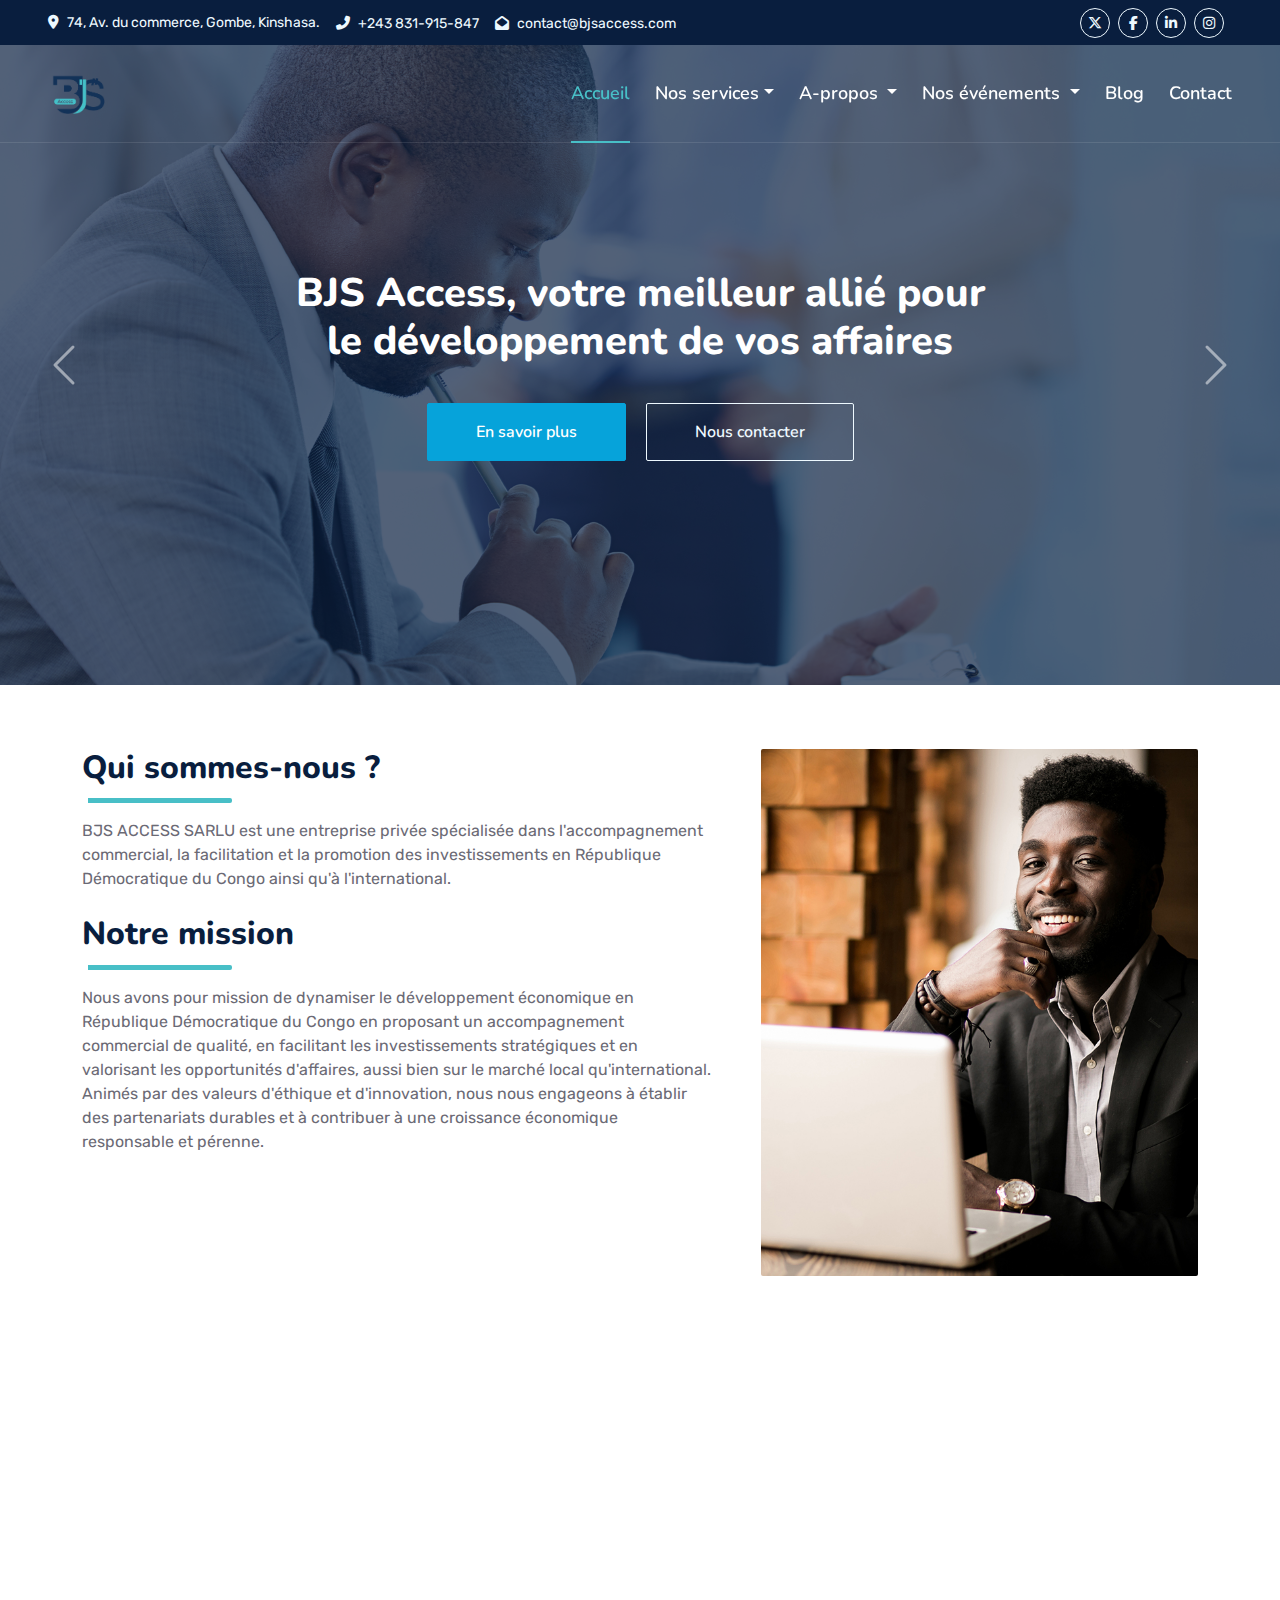
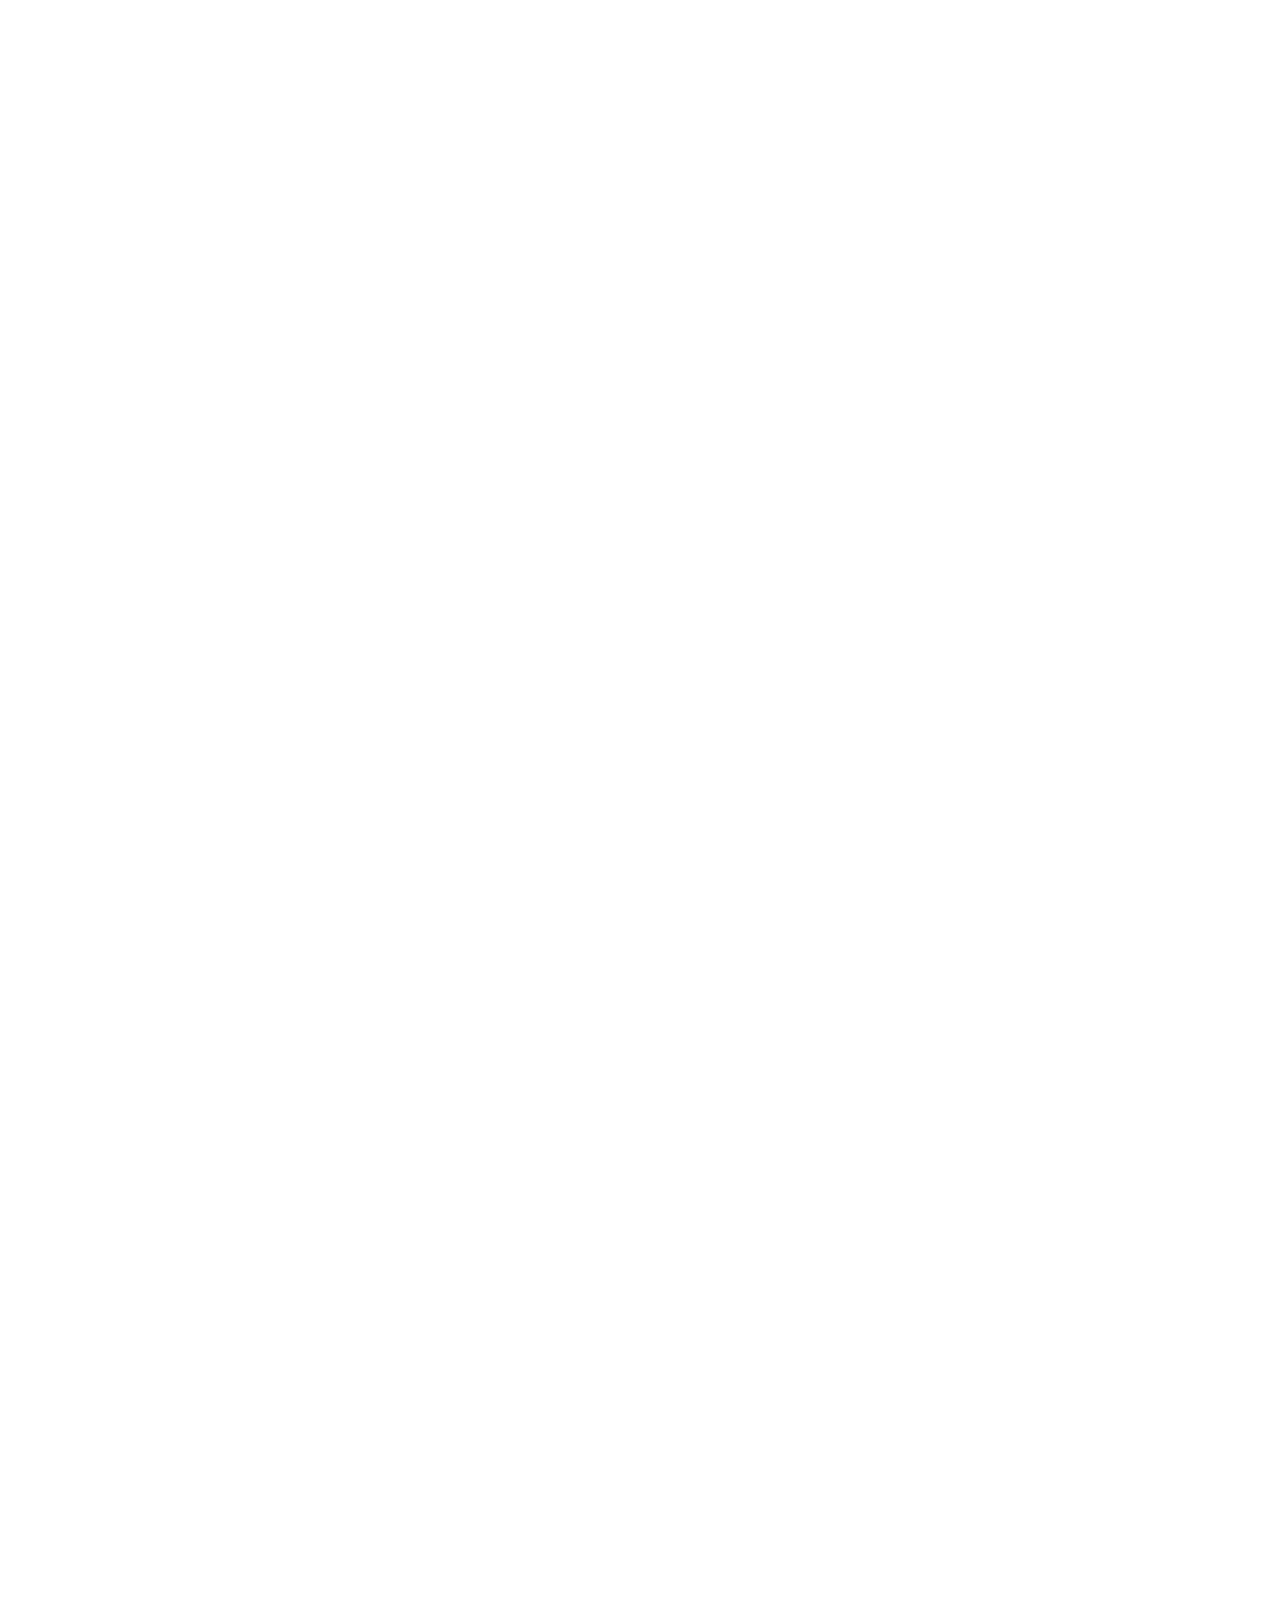
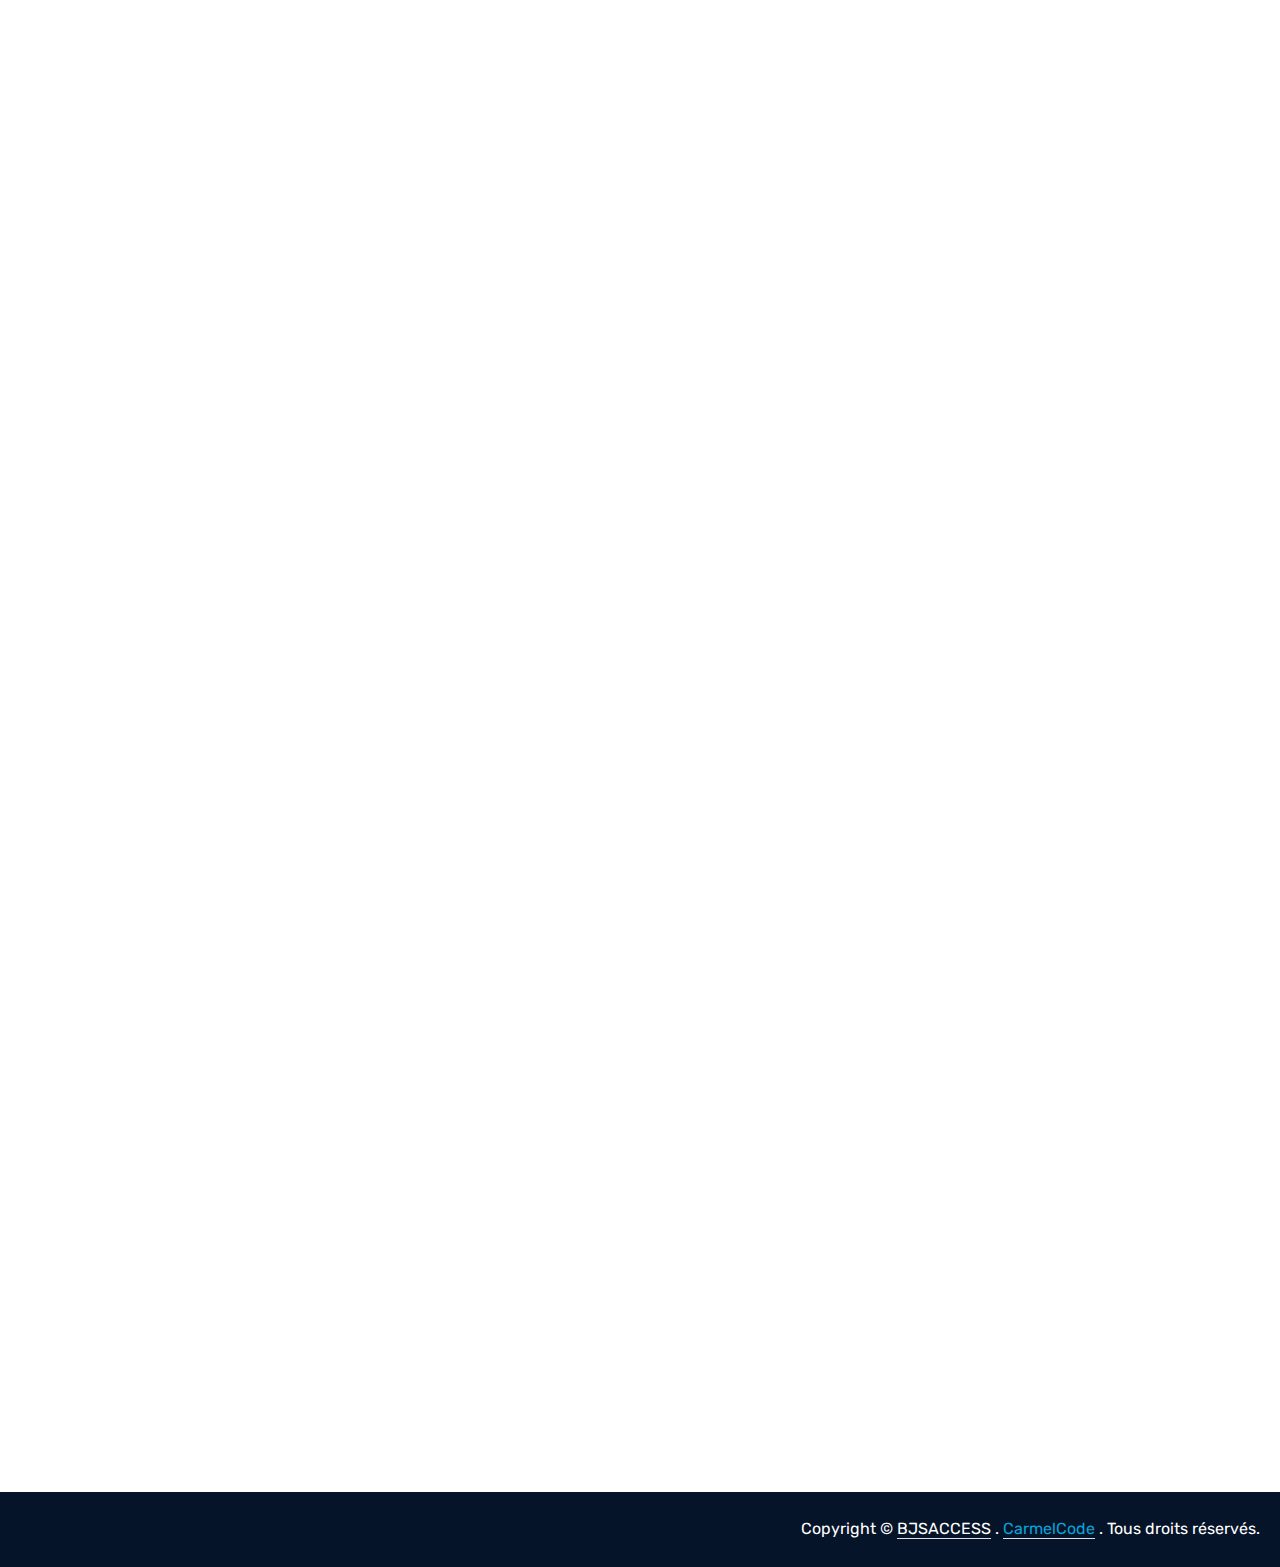
<file: index.html>
<!DOCTYPE html>
<html lang="fr">
  <head>
    <meta charset="utf-8" />
    <title>BJS Access</title>
    <meta content="width=device-width, initial-scale=1.0" name="viewport" />
    <meta content="BJS BJSACCESS" name="keywords" />
    <meta
      content="BJS ACCESS SARLU est une entreprise privée spécialisée dans l'accompagnement
commercial, la facilitation et la promotion des investissements en RDC ainsi qu'à l'international."
      name="description"
    />

    <!-- Favicon -->
    <link href="" rel="icon" />

    <!-- Google Web Fonts -->
    <link rel="preconnect" href="https://fonts.googleapis.com" />
    <link rel="preconnect" href="https://fonts.gstatic.com" crossorigin />
    <link
      href="https://fonts.googleapis.com/css2?family=Nunito:wght@400;600;700;800&family=Rubik:wght@400;500;600;700&display=swap"
      rel="stylesheet"
    />

    <!-- Icon Font Stylesheet -->
    <link
      href="https://cdnjs.cloudflare.com/ajax/libs/font-awesome/5.10.0/css/all.min.css"
      rel="stylesheet"
    />
    <link
      href="https://cdn.jsdelivr.net/npm/bootstrap-icons@1.4.1/font/bootstrap-icons.css"
      rel="stylesheet"
    />

    <!-- Libraries Stylesheet -->
    <link href="lib/owlcarousel/assets/owl.carousel.min.css" rel="stylesheet" />
    <link href="lib/animate/animate.min.css" rel="stylesheet" />
    <link
      rel="stylesheet"
      href="https://cdnjs.cloudflare.com/ajax/libs/font-awesome/6.7.2/css/all.min.css"
    />

    <!-- Customized Bootstrap Stylesheet -->
    <link href="css/bootstrap.min.css" rel="stylesheet" />

    <!-- Template Stylesheet -->
    <link href="css/style.css" rel="stylesheet" />
  </head>

  <body>
    <!-- Spinner Start -->
    <div
      id="spinner"
      class="show bg-white position-fixed translate-middle w-100 vh-100 top-50 start-50 d-flex align-items-center justify-content-center"
    >
      <div class="spinner"></div>
    </div>
    <!-- Spinner End -->

    <!-- Topbar Start -->
    <div class="container-fluid bg-dark px-5 d-none d-lg-block">
      <div class="row gx-0">
        <div class="col-lg-9 text-center text-lg-start mb-2 mb-lg-0">
          <div class="d-inline-flex align-items-center" style="height: 45px">
            <small class="me-3 text-light"
              ><i class="fa fa-map-marker-alt me-2"></i>74, Av. du commerce,
              Gombe, Kinshasa.</small
            >
            <a href="tel:+243831915847"
              ><small class="me-3 text-light"
                ><i class="fa fa-phone-alt me-2"></i>+243 831-915-847</small
              ></a
            >
            <a href="mailto:contact@bjsaccess.com"
              ><small class="text-light"
                ><i class="fa fa-envelope-open me-2"></i
                >contact@bjsaccess.com</small
              ></a
            >
          </div>
        </div>
        <div class="col-lg-3 text-center text-lg-end">
          <div class="d-inline-flex align-items-center" style="height: 45px">
            <a
              class="btn btn-sm btn-outline-light btn-sm-square rounded-circle me-2"
              href="https://x.com/BJSACCES_01"
              target="_blank"
              ><i class="fab fa-x-twitter fw-normal"></i
            ></a>
            <a
              class="btn btn-sm btn-outline-light btn-sm-square rounded-circle me-2"
              href="https://www.facebook.com/BJSaccess"
              target="_blank"
              ><i class="fab fa-facebook-f fw-normal"></i
            ></a>
            <a
              class="btn btn-sm btn-outline-light btn-sm-square rounded-circle me-2"
              href="https://www.linkedin.com/in/bjs-acces-184a81348"
              target="_blank"
              ><i class="fab fa-linkedin-in fw-normal"></i
            ></a>
            <a
              class="btn btn-sm btn-outline-light btn-sm-square rounded-circle me-2"
              href="https://www.instagram.com/bjs_access"
              target="_blank"
              ><i class="fab fa-instagram fw-normal"></i
            ></a>
          </div>
        </div>
      </div>
    </div>
    <!-- Topbar End -->

    <!-- Navbar & Carousel Start -->
    <div class="container-fluid position-relative p-0">
      <nav class="navbar navbar-expand-lg navbar-dark px-5 py-3 py-lg-0">
        <a href="/" class="navbar-brand p-0">
          <img style="width: 60px" src="img/logo.png" alt="Logo Bjs Access" />
        </a>
        <button
          class="navbar-toggler"
          type="button"
          data-bs-toggle="collapse"
          data-bs-target="#navbarCollapse"
        >
          <span class="fa fa-bars"></span>
        </button>
        <div class="collapse navbar-collapse" id="navbarCollapse">
          <div class="navbar-nav ms-auto py-0">
            <a href="/" class="nav-item nav-link active">Accueil</a>

            <!-- Nos services -->
            <div class="nav-item dropdown">
              <a
                href="#"
                class="nav-link dropdown-toggle"
                data-bs-toggle="dropdown"
                >Nos services</a
              >
              <div class="dropdown-menu m-0">
                <a href="/service" class="dropdown-item"
                  ><i
                    class="fas fa-hands-helping text-primary"
                    style="padding-right: 8px"
                  ></i>
                  <span>Support Commercial</span></a
                >
                <a href="/service/coaching.html" class="dropdown-item"
                  ><i
                    class="fas fa-chalkboard-teacher text-primary"
                    style="padding-right: 8px"
                  ></i>
                  <span>Formation & Coaching</span></a
                >
                <a href="/service/invest.html" class="dropdown-item"
                  ><i
                    class="fas fa-chart-line text-primary"
                    style="padding-right: 8px"
                  ></i>
                  <span>Accompagnement à l’Investissement</span></a
                >
              </div>
            </div>
            <!-- A Propos -->
            <div class="nav-item dropdown">
              <a
                href="#"
                class="nav-link dropdown-toggle"
                data-bs-toggle="dropdown"
                >A-propos
              </a>
              <div class="dropdown-menu m-0">
                <a href="/about" class="dropdown-item"
                  ><i
                    class="fas fa-circle-info text-primary"
                    style="padding-right: 8px"
                  ></i>
                  <span>Qui sommes-nous ?</span></a
                >
                <a href="/about/team.html" class="dropdown-item"
                  ><i
                    class="fas fa-people-group text-primary"
                    style="padding-right: 8px"
                  ></i>
                  <span>Notre équipe</span></a
                >
              </div>
            </div>
            <!-- Nos événements -->
            <div class="nav-item dropdown">
              <a
                href="#"
                class="nav-link dropdown-toggle"
                data-bs-toggle="dropdown"
              >
                Nos événements
              </a>
              <div class="dropdown-menu m-0">
                <a
                  href="/detail.html?slug=diner-daffaires-et-diplomatie-economique-un-carrefour-dopportunites-en-rdc"
                  class="dropdown-item"
                >
                  <i class="fas fa-handshake text-primary me-2"></i>
                  Dîner d'affaires
                </a>
                <a
                  href="/detail.html?slug=mentor-impact-transformer-des-vies-un-conseil-a-la-fois"
                  class="dropdown-item"
                >
                  <i class="fas fa-users text-primary me-2"></i>
                  Mentor Impact
                </a>
              </div>
            </div>

            <a href="/blog.html" class="nav-item nav-link">Blog</a>
            <a href="/contact.html" class="nav-item nav-link">Contact</a>
          </div>
          <!-- <button
            type="button"
            class="btn text-primary ms-3"
            data-bs-toggle="modal"
            data-bs-target="#searchModal"
            ><i class="fa fa-search"></i
          ></button> -->
        </div>
      </nav>

      <div
        id="header-carousel"
        class="carousel slide carousel-fade"
        data-bs-ride="carousel"
      >
        <div class="carousel-inner">
          <div class="carousel-item active">
            <img
              class=""
              style="width: 100%; height: 40rem; object-fit: cover"
              src="img/carousel-1.jpg"
              alt="Image"
            />
            <div
              class="carousel-caption d-flex flex-column align-items-center justify-content-center"
            >
              <div class="p-3" style="max-width: 900px">
                <h1 style="color: rgb(255, 255, 255)" class="animated zoomIn">
                  BJS Access, votre meilleur allié pour<br />le développement de
                  vos affaires
                </h1>
                <a
                  style="margin-top: 30px"
                  href="/about"
                  class="btn btn-primary py-md-3 px-md-5 me-3 animated slideInLeft"
                  >En savoir plus</a
                >
                <a
                  style="margin-top: 30px"
                  href="/contact.html"
                  class="btn btn-outline-light py-md-3 px-md-5 animated slideInRight"
                  >Nous contacter</a
                >
              </div>
            </div>
          </div>

          <div class="carousel-item">
            <img
              class=""
              style="width: 100%; height: 40rem; object-fit: cover"
              src="img/carousel-2.jpg"
              alt="Image"
            />
            <div
              class="carousel-caption d-flex flex-column align-items-center justify-content-center"
            >
              <div class="p-3" style="max-width: 900px">
                <h1 style="color: rgb(255, 255, 255)" class="animated zoomIn">
                  BJS Access, votre meilleur allié pour<br />le développement de
                  vos affaires
                </h1>
                <a
                  style="margin-top: 30px"
                  href="/about"
                  class="btn btn-primary py-md-3 px-md-5 me-3 animated slideInLeft"
                  >En savoir plus</a
                >
                <a
                  style="margin-top: 30px"
                  href="/contact.html"
                  class="btn btn-outline-light py-md-3 px-md-5 animated slideInRight"
                  >Nous contacter</a
                >
              </div>
            </div>
          </div>
        </div>

        <button
          class="carousel-control-prev"
          type="button"
          data-bs-target="#header-carousel"
          data-bs-slide="prev"
        >
          <span class="carousel-control-prev-icon" aria-hidden="true"></span>
          <span class="visually-hidden">Previous</span>
        </button>
        <button
          class="carousel-control-next"
          type="button"
          data-bs-target="#header-carousel"
          data-bs-slide="next"
        >
          <span class="carousel-control-next-icon" aria-hidden="true"></span>
          <span class="visually-hidden">Next</span>
        </button>
      </div>
    </div>
    <!-- Navbar & Carousel End -->

    <!-- Full Screen Search Start -->
    <div class="modal fade" id="searchModal" tabindex="-1">
      <div class="modal-dialog modal-fullscreen">
        <div class="modal-content" style="background: rgba(9, 30, 62, 0.7)">
          <div class="modal-header border-0">
            <button
              type="button"
              class="btn bg-white btn-close"
              data-bs-dismiss="modal"
              aria-label="Close"
            ></button>
          </div>
          <div
            class="modal-body d-flex align-items-center justify-content-center"
          >
            <div class="input-group" style="max-width: 600px">
              <input
                type="text"
                class="form-control bg-transparent border-primary p-3"
                placeholder="Type search keyword"
              />
              <button class="btn btn-primary px-4">
                <i class="bi bi-search"></i>
              </button>
            </div>
          </div>
        </div>
      </div>
    </div>
    <!-- Full Screen Search End -->

    <!-- Facts Start -->

    <!-- Facts Start -->

    <!-- About Start -->
    <div class="container-fluid py-3 wow fadeInUp" data-wow-delay="0.1s">
      <div class="container pt-5">
        <div class="row g-5">
          <div class="col-lg-7">
            <div class="section-title position-relative pb-3 mb-3">
              <h2 class="mb-0">Qui sommes-nous ?</h2>
            </div>
            <p class="mb-4">
              BJS ACCESS SARLU est une entreprise privée spécialisée dans
              l'accompagnement commercial, la facilitation et la promotion des
              investissements en République Démocratique du Congo ainsi qu'à
              l'international.
            </p>

            <div class="section-title position-relative pb-3 mb-3">
              <h2 class="mb-0">Notre mission</h2>
            </div>
            <p class="mb-4">
              Nous avons pour mission de dynamiser le développement économique
              en République Démocratique du Congo en proposant un accompagnement
              commercial de qualité, en facilitant les investissements
              stratégiques et en valorisant les opportunités d'affaires, aussi
              bien sur le marché local qu'international. Animés par des valeurs
              d'éthique et d'innovation, nous nous engageons à établir des
              partenariats durables et à contribuer à une croissance économique
              responsable et pérenne.
            </p>

            <div
              class="d-flex align-items-center mb-4 wow fadeIn"
              data-wow-delay="0.6s"
            ></div>
            <a
              href="/about"
              class="btn btn-primary py-3 px-5 mt-3 wow zoomIn"
              data-wow-delay="0.9s"
              >En savoir plus</a
            >
          </div>
          <div class="col-lg-5" style="min-height: 500px">
            <div class="position-relative h-100">
              <img
                class="position-absolute w-100 h-100 rounded wow zoomIn"
                data-wow-delay="0.9s"
                src="img/about.jpg"
                style="object-fit: cover"
              />
            </div>
          </div>
        </div>
      </div>
    </div>
    <!-- About End -->

    <!-- Features Start -->
    <div class="container-fluid py-3 wow fadeInUp" data-wow-delay="0.1s">
      <div class="container pt-5">
        <div
          class="section-title text-center position-relative pb-3 mb-3 mx-auto"
          style="max-width: 700px"
        >
          <h2 class="">POURQUOI NOUS CHOISIR ?</h2>
        </div>
        <div
          class="text-center position-relative pb-3 mb-5 mx-auto"
          style="max-width: 700px"
        >
          <p class="margin-top:30px">
            Chez BJS ACCESS SARLU, nous mettons à profit notre expertise et nos
            ressources pour accompagner nos partenaires dans la
            commercialisation efficace de leurs produits et services, tout en
            facilitant les investissements stratégiques et en promouvant les
            opportunités d'affaires sur le marché local et international.
          </p>

          <p>
            Notre approche sur mesure permet aux entreprises et aux
            entrepreneurs de renforcer leur visibilité, d'augmenter leur
            compétitivité et de maximiser leur impact économique. Nous offrons
            un cadre structuré et des solutions adaptées aux défis du marché
            grâce à :
          </p>
        </div>
        <div class="row g-5">
          <div class="col-lg-4">
            <div class="row g-5">
              <div class="col-12 wow zoomIn" data-wow-delay="0.2s">
                <div
                  class="bg-primary rounded d-flex align-items-center justify-content-center mb-3"
                  style="width: 60px; height: 60px"
                >
                  <i class="fas fa-network-wired text-white"></i>
                </div>
                <h4>
                  Un réseau de distribution performant (Vente et Distribution) :
                </h4>
                <p class="mb-0">
                  <span style="color: #0466a3; margin-top: 10px">
                    Agents commerciaux qualifiés :</span
                  >
                  sélectionnés et formés pour mener des ventes en B2B et B2C ;
                </p>
                <p class="mb-0">
                  <span style="color: #0466a3; margin-top: 6px">
                    Vendeurs ambulants :</span
                  >
                  spécialisés dans la vente directe, en gros et au détail,
                  auprès des particuliers ;
                </p>
                <p class="mb-0">
                  <span style="color: #0466a3; margin-top: 6px">
                    Apporteurs d'affaires :</span
                  >
                  experts en marketing de réseau, garantissant une diffusion
                  rapide des produits et services.
                </p>
              </div>
              <div class="col-12 wow zoomIn" data-wow-delay="0.6s">
                <div
                  class="bg-primary rounded d-flex align-items-center justify-content-center mb-3"
                  style="width: 60px; height: 60px"
                >
                  <i class="fas fa-hand-holding-usd text-white"></i>
                </div>
                <h4>Une facilitation des investissements :</h4>
                <p style="color: #0466a3; margin-top: 6px" class="mb-0">
                  <i class="fa-solid fa-check"></i> Identification des
                  opportunités d'investissement à fort potentiel
                </p>
                <p style="color: #0466a3; margin-top: 6px" class="mb-0">
                  <i class="fa-solid fa-check"></i> Mise en relation avec des
                  partenaires stratégiques et institutionnels
                </p>
                <p style="color: #0466a3; margin-top: 6px" class="mb-0">
                  <i class="fa-solid fa-check"></i> Assistance dans les
                  démarches administratives et réglementaires pour sécuriser et
                  accélérer les investissements
                </p>
              </div>
            </div>
          </div>
          <div
            class="col-lg-4 wow zoomIn"
            data-wow-delay="0.9s"
            style="min-height: 350px"
          >
            <div class="position-relative h-100">
              <img
                class="position-absolute w-100 h-100 rounded wow zoomIn"
                data-wow-delay="0.1s"
                src="img/feature.jpg"
                style="object-fit: cover"
              />
            </div>
          </div>
          <div class="col-lg-4">
            <div class="row g-5">
              <div class="col-12 wow zoomIn" data-wow-delay="0.6s">
                <div
                  class="bg-primary rounded d-flex align-items-center justify-content-center mb-3"
                  style="width: 60px; height: 60px"
                >
                  <i class="fas fa-bullhorn text-white"></i>
                </div>
                <h4>Une promotion efficace des opportunités d'affaires :</h4>
                <p style="margin-top: 6px" class="mb-0">
                  <i class="fa-solid fa-check"></i> Analyse de marché et
                  élaboration de stratégies adaptées ;
                </p>
                <p style="margin-top: 6px" class="mb-0">
                  <i class="fa-solid fa-check"></i> Organisation d'événements de
                  mise en relation (conférences, salons, forums d'affaires,
                  Ateliers) ;
                </p>
                <p style="margin-top: 6px" class="mb-0">
                  <i class="fa-solid fa-check"></i> Développement d'outils de
                  communication et de marketing ciblés pour maximiser l'impact
                  des projets.
                </p>
              </div>
            </div>
          </div>
        </div>
        <div
          class="text-center position-relative mx-auto"
          style="max-width: 700px"
        >
          <p style="margin-top: 80px">
            En intégrant ces dimensions clés, BJS ACCESS SARLU se positionne
            comme un partenaire de choix pour les entreprises et investisseurs
            souhaitant réussir en République Démocratique du Congo et au-delà.
          </p>
        </div>
      </div>
    </div>
    <!-- Features Start -->

    <!-- Service Start -->
    <div class="container-fluid py-3 wow fadeInUp" data-wow-delay="0.1s">
      <div class="container pt-5">
        <div
          class="section-title text-center position-relative pb-3 mb-3 mx-auto"
          style="max-width: 700px"
        >
          <h2 class="mb-0">Nos services</h2>
        </div>
        <div
          class="text-center position-relative pb-3 mb-0 mx-auto"
          style="max-width: 700px"
        >
          <p>
            Chez BJS Access SARLU, nous proposons une gamme complète de services
            visant à optimiser la stratégie commerciale, renforcer les
            compétences des équipes et faciliter les investissements. Nos
            solutions sur mesure permettent aux entreprises et aux entrepreneurs
            d'améliorer leur performance, d'augmenter leur impact sur le marché
            et de sécuriser leurs projets d'investissement.
          </p>
        </div>
        <div style="margin-top: 0px" class="service-item-container">
          <div class="service-item-box wow zoomIn" data-wow-delay="0.3s">
            <div class="service-item bg-light rounded text-center">
              <h4 class="">
                Support commercial (Soutenir les activités commerciales)
              </h4>
              <p class="">
                Nous accompagnons nos partenaires dans le développement et
                l'optimisation de leurs opérations commerciales grâce à des
                solutions adaptées aux besoins du marché.
              </p>
              <a class="btn btn-lg btn-primary rounded" href="/service">
                <i class="bi bi-arrow-right"></i>
              </a>
            </div>
          </div>
          <div class="service-item-box wow zoomIn" data-wow-delay="0.6s">
            <div class="service-item bg-light rounded text-center">
              <h4 class="mb-3">Formation & Coaching du Personnel</h4>
              <p class="m-0">
                Nous proposons des formations et du coaching adaptés aux besoins
                des entreprises afin de renforcer les compétences des équipes et
                d'améliorer leur performance. Animées par des experts du marché
                congolais et international, nos sessions de formation sont
                conçues pour maximiser l'efficacité des collaborateurs.
              </p>
              <a
                class="btn btn-lg btn-primary rounded"
                href="/service/coaching.html"
              >
                <i class="bi bi-arrow-right"></i>
              </a>
            </div>
          </div>

          <div class="service-item-box wow zoomIn" data-wow-delay="0.6s">
            <div class="service-item bg-light rounded text-center">
              <h4 class="mb-3">Accompagnement à l'Investissement</h4>
              <p class="m-0">
                Nous facilitons et sécurisons les investissements en République
                Démocratique du Congo en accompagnant nos partenaires à chaque
                étape de leur projet. Notre expertise nous permet de structurer
                et d'optimiser les opportunités d'affaires dans un environnement
                en pleine croissance.
              </p>
              <a
                class="btn btn-lg btn-primary rounded"
                href="/service/invest.html"
              >
                <i class="bi bi-arrow-right"></i>
              </a>
            </div>
          </div>
        </div>
        <div
          class="text-center position-relative mx-auto py-5"
          style="max-width: 700px"
        >
          <p>
            Grâce à une expertise éprouvée et un réseau de partenaires de
            premier plan, BJS ACCESS SARLU se positionne comme un acteur clé du
            développement économique, offrant des solutions adaptées aux défis
            du marché et aux besoins de ses clients.
          </p>
        </div>
      </div>
    </div>
    <!-- Service End -->

    <!-- Partenaires Start -->
    <div class="container-fluid py-3 wow fadeInUp" data-wow-delay="0.1s">
      <div class="container d-flex flex-column">
        <div
          class="section-title position-relative pb-3 mb-3"
          style="max-width: 700px"
        >
          <h2 class="mb-0">Nos partenaires</h2>
        </div>
        <div class="bg-white pt-5">
          <div class="owl-carousel vendor-carousel partenaires-carousel">
            <img src="img/partenaires/1.jpg" alt="Logo partenaire" />
            <img src="img/partenaires/2.jpg" alt="Logo partenaire" />
            <img src="img/partenaires/3.jpg" alt="Logo partenaire" />
            <img src="img/partenaires/4.jpg" alt="Logo partenaire" />
            <img src="img/partenaires/5.jpg" alt="Logo partenaire" />
            <img src="img/partenaires/6.jpg" alt="Logo partenaire" />
            <img src="img/partenaires/7.jpg" alt="Logo partenaire" />
            <img src="img/partenaires/8.jpg" alt="Logo partenaire" />
          </div>
        </div>
      </div>
    </div>
    <!-- Partenaires End -->

    <!-- Contact Start -->
    <div class="container-fluid py-3 wow fadeInUp" data-wow-delay="0.1s">
      <div class="container pt-5">
        <div class="row g-5">
          <div class="col-lg-7">
            <div class="section-title position-relative pb-3 mb-5">
              <h2 class="mb-0">Contactez-nous</h2>
            </div>
            <div class="row gx-3">
              <div class="col-sm-6 wow zoomIn" data-wow-delay="0.4s">
                <h5 class="mb-4">
                  <i class="fa fa-phone-alt text-primary me-3"></i>Assistance
                  téléphonique 24h/24
                </h5>
              </div>
            </div>
            <p class="mb-4">
              Pour en savoir plus sur nos services ou pour explorer des
              opportunités d’investissement, n’hésitez pas à nous contacter.
              Ensemble, faisons progresser le développement économique de la
              République Démocratique du Congo tout en renforçant les relations
              internationales
            </p>
            <div
              class="d-flex align-items-center mt-2 wow zoomIn"
              data-wow-delay="0.6s"
            >
              <div
                class="bg-primary d-flex align-items-center justify-content-center rounded"
                style="width: 60px; height: 60px"
              >
                <i class="fa fa-phone-alt text-white"></i>
              </div>
              <div class="ps-4">
                <h5 class="mb-2">Pour toute question appelez au</h5>
                <h4 class="text-primary mb-0">
                  <a href="tel:+243831915847">+243 831-915-847</a>
                </h4>
              </div>
            </div>
          </div>
          <div class="col-lg-5">
            <div
              style="background-color: #48bfc7"
              class="rounded h-100 d-flex align-items-center p-5 wow zoomIn"
              data-wow-delay="0.9s"
            >
              <form id="contactForm">
                <div class="row g-3">
                  <div class="col-xl-12">
                    <input
                      type="text"
                      class="form-control bg-light border-0"
                      placeholder="Votre nom *"
                      name="name"
                      id="contactName"
                      style="height: 55px"
                      required
                    />
                  </div>
                  <div class="col-12">
                    <input
                      type="email"
                      class="form-control bg-light border-0"
                      placeholder="Votre adresse mail *"
                      name="email"
                      id="contactEmail"
                      style="height: 55px"
                      required
                    />
                  </div>
                  <div class="col-12">
                    <select
                      class="form-select bg-light border-0"
                      style="height: 55px"
                      aria-placeholder="Selectionner un service"
                      aria-label="Selectionner un service *"
                      id="contactSubject"
                      name="subject"
                      required
                    >
                      <option value="" disabled selected>
                        Sélectionnez un sujet
                      </option>
                      <option value="Demande d'informations générales">
                        Demande d'informations générales
                      </option>
                      <option value="Partenariat / Collaboration">
                        Partenariat / Collaboration
                      </option>
                      <option value="Feedback / Suggestion">
                        Feedback / Suggestion
                      </option>
                      <option value="Problème avec le site">
                        Problème avec le site
                      </option>
                      <option value="Autre">Autre</option>
                    </select>
                  </div>
                  <div class="col-12">
                    <textarea
                      class="form-control bg-light border-0"
                      rows="3"
                      placeholder="Votre message *"
                      name="message"
                      id="contactMessage"
                      required
                    ></textarea>
                  </div>
                  <div class="col-12">
                    <button
                      class="btn btn-dark w-100 py-3"
                      type="submit"
                      id="submitContact"
                    >
                      Envoyer le message
                    </button>
                  </div>
                </div>
              </form>
            </div>
          </div>
        </div>
      </div>
    </div>

    <!-- Contact End -->

    <!-- Team Start -->

    <!-- Team End -->

    <!-- Blog Start -->

    <!-- Blog Start -->

    <!-- Footer Start -->
    <div
      class="container-fluid bg-dark text-light mt-5 wow fadeInUp"
      data-wow-delay="0.1s"
    >
      <div class="container">
        <div class="row gx-5">
          <div class="col-lg-1 col-md-4 footer-about"></div>
          <div class="col-lg-8 col-md-6">
            <div class="row gx-5">
              <div class="col-lg-4 col-md-12 pt-5 mb-5">
                <div
                  class="section-title section-title-sm position-relative pb-3 mb-4"
                >
                  <h3 class="text-light mb-0">Contactez-nous</h3>
                </div>
                <div class="d-flex mb-2">
                  <i class="bi bi-geo-alt text-primary me-2"></i>
                  <p class="mb-0">74, Av. du commerce, Gombe, Kinshasa</p>
                </div>
                <div class="d-flex mb-2">
                  <i class="bi bi-envelope-open text-primary me-2"></i>
                  <p class="mb-0">
                    <a href="mailto:contact@bjsaccess.com" style="color: #fff"
                      >contact@bjsaccess.com</a
                    >
                  </p>
                </div>
                <div class="d-flex mb-2">
                  <i class="bi bi-telephone text-primary me-2"></i>
                  <p class="mb-0">
                    <a href="tel:+243831915847" style="color: #fff"
                      >+243 831-915-847</a
                    >
                  </p>
                </div>
                <div class="d-flex mt-4">
                  <a
                    class="btn btn-primary btn-square me-2"
                    href="https://x.com/BJSACCES_01"
                    target="_blank"
                    ><i class="fab fa-x-twitter fw-normal"></i
                  ></a>
                  <a
                    class="btn btn-primary btn-square me-2"
                    href="https://www.facebook.com/BJSaccess"
                    target="_blank"
                    ><i class="fab fa-facebook-f fw-normal"></i
                  ></a>
                  <a
                    class="btn btn-primary btn-square me-2"
                    href="https://www.linkedin.com/in/bjs-acces-184a81348"
                    target="_blank"
                    ><i class="fab fa-linkedin-in fw-normal"></i
                  ></a>
                  <a
                    class="btn btn-primary btn-square"
                    href="https://www.instagram.com/bjs_access"
                    target="_blank"
                    ><i class="fab fa-instagram fw-normal"></i
                  ></a>
                </div>
              </div>
              <div class="col-lg-4 col-md-12 pt-0 pt-lg-5 mb-5">
                <div
                  class="section-title section-title-sm position-relative pb-3 mb-4"
                >
                  <h3 class="text-light mb-0">Liens rapides</h3>
                </div>
                <div
                  class="link-animated d-flex flex-column justify-content-start"
                >
                  <a class="text-light mb-2" href="/"
                    ><i class="bi bi-arrow-right text-primary me-2"></i
                    >Accueil</a
                  >
                  <a class="text-light mb-2" href="/service"
                    ><i class="bi bi-arrow-right text-primary me-2"></i>Nos
                    services</a
                  >
                  <a class="text-light mb-2" href="/about"
                    ><i class="bi bi-arrow-right text-primary me-2"></i
                    >A-propos</a
                  >
                  <a class="text-light" href="/contact.html"
                    ><i class="bi bi-arrow-right text-primary me-2"></i
                    >Contact</a
                  >
                </div>
              </div>
              <div class="col-lg-4 col-md-12 pt-0 pt-lg-5 mb-5"></div>
            </div>
          </div>
        </div>
      </div>
    </div>
    <div
      class="container-fluid d-flex justify-content-center justify-content-sm-end text-white"
      style="background: #061429"
    >
      <div
        class="d-flex align-items-center justify-content-center p-2"
        style="height: 75px"
      >
        <p class="mb-0 text-center">
          Copyright &copy; <span id="current-year"></span>
          <span class="text-white border-bottom text-uppercase">BJSACCESS</span>
          <span>.</span>
          <a
            href="https://carmelcode.vercel.app"
            target="_blank"
            class="border-bottom"
            >CarmelCode</a
          >
          <span>.</span>
          <span>Tous droits réservés.</span>
        </p>
      </div>
    </div>
    <!-- Footer End -->

    <!-- Back to Top -->
    <a href="#" class="btn btn-lg btn-primary btn-lg-square rounded back-to-top"
      ><i class="bi bi-arrow-up"></i
    ></a>

    <!-- JavaScript Libraries -->
    <script src="https://code.jquery.com/jquery-3.4.1.min.js"></script>
    <script src="https://cdn.jsdelivr.net/npm/bootstrap@5.0.0/dist/js/bootstrap.bundle.min.js"></script>
    <script src="lib/wow/wow.min.js"></script>
    <script src="lib/easing/easing.min.js"></script>
    <script src="lib/waypoints/waypoints.min.js"></script>
    <script src="lib/counterup/counterup.min.js"></script>
    <script src="lib/owlcarousel/owl.carousel.min.js"></script>

    <!-- Template Javascript -->
    <script src="js/main.js"></script>
    <script src="js/contact.js"></script>
  </body>
</html>
</file>
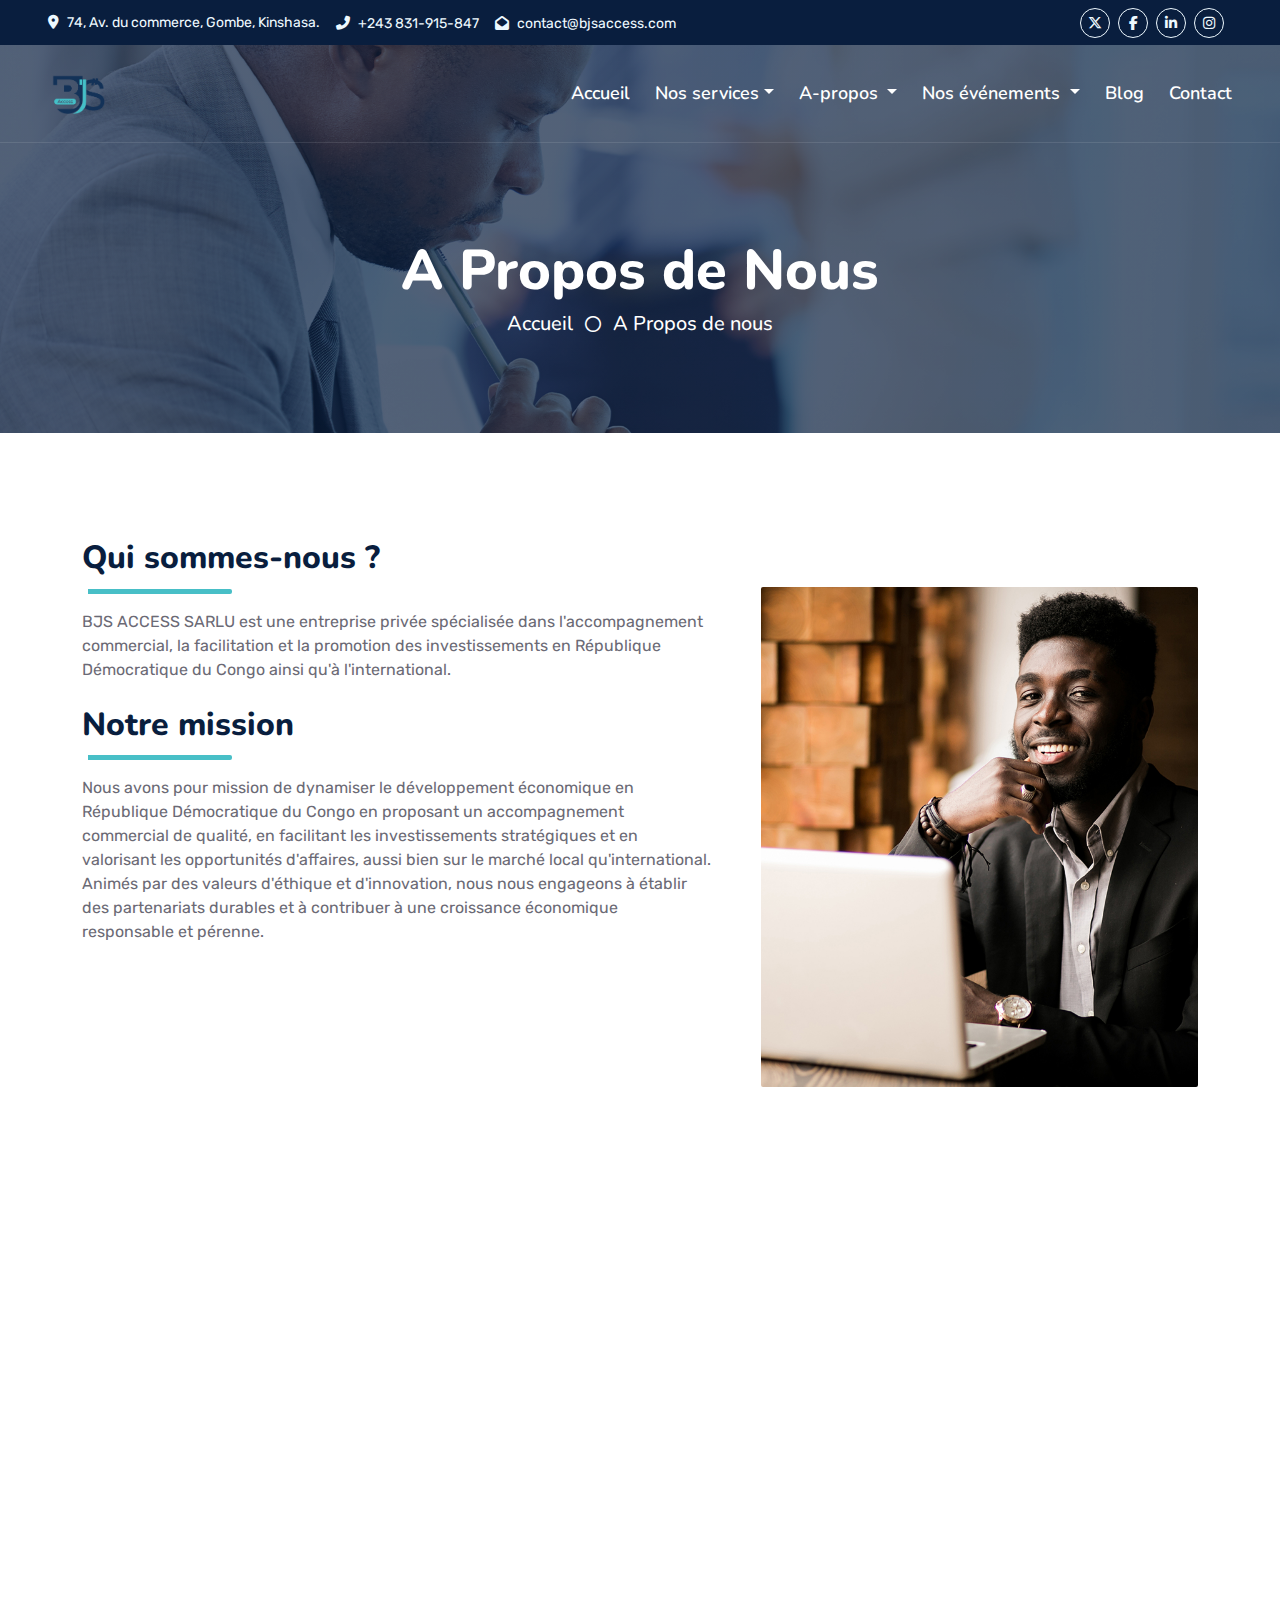
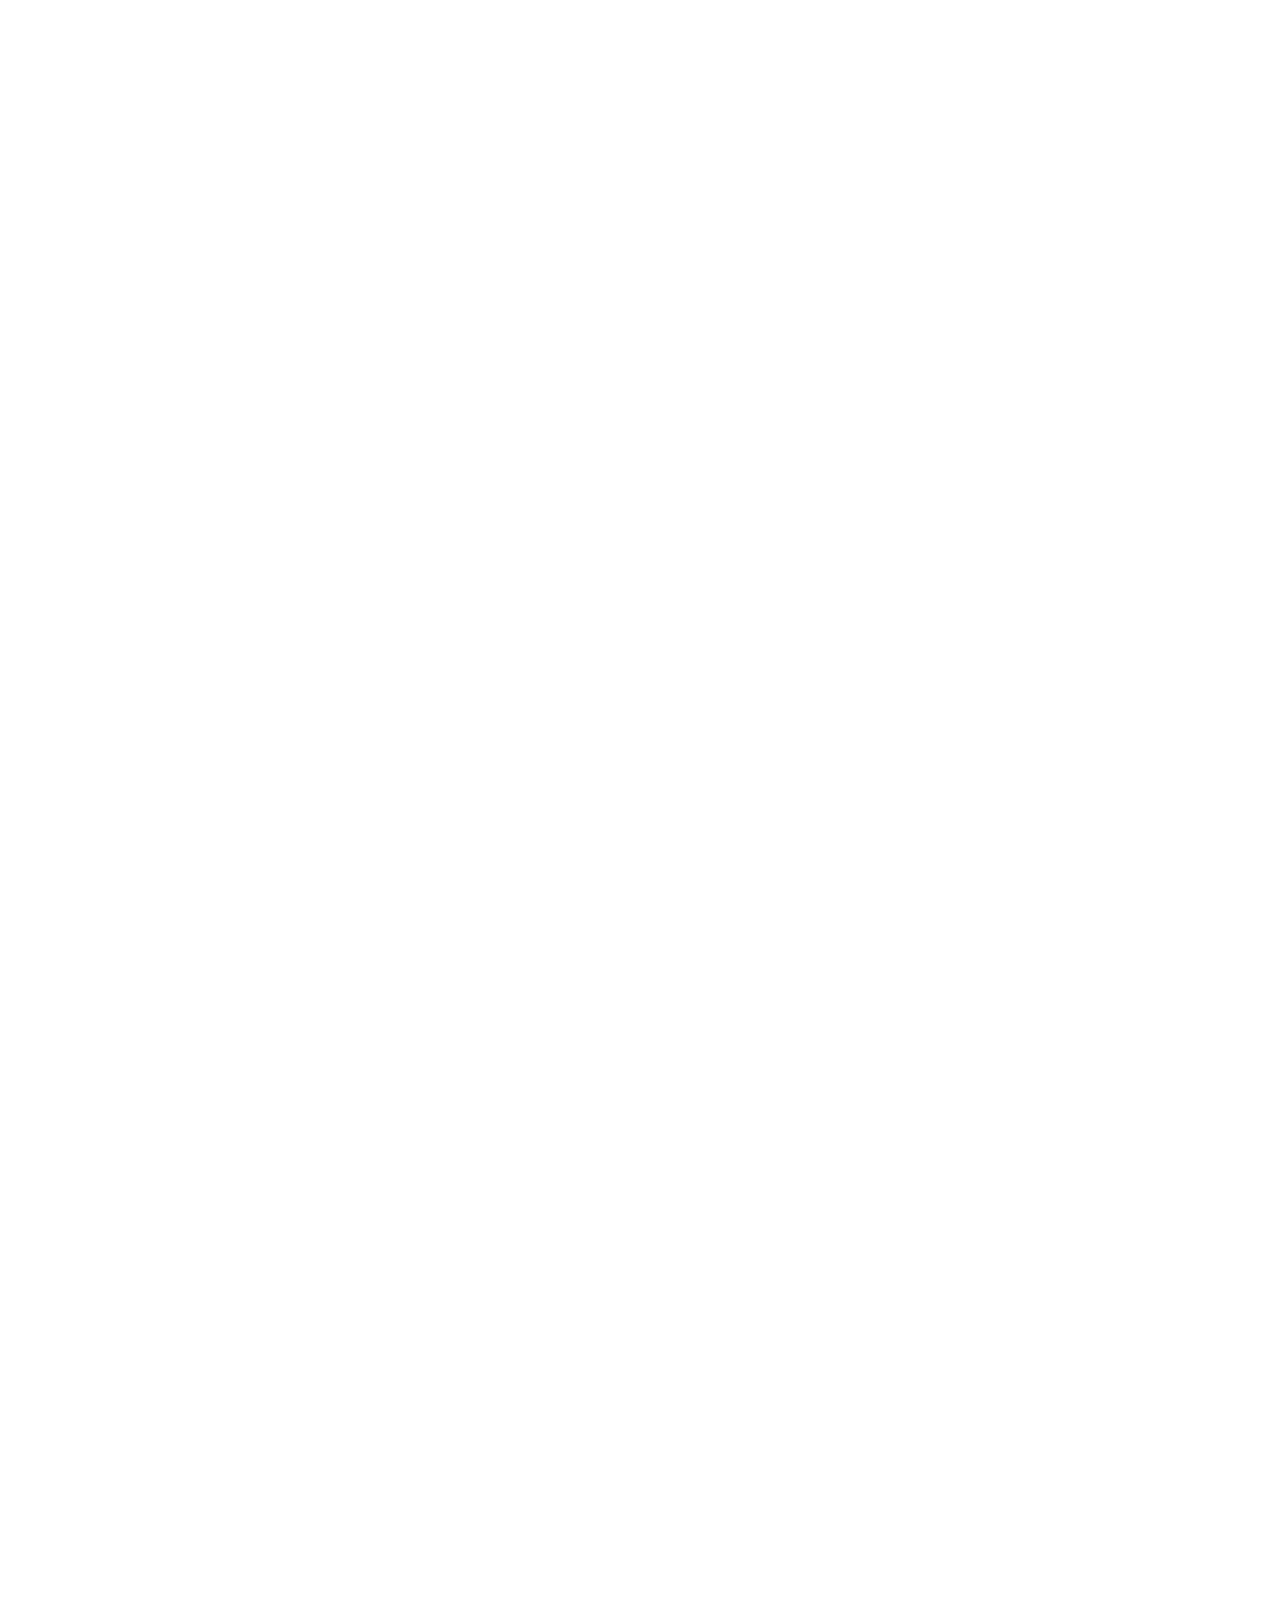
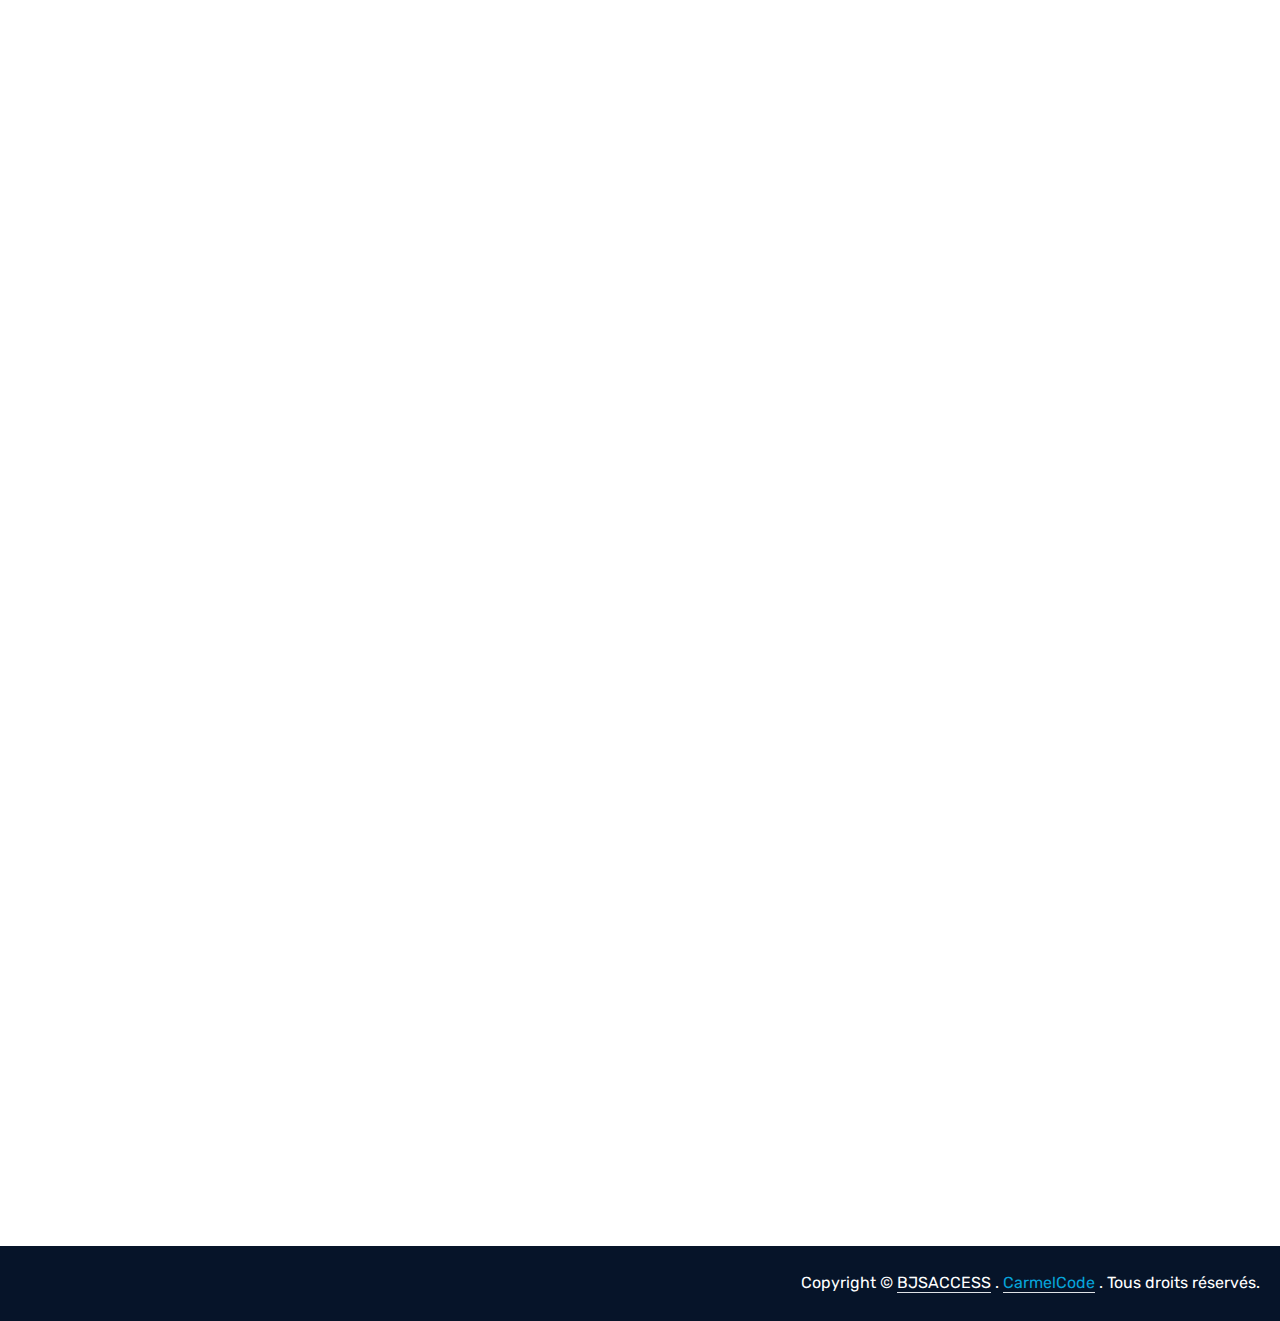
<file: about/index.html>
<!DOCTYPE html>
<html lang="fr">
  <head>
    <meta charset="utf-8" />
    <title>BJS Access | A Propos</title>
    <meta content="width=device-width, initial-scale=1.0" name="viewport" />
    <meta content="BJS BJSACCESS" name="keywords" />
    <meta
      content="BJS ACCESS SARLU est une entreprise privée spécialisée dans l'accompagnement
commercial, la facilitation et la promotion des investissements en RDC ainsi qu'à l'international."
      name="description"
    />

    <!-- Favicon -->
    <link href="../img/favicon.ico" rel="icon" />

    <!-- Google Web Fonts -->
    <link rel="preconnect" href="https://fonts.googleapis.com" />
    <link rel="preconnect" href="https://fonts.gstatic.com" crossorigin />
    <link
      href="https://fonts.googleapis.com/css2?family=Nunito:wght@400;600;700;800&family=Rubik:wght@400;500;600;700&display=swap"
      rel="stylesheet"
    />

    <!-- Icon Font Stylesheet -->
    <link
      href="https://cdnjs.cloudflare.com/ajax/libs/font-awesome/6.4.2/css/all.min.css"
      rel="stylesheet"
    />
    <link
      href="https://cdn.jsdelivr.net/npm/bootstrap-icons@1.4.1/font/bootstrap-icons.css"
      rel="stylesheet"
    />

    <!-- Libraries Stylesheet -->
    <link
      href="../lib/owlcarousel/assets/owl.carousel.min.css"
      rel="stylesheet"
    />
    <link href="../lib/animate/animate.min.css" rel="stylesheet" />

    <!-- Customized Bootstrap Stylesheet -->
    <link href="../css/bootstrap.min.css" rel="stylesheet" />

    <!-- Template Stylesheet -->
    <link href="../css/style.css" rel="stylesheet" />
  </head>

  <body>
    <!-- Spinner Start -->
    <div
      id="spinner"
      class="show bg-white position-fixed translate-middle w-100 vh-100 top-50 start-50 d-flex align-items-center justify-content-center"
    >
      <div class="spinner"></div>
    </div>
    <!-- Spinner End -->

    <!-- Topbar Start -->
    <div class="container-fluid bg-dark px-5 d-none d-lg-block">
      <div class="row gx-0">
        <div class="col-lg-9 text-center text-lg-start mb-2 mb-lg-0">
          <div class="d-inline-flex align-items-center" style="height: 45px">
            <small class="me-3 text-light"
              ><i class="fa fa-map-marker-alt me-2"></i>74, Av. du commerce,
              Gombe, Kinshasa.</small
            >
            <a href="tel:+243831915847"
              ><small class="me-3 text-light"
                ><i class="fa fa-phone-alt me-2"></i>+243 831-915-847</small
              ></a
            >
            <a href="mailto:contact@bjsaccess.com"
              ><small class="text-light"
                ><i class="fa fa-envelope-open me-2"></i
                >contact@bjsaccess.com</small
              ></a
            >
          </div>
        </div>
        <div class="col-lg-3 text-center text-lg-end">
          <div class="d-inline-flex align-items-center" style="height: 45px">
            <a
              class="btn btn-sm btn-outline-light btn-sm-square rounded-circle me-2"
              href="https://x.com/BJSACCES_01"
              target="_blank"
              ><i class="fab fa-x-twitter fw-normal"></i
            ></a>
            <a
              class="btn btn-sm btn-outline-light btn-sm-square rounded-circle me-2"
              href="https://www.facebook.com/BJSaccess"
              target="_blank"
              ><i class="fab fa-facebook-f fw-normal"></i
            ></a>
            <a
              class="btn btn-sm btn-outline-light btn-sm-square rounded-circle me-2"
              href="https://www.linkedin.com/in/bjs-acces-184a81348"
              target="_blank"
              ><i class="fab fa-linkedin-in fw-normal"></i
            ></a>
            <a
              class="btn btn-sm btn-outline-light btn-sm-square rounded-circle me-2"
              href="https://www.instagram.com/bjs_access"
              target="_blank"
              ><i class="fab fa-instagram fw-normal"></i
            ></a>
          </div>
        </div>
      </div>
    </div>
    <!-- Topbar End -->

    <!-- Navbar Start -->
    <div class="container-fluid position-relative p-0">
      <nav class="navbar navbar-expand-lg navbar-dark px-5 py-3 py-lg-0">
        <a href="/" class="navbar-brand p-0">
          <img
            style="width: 60px"
            src="../img/logo.png"
            alt="Logo Bjs Access"
          />
        </a>
        <button
          class="navbar-toggler"
          type="button"
          data-bs-toggle="collapse"
          data-bs-target="#navbarCollapse"
        >
          <span class="fa fa-bars"></span>
        </button>
        <div class="collapse navbar-collapse" id="navbarCollapse">
          <div class="navbar-nav ms-auto py-0">
            <a href="/" class="nav-item nav-link">Accueil</a>

            <!-- Nos services -->
            <div class="nav-item dropdown">
              <a
                href="#"
                class="nav-link dropdown-toggle"
                data-bs-toggle="dropdown"
                >Nos services</a
              >
              <div class="dropdown-menu m-0">
                <a href="/service" class="dropdown-item"
                  ><i
                    class="fas fa-hands-helping text-primary"
                    style="padding-right: 8px"
                  ></i>
                  <span>Support Commercial</span></a
                >
                <a href="/service/coaching.html" class="dropdown-item"
                  ><i
                    class="fas fa-chalkboard-teacher text-primary"
                    style="padding-right: 8px"
                  ></i>
                  <span>Formation & Coaching</span></a
                >
                <a href="/service/invest.html" class="dropdown-item"
                  ><i
                    class="fas fa-chart-line text-primary"
                    style="padding-right: 8px"
                  ></i>
                  <span>Accompagnement à l’Investissement</span></a
                >
              </div>
            </div>
            <!-- A Propos -->
            <div class="nav-item dropdown">
              <a
                href="#"
                class="nav-link dropdown-toggle"
                data-bs-toggle="dropdown"
                >A-propos
              </a>
              <div class="dropdown-menu m-0">
                <a href="/about" class="dropdown-item"
                  ><i
                    class="fas fa-circle-info text-primary"
                    style="padding-right: 8px"
                  ></i>
                  <span>Qui sommes-nous ?</span></a
                >
                <a href="/about/team.html" class="dropdown-item"
                  ><i
                    class="fas fa-people-group text-primary"
                    style="padding-right: 8px"
                  ></i>
                  <span>Notre équipe</span></a
                >
              </div>
            </div>
            <!-- Nos événements -->
            <div class="nav-item dropdown">
              <a
                href="#"
                class="nav-link dropdown-toggle"
                data-bs-toggle="dropdown"
              >
                Nos événements
              </a>
              <div class="dropdown-menu m-0">
                <a
                  href="/detail.html?slug=diner-daffaires-et-diplomatie-economique-un-carrefour-dopportunites-en-rdc"
                  class="dropdown-item"
                >
                  <i class="fas fa-handshake text-primary me-2"></i>
                  Dîner d'affaires
                </a>
                <a
                  href="/detail.html?slug=mentor-impact-transformer-des-vies-un-conseil-a-la-fois"
                  class="dropdown-item"
                >
                  <i class="fas fa-users text-primary me-2"></i>
                  Mentor Impact
                </a>
              </div>
            </div>

            <a href="/blog.html" class="nav-item nav-link">Blog</a>

            <a href="/contact.html" class="nav-item nav-link">Contact</a>
          </div>
        </div>
      </nav>

      <div
        class="container-fluid bg-primary py-5 bg-header"
        style="margin-bottom: 90px"
      >
        <div class="row py-5">
          <div class="col-12 pt-lg-5 mt-lg-5 text-center">
            <h1 class="display-4 text-white animated zoomIn">
              A Propos de Nous
            </h1>
            <!-- <div
              class="d-flex justify-content-center align-items-center mx-auto"
            > -->
            <a href="/" class="h5 text-white user-select-none">Accueil</a>
            <i class="far fa-circle text-white px-2"></i>
            <span class="h5 text-white user-select-none" style="cursor: default"
              >A Propos de nous</span
            >
            <!-- </div> -->
          </div>
        </div>
      </div>
    </div>
    <!-- Navbar End -->

    <!-- Full Screen Search Start -->
    <div class="modal fade" id="searchModal" tabindex="-1">
      <div class="modal-dialog modal-fullscreen">
        <div class="modal-content" style="background: rgba(9, 30, 62, 0.7)">
          <div class="modal-header border-0">
            <button
              type="button"
              class="btn bg-white btn-close"
              data-bs-dismiss="modal"
              aria-label="Close"
            ></button>
          </div>
          <div
            class="modal-body d-flex align-items-center justify-content-center"
          >
            <div class="input-group" style="max-width: 600px">
              <input
                type="text"
                class="form-control bg-transparent border-primary p-3"
                placeholder="Type search keyword"
              />
              <button class="btn btn-primary px-4">
                <i class="bi bi-search"></i>
              </button>
            </div>
          </div>
        </div>
      </div>
    </div>
    <!-- Full Screen Search End -->

    <!-- About Start -->
    <!-- <div class="container-fluid py-5 wow fadeInUp" data-wow-delay="0.1s">
      <div class="container py-5">
        <div class="row g-5">
          <div class="col-lg-7">
            <div class="section-title position-relative pb-3 mb-5">
              <h5 class="fw-bold text-primary text-uppercase">
                A Propos de Nous
              </h5>
              <h2 class="mb-0">
                The Best IT Solution With 10 Years of Experience
              </h2>
            </div>
            <p class="mb-4">
              Tempor erat elitr rebum at clita. Diam dolor diam ipsum et tempor
              sit. Aliqu diam amet diam et eos labore. Clita erat ipsum et lorem
              et sit, sed stet no labore lorem sit. Sanctus clita duo justo et
              tempor eirmod magna dolore erat amet
            </p>
            <div class="row g-0 mb-3">
              <div class="col-sm-6 wow zoomIn" data-wow-delay="0.2s">
                <h5 class="mb-3">
                  <i class="fa fa-check text-primary me-3"></i>Award Winning
                </h5>
                <h5 class="mb-3">
                  <i class="fa fa-check text-primary me-3"></i>Professional
                  Staff
                </h5>
              </div>
              <div class="col-sm-6 wow zoomIn" data-wow-delay="0.4s">
                <h5 class="mb-3">
                  <i class="fa fa-check text-primary me-3"></i>24/7 Support
                </h5>
                <h5 class="mb-3">
                  <i class="fa fa-check text-primary me-3"></i>Fair Prices
                </h5>
              </div>
            </div>
            <div
              class="d-flex align-items-center mb-4 wow fadeIn"
              data-wow-delay="0.6s"
            >
              <div
                class="bg-primary d-flex align-items-center justify-content-center rounded"
                style="width: 60px; height: 60px"
              >
                <i class="fa fa-phone-alt text-white"></i>
              </div>
              <div class="ps-4">
                <h5 class="mb-2">Call to ask any question</h5>
                <h4 class="text-primary mb-0">+012 345 6789</h4>
              </div>
            </div>
            <a
              href="quote.html"
              class="btn btn-primary py-3 px-5 mt-3 wow zoomIn"
              data-wow-delay="0.9s"
              >Request A Quote</a
            >
          </div>
          <div class="col-lg-5" style="min-height: 500px">
            <div class="position-relative h-100">
              <img
                class="position-absolute w-100 h-100 rounded wow zoomIn"
                data-wow-delay="0.9s"
                src="img/about.jpg"
                style="object-fit: cover"
              />
            </div>
          </div>
        </div>
      </div>
    </div> -->
    <div class="container-fluid py-3 wow fadeInUp" data-wow-delay="0.1s">
      <div class="container pt-5">
        <div class="row g-5">
          <div class="col-lg-7" style="margin-top: 0 !important">
            <div class="section-title position-relative pb-3 mb-3">
              <h2 class="mb-0">Qui sommes-nous ?</h2>
            </div>
            <p class="mb-4">
              BJS ACCESS SARLU est une entreprise privée spécialisée dans
              l'accompagnement commercial, la facilitation et la promotion des
              investissements en République Démocratique du Congo ainsi qu'à
              l'international.
            </p>

            <div class="section-title position-relative pb-3 mb-3">
              <h2 class="mb-0">Notre mission</h2>
            </div>
            <p class="mb-4">
              Nous avons pour mission de dynamiser le développement économique
              en République Démocratique du Congo en proposant un accompagnement
              commercial de qualité, en facilitant les investissements
              stratégiques et en valorisant les opportunités d'affaires, aussi
              bien sur le marché local qu'international. Animés par des valeurs
              d'éthique et d'innovation, nous nous engageons à établir des
              partenariats durables et à contribuer à une croissance économique
              responsable et pérenne.
            </p>

            <div
              class="d-flex align-items-center mb-4 wow fadeIn"
              data-wow-delay="0.6s"
            ></div>
          </div>
          <div class="col-lg-5" style="min-height: 500px">
            <div class="position-relative h-100">
              <img
                class="position-absolute w-100 h-100 rounded wow zoomIn"
                data-wow-delay="0.9s"
                src="../img/about.jpg"
                style="object-fit: cover"
              />
            </div>
          </div>
        </div>
      </div>
    </div>
    <!-- About End -->

    <!-- CEO Start -->
    <div class="container-fluid py-3 wow fadeInUp" data-wow-delay="0.1s">
      <div class="container pt-5">
        <div
          class="section-title text-center position-relative pb-3 mb-5 mx-auto"
          style="max-width: 600px"
        >
          <h5 class="fw-bold text-primary text-uppercase">
            À la tête de BJS-Access
          </h5>
          <h2 class="mb-0">Une vision, un leadership, une mission.</h2>
        </div>
        <div class="d-flex justify-content-center g-5">
          <div class="col-md-10 col-lg-5 wow slideInUp" data-wow-delay="0.3s">
            <div class="team-item bg-light rounded overflow-hidden">
              <div class="team-img position-relative overflow-hidden">
                <img
                  class="img-fluid w-100"
                  src="../img/ceo-bjsaccess.jpeg"
                  alt="Berthe Shastri, CEO de BJS-Access"
                />
                <div class="team-social">
                  <a
                    class="btn btn-lg btn-primary btn-lg-square rounded"
                    href="https://www.facebook.com/berthe.shastri.7"
                    target="_blank"
                    ><i class="fab fa-facebook-f fw-normal"></i
                  ></a>
                  <a
                    class="btn btn-lg btn-primary btn-lg-square rounded"
                    href="https://www.instagram.com/bertheshastri"
                    target="_blank"
                    ><i class="fab fa-instagram fw-normal"></i
                  ></a>
                  <a
                    class="btn btn-lg btn-primary btn-lg-square rounded"
                    href="https://www.linkedin.com/in/berthe-shastri-b36a64292"
                    target="_blank"
                    ><i class="fab fa-linkedin-in fw-normal"></i
                  ></a>
                </div>
              </div>
              <div class="text-center pt-4 pb-0">
                <h4 class="text-primary">Berthe SHASTRI</h4>
              </div>
              <div class="p-2 d-flex flex-column gap-3">
                <div>
                  <h5 class=""><strong>Présidente Exécutive</strong></h5>
                  <p class="text-uppercase m-0">BJS-Access</p>
                </div>
                <div>
                  <h5><strong>Fondatrice</strong></h5>
                  <p class="text-uppercase m-0">Mwasifoundation ONG/ASBL</p>
                </div>
                <div>
                  <h5><strong>Initiatrice</strong></h5>
                  <p class="text-uppercase m-0">Programme MENTOR IMPACT/RDC</p>
                </div>
                <div>
                  <h5><strong>Initiatrice</strong></h5>
                  <p class="text-uppercase m-0">
                    Dîner d’Affaires et Diplomatie Économique
                  </p>
                </div>
                <div>
                  <h5><strong>Facilitatrice Internationale</strong></h5>
                  <p class="text-uppercase m-0">
                    Consultante en Stratégies Commerciales et Diplomatie
                    Économique
                  </p>
                </div>
                <div>
                  <h5><strong>Partenaire</strong></h5>
                  <p class="text-uppercase m-0">
                    Partenaire officiel en charge des affaires commerciales du
                    Networ'kin
                  </p>
                </div>
              </div>
            </div>
          </div>
          <!-- <div class="col-lg-4 wow slideInUp" data-wow-delay="0.6s">
            <div class="team-item bg-light rounded overflow-hidden">
              <div class="team-img position-relative overflow-hidden">
                <img class="img-fluid w-100" src="img/team-2.jpg" alt="" />
                <div class="team-social">
                  <a
                    class="btn btn-lg btn-primary btn-lg-square rounded"
                    href=""
                    ><i class="fab fa-twitter fw-normal"></i
                  ></a>
                  <a
                    class="btn btn-lg btn-primary btn-lg-square rounded"
                    href=""
                    ><i class="fab fa-facebook-f fw-normal"></i
                  ></a>
                  <a
                    class="btn btn-lg btn-primary btn-lg-square rounded"
                    href=""
                    ><i class="fab fa-instagram fw-normal"></i
                  ></a>
                  <a
                    class="btn btn-lg btn-primary btn-lg-square rounded"
                    href=""
                    ><i class="fab fa-linkedin-in fw-normal"></i
                  ></a>
                </div>
              </div>
              <div class="text-center py-4">
                <h4 class="text-primary">Full Name</h4>
                <p class="text-uppercase m-0">Designation</p>
              </div>
            </div>
          </div>
          <div class="col-lg-4 wow slideInUp" data-wow-delay="0.9s">
            <div class="team-item bg-light rounded overflow-hidden">
              <div class="team-img position-relative overflow-hidden">
                <img class="img-fluid w-100" src="img/team-3.jpg" alt="" />
                <div class="team-social">
                  <a
                    class="btn btn-lg btn-primary btn-lg-square rounded"
                    href=""
                    ><i class="fab fa-twitter fw-normal"></i
                  ></a>
                  <a
                    class="btn btn-lg btn-primary btn-lg-square rounded"
                    href=""
                    ><i class="fab fa-facebook-f fw-normal"></i
                  ></a>
                  <a
                    class="btn btn-lg btn-primary btn-lg-square rounded"
                    href=""
                    ><i class="fab fa-instagram fw-normal"></i
                  ></a>
                  <a
                    class="btn btn-lg btn-primary btn-lg-square rounded"
                    href=""
                    ><i class="fab fa-linkedin-in fw-normal"></i
                  ></a>
                </div>
              </div>
              <div class="text-center py-4">
                <h4 class="text-primary">Full Name</h4>
                <p class="text-uppercase m-0">Designation</p>
              </div>
            </div>
          </div> -->
        </div>
      </div>
    </div>
    <!-- CEO End -->

    <!-- Features Start -->
    <div class="container-fluid py-3 wow fadeInUp" data-wow-delay="0.1s">
      <div class="container pt-5">
        <div
          class="section-title text-center position-relative pb-3 mb-3 mx-auto"
          style="max-width: 700px"
        >
          <h2 class="">POURQUOI NOUS CHOISIR ?</h2>
        </div>
        <div
          class="text-center position-relative pb-3 mb-5 mx-auto"
          style="max-width: 700px"
        >
          <p class="margin-top:30px">
            Chez BJS ACCESS SARLU, nous mettons à profit notre expertise et nos
            ressources pour accompagner nos partenaires dans la
            commercialisation efficace de leurs produits et services, tout en
            facilitant les investissements stratégiques et en promouvant les
            opportunités d'affaires sur le marché local et international.
          </p>

          <p>
            Notre approche sur mesure permet aux entreprises et aux
            entrepreneurs de renforcer leur visibilité, d'augmenter leur
            compétitivité et de maximiser leur impact économique. Nous offrons
            un cadre structuré et des solutions adaptées aux défis du marché
            grâce à :
          </p>
        </div>
        <div class="row g-5">
          <div class="col-lg-4">
            <div class="row g-5">
              <div class="col-12 wow zoomIn" data-wow-delay="0.2s">
                <div
                  class="bg-primary rounded d-flex align-items-center justify-content-center mb-3"
                  style="width: 60px; height: 60px"
                >
                  <i class="fas fa-network-wired text-white"></i>
                </div>
                <h4>
                  Un réseau de distribution performant (Vente et Distribution) :
                </h4>
                <p class="mb-0">
                  <span style="color: #0466a3; margin-top: 10px">
                    Agents commerciaux qualifiés :</span
                  >
                  sélectionnés et formés pour mener des ventes en B2B et B2C ;
                </p>
                <p class="mb-0">
                  <span style="color: #0466a3; margin-top: 6px">
                    Vendeurs ambulants :</span
                  >
                  spécialisés dans la vente directe, en gros et au détail,
                  auprès des particuliers ;
                </p>
                <p class="mb-0">
                  <span style="color: #0466a3; margin-top: 6px">
                    Apporteurs d'affaires :</span
                  >
                  experts en marketing de réseau, garantissant une diffusion
                  rapide des produits et services.
                </p>
              </div>
              <div class="col-12 wow zoomIn" data-wow-delay="0.6s">
                <div
                  class="bg-primary rounded d-flex align-items-center justify-content-center mb-3"
                  style="width: 60px; height: 60px"
                >
                  <i class="fas fa-hand-holding-usd text-white"></i>
                </div>
                <h4>Une facilitation des investissements :</h4>
                <p style="color: #0466a3; margin-top: 6px" class="mb-0">
                  <i class="fa-solid fa-check"></i> Identification des
                  opportunités d'investissement à fort potentiel
                </p>
                <p style="color: #0466a3; margin-top: 6px" class="mb-0">
                  <i class="fa-solid fa-check"></i> Mise en relation avec des
                  partenaires stratégiques et institutionnels
                </p>
                <p style="color: #0466a3; margin-top: 6px" class="mb-0">
                  <i class="fa-solid fa-check"></i> Assistance dans les
                  démarches administratives et réglementaires pour sécuriser et
                  accélérer les investissements
                </p>
              </div>
            </div>
          </div>
          <div
            class="col-lg-4 wow zoomIn"
            data-wow-delay="0.9s"
            style="min-height: 350px"
          >
            <div class="position-relative h-100">
              <img
                class="position-absolute w-100 h-100 rounded wow zoomIn"
                data-wow-delay="0.1s"
                src="../img/feature.jpg"
                style="object-fit: cover"
              />
            </div>
          </div>
          <div class="col-lg-4">
            <div class="row g-5">
              <div class="col-12 wow zoomIn" data-wow-delay="0.6s">
                <div
                  class="bg-primary rounded d-flex align-items-center justify-content-center mb-3"
                  style="width: 60px; height: 60px"
                >
                  <i class="fas fa-bullhorn text-white"></i>
                </div>
                <h4>Une promotion efficace des opportunités d'affaires :</h4>
                <p style="margin-top: 6px" class="mb-0">
                  <i class="fa-solid fa-check"></i> Analyse de marché et
                  élaboration de stratégies adaptées ;
                </p>
                <p style="margin-top: 6px" class="mb-0">
                  <i class="fa-solid fa-check"></i> Organisation d'événements de
                  mise en relation (conférences, salons, forums d'affaires,
                  Ateliers) ;
                </p>
                <p style="margin-top: 6px" class="mb-0">
                  <i class="fa-solid fa-check"></i> Développement d'outils de
                  communication et de marketing ciblés pour maximiser l'impact
                  des projets.
                </p>
              </div>
            </div>
          </div>
        </div>
        <div
          class="text-center position-relative mx-auto"
          style="max-width: 700px"
        >
          <p style="margin-top: 80px">
            En intégrant ces dimensions clés, BJS ACCESS SARLU se positionne
            comme un partenaire de choix pour les entreprises et investisseurs
            souhaitant réussir en République Démocratique du Congo et au-delà.
          </p>
        </div>
      </div>
    </div>
    <!-- Features Start -->

    <!-- Partenaires Start -->
    <div class="container-fluid py-3 wow fadeInUp" data-wow-delay="0.1s">
      <div class="container d-flex flex-column gap-5 py-5 mb-5">
        <div
          class="section-title position-relative pb-3 mb-3"
          style="max-width: 700px"
        >
          <h2 class="mb-0">Nos partenaires</h2>
        </div>
        <div class="bg-white pt-5">
          <div class="owl-carousel vendor-carousel partenaires-carousel">
            <img src="../img/partenaires/1.jpg" alt="Logo partenaire" />
            <img src="../img/partenaires/2.jpg" alt="Logo partenaire" />
            <img src="../img/partenaires/3.jpg" alt="Logo partenaire" />
            <img src="../img/partenaires/4.jpg" alt="Logo partenaire" />
            <img src="../img/partenaires/5.jpg" alt="Logo partenaire" />
            <img src="../img/partenaires/6.jpg" alt="Logo partenaire" />
            <img src="../img/partenaires/7.jpg" alt="Logo partenaire" />
            <img src="../img/partenaires/8.jpg" alt="Logo partenaire" />
          </div>
        </div>
      </div>
    </div>
    <!-- Partenaires End -->

    <!-- Footer Start -->
    <div
      class="container-fluid bg-dark text-light mt-5 wow fadeInUp"
      data-wow-delay="0.1s"
    >
      <div class="container">
        <div class="row gx-5">
          <div class="col-lg-1 col-md-4 footer-about"></div>
          <div class="col-lg-8 col-md-6">
            <div class="row gx-5">
              <div class="col-lg-4 col-md-12 pt-5 mb-5">
                <div
                  class="section-title section-title-sm position-relative pb-3 mb-4"
                >
                  <h3 class="text-light mb-0">Contactez-nous</h3>
                </div>
                <div class="d-flex mb-2">
                  <i class="bi bi-geo-alt text-primary me-2"></i>
                  <p class="mb-0">74, Av. du commerce, Gombe, Kinshasa</p>
                </div>
                <div class="d-flex mb-2">
                  <i class="bi bi-envelope-open text-primary me-2"></i>
                  <p class="mb-0">
                    <a href="mailto:contact@bjsaccess.com" style="color: #fff"
                      >contact@bjsaccess.com</a
                    >
                  </p>
                </div>
                <div class="d-flex mb-2">
                  <i class="bi bi-telephone text-primary me-2"></i>
                  <p class="mb-0">
                    <a href="tel:+243831915847" style="color: #fff"
                      >+243 831-915-847</a
                    >
                  </p>
                </div>
                <div class="d-flex mt-4">
                  <a
                    class="btn btn-primary btn-square me-2"
                    href="https://x.com/BJSACCES_01"
                    target="_blank"
                    ><i class="fab fa-x-twitter fw-normal"></i
                  ></a>
                  <a
                    class="btn btn-primary btn-square me-2"
                    href="https://www.facebook.com/BJSaccess"
                    target="_blank"
                    ><i class="fab fa-facebook-f fw-normal"></i
                  ></a>
                  <a
                    class="btn btn-primary btn-square me-2"
                    href="https://www.linkedin.com/in/bjs-acces-184a81348"
                    target="_blank"
                    ><i class="fab fa-linkedin-in fw-normal"></i
                  ></a>
                  <a
                    class="btn btn-primary btn-square"
                    href="https://www.instagram.com/bjs_access"
                    target="_blank"
                    ><i class="fab fa-instagram fw-normal"></i
                  ></a>
                </div>
              </div>
              <div class="col-lg-4 col-md-12 pt-0 pt-lg-5 mb-5">
                <div
                  class="section-title section-title-sm position-relative pb-3 mb-4"
                >
                  <h3 class="text-light mb-0">Liens rapides</h3>
                </div>
                <div
                  class="link-animated d-flex flex-column justify-content-start"
                >
                  <a class="text-light mb-2" href="/"
                    ><i class="bi bi-arrow-right text-primary me-2"></i
                    >Accueil</a
                  >
                  <a class="text-light mb-2" href="/service"
                    ><i class="bi bi-arrow-right text-primary me-2"></i>Nos
                    services</a
                  >
                  <a class="text-light mb-2" href="/about"
                    ><i class="bi bi-arrow-right text-primary me-2"></i
                    >A-propos</a
                  >
                  <a class="text-light" href="/contact.html"
                    ><i class="bi bi-arrow-right text-primary me-2"></i
                    >Contact</a
                  >
                </div>
              </div>
              <div class="col-lg-4 col-md-12 pt-0 pt-lg-5 mb-5"></div>
            </div>
          </div>
        </div>
      </div>
    </div>
    <div
      class="container-fluid d-flex justify-content-center justify-content-sm-end text-white"
      style="background: #061429"
    >
      <div
        class="d-flex align-items-center justify-content-center p-2"
        style="height: 75px"
      >
        <p class="mb-0 text-center">
          Copyright &copy; <span id="current-year"></span>
          <span class="text-white border-bottom text-uppercase">BJSACCESS</span>
          <span>.</span>
          <a
            href="https://carmelcode.vercel.app"
            target="_blank"
            class="border-bottom"
            >CarmelCode</a
          >
          <span>.</span>
          <span>Tous droits réservés.</span>
        </p>
      </div>
    </div>
    <!-- Footer End -->

    <!-- Back to Top -->
    <a href="#" class="btn btn-lg btn-primary btn-lg-square rounded back-to-top"
      ><i class="bi bi-arrow-up"></i
    ></a>

    <!-- JavaScript Libraries -->
    <script src="https://code.jquery.com/jquery-3.4.1.min.js"></script>
    <script src="https://cdn.jsdelivr.net/npm/bootstrap@5.0.0/dist/js/bootstrap.bundle.min.js"></script>
    <script src="../lib/wow/wow.min.js"></script>
    <script src="../lib/easing/easing.min.js"></script>
    <script src="../lib/waypoints/waypoints.min.js"></script>
    <script src="../lib/counterup/counterup.min.js"></script>
    <script src="../lib/owlcarousel/owl.carousel.min.js"></script>

    <!-- Template Javascript -->
    <script src="../js/main.js"></script>
  </body>
</html>
</file>
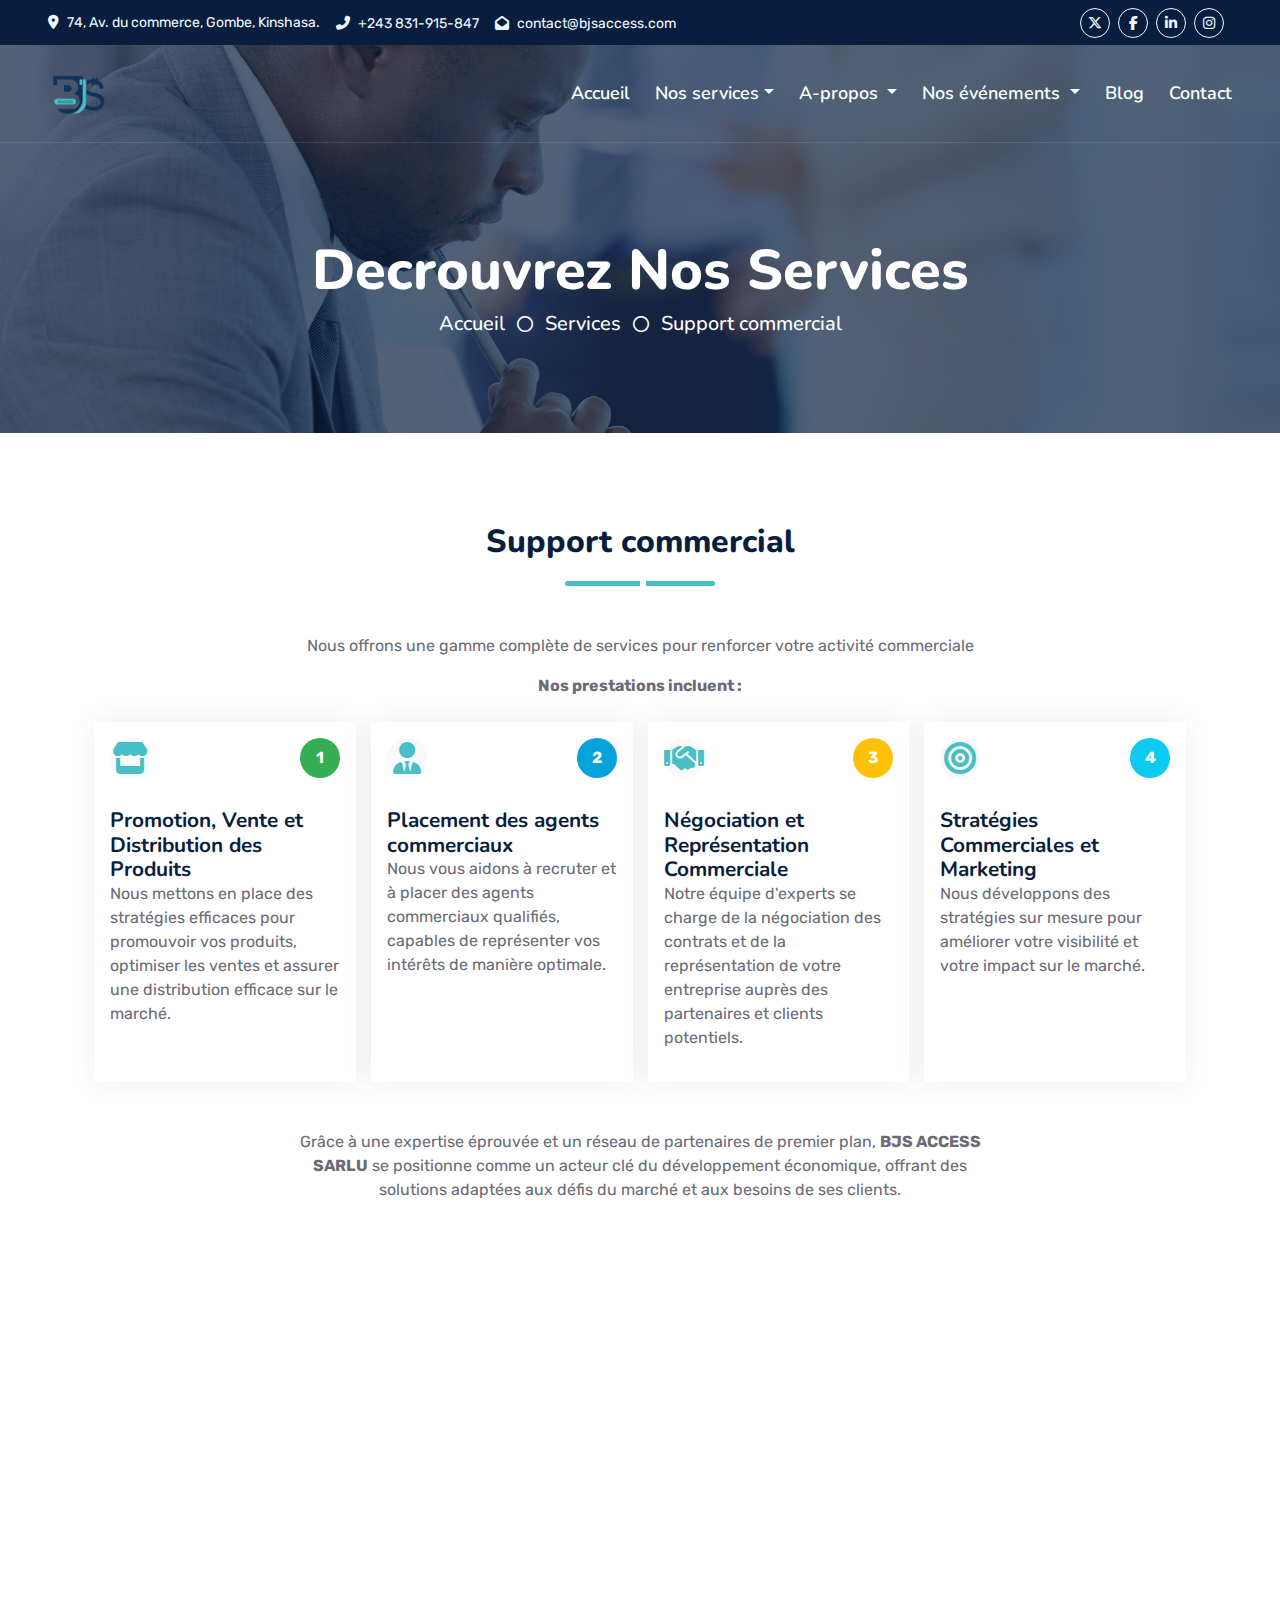
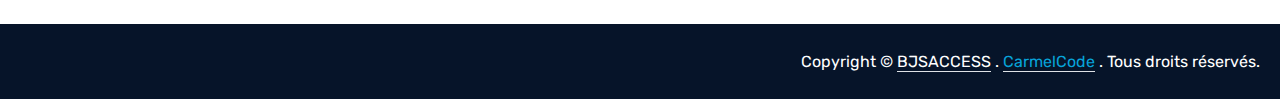
<file: service/index.html>
<!DOCTYPE html>
<html lang="fr">
  <head>
    <meta charset="utf-8" />
    <title>BJS Access | Services | Support</title>
    <meta content="width=device-width, initial-scale=1.0" name="viewport" />
    <meta content="BJS BJSACCESS" name="keywords" />
    <meta
      content="Chez BJS Access SARLU, nous proposons une gamme complète de services visant à optimiser la
stratégie commerciale, renforcer les compétences des équipes et faciliter les investissements."
      name="description"
    />

    <!-- Favicon -->
    <link href="../img/favicon.ico" rel="icon" />

    <!-- Google Web Fonts -->
    <link rel="preconnect" href="https://fonts.googleapis.com" />
    <link rel="preconnect" href="https://fonts.gstatic.com" crossorigin />
    <link
      href="https://fonts.googleapis.com/css2?family=Nunito:wght@400;600;700;800&family=Rubik:wght@400;500;600;700&display=swap"
      rel="stylesheet"
    />

    <!-- Icon Font Stylesheet -->
    <link
      href="https://cdnjs.cloudflare.com/ajax/libs/font-awesome/6.4.2/css/all.min.css"
      rel="stylesheet"
    />
    <link
      href="https://cdn.jsdelivr.net/npm/bootstrap-icons@1.4.1/font/bootstrap-icons.css"
      rel="stylesheet"
    />

    <!-- Libraries Stylesheet -->
    <link
      href="../lib/owlcarousel/assets/owl.carousel.min.css"
      rel="stylesheet"
    />
    <link href="../lib/animate/animate.min.css" rel="stylesheet" />

    <!-- Customized Bootstrap Stylesheet -->
    <link href="../css/bootstrap.min.css" rel="stylesheet" />

    <!-- Template Stylesheet -->
    <link href="../css/style.css" rel="stylesheet" />
  </head>

  <body>
    <!-- Spinner Start -->
    <div
      id="spinner"
      class="show bg-white position-fixed translate-middle w-100 vh-100 top-50 start-50 d-flex align-items-center justify-content-center"
    >
      <div class="spinner"></div>
    </div>
    <!-- Spinner End -->

    <!-- Topbar Start -->
    <div class="container-fluid bg-dark px-5 d-none d-lg-block">
      <div class="row gx-0">
        <div class="col-lg-9 text-center text-lg-start mb-2 mb-lg-0">
          <div class="d-inline-flex align-items-center" style="height: 45px">
            <small class="me-3 text-light"
              ><i class="fa fa-map-marker-alt me-2"></i>74, Av. du commerce,
              Gombe, Kinshasa.</small
            >
            <a href="tel:+243831915847"
              ><small class="me-3 text-light"
                ><i class="fa fa-phone-alt me-2"></i>+243 831-915-847</small
              ></a
            >
            <a href="mailto:contact@bjsaccess.com"
              ><small class="text-light"
                ><i class="fa fa-envelope-open me-2"></i
                >contact@bjsaccess.com</small
              ></a
            >
          </div>
        </div>
        <div class="col-lg-3 text-center text-lg-end">
          <div class="d-inline-flex align-items-center" style="height: 45px">
            <a
              class="btn btn-sm btn-outline-light btn-sm-square rounded-circle me-2"
              href="https://x.com/BJSACCES_01"
              target="_blank"
              ><i class="fab fa-x-twitter fw-normal"></i
            ></a>
            <a
              class="btn btn-sm btn-outline-light btn-sm-square rounded-circle me-2"
              href="https://www.facebook.com/BJSaccess"
              target="_blank"
              ><i class="fab fa-facebook-f fw-normal"></i
            ></a>
            <a
              class="btn btn-sm btn-outline-light btn-sm-square rounded-circle me-2"
              href="https://www.linkedin.com/in/bjs-acces-184a81348"
              target="_blank"
              ><i class="fab fa-linkedin-in fw-normal"></i
            ></a>
            <a
              class="btn btn-sm btn-outline-light btn-sm-square rounded-circle me-2"
              href="https://www.instagram.com/bjs_access"
              target="_blank"
              ><i class="fab fa-instagram fw-normal"></i
            ></a>
          </div>
        </div>
      </div>
    </div>
    <!-- Topbar End -->

    <!-- Navbar Start -->
    <div class="container-fluid position-relative p-0">
      <nav class="navbar navbar-expand-lg navbar-dark px-5 py-3 py-lg-0">
        <a href="/" class="navbar-brand p-0">
          <img
            style="width: 60px"
            src="../img/logo.png"
            alt="Logo Bjs Access"
          />
        </a>
        <button
          class="navbar-toggler"
          type="button"
          data-bs-toggle="collapse"
          data-bs-target="#navbarCollapse"
        >
          <span class="fa fa-bars"></span>
        </button>
        <div class="collapse navbar-collapse" id="navbarCollapse">
          <div class="navbar-nav ms-auto py-0">
            <a href="/" class="nav-item nav-link">Accueil</a>

            <!-- Nos services -->
            <div class="nav-item dropdown">
              <a
                href="#"
                class="nav-link dropdown-toggle"
                data-bs-toggle="dropdown"
                >Nos services</a
              >
              <div class="dropdown-menu m-0">
                <a href="/service" class="dropdown-item"
                  ><i
                    class="fas fa-hands-helping text-primary"
                    style="padding-right: 8px"
                  ></i>
                  <span>Support Commercial</span></a
                >
                <a href="/service/coaching.html" class="dropdown-item"
                  ><i
                    class="fas fa-chalkboard-teacher text-primary"
                    style="padding-right: 8px"
                  ></i>
                  <span>Formation & Coaching</span></a
                >
                <a href="/service/invest.html" class="dropdown-item"
                  ><i
                    class="fas fa-chart-line text-primary"
                    style="padding-right: 8px"
                  ></i>
                  <span>Accompagnement à l’Investissement</span></a
                >
              </div>
            </div>
            <!-- A Propos -->
            <div class="nav-item dropdown">
              <a
                href="#"
                class="nav-link dropdown-toggle"
                data-bs-toggle="dropdown"
                >A-propos
              </a>
              <div class="dropdown-menu m-0">
                <a href="/about" class="dropdown-item"
                  ><i
                    class="fas fa-circle-info text-primary"
                    style="padding-right: 8px"
                  ></i>
                  <span>Qui sommes-nous ?</span></a
                >
                <a href="/about/team.html" class="dropdown-item"
                  ><i
                    class="fas fa-people-group text-primary"
                    style="padding-right: 8px"
                  ></i>
                  <span>Notre équipe</span></a
                >
              </div>
            </div>
            <!-- Nos événements -->
            <div class="nav-item dropdown">
              <a
                href="#"
                class="nav-link dropdown-toggle"
                data-bs-toggle="dropdown"
              >
                Nos événements
              </a>
              <div class="dropdown-menu m-0">
                <a
                  href="/detail.html?slug=diner-daffaires-et-diplomatie-economique-un-carrefour-dopportunites-en-rdc"
                  class="dropdown-item"
                >
                  <i class="fas fa-handshake text-primary me-2"></i>
                  Dîner d'affaires
                </a>
                <a
                  href="/detail.html?slug=mentor-impact-transformer-des-vies-un-conseil-a-la-fois"
                  class="dropdown-item"
                >
                  <i class="fas fa-users text-primary me-2"></i>
                  Mentor Impact
                </a>
              </div>
            </div>

            <a href="/blog.html" class="nav-item nav-link">Blog</a>

            <a href="/contact.html" class="nav-item nav-link">Contact</a>
          </div>
        </div>
      </nav>

      <div
        class="container-fluid bg-primary py-5 bg-header"
        style="margin-bottom: 90px"
      >
        <div class="row py-5">
          <div class="col-12 pt-lg-5 mt-lg-5 text-center">
            <h1 class="display-4 text-white animated zoomIn">
              Decrouvrez Nos Services
            </h1>
            <a href="/" class="h5 text-white user-select-none">Accueil</a>
            <i class="far fa-circle text-white px-2"></i>
            <a href="" class="h5 text-white user-select-none">Services</a>
            <i class="far fa-circle text-white px-2"></i>
            <span class="h5 text-white user-select-none" style="cursor: default"
              >Support commercial</span
            >
          </div>
        </div>
      </div>
    </div>
    <!-- Navbar End -->

    <!-- Full Screen Search Start -->
    <div class="modal fade" id="searchModal" tabindex="-1">
      <div class="modal-dialog modal-fullscreen">
        <div class="modal-content" style="background: rgba(9, 30, 62, 0.7)">
          <div class="modal-header border-0">
            <button
              type="button"
              class="btn bg-white btn-close"
              data-bs-dismiss="modal"
              aria-label="Close"
            ></button>
          </div>
          <div
            class="modal-body d-flex align-items-center justify-content-center"
          >
            <div class="input-group" style="max-width: 600px">
              <input
                type="text"
                class="form-control bg-transparent border-primary p-3"
                placeholder="Type search keyword"
              />
              <button class="btn btn-primary px-4">
                <i class="bi bi-search"></i>
              </button>
            </div>
          </div>
        </div>
      </div>
    </div>
    <!-- Full Screen Search End -->

    <!-- Service Start -->
    <section class="container" id="services">
      <div class="container">
        <div class="text-center mb-5">
          <div
            class="section-title text-center position-relative pb-3 mb-5 mx-auto"
            style="max-width: 600px"
          >
            <h2 class="fw-bold">Support commercial</h2>
          </div>
        </div>
        <div class="tab-content bg-white rounded" id="servicesTabContent">
          <div>
            <div class="text-center mb-4 mx-auto" style="max-width: 700px">
              <p>
                Nous offrons une gamme complète de services pour renforcer votre
                activité commerciale
              </p>
              <p style="font-weight: 700">Nos prestations incluent :</p>
            </div>
            <div class="box-card-service">
              <!-- Bloc 1 : Promotion, Vente et Distribution des Produits -->
              <div class="service-card-item">
                <div class="service-card-item-content">
                  <div class="service-card-item-head">
                    <div class="service-card-item-icon">
                      <i class="fas fa-store"></i>
                    </div>
                    <div class="bg-secondary service-card-item-num">1</div>
                  </div>
                  <h5 class="service-card-item-title">
                    Promotion, Vente et Distribution des Produits
                  </h5>
                  <p class="service-card-item-text">
                    Nous mettons en place des stratégies efficaces pour
                    promouvoir vos produits, optimiser les ventes et assurer une
                    distribution efficace sur le marché.
                  </p>
                </div>
              </div>

              <!-- Bloc 2 : Placement des agents commerciaux -->
              <div class="service-card-item">
                <div class="service-card-item-content">
                  <div class="service-card-item-head">
                    <div class="service-card-item-icon">
                      <i class="fas fa-user-tie"></i>
                    </div>
                    <div class="bg-primary service-card-item-num">2</div>
                  </div>
                  <h5 class="service-card-item-title">
                    Placement des agents commerciaux
                  </h5>
                  <p class="service-card-item-text">
                    Nous vous aidons à recruter et à placer des agents
                    commerciaux qualifiés, capables de représenter vos intérêts
                    de manière optimale.
                  </p>
                </div>
              </div>

              <!-- Bloc 3 : Négociation et Représentation Commerciale -->
              <div class="service-card-item">
                <div class="service-card-item-content">
                  <div class="service-card-item-head">
                    <div class="service-card-item-icon">
                      <i class="fas fa-handshake"></i>
                    </div>
                    <div class="bg-warning service-card-item-num">3</div>
                  </div>
                  <h5 class="service-card-item-title">
                    Négociation et Représentation Commerciale
                  </h5>
                  <p class="service-card-item-text">
                    Notre équipe d'experts se charge de la négociation des
                    contrats et de la représentation de votre entreprise auprès
                    des partenaires et clients potentiels.
                  </p>
                </div>
              </div>

              <!-- Bloc 4 : Stratégies Commerciales et Marketing -->
              <div class="service-card-item">
                <div class="service-card-item-content">
                  <div class="service-card-item-head">
                    <div class="service-card-item-icon">
                      <i class="fas fa-bullseye"></i>
                    </div>
                    <div class="bg-info service-card-item-num">4</div>
                  </div>
                  <h5 class="service-card-item-title">
                    Stratégies Commerciales et Marketing
                  </h5>
                  <p class="service-card-item-text">
                    Nous développons des stratégies sur mesure pour améliorer
                    votre visibilité et votre impact sur le marché.
                  </p>
                </div>
              </div>
            </div>
          </div>
        </div>

        <div
          class="text-center position-relative pb-3 pt-5 mb-0 mx-auto"
          style="max-width: 700px"
        >
          <p>
            Grâce à une expertise éprouvée et un réseau de partenaires de
            premier plan, <strong>BJS ACCESS SARLU</strong> se positionne comme
            un acteur clé du développement économique, offrant des solutions
            adaptées aux défis du marché et aux besoins de ses clients.
          </p>
        </div>
      </div>
    </section>
    <!-- Service End -->

    <!-- Footer Start -->
    <div
      class="container-fluid bg-dark text-light mt-5 wow fadeInUp"
      data-wow-delay="0.1s"
    >
      <div class="container">
        <div class="row gx-5">
          <div class="col-lg-1 col-md-4 footer-about"></div>
          <div class="col-lg-8 col-md-6">
            <div class="row gx-5">
              <div class="col-lg-4 col-md-12 pt-5 mb-5">
                <div
                  class="section-title section-title-sm position-relative pb-3 mb-4"
                >
                  <h3 class="text-light mb-0">Contactez-nous</h3>
                </div>
                <div class="d-flex mb-2">
                  <i class="bi bi-geo-alt text-primary me-2"></i>
                  <p class="mb-0">74, Av. du commerce, Gombe, Kinshasa</p>
                </div>
                <div class="d-flex mb-2">
                  <i class="bi bi-envelope-open text-primary me-2"></i>
                  <p class="mb-0">
                    <a href="mailto:contact@bjsaccess.com" style="color: #fff"
                      >contact@bjsaccess.com</a
                    >
                  </p>
                </div>
                <div class="d-flex mb-2">
                  <i class="bi bi-telephone text-primary me-2"></i>
                  <p class="mb-0">
                    <a href="tel:+243831915847" style="color: #fff"
                      >+243 831-915-847</a
                    >
                  </p>
                </div>
                <div class="d-flex mt-4">
                  <a
                    class="btn btn-primary btn-square me-2"
                    href="https://x.com/BJSACCES_01"
                    target="_blank"
                    ><i class="fab fa-x-twitter fw-normal"></i
                  ></a>
                  <a
                    class="btn btn-primary btn-square me-2"
                    href="https://www.facebook.com/BJSaccess"
                    target="_blank"
                    ><i class="fab fa-facebook-f fw-normal"></i
                  ></a>
                  <a
                    class="btn btn-primary btn-square me-2"
                    href="https://www.linkedin.com/in/bjs-acces-184a81348"
                    target="_blank"
                    ><i class="fab fa-linkedin-in fw-normal"></i
                  ></a>
                  <a
                    class="btn btn-primary btn-square"
                    href="https://www.instagram.com/bjs_access"
                    target="_blank"
                    ><i class="fab fa-instagram fw-normal"></i
                  ></a>
                </div>
              </div>
              <div class="col-lg-4 col-md-12 pt-0 pt-lg-5 mb-5">
                <div
                  class="section-title section-title-sm position-relative pb-3 mb-4"
                >
                  <h3 class="text-light mb-0">Liens rapides</h3>
                </div>
                <div
                  class="link-animated d-flex flex-column justify-content-start"
                >
                  <a class="text-light mb-2" href="/"
                    ><i class="bi bi-arrow-right text-primary me-2"></i
                    >Accueil</a
                  >
                  <a class="text-light mb-2" href="/service"
                    ><i class="bi bi-arrow-right text-primary me-2"></i>Nos
                    services</a
                  >
                  <a class="text-light mb-2" href="/about"
                    ><i class="bi bi-arrow-right text-primary me-2"></i
                    >A-propos</a
                  >
                  <a class="text-light" href="/contact.html"
                    ><i class="bi bi-arrow-right text-primary me-2"></i
                    >Contact</a
                  >
                </div>
              </div>
              <div class="col-lg-4 col-md-12 pt-0 pt-lg-5 mb-5"></div>
            </div>
          </div>
        </div>
      </div>
    </div>
    <div
      class="container-fluid d-flex justify-content-center justify-content-sm-end text-white"
      style="background: #061429"
    >
      <div
        class="d-flex align-items-center justify-content-center p-2"
        style="height: 75px"
      >
        <p class="mb-0 text-center">
          Copyright &copy; <span id="current-year"></span>
          <span class="text-white border-bottom text-uppercase">BJSACCESS</span>
          <span>.</span>
          <a
            href="https://carmelcode.vercel.app"
            target="_blank"
            class="border-bottom"
            >CarmelCode</a
          >
          <span>.</span>
          <span>Tous droits réservés.</span>
        </p>
      </div>
    </div>
    <!-- Footer End -->

    <!-- Back to Top -->
    <a href="#" class="btn btn-lg btn-primary btn-lg-square rounded back-to-top"
      ><i class="bi bi-arrow-up"></i
    ></a>

    <!-- JavaScript Libraries -->
    <script src="https://code.jquery.com/jquery-3.4.1.min.js"></script>
    <script src="https://cdn.jsdelivr.net/npm/bootstrap@5.0.0/dist/js/bootstrap.bundle.min.js"></script>
    <script src="../lib/wow/wow.min.js"></script>
    <script src="../lib/easing/easing.min.js"></script>
    <script src="../lib/waypoints/waypoints.min.js"></script>
    <script src="../lib/counterup/counterup.min.js"></script>
    <script src="../lib/owlcarousel/owl.carousel.min.js"></script>

    <!-- Template Javascript -->
    <script src="../js/main.js"></script>
  </body>
</html>
</file>
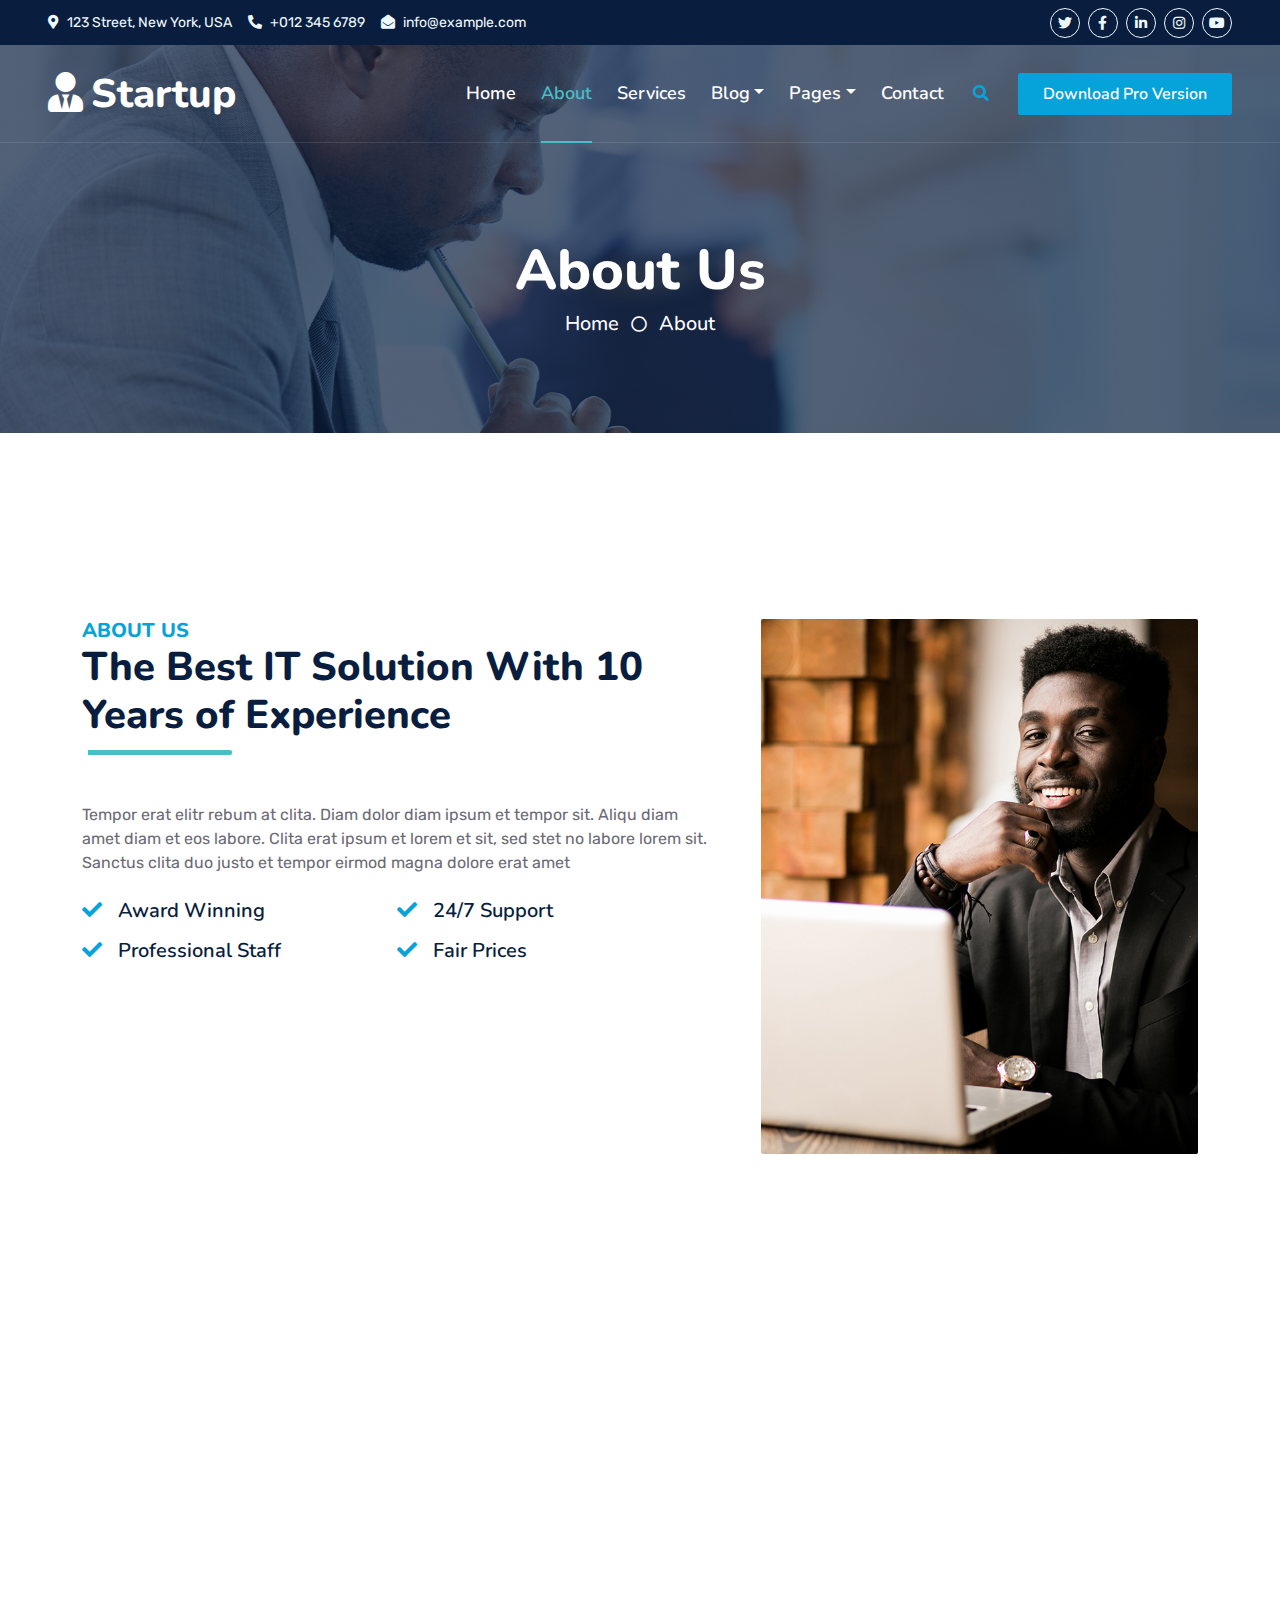
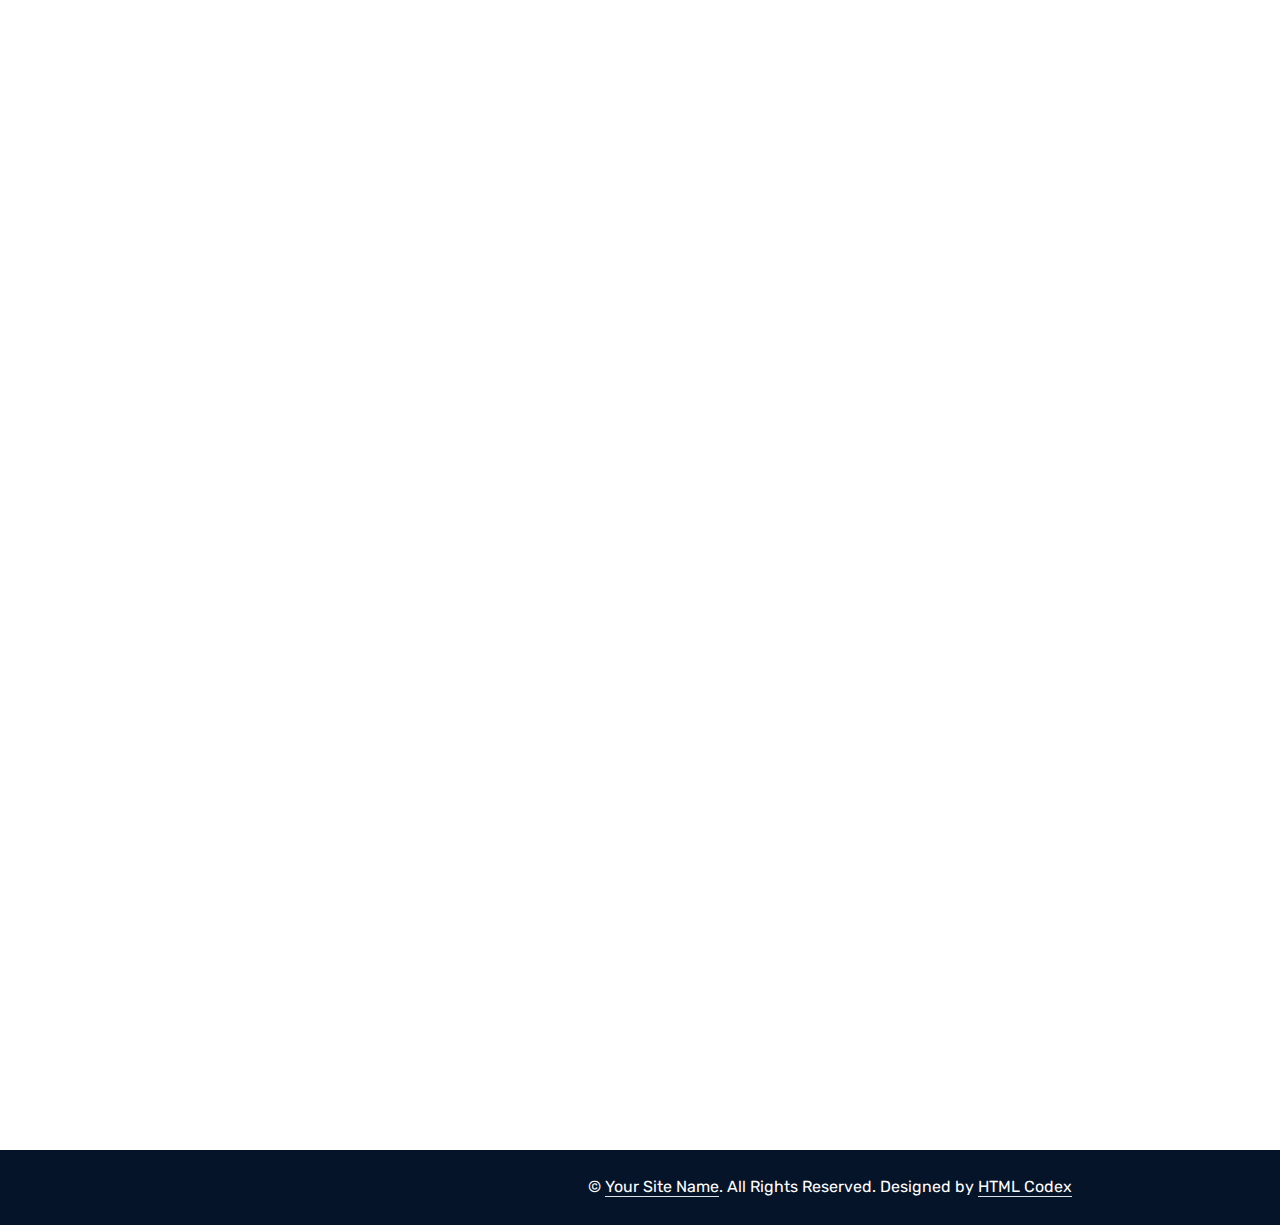
<file: about.html>
<!DOCTYPE html>
<html lang="en">

<head>
    <meta charset="utf-8">
    <title>Startup - Startup Website Template</title>
    <meta content="width=device-width, initial-scale=1.0" name="viewport">
    <meta content="Free HTML Templates" name="keywords">
    <meta content="Free HTML Templates" name="description">

    <!-- Favicon -->
    <link href="img/favicon.ico" rel="icon">

    <!-- Google Web Fonts -->
    <link rel="preconnect" href="https://fonts.googleapis.com">
    <link rel="preconnect" href="https://fonts.gstatic.com" crossorigin>
    <link href="https://fonts.googleapis.com/css2?family=Nunito:wght@400;600;700;800&family=Rubik:wght@400;500;600;700&display=swap" rel="stylesheet">

    <!-- Icon Font Stylesheet -->
    <link href="https://cdnjs.cloudflare.com/ajax/libs/font-awesome/5.10.0/css/all.min.css" rel="stylesheet">
    <link href="https://cdn.jsdelivr.net/npm/bootstrap-icons@1.4.1/font/bootstrap-icons.css" rel="stylesheet">

    <!-- Libraries Stylesheet -->
    <link href="lib/owlcarousel/assets/owl.carousel.min.css" rel="stylesheet">
    <link href="lib/animate/animate.min.css" rel="stylesheet">

    <!-- Customized Bootstrap Stylesheet -->
    <link href="css/bootstrap.min.css" rel="stylesheet">

    <!-- Template Stylesheet -->
    <link href="css/style.css" rel="stylesheet">
</head>

<body>
    <!-- Spinner Start -->
    <div id="spinner" class="show bg-white position-fixed translate-middle w-100 vh-100 top-50 start-50 d-flex align-items-center justify-content-center">
        <div class="spinner"></div>
    </div>
    <!-- Spinner End -->


    <!-- Topbar Start -->
    <div class="container-fluid bg-dark px-5 d-none d-lg-block">
        <div class="row gx-0">
            <div class="col-lg-8 text-center text-lg-start mb-2 mb-lg-0">
                <div class="d-inline-flex align-items-center" style="height: 45px;">
                    <small class="me-3 text-light"><i class="fa fa-map-marker-alt me-2"></i>123 Street, New York, USA</small>
                    <small class="me-3 text-light"><i class="fa fa-phone-alt me-2"></i>+012 345 6789</small>
                    <small class="text-light"><i class="fa fa-envelope-open me-2"></i>info@example.com</small>
                </div>
            </div>
            <div class="col-lg-4 text-center text-lg-end">
                <div class="d-inline-flex align-items-center" style="height: 45px;">
                    <a class="btn btn-sm btn-outline-light btn-sm-square rounded-circle me-2" href=""><i class="fab fa-twitter fw-normal"></i></a>
                    <a class="btn btn-sm btn-outline-light btn-sm-square rounded-circle me-2" href=""><i class="fab fa-facebook-f fw-normal"></i></a>
                    <a class="btn btn-sm btn-outline-light btn-sm-square rounded-circle me-2" href=""><i class="fab fa-linkedin-in fw-normal"></i></a>
                    <a class="btn btn-sm btn-outline-light btn-sm-square rounded-circle me-2" href=""><i class="fab fa-instagram fw-normal"></i></a>
                    <a class="btn btn-sm btn-outline-light btn-sm-square rounded-circle" href=""><i class="fab fa-youtube fw-normal"></i></a>
                </div>
            </div>
        </div>
    </div>
    <!-- Topbar End -->


    <!-- Navbar Start -->
    <div class="container-fluid position-relative p-0">
        <nav class="navbar navbar-expand-lg navbar-dark px-5 py-3 py-lg-0">
            <a href="index.html" class="navbar-brand p-0">
                <h1 class="m-0"><i class="fa fa-user-tie me-2"></i>Startup</h1>
            </a>
            <button class="navbar-toggler" type="button" data-bs-toggle="collapse" data-bs-target="#navbarCollapse">
                <span class="fa fa-bars"></span>
            </button>
            <div class="collapse navbar-collapse" id="navbarCollapse">
                <div class="navbar-nav ms-auto py-0">
                    <a href="index.html" class="nav-item nav-link">Home</a>
                    <a href="about.html" class="nav-item nav-link active">About</a>
                    <a href="service.html" class="nav-item nav-link">Services</a>
                    <div class="nav-item dropdown">
                        <a href="#" class="nav-link dropdown-toggle" data-bs-toggle="dropdown">Blog</a>
                        <div class="dropdown-menu m-0">
                            <a href="blog.html" class="dropdown-item">Blog Grid</a>
                            <a href="detail.html" class="dropdown-item">Blog Detail</a>
                        </div>
                    </div>
                    <div class="nav-item dropdown">
                        <a href="#" class="nav-link dropdown-toggle" data-bs-toggle="dropdown">Pages</a>
                        <div class="dropdown-menu m-0">
                            <a href="price.html" class="dropdown-item">Pricing Plan</a>
                            <a href="feature.html" class="dropdown-item">Our features</a>
                            <a href="team.html" class="dropdown-item">Team Members</a>
                            <a href="testimonial.html" class="dropdown-item">Testimonial</a>
                            <a href="quote.html" class="dropdown-item">Free Quote</a>
                        </div>
                    </div>
                    <a href="contact.html" class="nav-item nav-link">Contact</a>
                </div>
                <butaton type="button" class="btn text-primary ms-3" data-bs-toggle="modal" data-bs-target="#searchModal"><i class="fa fa-search"></i></butaton>
                <a href="https://htmlcodex.com/startup-company-website-template" class="btn btn-primary py-2 px-4 ms-3">Download Pro Version</a>
            </div>
        </nav>

        <div class="container-fluid bg-primary py-5 bg-header" style="margin-bottom: 90px;">
            <div class="row py-5">
                <div class="col-12 pt-lg-5 mt-lg-5 text-center">
                    <h1 class="display-4 text-white animated zoomIn">About Us</h1>
                    <a href="" class="h5 text-white">Home</a>
                    <i class="far fa-circle text-white px-2"></i>
                    <a href="" class="h5 text-white">About</a>
                </div>
            </div>
        </div>
    </div>
    <!-- Navbar End -->


    <!-- Full Screen Search Start -->
    <div class="modal fade" id="searchModal" tabindex="-1">
        <div class="modal-dialog modal-fullscreen">
            <div class="modal-content" style="background: rgba(9, 30, 62, .7);">
                <div class="modal-header border-0">
                    <button type="button" class="btn bg-white btn-close" data-bs-dismiss="modal" aria-label="Close"></button>
                </div>
                <div class="modal-body d-flex align-items-center justify-content-center">
                    <div class="input-group" style="max-width: 600px;">
                        <input type="text" class="form-control bg-transparent border-primary p-3" placeholder="Type search keyword">
                        <button class="btn btn-primary px-4"><i class="bi bi-search"></i></button>
                    </div>
                </div>
            </div>
        </div>
    </div>
    <!-- Full Screen Search End -->


    <!-- About Start -->
    <div class="container-fluid py-5 wow fadeInUp" data-wow-delay="0.1s">
        <div class="container py-5">
            <div class="row g-5">
                <div class="col-lg-7">
                    <div class="section-title position-relative pb-3 mb-5">
                        <h5 class="fw-bold text-primary text-uppercase">About Us</h5>
                        <h1 class="mb-0">The Best IT Solution With 10 Years of Experience</h1>
                    </div>
                    <p class="mb-4">Tempor erat elitr rebum at clita. Diam dolor diam ipsum et tempor sit. Aliqu diam amet diam et eos labore. Clita erat ipsum et lorem et sit, sed stet no labore lorem sit. Sanctus clita duo justo et tempor eirmod magna dolore erat amet</p>
                    <div class="row g-0 mb-3">
                        <div class="col-sm-6 wow zoomIn" data-wow-delay="0.2s">
                            <h5 class="mb-3"><i class="fa fa-check text-primary me-3"></i>Award Winning</h5>
                            <h5 class="mb-3"><i class="fa fa-check text-primary me-3"></i>Professional Staff</h5>
                        </div>
                        <div class="col-sm-6 wow zoomIn" data-wow-delay="0.4s">
                            <h5 class="mb-3"><i class="fa fa-check text-primary me-3"></i>24/7 Support</h5>
                            <h5 class="mb-3"><i class="fa fa-check text-primary me-3"></i>Fair Prices</h5>
                        </div>
                    </div>
                    <div class="d-flex align-items-center mb-4 wow fadeIn" data-wow-delay="0.6s">
                        <div class="bg-primary d-flex align-items-center justify-content-center rounded" style="width: 60px; height: 60px;">
                            <i class="fa fa-phone-alt text-white"></i>
                        </div>
                        <div class="ps-4">
                            <h5 class="mb-2">Call to ask any question</h5>
                            <h4 class="text-primary mb-0">+012 345 6789</h4>
                        </div>
                    </div>
                    <a href="quote.html" class="btn btn-primary py-3 px-5 mt-3 wow zoomIn" data-wow-delay="0.9s">Request A Quote</a>
                </div>
                <div class="col-lg-5" style="min-height: 500px;">
                    <div class="position-relative h-100">
                        <img class="position-absolute w-100 h-100 rounded wow zoomIn" data-wow-delay="0.9s" src="img/about.jpg" style="object-fit: cover;">
                    </div>
                </div>
            </div>
        </div>
    </div>
    <!-- About End -->


    <!-- Team Start -->
    <div class="container-fluid py-5 wow fadeInUp" data-wow-delay="0.1s">
        <div class="container py-5">
            <div class="section-title text-center position-relative pb-3 mb-5 mx-auto" style="max-width: 600px;">
                <h5 class="fw-bold text-primary text-uppercase">Team Members</h5>
                <h1 class="mb-0">Professional Stuffs Ready to Help Your Business</h1>
            </div>
            <div class="row g-5">
                <div class="col-lg-4 wow slideInUp" data-wow-delay="0.3s">
                    <div class="team-item bg-light rounded overflow-hidden">
                        <div class="team-img position-relative overflow-hidden">
                            <img class="img-fluid w-100" src="img/team-1.jpg" alt="">
                            <div class="team-social">
                                <a class="btn btn-lg btn-primary btn-lg-square rounded" href=""><i class="fab fa-twitter fw-normal"></i></a>
                                <a class="btn btn-lg btn-primary btn-lg-square rounded" href=""><i class="fab fa-facebook-f fw-normal"></i></a>
                                <a class="btn btn-lg btn-primary btn-lg-square rounded" href=""><i class="fab fa-instagram fw-normal"></i></a>
                                <a class="btn btn-lg btn-primary btn-lg-square rounded" href=""><i class="fab fa-linkedin-in fw-normal"></i></a>
                            </div>
                        </div>
                        <div class="text-center py-4">
                            <h4 class="text-primary">Full Name</h4>
                            <p class="text-uppercase m-0">Designation</p>
                        </div>
                    </div>
                </div>
                <div class="col-lg-4 wow slideInUp" data-wow-delay="0.6s">
                    <div class="team-item bg-light rounded overflow-hidden">
                        <div class="team-img position-relative overflow-hidden">
                            <img class="img-fluid w-100" src="img/team-2.jpg" alt="">
                            <div class="team-social">
                                <a class="btn btn-lg btn-primary btn-lg-square rounded" href=""><i class="fab fa-twitter fw-normal"></i></a>
                                <a class="btn btn-lg btn-primary btn-lg-square rounded" href=""><i class="fab fa-facebook-f fw-normal"></i></a>
                                <a class="btn btn-lg btn-primary btn-lg-square rounded" href=""><i class="fab fa-instagram fw-normal"></i></a>
                                <a class="btn btn-lg btn-primary btn-lg-square rounded" href=""><i class="fab fa-linkedin-in fw-normal"></i></a>
                            </div>
                        </div>
                        <div class="text-center py-4">
                            <h4 class="text-primary">Full Name</h4>
                            <p class="text-uppercase m-0">Designation</p>
                        </div>
                    </div>
                </div>
                <div class="col-lg-4 wow slideInUp" data-wow-delay="0.9s">
                    <div class="team-item bg-light rounded overflow-hidden">
                        <div class="team-img position-relative overflow-hidden">
                            <img class="img-fluid w-100" src="img/team-3.jpg" alt="">
                            <div class="team-social">
                                <a class="btn btn-lg btn-primary btn-lg-square rounded" href=""><i class="fab fa-twitter fw-normal"></i></a>
                                <a class="btn btn-lg btn-primary btn-lg-square rounded" href=""><i class="fab fa-facebook-f fw-normal"></i></a>
                                <a class="btn btn-lg btn-primary btn-lg-square rounded" href=""><i class="fab fa-instagram fw-normal"></i></a>
                                <a class="btn btn-lg btn-primary btn-lg-square rounded" href=""><i class="fab fa-linkedin-in fw-normal"></i></a>
                            </div>
                        </div>
                        <div class="text-center py-4">
                            <h4 class="text-primary">Full Name</h4>
                            <p class="text-uppercase m-0">Designation</p>
                        </div>
                    </div>
                </div>
            </div>
        </div>
    </div>
    <!-- Team End -->


    <!-- Vendor Start -->
    <div class="container-fluid py-5 wow fadeInUp" data-wow-delay="0.1s">
        <div class="container py-5 mb-5">
            <div class="bg-white">
                <div class="owl-carousel vendor-carousel">
                    <img src="img/vendor-1.jpg" alt="">
                    <img src="img/vendor-2.jpg" alt="">
                    <img src="img/vendor-3.jpg" alt="">
                    <img src="img/vendor-4.jpg" alt="">
                    <img src="img/vendor-5.jpg" alt="">
                    <img src="img/vendor-6.jpg" alt="">
                    <img src="img/vendor-7.jpg" alt="">
                    <img src="img/vendor-8.jpg" alt="">
                    <img src="img/vendor-9.jpg" alt="">
                </div>
            </div>
        </div>
    </div>
    <!-- Vendor End -->
    

    <!-- Footer Start -->
    <div class="container-fluid bg-dark text-light mt-5 wow fadeInUp" data-wow-delay="0.1s">
        <div class="container">
            <div class="row gx-5">
                <div class="col-lg-4 col-md-6 footer-about">
                    <div class="d-flex flex-column align-items-center justify-content-center text-center h-100 bg-primary p-4">
                        <a href="index.html" class="navbar-brand">
                            <h1 class="m-0 text-white"><i class="fa fa-user-tie me-2"></i>Startup</h1>
                        </a>
                        <p class="mt-3 mb-4">Lorem diam sit erat dolor elitr et, diam lorem justo amet clita stet eos sit. Elitr dolor duo lorem, elitr clita ipsum sea. Diam amet erat lorem stet eos. Diam amet et kasd eos duo.</p>
                        <form action="">
                            <div class="input-group">
                                <input type="text" class="form-control border-white p-3" placeholder="Your Email">
                                <button class="btn btn-dark">Sign Up</button>
                            </div>
                        </form>
                    </div>
                </div>
                <div class="col-lg-8 col-md-6">
                    <div class="row gx-5">
                        <div class="col-lg-4 col-md-12 pt-5 mb-5">
                            <div class="section-title section-title-sm position-relative pb-3 mb-4">
                                <h3 class="text-light mb-0">Get In Touch</h3>
                            </div>
                            <div class="d-flex mb-2">
                                <i class="bi bi-geo-alt text-primary me-2"></i>
                                <p class="mb-0">123 Street, New York, USA</p>
                            </div>
                            <div class="d-flex mb-2">
                                <i class="bi bi-envelope-open text-primary me-2"></i>
                                <p class="mb-0">info@example.com</p>
                            </div>
                            <div class="d-flex mb-2">
                                <i class="bi bi-telephone text-primary me-2"></i>
                                <p class="mb-0">+012 345 67890</p>
                            </div>
                            <div class="d-flex mt-4">
                                <a class="btn btn-primary btn-square me-2" href="#"><i class="fab fa-twitter fw-normal"></i></a>
                                <a class="btn btn-primary btn-square me-2" href="#"><i class="fab fa-facebook-f fw-normal"></i></a>
                                <a class="btn btn-primary btn-square me-2" href="#"><i class="fab fa-linkedin-in fw-normal"></i></a>
                                <a class="btn btn-primary btn-square" href="#"><i class="fab fa-instagram fw-normal"></i></a>
                            </div>
                        </div>
                        <div class="col-lg-4 col-md-12 pt-0 pt-lg-5 mb-5">
                            <div class="section-title section-title-sm position-relative pb-3 mb-4">
                                <h3 class="text-light mb-0">Quick Links</h3>
                            </div>
                            <div class="link-animated d-flex flex-column justify-content-start">
                                <a class="text-light mb-2" href="#"><i class="bi bi-arrow-right text-primary me-2"></i>Home</a>
                                <a class="text-light mb-2" href="#"><i class="bi bi-arrow-right text-primary me-2"></i>About Us</a>
                                <a class="text-light mb-2" href="#"><i class="bi bi-arrow-right text-primary me-2"></i>Our Services</a>
                                <a class="text-light mb-2" href="#"><i class="bi bi-arrow-right text-primary me-2"></i>Meet The Team</a>
                                <a class="text-light mb-2" href="#"><i class="bi bi-arrow-right text-primary me-2"></i>Latest Blog</a>
                                <a class="text-light" href="#"><i class="bi bi-arrow-right text-primary me-2"></i>Contact Us</a>
                            </div>
                        </div>
                        <div class="col-lg-4 col-md-12 pt-0 pt-lg-5 mb-5">
                            <div class="section-title section-title-sm position-relative pb-3 mb-4">
                                <h3 class="text-light mb-0">Popular Links</h3>
                            </div>
                            <div class="link-animated d-flex flex-column justify-content-start">
                                <a class="text-light mb-2" href="#"><i class="bi bi-arrow-right text-primary me-2"></i>Home</a>
                                <a class="text-light mb-2" href="#"><i class="bi bi-arrow-right text-primary me-2"></i>About Us</a>
                                <a class="text-light mb-2" href="#"><i class="bi bi-arrow-right text-primary me-2"></i>Our Services</a>
                                <a class="text-light mb-2" href="#"><i class="bi bi-arrow-right text-primary me-2"></i>Meet The Team</a>
                                <a class="text-light mb-2" href="#"><i class="bi bi-arrow-right text-primary me-2"></i>Latest Blog</a>
                                <a class="text-light" href="#"><i class="bi bi-arrow-right text-primary me-2"></i>Contact Us</a>
                            </div>
                        </div>
                    </div>
                </div>
            </div>
        </div>
    </div>
    <div class="container-fluid text-white" style="background: #061429;">
        <div class="container text-center">
            <div class="row justify-content-end">
                <div class="col-lg-8 col-md-6">
                    <div class="d-flex align-items-center justify-content-center" style="height: 75px;">
                        <p class="mb-0">&copy; <a class="text-white border-bottom" href="#">Your Site Name</a>. All Rights Reserved. 
						
						<!--/*** This template is free as long as you keep the footer author’s credit link/attribution link/backlink. If you'd like to use the template without the footer author’s credit link/attribution link/backlink, you can purchase the Credit Removal License from "https://htmlcodex.com/credit-removal". Thank you for your support. ***/-->
						Designed by <a class="text-white border-bottom" href="https://htmlcodex.com">HTML Codex</a></p>
                    </div>
                </div>
            </div>
        </div>
    </div>
    <!-- Footer End -->


    <!-- Back to Top -->
    <a href="#" class="btn btn-lg btn-primary btn-lg-square rounded back-to-top"><i class="bi bi-arrow-up"></i></a>


    <!-- JavaScript Libraries -->
    <script src="https://code.jquery.com/jquery-3.4.1.min.js"></script>
    <script src="https://cdn.jsdelivr.net/npm/bootstrap@5.0.0/dist/js/bootstrap.bundle.min.js"></script>
    <script src="lib/wow/wow.min.js"></script>
    <script src="lib/easing/easing.min.js"></script>
    <script src="lib/waypoints/waypoints.min.js"></script>
    <script src="lib/counterup/counterup.min.js"></script>
    <script src="lib/owlcarousel/owl.carousel.min.js"></script>

    <!-- Template Javascript -->
    <script src="js/main.js"></script>
</body>

</html>
</file>
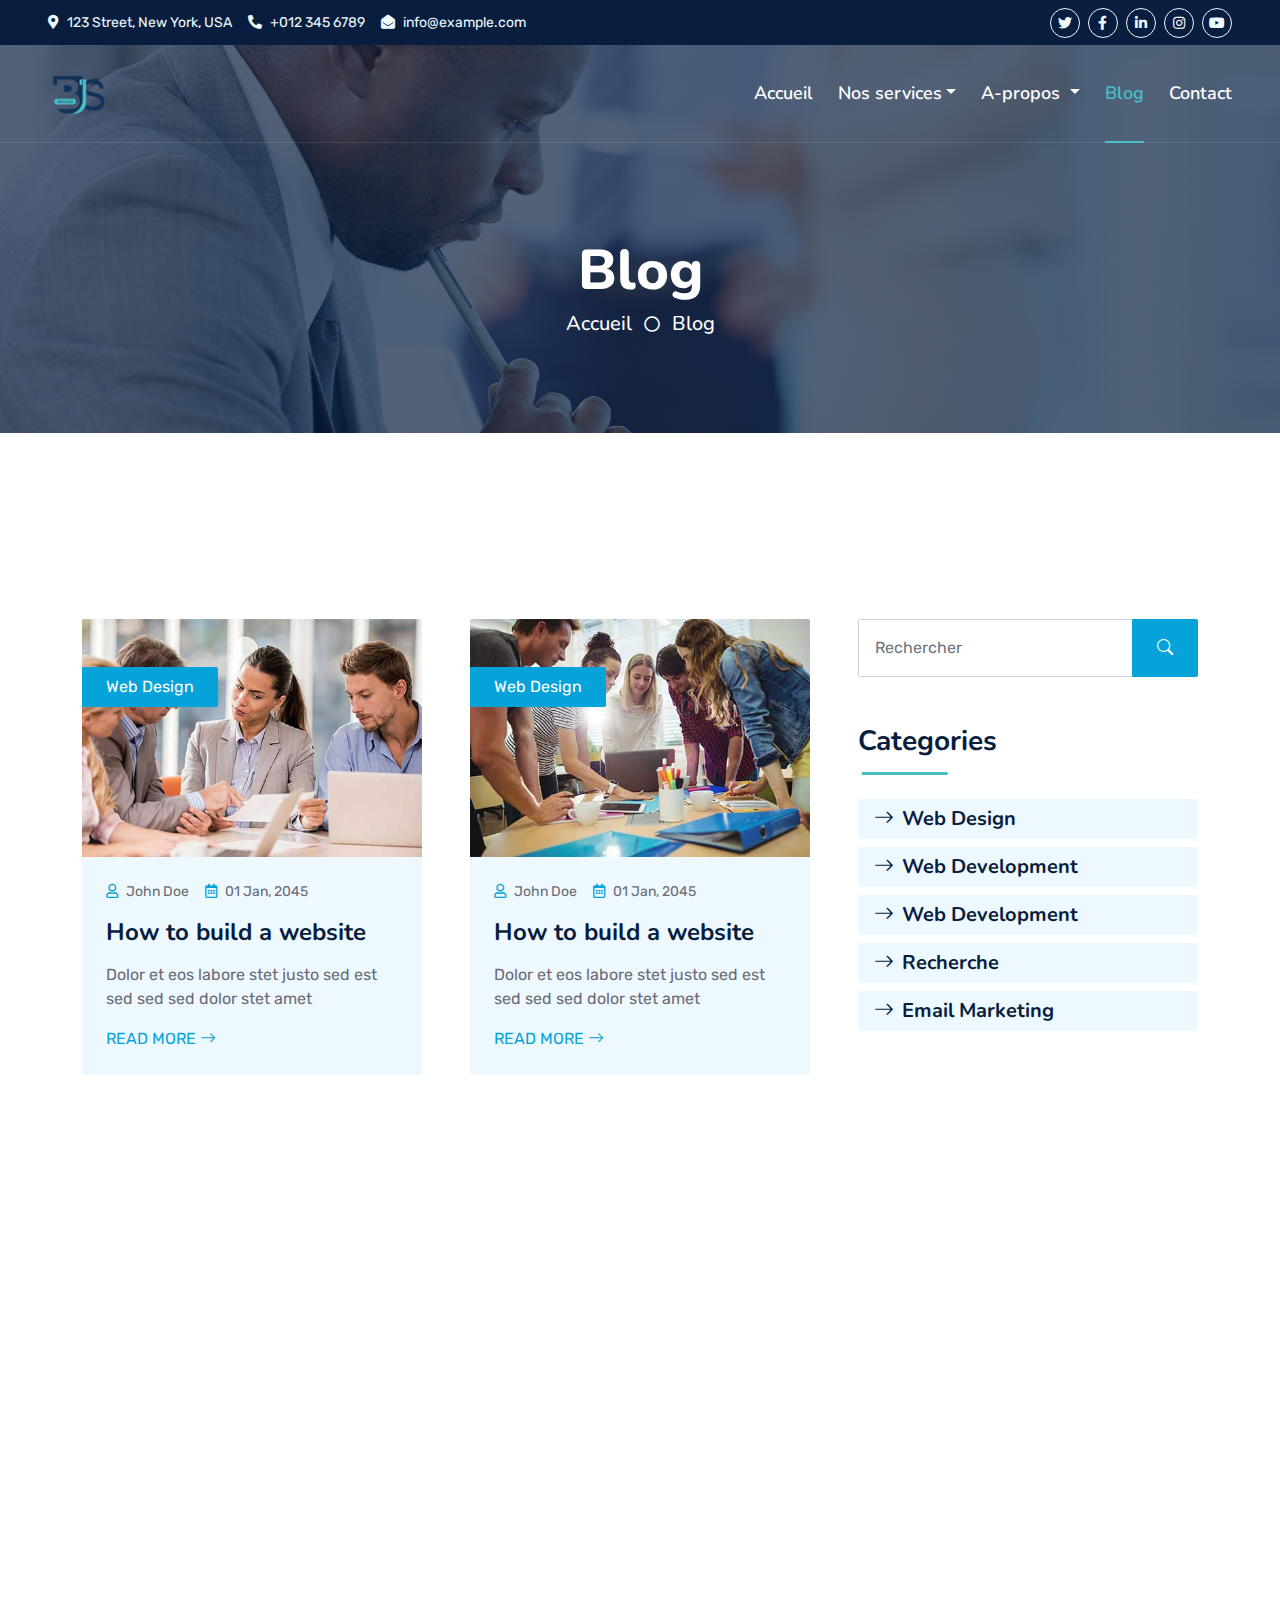
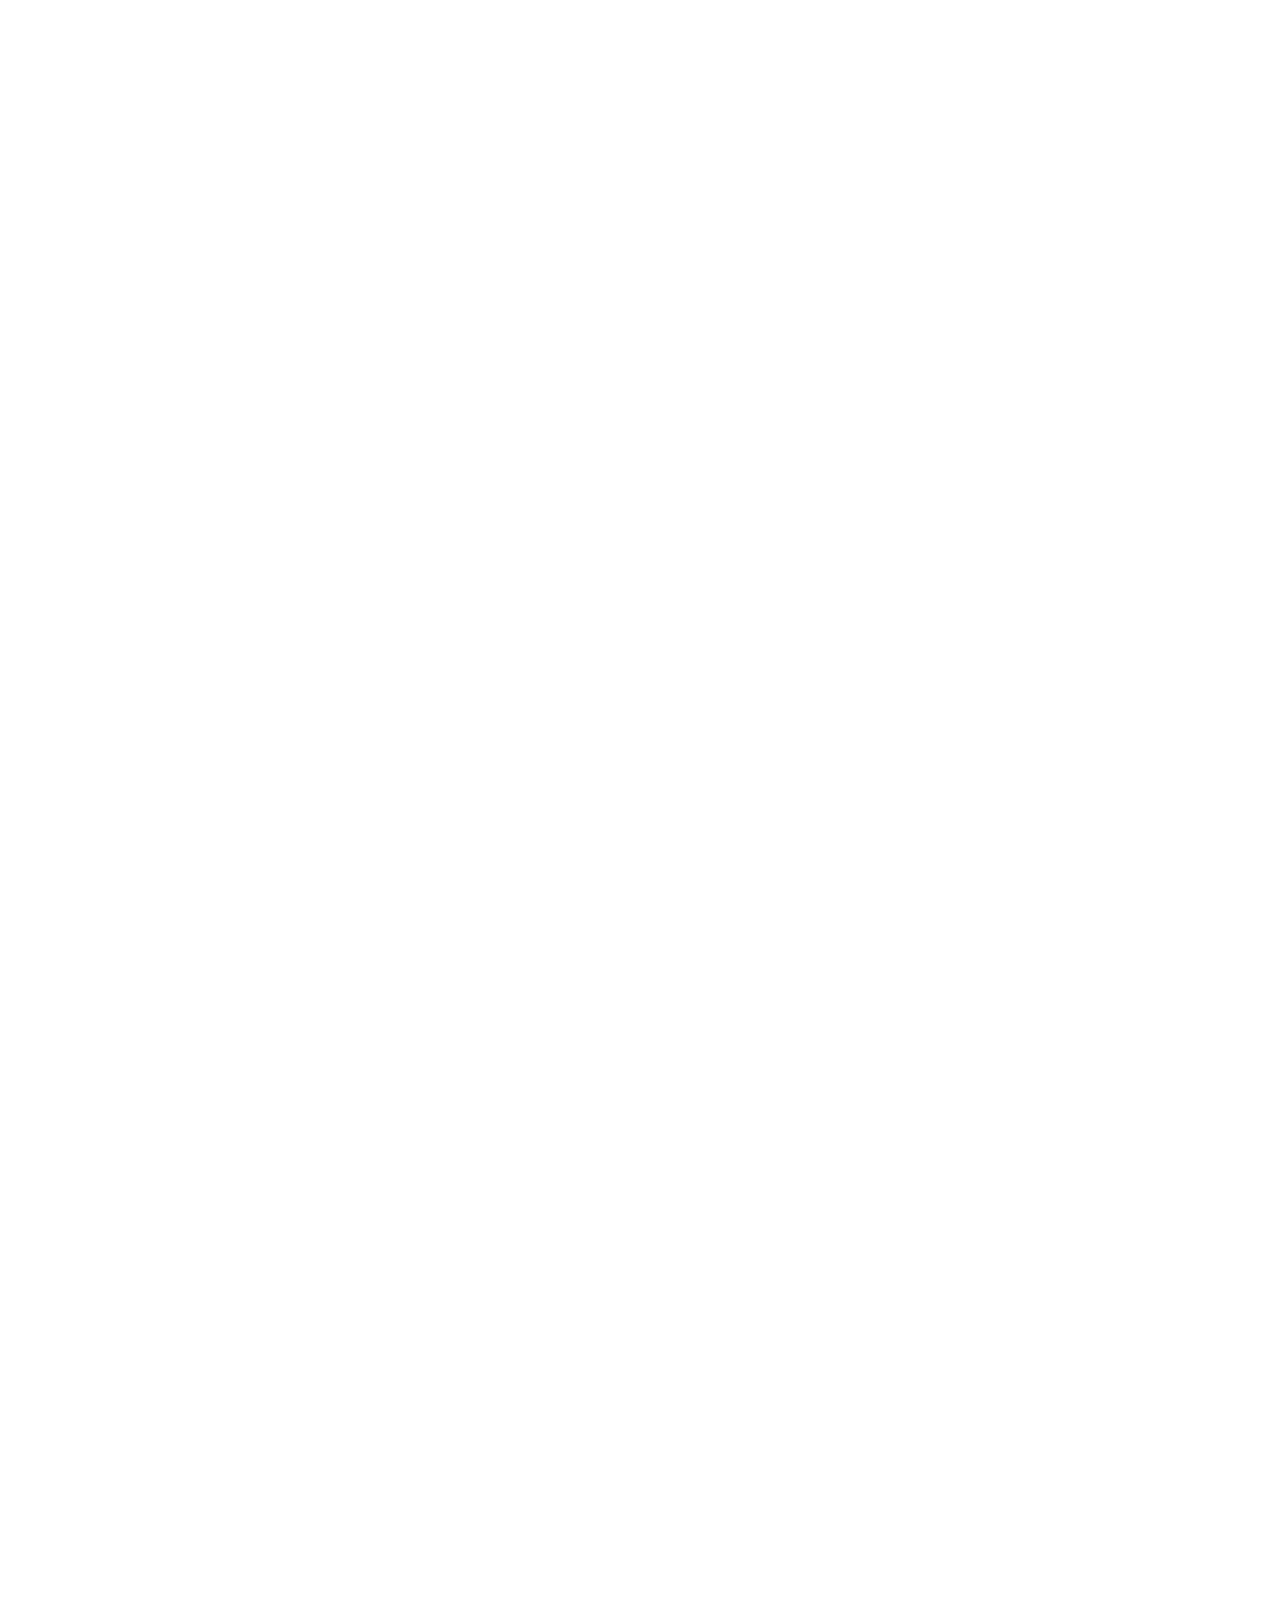
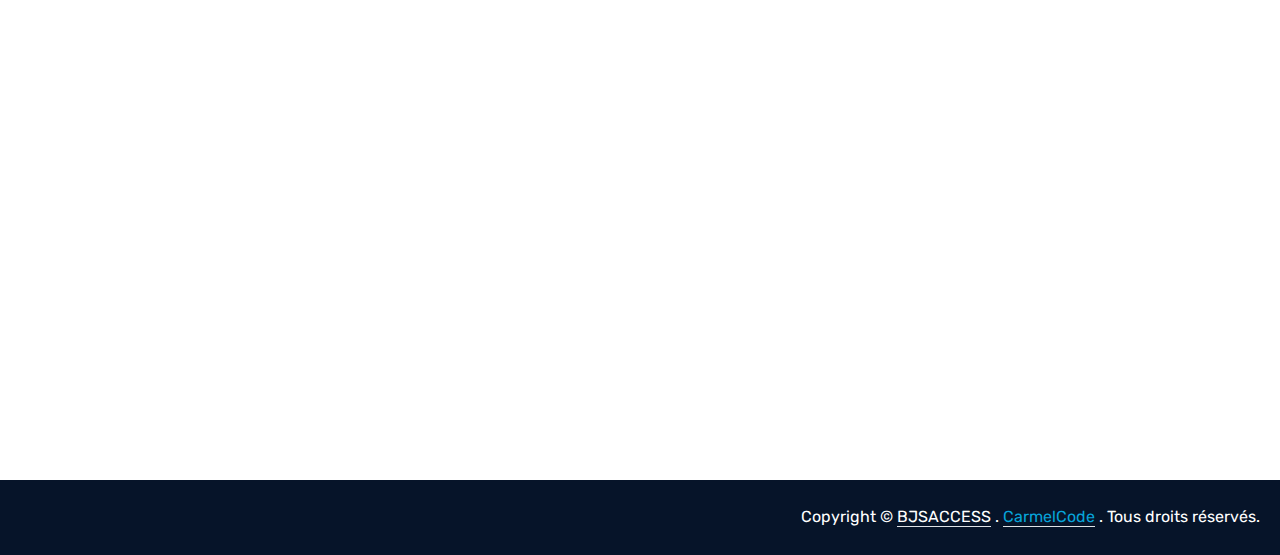
<file: blog-.html>
<!DOCTYPE html>
<html lang="en">
  <head>
    <meta charset="utf-8" />
    <title>Startup - Startup Website Template</title>
    <meta content="width=device-width, initial-scale=1.0" name="viewport" />
    <meta content="Free HTML Templates" name="keywords" />
    <meta content="Free HTML Templates" name="description" />

    <!-- Favicon -->
    <link href="img/favicon.ico" rel="icon" />

    <!-- Google Web Fonts -->
    <link rel="preconnect" href="https://fonts.googleapis.com" />
    <link rel="preconnect" href="https://fonts.gstatic.com" crossorigin />
    <link
      href="https://fonts.googleapis.com/css2?family=Nunito:wght@400;600;700;800&family=Rubik:wght@400;500;600;700&display=swap"
      rel="stylesheet"
    />

    <!-- Icon Font Stylesheet -->
    <link
      href="https://cdnjs.cloudflare.com/ajax/libs/font-awesome/5.10.0/css/all.min.css"
      rel="stylesheet"
    />
    <link
      href="https://cdn.jsdelivr.net/npm/bootstrap-icons@1.4.1/font/bootstrap-icons.css"
      rel="stylesheet"
    />

    <!-- Libraries Stylesheet -->
    <link href="lib/owlcarousel/assets/owl.carousel.min.css" rel="stylesheet" />
    <link href="lib/animate/animate.min.css" rel="stylesheet" />

    <!-- Customized Bootstrap Stylesheet -->
    <link href="css/bootstrap.min.css" rel="stylesheet" />

    <!-- Template Stylesheet -->
    <link href="css/style.css" rel="stylesheet" />
  </head>

  <body>
    <!-- Spinner Start -->
    <div
      id="spinner"
      class="show bg-white position-fixed translate-middle w-100 vh-100 top-50 start-50 d-flex align-items-center justify-content-center"
    >
      <div class="spinner"></div>
    </div>
    <!-- Spinner End -->

    <!-- Topbar Start -->
    <div class="container-fluid bg-dark px-5 d-none d-lg-block">
      <div class="row gx-0">
        <div class="col-lg-8 text-center text-lg-start mb-2 mb-lg-0">
          <div class="d-inline-flex align-items-center" style="height: 45px">
            <small class="me-3 text-light"
              ><i class="fa fa-map-marker-alt me-2"></i>123 Street, New York,
              USA</small
            >
            <small class="me-3 text-light"
              ><i class="fa fa-phone-alt me-2"></i>+012 345 6789</small
            >
            <small class="text-light"
              ><i class="fa fa-envelope-open me-2"></i>info@example.com</small
            >
          </div>
        </div>
        <div class="col-lg-4 text-center text-lg-end">
          <div class="d-inline-flex align-items-center" style="height: 45px">
            <a
              class="btn btn-sm btn-outline-light btn-sm-square rounded-circle me-2"
              href=""
              ><i class="fab fa-twitter fw-normal"></i
            ></a>
            <a
              class="btn btn-sm btn-outline-light btn-sm-square rounded-circle me-2"
              href=""
              ><i class="fab fa-facebook-f fw-normal"></i
            ></a>
            <a
              class="btn btn-sm btn-outline-light btn-sm-square rounded-circle me-2"
              href=""
              ><i class="fab fa-linkedin-in fw-normal"></i
            ></a>
            <a
              class="btn btn-sm btn-outline-light btn-sm-square rounded-circle me-2"
              href=""
              ><i class="fab fa-instagram fw-normal"></i
            ></a>
            <a
              class="btn btn-sm btn-outline-light btn-sm-square rounded-circle"
              href=""
              ><i class="fab fa-youtube fw-normal"></i
            ></a>
          </div>
        </div>
      </div>
    </div>
    <!-- Topbar End -->

    <!-- Navbar Start -->
    <div class="container-fluid position-relative p-0">
      <nav class="navbar navbar-expand-lg navbar-dark px-5 py-3 py-lg-0">
        <a href="/" class="navbar-brand p-0">
          <img style="width: 60px" src="img/logo.png" alt="Logo Bjs Access" />
        </a>
        <button
          class="navbar-toggler"
          type="button"
          data-bs-toggle="collapse"
          data-bs-target="#navbarCollapse"
        >
          <span class="fa fa-bars"></span>
        </button>
        <div class="collapse navbar-collapse" id="navbarCollapse">
          <div class="navbar-nav ms-auto py-0">
            <a href="/" class="nav-item nav-link">Accueil</a>

            <div class="nav-item dropdown">
              <a
                href="#"
                class="nav-link dropdown-toggle"
                data-bs-toggle="dropdown"
                >Nos services</a
              >
              <div class="dropdown-menu m-0">
                <a href="/service" class="dropdown-item"
                  ><i
                    class="fas fa-hands-helping text-primary"
                    style="padding-right: 8px"
                  ></i>
                  <span>Support Commercial</span></a
                >
                <a href="/service/coaching.html" class="dropdown-item"
                  ><i
                    class="fas fa-chalkboard-teacher text-primary"
                    style="padding-right: 8px"
                  ></i>
                  <span>Formation & Coaching</span></a
                >
                <a href="/service/invest.html" class="dropdown-item"
                  ><i
                    class="fas fa-chart-line text-primary"
                    style="padding-right: 8px"
                  ></i>
                  <span>Accompagnement à l’Investissement</span></a
                >
              </div>
            </div>
            <div class="nav-item dropdown">
              <a
                href="#"
                class="nav-link dropdown-toggle"
                data-bs-toggle="dropdown"
                >A-propos
              </a>
              <div class="dropdown-menu m-0">
                <a href="/about" class="dropdown-item"
                  ><i
                    class="fas fa-circle-info text-primary"
                    style="padding-right: 8px"
                  ></i>
                  <span>Qui sommes-nous ?</span></a
                >
                <a href="/about/team.html" class="dropdown-item"
                  ><i
                    class="fas fa-people-group text-primary"
                    style="padding-right: 8px"
                  ></i>
                  <span>Notre équipe</span></a
                >
              </div>
            </div>

            <a href="/blog.html" class="nav-item nav-link active">Blog</a>
            <a href="/contact.html" class="nav-item nav-link">Contact</a>
          </div>
        </div>
      </nav>

      <div
        class="container-fluid bg-primary py-5 bg-header"
        style="margin-bottom: 90px"
      >
        <div class="row py-5">
          <div class="col-12 pt-lg-5 mt-lg-5 text-center">
            <h1 class="display-4 text-white animated zoomIn">Blog</h1>
            <a href="/" class="h5 text-white user-select-none">Accueil</a>
            <i class="far fa-circle text-white px-2"></i>
            <span class="h5 text-white user-select-none" style="cursor: default"
              >Blog</span
            >
          </div>
        </div>
      </div>
    </div>
    <!-- Navbar End -->

    <!-- Full Screen Search Start -->
    <div class="modal fade" id="searchModal" tabindex="-1">
      <div class="modal-dialog modal-fullscreen">
        <div class="modal-content" style="background: rgba(9, 30, 62, 0.7)">
          <div class="modal-header border-0">
            <button
              type="button"
              class="btn bg-white btn-close"
              data-bs-dismiss="modal"
              aria-label="Close"
            ></button>
          </div>
          <div
            class="modal-body d-flex align-items-center justify-content-center"
          >
            <div class="input-group" style="max-width: 600px">
              <input
                type="text"
                class="form-control bg-transparent border-primary p-3"
                placeholder="Taper le terme de recherche"
              />
              <button class="btn btn-primary px-4">
                <i class="bi bi-search"></i>
              </button>
            </div>
          </div>
        </div>
      </div>
    </div>
    <!-- Full Screen Search End -->

    <!-- Blog Start -->
    <div class="container-fluid py-5 wow fadeInUp" data-wow-delay="0.1s">
      <div class="container py-5">
        <div class="row g-5">
          <!-- Blog list Start -->
          <div class="col-lg-8">
            <div class="row g-5">
              <div class="col-md-6 wow slideInUp" data-wow-delay="0.1s">
                <div class="blog-item bg-light rounded overflow-hidden">
                  <div class="blog-img position-relative overflow-hidden">
                    <img class="img-fluid" src="img/blog-1.jpg" alt="" />
                    <a
                      class="position-absolute top-0 start-0 bg-primary text-white rounded-end mt-5 py-2 px-4"
                      href=""
                      >Web Design</a
                    >
                  </div>
                  <div class="p-4">
                    <div class="d-flex mb-3">
                      <small class="me-3"
                        ><i class="far fa-user text-primary me-2"></i>John
                        Doe</small
                      >
                      <small
                        ><i class="far fa-calendar-alt text-primary me-2"></i>01
                        Jan, 2045</small
                      >
                    </div>
                    <h4 class="mb-3">How to build a website</h4>
                    <p>
                      Dolor et eos labore stet justo sed est sed sed sed dolor
                      stet amet
                    </p>
                    <a class="text-uppercase" href=""
                      >Read More <i class="bi bi-arrow-right"></i
                    ></a>
                  </div>
                </div>
              </div>
              <div class="col-md-6 wow slideInUp" data-wow-delay="0.6s">
                <div class="blog-item bg-light rounded overflow-hidden">
                  <div class="blog-img position-relative overflow-hidden">
                    <img class="img-fluid" src="img/blog-2.jpg" alt="" />
                    <a
                      class="position-absolute top-0 start-0 bg-primary text-white rounded-end mt-5 py-2 px-4"
                      href=""
                      >Web Design</a
                    >
                  </div>
                  <div class="p-4">
                    <div class="d-flex mb-3">
                      <small class="me-3"
                        ><i class="far fa-user text-primary me-2"></i>John
                        Doe</small
                      >
                      <small
                        ><i class="far fa-calendar-alt text-primary me-2"></i>01
                        Jan, 2045</small
                      >
                    </div>
                    <h4 class="mb-3">How to build a website</h4>
                    <p>
                      Dolor et eos labore stet justo sed est sed sed sed dolor
                      stet amet
                    </p>
                    <a class="text-uppercase" href=""
                      >Read More <i class="bi bi-arrow-right"></i
                    ></a>
                  </div>
                </div>
              </div>
              <div class="col-md-6 wow slideInUp" data-wow-delay="0.1s">
                <div class="blog-item bg-light rounded overflow-hidden">
                  <div class="blog-img position-relative overflow-hidden">
                    <img class="img-fluid" src="img/blog-3.jpg" alt="" />
                    <a
                      class="position-absolute top-0 start-0 bg-primary text-white rounded-end mt-5 py-2 px-4"
                      href=""
                      >Web Design</a
                    >
                  </div>
                  <div class="p-4">
                    <div class="d-flex mb-3">
                      <small class="me-3"
                        ><i class="far fa-user text-primary me-2"></i>John
                        Doe</small
                      >
                      <small
                        ><i class="far fa-calendar-alt text-primary me-2"></i>01
                        Jan, 2045</small
                      >
                    </div>
                    <h4 class="mb-3">How to build a website</h4>
                    <p>
                      Dolor et eos labore stet justo sed est sed sed sed dolor
                      stet amet
                    </p>
                    <a class="text-uppercase" href=""
                      >Read More <i class="bi bi-arrow-right"></i
                    ></a>
                  </div>
                </div>
              </div>
              <div class="col-md-6 wow slideInUp" data-wow-delay="0.6s">
                <div class="blog-item bg-light rounded overflow-hidden">
                  <div class="blog-img position-relative overflow-hidden">
                    <img class="img-fluid" src="img/blog-1.jpg" alt="" />
                    <a
                      class="position-absolute top-0 start-0 bg-primary text-white rounded-end mt-5 py-2 px-4"
                      href=""
                      >Web Design</a
                    >
                  </div>
                  <div class="p-4">
                    <div class="d-flex mb-3">
                      <small class="me-3"
                        ><i class="far fa-user text-primary me-2"></i>John
                        Doe</small
                      >
                      <small
                        ><i class="far fa-calendar-alt text-primary me-2"></i>01
                        Jan, 2045</small
                      >
                    </div>
                    <h4 class="mb-3">How to build a website</h4>
                    <p>
                      Dolor et eos labore stet justo sed est sed sed sed dolor
                      stet amet
                    </p>
                    <a class="text-uppercase" href=""
                      >Read More <i class="bi bi-arrow-right"></i
                    ></a>
                  </div>
                </div>
              </div>
              <div class="col-md-6 wow slideInUp" data-wow-delay="0.1s">
                <div class="blog-item bg-light rounded overflow-hidden">
                  <div class="blog-img position-relative overflow-hidden">
                    <img class="img-fluid" src="img/blog-2.jpg" alt="" />
                    <a
                      class="position-absolute top-0 start-0 bg-primary text-white rounded-end mt-5 py-2 px-4"
                      href=""
                      >Web Design</a
                    >
                  </div>
                  <div class="p-4">
                    <div class="d-flex mb-3">
                      <small class="me-3"
                        ><i class="far fa-user text-primary me-2"></i>John
                        Doe</small
                      >
                      <small
                        ><i class="far fa-calendar-alt text-primary me-2"></i>01
                        Jan, 2045</small
                      >
                    </div>
                    <h4 class="mb-3">How to build a website</h4>
                    <p>
                      Dolor et eos labore stet justo sed est sed sed sed dolor
                      stet amet
                    </p>
                    <a class="text-uppercase" href=""
                      >Read More <i class="bi bi-arrow-right"></i
                    ></a>
                  </div>
                </div>
              </div>
              <div class="col-md-6 wow slideInUp" data-wow-delay="0.6s">
                <div class="blog-item bg-light rounded overflow-hidden">
                  <div class="blog-img position-relative overflow-hidden">
                    <img class="img-fluid" src="img/blog-3.jpg" alt="" />
                    <a
                      class="position-absolute top-0 start-0 bg-primary text-white rounded-end mt-5 py-2 px-4"
                      href=""
                      >Web Design</a
                    >
                  </div>
                  <div class="p-4">
                    <div class="d-flex mb-3">
                      <small class="me-3"
                        ><i class="far fa-user text-primary me-2"></i>John
                        Doe</small
                      >
                      <small
                        ><i class="far fa-calendar-alt text-primary me-2"></i>01
                        Jan, 2045</small
                      >
                    </div>
                    <h4 class="mb-3">How to build a website</h4>
                    <p>
                      Dolor et eos labore stet justo sed est sed sed sed dolor
                      stet amet
                    </p>
                    <a class="text-uppercase" href=""
                      >Read More <i class="bi bi-arrow-right"></i
                    ></a>
                  </div>
                </div>
              </div>
              <div class="col-md-6 wow slideInUp" data-wow-delay="0.1s">
                <div class="blog-item bg-light rounded overflow-hidden">
                  <div class="blog-img position-relative overflow-hidden">
                    <img class="img-fluid" src="img/blog-1.jpg" alt="" />
                    <a
                      class="position-absolute top-0 start-0 bg-primary text-white rounded-end mt-5 py-2 px-4"
                      href=""
                      >Web Design</a
                    >
                  </div>
                  <div class="p-4">
                    <div class="d-flex mb-3">
                      <small class="me-3"
                        ><i class="far fa-user text-primary me-2"></i>John
                        Doe</small
                      >
                      <small
                        ><i class="far fa-calendar-alt text-primary me-2"></i>01
                        Jan, 2045</small
                      >
                    </div>
                    <h4 class="mb-3">How to build a website</h4>
                    <p>
                      Dolor et eos labore stet justo sed est sed sed sed dolor
                      stet amet
                    </p>
                    <a class="text-uppercase" href=""
                      >Read More <i class="bi bi-arrow-right"></i
                    ></a>
                  </div>
                </div>
              </div>
              <div class="col-md-6 wow slideInUp" data-wow-delay="0.6s">
                <div class="blog-item bg-light rounded overflow-hidden">
                  <div class="blog-img position-relative overflow-hidden">
                    <img class="img-fluid" src="img/blog-2.jpg" alt="" />
                    <a
                      class="position-absolute top-0 start-0 bg-primary text-white rounded-end mt-5 py-2 px-4"
                      href=""
                      >Web Design</a
                    >
                  </div>
                  <div class="p-4">
                    <div class="d-flex mb-3">
                      <small class="me-3"
                        ><i class="far fa-user text-primary me-2"></i>John
                        Doe</small
                      >
                      <small
                        ><i class="far fa-calendar-alt text-primary me-2"></i>01
                        Jan, 2045</small
                      >
                    </div>
                    <h4 class="mb-3">How to build a website</h4>
                    <p>
                      Dolor et eos labore stet justo sed est sed sed sed dolor
                      stet amet
                    </p>
                    <a class="text-uppercase" href=""
                      >Read More <i class="bi bi-arrow-right"></i
                    ></a>
                  </div>
                </div>
              </div>
              <div class="col-md-6 wow slideInUp" data-wow-delay="0.1s">
                <div class="blog-item bg-light rounded overflow-hidden">
                  <div class="blog-img position-relative overflow-hidden">
                    <img class="img-fluid" src="img/blog-3.jpg" alt="" />
                    <a
                      class="position-absolute top-0 start-0 bg-primary text-white rounded-end mt-5 py-2 px-4"
                      href=""
                      >Web Design</a
                    >
                  </div>
                  <div class="p-4">
                    <div class="d-flex mb-3">
                      <small class="me-3"
                        ><i class="far fa-user text-primary me-2"></i>John
                        Doe</small
                      >
                      <small
                        ><i class="far fa-calendar-alt text-primary me-2"></i>01
                        Jan, 2045</small
                      >
                    </div>
                    <h4 class="mb-3">How to build a website</h4>
                    <p>
                      Dolor et eos labore stet justo sed est sed sed sed dolor
                      stet amet
                    </p>
                    <a class="text-uppercase" href=""
                      >Read More <i class="bi bi-arrow-right"></i
                    ></a>
                  </div>
                </div>
              </div>
              <div class="col-md-6 wow slideInUp" data-wow-delay="0.6s">
                <div class="blog-item bg-light rounded overflow-hidden">
                  <div class="blog-img position-relative overflow-hidden">
                    <img class="img-fluid" src="img/blog-1.jpg" alt="" />
                    <a
                      class="position-absolute top-0 start-0 bg-primary text-white rounded-end mt-5 py-2 px-4"
                      href=""
                      >Web Design</a
                    >
                  </div>
                  <div class="p-4">
                    <div class="d-flex mb-3">
                      <small class="me-3"
                        ><i class="far fa-user text-primary me-2"></i>John
                        Doe</small
                      >
                      <small
                        ><i class="far fa-calendar-alt text-primary me-2"></i>01
                        Jan, 2045</small
                      >
                    </div>
                    <h4 class="mb-3">How to build a website</h4>
                    <p>
                      Dolor et eos labore stet justo sed est sed sed sed dolor
                      stet amet
                    </p>
                    <a class="text-uppercase" href=""
                      >Read More <i class="bi bi-arrow-right"></i
                    ></a>
                  </div>
                </div>
              </div>
              <div class="col-12 wow slideInUp" data-wow-delay="0.1s">
                <nav aria-label="Page navigation">
                  <ul class="pagination pagination-lg m-0">
                    <li class="page-item disabled">
                      <a
                        class="page-link rounded-0"
                        href="#"
                        aria-label="Previous"
                      >
                        <span aria-hidden="true"
                          ><i class="bi bi-arrow-left"></i
                        ></span>
                      </a>
                    </li>
                    <li class="page-item active">
                      <a class="page-link" href="#">1</a>
                    </li>
                    <li class="page-item">
                      <a class="page-link" href="#">2</a>
                    </li>
                    <li class="page-item">
                      <a class="page-link" href="#">3</a>
                    </li>
                    <li class="page-item">
                      <a class="page-link rounded-0" href="#" aria-label="Next">
                        <span aria-hidden="true"
                          ><i class="bi bi-arrow-right"></i
                        ></span>
                      </a>
                    </li>
                  </ul>
                </nav>
              </div>
            </div>
          </div>
          <!-- Blog list End -->

          <!-- Sidebar Start -->
          <div class="col-lg-4">
            <!-- Search Form Start -->
            <div class="mb-5 wow slideInUp" data-wow-delay="0.1s">
              <div class="input-group">
                <input
                  type="text"
                  class="form-control p-3"
                  placeholder="Rechercher"
                />
                <button class="btn btn-primary px-4">
                  <i class="bi bi-search"></i>
                </button>
              </div>
            </div>
            <!-- Search Form End -->

            <!-- Category Start -->
            <div class="mb-5 wow slideInUp" data-wow-delay="0.1s">
              <div
                class="section-title section-title-sm position-relative pb-3 mb-4"
              >
                <h3 class="mb-0">Categories</h3>
              </div>
              <div
                class="link-animated d-flex flex-column justify-content-start"
              >
                <a
                  class="h5 fw-semi-bold bg-light rounded py-2 px-3 mb-2"
                  href="#"
                  ><i class="bi bi-arrow-right me-2"></i>Web Design</a
                >
                <a
                  class="h5 fw-semi-bold bg-light rounded py-2 px-3 mb-2"
                  href="#"
                  ><i class="bi bi-arrow-right me-2"></i>Web Development</a
                >
                <a
                  class="h5 fw-semi-bold bg-light rounded py-2 px-3 mb-2"
                  href="#"
                  ><i class="bi bi-arrow-right me-2"></i>Web Development</a
                >
                <a
                  class="h5 fw-semi-bold bg-light rounded py-2 px-3 mb-2"
                  href="#"
                  ><i class="bi bi-arrow-right me-2"></i>Recherche</a
                >
                <a
                  class="h5 fw-semi-bold bg-light rounded py-2 px-3 mb-2"
                  href="#"
                  ><i class="bi bi-arrow-right me-2"></i>Email Marketing</a
                >
              </div>
            </div>
            <!-- Category End -->

            <!-- Recent Post Start -->
            <div class="mb-5 wow slideInUp" data-wow-delay="0.1s">
              <div
                class="section-title section-title-sm position-relative pb-3 mb-4"
              >
                <h3 class="mb-0">Recent Post</h3>
              </div>
              <div class="d-flex rounded overflow-hidden mb-3">
                <img
                  class="img-fluid"
                  src="img/blog-1.jpg"
                  style="width: 100px; height: 100px; object-fit: cover"
                  alt=""
                />
                <a
                  href=""
                  class="h5 fw-semi-bold d-flex align-items-center bg-light px-3 mb-0"
                  >Lorem ipsum dolor sit amet adipis elit
                </a>
              </div>
              <div class="d-flex rounded overflow-hidden mb-3">
                <img
                  class="img-fluid"
                  src="img/blog-2.jpg"
                  style="width: 100px; height: 100px; object-fit: cover"
                  alt=""
                />
                <a
                  href=""
                  class="h5 fw-semi-bold d-flex align-items-center bg-light px-3 mb-0"
                  >Lorem ipsum dolor sit amet adipis elit
                </a>
              </div>
              <div class="d-flex rounded overflow-hidden mb-3">
                <img
                  class="img-fluid"
                  src="img/blog-3.jpg"
                  style="width: 100px; height: 100px; object-fit: cover"
                  alt=""
                />
                <a
                  href=""
                  class="h5 fw-semi-bold d-flex align-items-center bg-light px-3 mb-0"
                  >Lorem ipsum dolor sit amet adipis elit
                </a>
              </div>
              <div class="d-flex rounded overflow-hidden mb-3">
                <img
                  class="img-fluid"
                  src="img/blog-1.jpg"
                  style="width: 100px; height: 100px; object-fit: cover"
                  alt=""
                />
                <a
                  href=""
                  class="h5 fw-semi-bold d-flex align-items-center bg-light px-3 mb-0"
                  >Lorem ipsum dolor sit amet adipis elit
                </a>
              </div>
              <div class="d-flex rounded overflow-hidden mb-3">
                <img
                  class="img-fluid"
                  src="img/blog-2.jpg"
                  style="width: 100px; height: 100px; object-fit: cover"
                  alt=""
                />
                <a
                  href=""
                  class="h5 fw-semi-bold d-flex align-items-center bg-light px-3 mb-0"
                  >Lorem ipsum dolor sit amet adipis elit
                </a>
              </div>
              <div class="d-flex rounded overflow-hidden mb-3">
                <img
                  class="img-fluid"
                  src="img/blog-3.jpg"
                  style="width: 100px; height: 100px; object-fit: cover"
                  alt=""
                />
                <a
                  href=""
                  class="h5 fw-semi-bold d-flex align-items-center bg-light px-3 mb-0"
                  >Lorem ipsum dolor sit amet adipis elit
                </a>
              </div>
            </div>
            <!-- Recent Post End -->

            <!-- Image Start -->
            <div class="mb-5 wow slideInUp" data-wow-delay="0.1s">
              <img src="img/blog-1.jpg" alt="" class="img-fluid rounded" />
            </div>
            <!-- Image End -->

            <!-- Tags Start -->
            <div class="mb-5 wow slideInUp" data-wow-delay="0.1s">
              <div
                class="section-title section-title-sm position-relative pb-3 mb-4"
              >
                <h3 class="mb-0">Tag Cloud</h3>
              </div>
              <div class="d-flex flex-wrap m-n1">
                <a href="" class="btn btn-light m-1">Design</a>
                <a href="" class="btn btn-light m-1">Development</a>
                <a href="" class="btn btn-light m-1">Marketing</a>
                <a href="" class="btn btn-light m-1">SEO</a>
                <a href="" class="btn btn-light m-1">Writing</a>
                <a href="" class="btn btn-light m-1">Consulting</a>
                <a href="" class="btn btn-light m-1">Design</a>
                <a href="" class="btn btn-light m-1">Development</a>
                <a href="" class="btn btn-light m-1">Marketing</a>
                <a href="" class="btn btn-light m-1">SEO</a>
                <a href="" class="btn btn-light m-1">Writing</a>
                <a href="" class="btn btn-light m-1">Consulting</a>
              </div>
            </div>
            <!-- Tags End -->

            <!-- Plain Text Start -->
            <div class="wow slideInUp" data-wow-delay="0.1s">
              <div
                class="section-title section-title-sm position-relative pb-3 mb-4"
              >
                <h3 class="mb-0">Plain Text</h3>
              </div>
              <div class="bg-light text-center" style="padding: 30px">
                <p>
                  Vero sea et accusam justo dolor accusam lorem consetetur,
                  dolores sit amet sit dolor clita kasd justo, diam accusam no
                  sea ut tempor magna takimata, amet sit et diam dolor ipsum
                  amet diam
                </p>
                <a href="" class="btn btn-primary py-2 px-4">Read More</a>
              </div>
            </div>
            <!-- Plain Text End -->
          </div>
          <!-- Sidebar End -->
        </div>
      </div>
    </div>
    <!-- Blog End -->

    <!-- Footer Start -->
    <div
      class="container-fluid bg-dark text-light mt-5 wow fadeInUp"
      data-wow-delay="0.1s"
    >
      <div class="container">
        <div class="row gx-5">
          <div class="col-lg-1 col-md-4 footer-about"></div>
          <div class="col-lg-8 col-md-6">
            <div class="row gx-5">
              <div class="col-lg-4 col-md-12 pt-5 mb-5">
                <div
                  class="section-title section-title-sm position-relative pb-3 mb-4"
                >
                  <h3 class="text-light mb-0">Contactez-nous</h3>
                </div>
                <div class="d-flex mb-2">
                  <i class="bi bi-geo-alt text-primary me-2"></i>
                  <p class="mb-0">74, Av. du commerce, Gombe, Kinshasa</p>
                </div>
                <div class="d-flex mb-2">
                  <i class="bi bi-envelope-open text-primary me-2"></i>
                  <p class="mb-0">
                    <a href="mailto:contact@bjsaccess.com" style="color: #fff"
                      >contact@bjsaccess.com</a
                    >
                  </p>
                </div>
                <div class="d-flex mb-2">
                  <i class="bi bi-telephone text-primary me-2"></i>
                  <p class="mb-0">
                    <a href="tel:+243831915847" style="color: #fff"
                      >+243 831-915-847</a
                    >
                  </p>
                </div>
                <div class="d-flex mt-4">
                  <a
                    class="btn btn-primary btn-square me-2"
                    href="https://x.com/BJSACCES_01"
                    target="_blank"
                    ><i class="fab fa-x-twitter fw-normal"></i
                  ></a>
                  <a
                    class="btn btn-primary btn-square me-2"
                    href="https://www.facebook.com/BJSaccess"
                    target="_blank"
                    ><i class="fab fa-facebook-f fw-normal"></i
                  ></a>
                  <a
                    class="btn btn-primary btn-square me-2"
                    href="https://www.linkedin.com/in/bjs-acces-184a81348"
                    target="_blank"
                    ><i class="fab fa-linkedin-in fw-normal"></i
                  ></a>
                  <a
                    class="btn btn-primary btn-square"
                    href="https://www.instagram.com/bjs_access"
                    target="_blank"
                    ><i class="fab fa-instagram fw-normal"></i
                  ></a>
                </div>
              </div>
              <div class="col-lg-4 col-md-12 pt-0 pt-lg-5 mb-5">
                <div
                  class="section-title section-title-sm position-relative pb-3 mb-4"
                >
                  <h3 class="text-light mb-0">Liens rapides</h3>
                </div>
                <div
                  class="link-animated d-flex flex-column justify-content-start"
                >
                  <a class="text-light mb-2" href="/"
                    ><i class="bi bi-arrow-right text-primary me-2"></i
                    >Accueil</a
                  >
                  <a class="text-light mb-2" href="/service"
                    ><i class="bi bi-arrow-right text-primary me-2"></i>Nos
                    services</a
                  >
                  <a class="text-light mb-2" href="/about"
                    ><i class="bi bi-arrow-right text-primary me-2"></i
                    >A-propos</a
                  >
                  <a class="text-light" href="/contact.html"
                    ><i class="bi bi-arrow-right text-primary me-2"></i
                    >Contact</a
                  >
                </div>
              </div>
              <div class="col-lg-4 col-md-12 pt-0 pt-lg-5 mb-5"></div>
            </div>
          </div>
        </div>
      </div>
    </div>
    <div
      class="container-fluid d-flex justify-content-center justify-content-sm-end text-white"
      style="background: #061429"
    >
      <div
        class="d-flex align-items-center justify-content-center p-2"
        style="height: 75px"
      >
        <p class="mb-0 text-center">
          Copyright &copy; <span id="current-year"></span>
          <span class="text-white border-bottom text-uppercase">BJSACCESS</span>
          <span>.</span>
          <a
            href="https://carmelcode.vercel.app"
            target="_blank"
            class="border-bottom"
            >CarmelCode</a
          >
          <span>.</span>
          <span>Tous droits réservés.</span>
        </p>
      </div>
    </div>
    <!-- Footer End -->

    <!-- Back to Top -->
    <a href="#" class="btn btn-lg btn-primary btn-lg-square rounded back-to-top"
      ><i class="bi bi-arrow-up"></i
    ></a>

    <!-- JavaScript Libraries -->
    <script src="https://code.jquery.com/jquery-3.4.1.min.js"></script>
    <script src="https://cdn.jsdelivr.net/npm/bootstrap@5.0.0/dist/js/bootstrap.bundle.min.js"></script>
    <script src="lib/wow/wow.min.js"></script>
    <script src="lib/easing/easing.min.js"></script>
    <script src="lib/waypoints/waypoints.min.js"></script>
    <script src="lib/counterup/counterup.min.js"></script>
    <script src="lib/owlcarousel/owl.carousel.min.js"></script>

    <!-- Template Javascript -->
    <script src="js/main.js"></script>

    <!-- Blog -->
    <script src="js/blog.js"></script>
  </body>
</html>
</file>
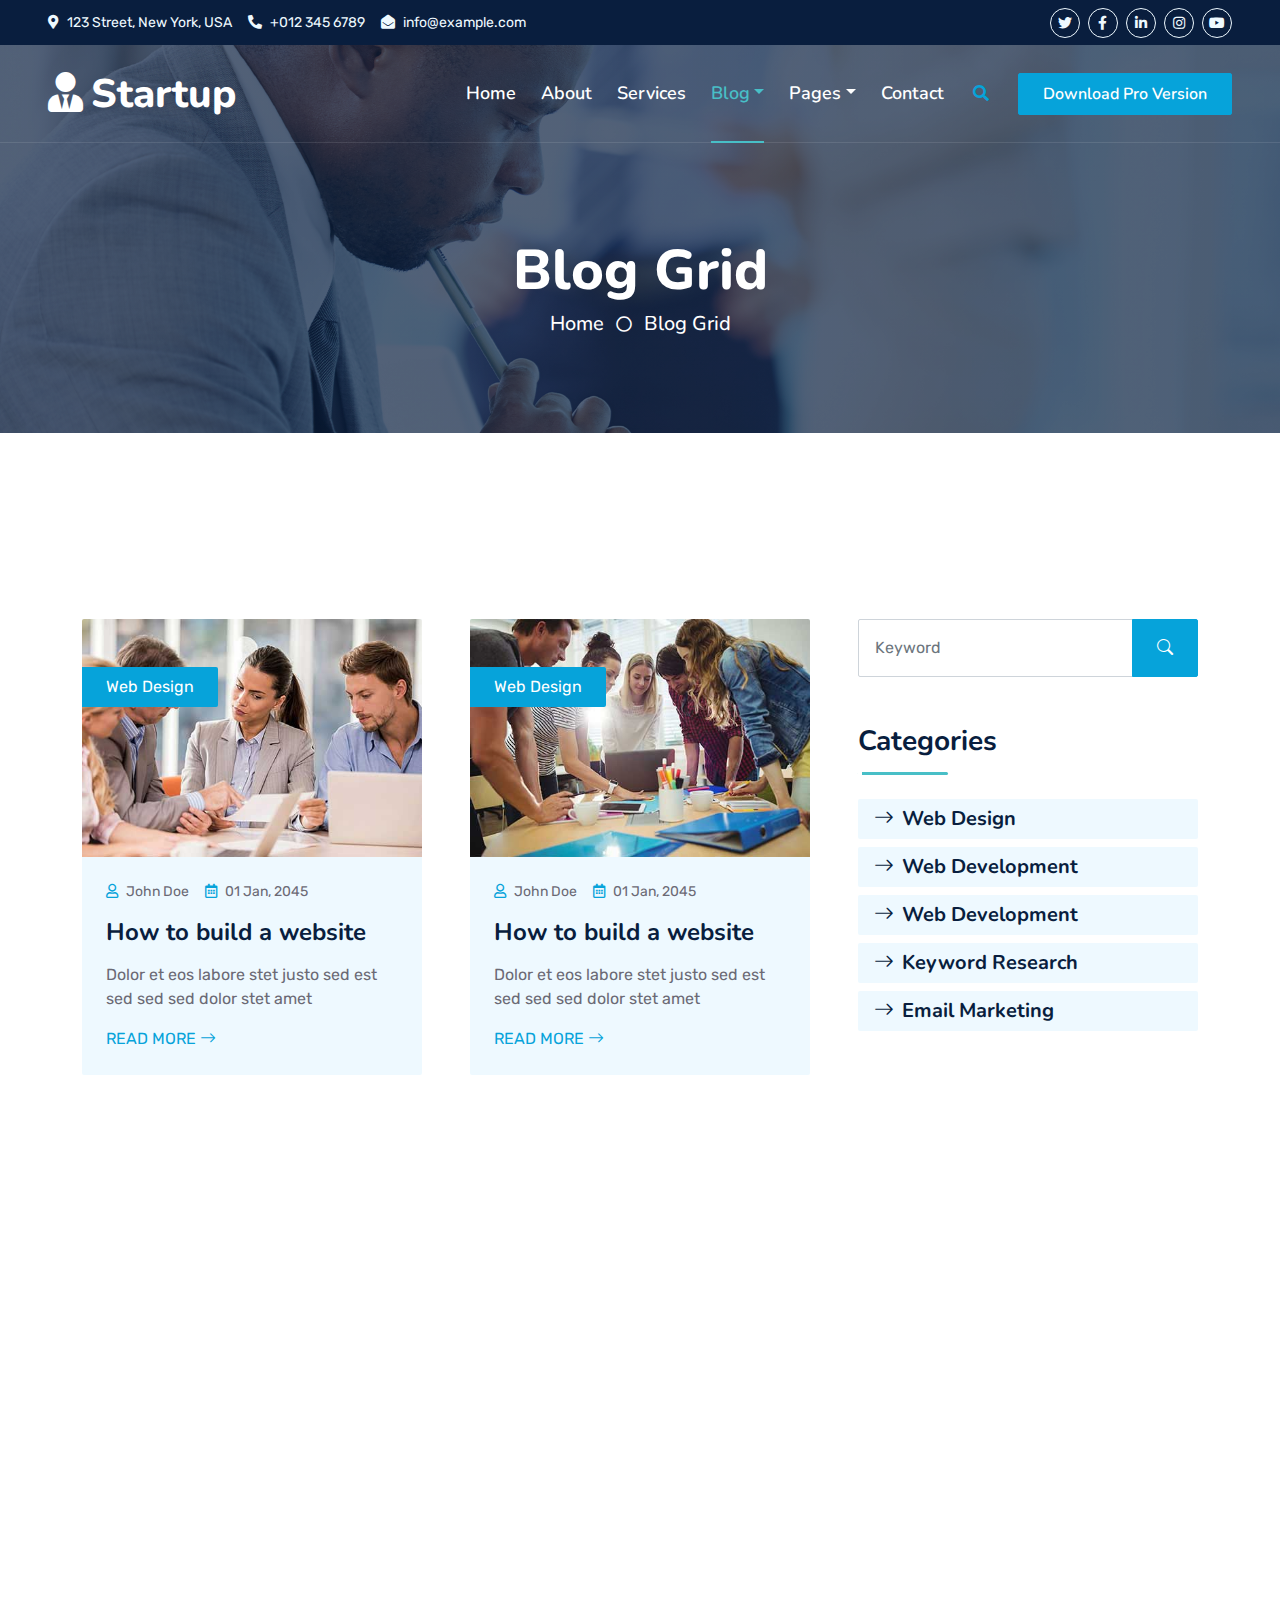
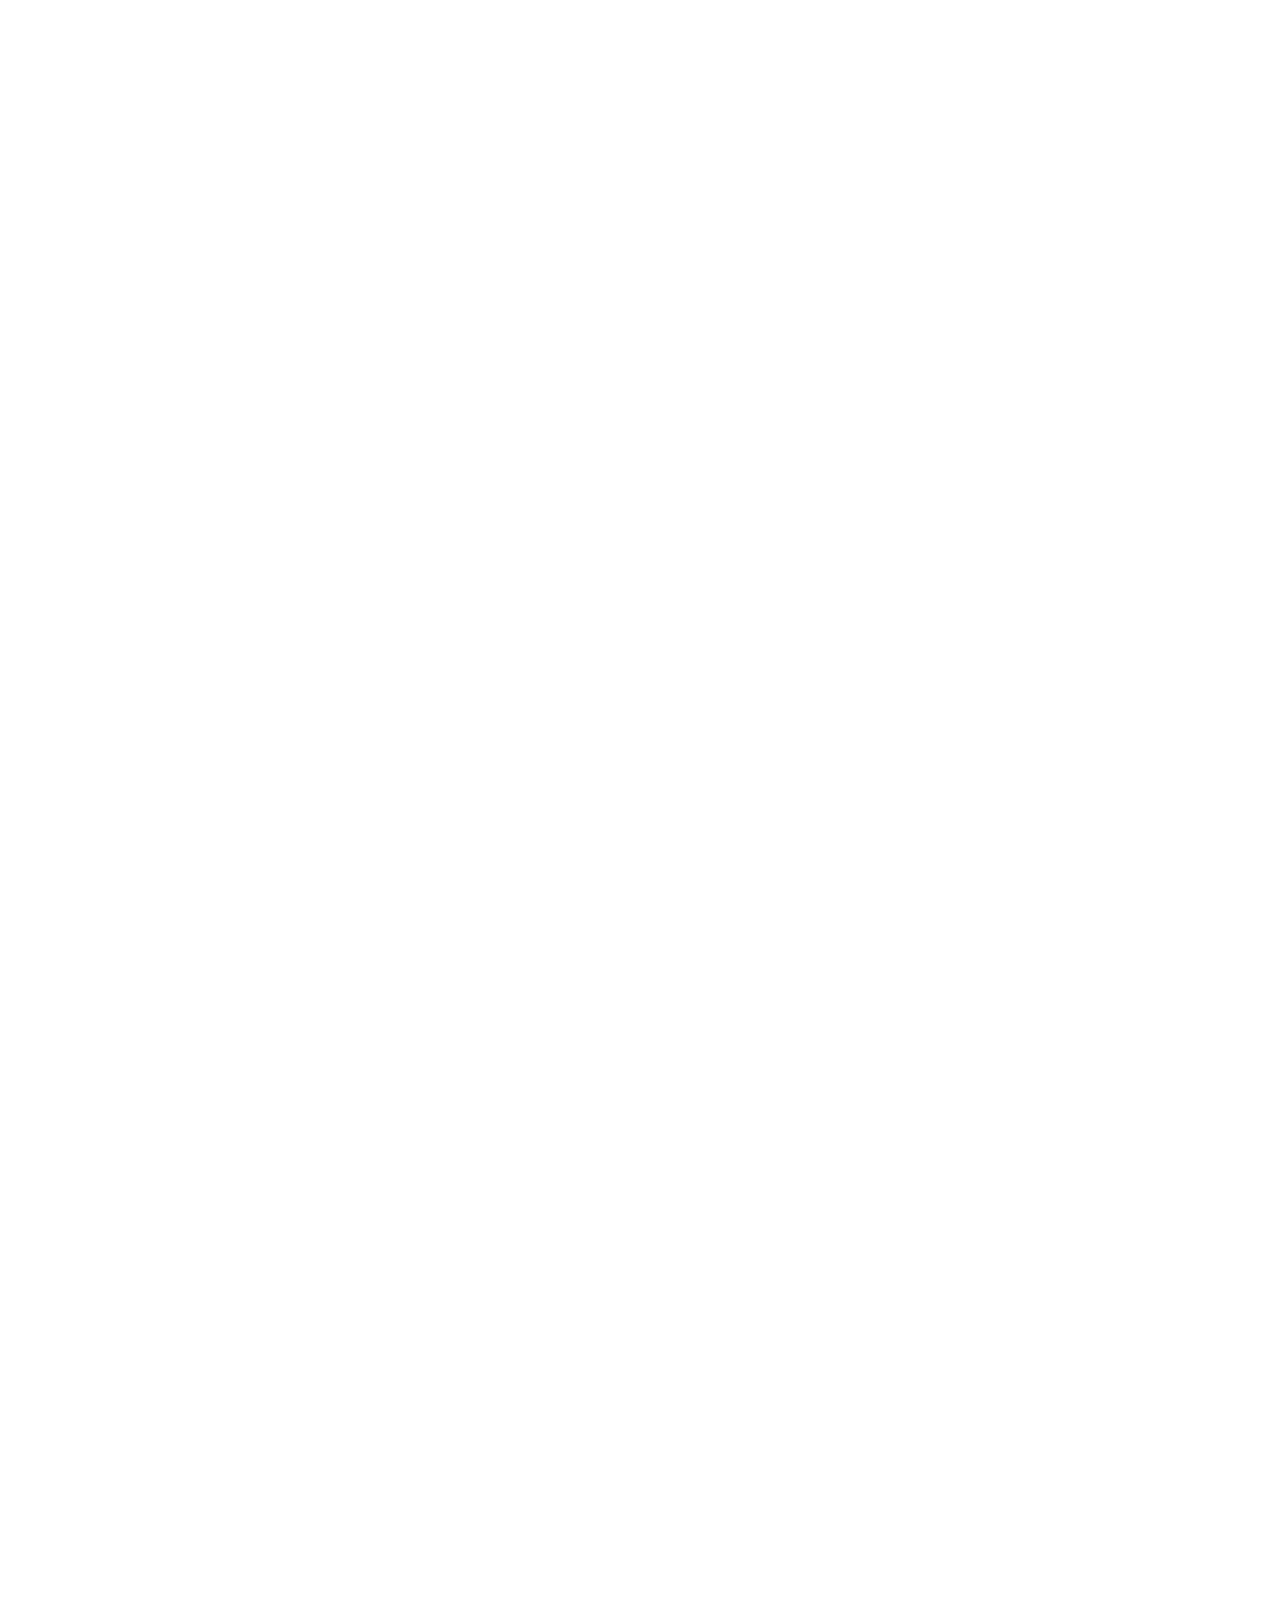
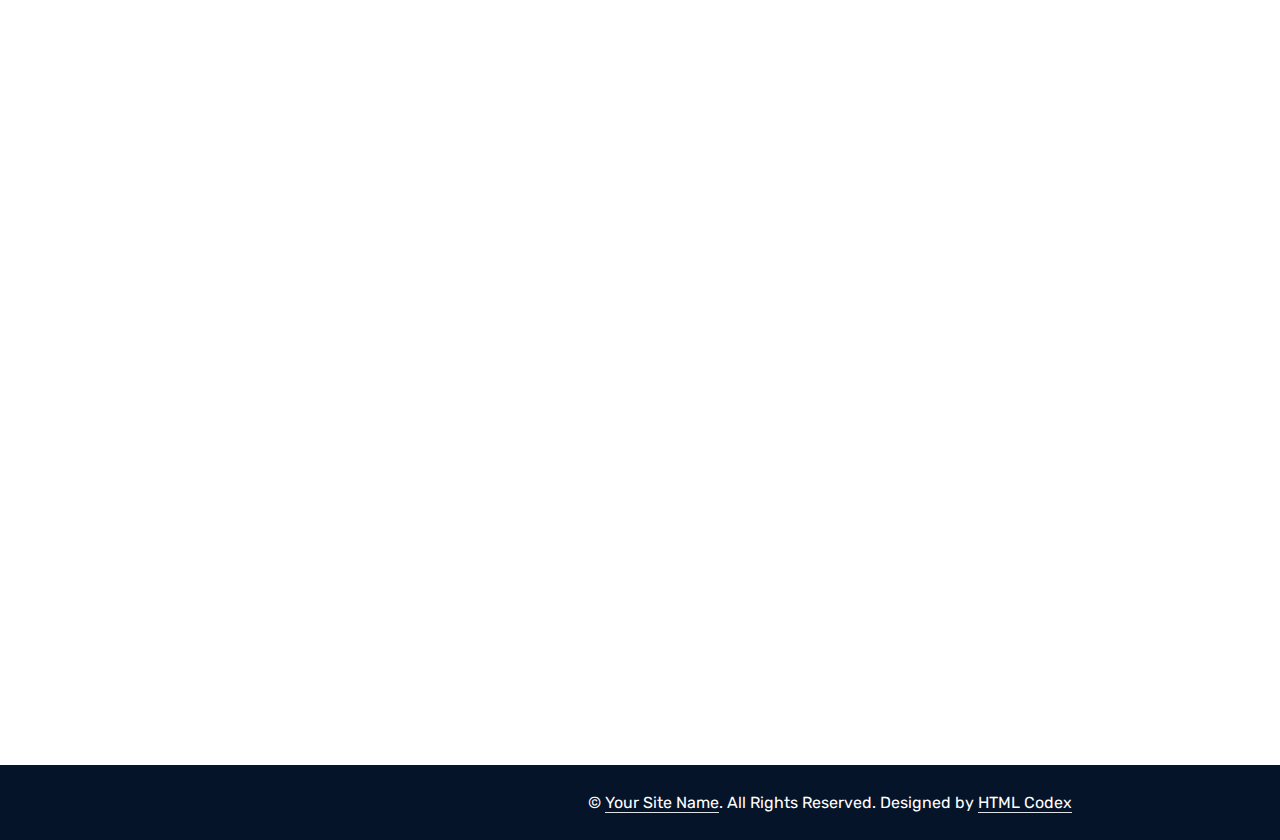
<file: blog.html>
<!DOCTYPE html>
<html lang="en">

<head>
    <meta charset="utf-8">
    <title>Startup - Startup Website Template</title>
    <meta content="width=device-width, initial-scale=1.0" name="viewport">
    <meta content="Free HTML Templates" name="keywords">
    <meta content="Free HTML Templates" name="description">

    <!-- Favicon -->
    <link href="img/favicon.ico" rel="icon">

    <!-- Google Web Fonts -->
    <link rel="preconnect" href="https://fonts.googleapis.com">
    <link rel="preconnect" href="https://fonts.gstatic.com" crossorigin>
    <link href="https://fonts.googleapis.com/css2?family=Nunito:wght@400;600;700;800&family=Rubik:wght@400;500;600;700&display=swap" rel="stylesheet">

    <!-- Icon Font Stylesheet -->
    <link href="https://cdnjs.cloudflare.com/ajax/libs/font-awesome/5.10.0/css/all.min.css" rel="stylesheet">
    <link href="https://cdn.jsdelivr.net/npm/bootstrap-icons@1.4.1/font/bootstrap-icons.css" rel="stylesheet">

    <!-- Libraries Stylesheet -->
    <link href="lib/owlcarousel/assets/owl.carousel.min.css" rel="stylesheet">
    <link href="lib/animate/animate.min.css" rel="stylesheet">

    <!-- Customized Bootstrap Stylesheet -->
    <link href="css/bootstrap.min.css" rel="stylesheet">

    <!-- Template Stylesheet -->
    <link href="css/style.css" rel="stylesheet">
</head>

<body>
    <!-- Spinner Start -->
    <div id="spinner" class="show bg-white position-fixed translate-middle w-100 vh-100 top-50 start-50 d-flex align-items-center justify-content-center">
        <div class="spinner"></div>
    </div>
    <!-- Spinner End -->


    <!-- Topbar Start -->
    <div class="container-fluid bg-dark px-5 d-none d-lg-block">
        <div class="row gx-0">
            <div class="col-lg-8 text-center text-lg-start mb-2 mb-lg-0">
                <div class="d-inline-flex align-items-center" style="height: 45px;">
                    <small class="me-3 text-light"><i class="fa fa-map-marker-alt me-2"></i>123 Street, New York, USA</small>
                    <small class="me-3 text-light"><i class="fa fa-phone-alt me-2"></i>+012 345 6789</small>
                    <small class="text-light"><i class="fa fa-envelope-open me-2"></i>info@example.com</small>
                </div>
            </div>
            <div class="col-lg-4 text-center text-lg-end">
                <div class="d-inline-flex align-items-center" style="height: 45px;">
                    <a class="btn btn-sm btn-outline-light btn-sm-square rounded-circle me-2" href=""><i class="fab fa-twitter fw-normal"></i></a>
                    <a class="btn btn-sm btn-outline-light btn-sm-square rounded-circle me-2" href=""><i class="fab fa-facebook-f fw-normal"></i></a>
                    <a class="btn btn-sm btn-outline-light btn-sm-square rounded-circle me-2" href=""><i class="fab fa-linkedin-in fw-normal"></i></a>
                    <a class="btn btn-sm btn-outline-light btn-sm-square rounded-circle me-2" href=""><i class="fab fa-instagram fw-normal"></i></a>
                    <a class="btn btn-sm btn-outline-light btn-sm-square rounded-circle" href=""><i class="fab fa-youtube fw-normal"></i></a>
                </div>
            </div>
        </div>
    </div>
    <!-- Topbar End -->


    <!-- Navbar Start -->
    <div class="container-fluid position-relative p-0">
        <nav class="navbar navbar-expand-lg navbar-dark px-5 py-3 py-lg-0">
            <a href="index.html" class="navbar-brand p-0">
                <h1 class="m-0"><i class="fa fa-user-tie me-2"></i>Startup</h1>
            </a>
            <button class="navbar-toggler" type="button" data-bs-toggle="collapse" data-bs-target="#navbarCollapse">
                <span class="fa fa-bars"></span>
            </button>
            <div class="collapse navbar-collapse" id="navbarCollapse">
                <div class="navbar-nav ms-auto py-0">
                    <a href="index.html" class="nav-item nav-link">Home</a>
                    <a href="about.html" class="nav-item nav-link">About</a>
                    <a href="service.html" class="nav-item nav-link">Services</a>
                    <div class="nav-item dropdown">
                        <a href="#" class="nav-link dropdown-toggle active" data-bs-toggle="dropdown">Blog</a>
                        <div class="dropdown-menu m-0">
                            <a href="blog.html" class="dropdown-item active">Blog Grid</a>
                            <a href="detail.html" class="dropdown-item">Blog Detail</a>
                        </div>
                    </div>
                    <div class="nav-item dropdown">
                        <a href="#" class="nav-link dropdown-toggle" data-bs-toggle="dropdown">Pages</a>
                        <div class="dropdown-menu m-0">
                            <a href="price.html" class="dropdown-item">Pricing Plan</a>
                            <a href="feature.html" class="dropdown-item">Our features</a>
                            <a href="team.html" class="dropdown-item">Team Members</a>
                            <a href="testimonial.html" class="dropdown-item">Testimonial</a>
                            <a href="quote.html" class="dropdown-item">Free Quote</a>
                        </div>
                    </div>
                    <a href="contact.html" class="nav-item nav-link">Contact</a>
                </div>
                <butaton type="button" class="btn text-primary ms-3" data-bs-toggle="modal" data-bs-target="#searchModal"><i class="fa fa-search"></i></butaton>
                <a href="https://htmlcodex.com/startup-company-website-template" class="btn btn-primary py-2 px-4 ms-3">Download Pro Version</a>
            </div>
        </nav>

        <div class="container-fluid bg-primary py-5 bg-header" style="margin-bottom: 90px;">
            <div class="row py-5">
                <div class="col-12 pt-lg-5 mt-lg-5 text-center">
                    <h1 class="display-4 text-white animated zoomIn">Blog Grid</h1>
                    <a href="" class="h5 text-white">Home</a>
                    <i class="far fa-circle text-white px-2"></i>
                    <a href="" class="h5 text-white">Blog Grid</a>
                </div>
            </div>
        </div>
    </div>
    <!-- Navbar End -->


    <!-- Full Screen Search Start -->
    <div class="modal fade" id="searchModal" tabindex="-1">
        <div class="modal-dialog modal-fullscreen">
            <div class="modal-content" style="background: rgba(9, 30, 62, .7);">
                <div class="modal-header border-0">
                    <button type="button" class="btn bg-white btn-close" data-bs-dismiss="modal" aria-label="Close"></button>
                </div>
                <div class="modal-body d-flex align-items-center justify-content-center">
                    <div class="input-group" style="max-width: 600px;">
                        <input type="text" class="form-control bg-transparent border-primary p-3" placeholder="Type search keyword">
                        <button class="btn btn-primary px-4"><i class="bi bi-search"></i></button>
                    </div>
                </div>
            </div>
        </div>
    </div>
    <!-- Full Screen Search End -->


    <!-- Blog Start -->
    <div class="container-fluid py-5 wow fadeInUp" data-wow-delay="0.1s">
        <div class="container py-5">
            <div class="row g-5">
                <!-- Blog list Start -->
                <div class="col-lg-8">
                    <div class="row g-5">
                        <div class="col-md-6 wow slideInUp" data-wow-delay="0.1s">
                            <div class="blog-item bg-light rounded overflow-hidden">
                                <div class="blog-img position-relative overflow-hidden">
                                    <img class="img-fluid" src="img/blog-1.jpg" alt="">
                                    <a class="position-absolute top-0 start-0 bg-primary text-white rounded-end mt-5 py-2 px-4" href="">Web Design</a>
                                </div>
                                <div class="p-4">
                                    <div class="d-flex mb-3">
                                        <small class="me-3"><i class="far fa-user text-primary me-2"></i>John Doe</small>
                                        <small><i class="far fa-calendar-alt text-primary me-2"></i>01 Jan, 2045</small>
                                    </div>
                                    <h4 class="mb-3">How to build a website</h4>
                                    <p>Dolor et eos labore stet justo sed est sed sed sed dolor stet amet</p>
                                    <a class="text-uppercase" href="">Read More <i class="bi bi-arrow-right"></i></a>
                                </div>
                            </div>
                        </div>
                        <div class="col-md-6 wow slideInUp" data-wow-delay="0.6s">
                            <div class="blog-item bg-light rounded overflow-hidden">
                                <div class="blog-img position-relative overflow-hidden">
                                    <img class="img-fluid" src="img/blog-2.jpg" alt="">
                                    <a class="position-absolute top-0 start-0 bg-primary text-white rounded-end mt-5 py-2 px-4" href="">Web Design</a>
                                </div>
                                <div class="p-4">
                                    <div class="d-flex mb-3">
                                        <small class="me-3"><i class="far fa-user text-primary me-2"></i>John Doe</small>
                                        <small><i class="far fa-calendar-alt text-primary me-2"></i>01 Jan, 2045</small>
                                    </div>
                                    <h4 class="mb-3">How to build a website</h4>
                                    <p>Dolor et eos labore stet justo sed est sed sed sed dolor stet amet</p>
                                    <a class="text-uppercase" href="">Read More <i class="bi bi-arrow-right"></i></a>
                                </div>
                            </div>
                        </div>
                        <div class="col-md-6 wow slideInUp" data-wow-delay="0.1s">
                            <div class="blog-item bg-light rounded overflow-hidden">
                                <div class="blog-img position-relative overflow-hidden">
                                    <img class="img-fluid" src="img/blog-3.jpg" alt="">
                                    <a class="position-absolute top-0 start-0 bg-primary text-white rounded-end mt-5 py-2 px-4" href="">Web Design</a>
                                </div>
                                <div class="p-4">
                                    <div class="d-flex mb-3">
                                        <small class="me-3"><i class="far fa-user text-primary me-2"></i>John Doe</small>
                                        <small><i class="far fa-calendar-alt text-primary me-2"></i>01 Jan, 2045</small>
                                    </div>
                                    <h4 class="mb-3">How to build a website</h4>
                                    <p>Dolor et eos labore stet justo sed est sed sed sed dolor stet amet</p>
                                    <a class="text-uppercase" href="">Read More <i class="bi bi-arrow-right"></i></a>
                                </div>
                            </div>
                        </div>
                        <div class="col-md-6 wow slideInUp" data-wow-delay="0.6s">
                            <div class="blog-item bg-light rounded overflow-hidden">
                                <div class="blog-img position-relative overflow-hidden">
                                    <img class="img-fluid" src="img/blog-1.jpg" alt="">
                                    <a class="position-absolute top-0 start-0 bg-primary text-white rounded-end mt-5 py-2 px-4" href="">Web Design</a>
                                </div>
                                <div class="p-4">
                                    <div class="d-flex mb-3">
                                        <small class="me-3"><i class="far fa-user text-primary me-2"></i>John Doe</small>
                                        <small><i class="far fa-calendar-alt text-primary me-2"></i>01 Jan, 2045</small>
                                    </div>
                                    <h4 class="mb-3">How to build a website</h4>
                                    <p>Dolor et eos labore stet justo sed est sed sed sed dolor stet amet</p>
                                    <a class="text-uppercase" href="">Read More <i class="bi bi-arrow-right"></i></a>
                                </div>
                            </div>
                        </div>
                        <div class="col-md-6 wow slideInUp" data-wow-delay="0.1s">
                            <div class="blog-item bg-light rounded overflow-hidden">
                                <div class="blog-img position-relative overflow-hidden">
                                    <img class="img-fluid" src="img/blog-2.jpg" alt="">
                                    <a class="position-absolute top-0 start-0 bg-primary text-white rounded-end mt-5 py-2 px-4" href="">Web Design</a>
                                </div>
                                <div class="p-4">
                                    <div class="d-flex mb-3">
                                        <small class="me-3"><i class="far fa-user text-primary me-2"></i>John Doe</small>
                                        <small><i class="far fa-calendar-alt text-primary me-2"></i>01 Jan, 2045</small>
                                    </div>
                                    <h4 class="mb-3">How to build a website</h4>
                                    <p>Dolor et eos labore stet justo sed est sed sed sed dolor stet amet</p>
                                    <a class="text-uppercase" href="">Read More <i class="bi bi-arrow-right"></i></a>
                                </div>
                            </div>
                        </div>
                        <div class="col-md-6 wow slideInUp" data-wow-delay="0.6s">
                            <div class="blog-item bg-light rounded overflow-hidden">
                                <div class="blog-img position-relative overflow-hidden">
                                    <img class="img-fluid" src="img/blog-3.jpg" alt="">
                                    <a class="position-absolute top-0 start-0 bg-primary text-white rounded-end mt-5 py-2 px-4" href="">Web Design</a>
                                </div>
                                <div class="p-4">
                                    <div class="d-flex mb-3">
                                        <small class="me-3"><i class="far fa-user text-primary me-2"></i>John Doe</small>
                                        <small><i class="far fa-calendar-alt text-primary me-2"></i>01 Jan, 2045</small>
                                    </div>
                                    <h4 class="mb-3">How to build a website</h4>
                                    <p>Dolor et eos labore stet justo sed est sed sed sed dolor stet amet</p>
                                    <a class="text-uppercase" href="">Read More <i class="bi bi-arrow-right"></i></a>
                                </div>
                            </div>
                        </div>
                        <div class="col-md-6 wow slideInUp" data-wow-delay="0.1s">
                            <div class="blog-item bg-light rounded overflow-hidden">
                                <div class="blog-img position-relative overflow-hidden">
                                    <img class="img-fluid" src="img/blog-1.jpg" alt="">
                                    <a class="position-absolute top-0 start-0 bg-primary text-white rounded-end mt-5 py-2 px-4" href="">Web Design</a>
                                </div>
                                <div class="p-4">
                                    <div class="d-flex mb-3">
                                        <small class="me-3"><i class="far fa-user text-primary me-2"></i>John Doe</small>
                                        <small><i class="far fa-calendar-alt text-primary me-2"></i>01 Jan, 2045</small>
                                    </div>
                                    <h4 class="mb-3">How to build a website</h4>
                                    <p>Dolor et eos labore stet justo sed est sed sed sed dolor stet amet</p>
                                    <a class="text-uppercase" href="">Read More <i class="bi bi-arrow-right"></i></a>
                                </div>
                            </div>
                        </div>
                        <div class="col-md-6 wow slideInUp" data-wow-delay="0.6s">
                            <div class="blog-item bg-light rounded overflow-hidden">
                                <div class="blog-img position-relative overflow-hidden">
                                    <img class="img-fluid" src="img/blog-2.jpg" alt="">
                                    <a class="position-absolute top-0 start-0 bg-primary text-white rounded-end mt-5 py-2 px-4" href="">Web Design</a>
                                </div>
                                <div class="p-4">
                                    <div class="d-flex mb-3">
                                        <small class="me-3"><i class="far fa-user text-primary me-2"></i>John Doe</small>
                                        <small><i class="far fa-calendar-alt text-primary me-2"></i>01 Jan, 2045</small>
                                    </div>
                                    <h4 class="mb-3">How to build a website</h4>
                                    <p>Dolor et eos labore stet justo sed est sed sed sed dolor stet amet</p>
                                    <a class="text-uppercase" href="">Read More <i class="bi bi-arrow-right"></i></a>
                                </div>
                            </div>
                        </div>
                        <div class="col-md-6 wow slideInUp" data-wow-delay="0.1s">
                            <div class="blog-item bg-light rounded overflow-hidden">
                                <div class="blog-img position-relative overflow-hidden">
                                    <img class="img-fluid" src="img/blog-3.jpg" alt="">
                                    <a class="position-absolute top-0 start-0 bg-primary text-white rounded-end mt-5 py-2 px-4" href="">Web Design</a>
                                </div>
                                <div class="p-4">
                                    <div class="d-flex mb-3">
                                        <small class="me-3"><i class="far fa-user text-primary me-2"></i>John Doe</small>
                                        <small><i class="far fa-calendar-alt text-primary me-2"></i>01 Jan, 2045</small>
                                    </div>
                                    <h4 class="mb-3">How to build a website</h4>
                                    <p>Dolor et eos labore stet justo sed est sed sed sed dolor stet amet</p>
                                    <a class="text-uppercase" href="">Read More <i class="bi bi-arrow-right"></i></a>
                                </div>
                            </div>
                        </div>
                        <div class="col-md-6 wow slideInUp" data-wow-delay="0.6s">
                            <div class="blog-item bg-light rounded overflow-hidden">
                                <div class="blog-img position-relative overflow-hidden">
                                    <img class="img-fluid" src="img/blog-1.jpg" alt="">
                                    <a class="position-absolute top-0 start-0 bg-primary text-white rounded-end mt-5 py-2 px-4" href="">Web Design</a>
                                </div>
                                <div class="p-4">
                                    <div class="d-flex mb-3">
                                        <small class="me-3"><i class="far fa-user text-primary me-2"></i>John Doe</small>
                                        <small><i class="far fa-calendar-alt text-primary me-2"></i>01 Jan, 2045</small>
                                    </div>
                                    <h4 class="mb-3">How to build a website</h4>
                                    <p>Dolor et eos labore stet justo sed est sed sed sed dolor stet amet</p>
                                    <a class="text-uppercase" href="">Read More <i class="bi bi-arrow-right"></i></a>
                                </div>
                            </div>
                        </div>
                        <div class="col-12 wow slideInUp" data-wow-delay="0.1s">
                            <nav aria-label="Page navigation">
                              <ul class="pagination pagination-lg m-0">
                                <li class="page-item disabled">
                                  <a class="page-link rounded-0" href="#" aria-label="Previous">
                                    <span aria-hidden="true"><i class="bi bi-arrow-left"></i></span>
                                  </a>
                                </li>
                                <li class="page-item active"><a class="page-link" href="#">1</a></li>
                                <li class="page-item"><a class="page-link" href="#">2</a></li>
                                <li class="page-item"><a class="page-link" href="#">3</a></li>
                                <li class="page-item">
                                  <a class="page-link rounded-0" href="#" aria-label="Next">
                                    <span aria-hidden="true"><i class="bi bi-arrow-right"></i></span>
                                  </a>
                                </li>
                              </ul>
                            </nav>
                        </div>
                    </div>
                </div>
                <!-- Blog list End -->
    
                <!-- Sidebar Start -->
                <div class="col-lg-4">
                    <!-- Search Form Start -->
                    <div class="mb-5 wow slideInUp" data-wow-delay="0.1s">
                        <div class="input-group">
                            <input type="text" class="form-control p-3" placeholder="Keyword">
                            <button class="btn btn-primary px-4"><i class="bi bi-search"></i></button>
                        </div>
                    </div>
                    <!-- Search Form End -->
    
                    <!-- Category Start -->
                    <div class="mb-5 wow slideInUp" data-wow-delay="0.1s">
                        <div class="section-title section-title-sm position-relative pb-3 mb-4">
                            <h3 class="mb-0">Categories</h3>
                        </div>
                        <div class="link-animated d-flex flex-column justify-content-start">
                            <a class="h5 fw-semi-bold bg-light rounded py-2 px-3 mb-2" href="#"><i class="bi bi-arrow-right me-2"></i>Web Design</a>
                            <a class="h5 fw-semi-bold bg-light rounded py-2 px-3 mb-2" href="#"><i class="bi bi-arrow-right me-2"></i>Web Development</a>
                            <a class="h5 fw-semi-bold bg-light rounded py-2 px-3 mb-2" href="#"><i class="bi bi-arrow-right me-2"></i>Web Development</a>
                            <a class="h5 fw-semi-bold bg-light rounded py-2 px-3 mb-2" href="#"><i class="bi bi-arrow-right me-2"></i>Keyword Research</a>
                            <a class="h5 fw-semi-bold bg-light rounded py-2 px-3 mb-2" href="#"><i class="bi bi-arrow-right me-2"></i>Email Marketing</a>
                        </div>
                    </div>
                    <!-- Category End -->
    
                    <!-- Recent Post Start -->
                    <div class="mb-5 wow slideInUp" data-wow-delay="0.1s">
                        <div class="section-title section-title-sm position-relative pb-3 mb-4">
                            <h3 class="mb-0">Recent Post</h3>
                        </div>
                        <div class="d-flex rounded overflow-hidden mb-3">
                            <img class="img-fluid" src="img/blog-1.jpg" style="width: 100px; height: 100px; object-fit: cover;" alt="">
                            <a href="" class="h5 fw-semi-bold d-flex align-items-center bg-light px-3 mb-0">Lorem ipsum dolor sit amet adipis elit
                            </a>
                        </div>
                        <div class="d-flex rounded overflow-hidden mb-3">
                            <img class="img-fluid" src="img/blog-2.jpg" style="width: 100px; height: 100px; object-fit: cover;" alt="">
                            <a href="" class="h5 fw-semi-bold d-flex align-items-center bg-light px-3 mb-0">Lorem ipsum dolor sit amet adipis elit
                            </a>
                        </div>
                        <div class="d-flex rounded overflow-hidden mb-3">
                            <img class="img-fluid" src="img/blog-3.jpg" style="width: 100px; height: 100px; object-fit: cover;" alt="">
                            <a href="" class="h5 fw-semi-bold d-flex align-items-center bg-light px-3 mb-0">Lorem ipsum dolor sit amet adipis elit
                            </a>
                        </div>
                        <div class="d-flex rounded overflow-hidden mb-3">
                            <img class="img-fluid" src="img/blog-1.jpg" style="width: 100px; height: 100px; object-fit: cover;" alt="">
                            <a href="" class="h5 fw-semi-bold d-flex align-items-center bg-light px-3 mb-0">Lorem ipsum dolor sit amet adipis elit
                            </a>
                        </div>
                        <div class="d-flex rounded overflow-hidden mb-3">
                            <img class="img-fluid" src="img/blog-2.jpg" style="width: 100px; height: 100px; object-fit: cover;" alt="">
                            <a href="" class="h5 fw-semi-bold d-flex align-items-center bg-light px-3 mb-0">Lorem ipsum dolor sit amet adipis elit
                            </a>
                        </div>
                        <div class="d-flex rounded overflow-hidden mb-3">
                            <img class="img-fluid" src="img/blog-3.jpg" style="width: 100px; height: 100px; object-fit: cover;" alt="">
                            <a href="" class="h5 fw-semi-bold d-flex align-items-center bg-light px-3 mb-0">Lorem ipsum dolor sit amet adipis elit
                            </a>
                        </div>
                    </div>
                    <!-- Recent Post End -->
    
                    <!-- Image Start -->
                    <div class="mb-5 wow slideInUp" data-wow-delay="0.1s">
                        <img src="img/blog-1.jpg" alt="" class="img-fluid rounded">
                    </div>
                    <!-- Image End -->
    
                    <!-- Tags Start -->
                    <div class="mb-5 wow slideInUp" data-wow-delay="0.1s">
                        <div class="section-title section-title-sm position-relative pb-3 mb-4">
                            <h3 class="mb-0">Tag Cloud</h3>
                        </div>
                        <div class="d-flex flex-wrap m-n1">
                            <a href="" class="btn btn-light m-1">Design</a>
                            <a href="" class="btn btn-light m-1">Development</a>
                            <a href="" class="btn btn-light m-1">Marketing</a>
                            <a href="" class="btn btn-light m-1">SEO</a>
                            <a href="" class="btn btn-light m-1">Writing</a>
                            <a href="" class="btn btn-light m-1">Consulting</a>
                            <a href="" class="btn btn-light m-1">Design</a>
                            <a href="" class="btn btn-light m-1">Development</a>
                            <a href="" class="btn btn-light m-1">Marketing</a>
                            <a href="" class="btn btn-light m-1">SEO</a>
                            <a href="" class="btn btn-light m-1">Writing</a>
                            <a href="" class="btn btn-light m-1">Consulting</a>
                        </div>
                    </div>
                    <!-- Tags End -->
    
                    <!-- Plain Text Start -->
                    <div class="wow slideInUp" data-wow-delay="0.1s">
                        <div class="section-title section-title-sm position-relative pb-3 mb-4">
                            <h3 class="mb-0">Plain Text</h3>
                        </div>
                        <div class="bg-light text-center" style="padding: 30px;">
                            <p>Vero sea et accusam justo dolor accusam lorem consetetur, dolores sit amet sit dolor clita kasd justo, diam accusam no sea ut tempor magna takimata, amet sit et diam dolor ipsum amet diam</p>
                            <a href="" class="btn btn-primary py-2 px-4">Read More</a>
                        </div>
                    </div>
                    <!-- Plain Text End -->
                </div>
                <!-- Sidebar End -->
            </div>
        </div>
    </div>
    <!-- Blog End -->


    <!-- Vendor Start -->
    <div class="container-fluid py-5 wow fadeInUp" data-wow-delay="0.1s">
        <div class="container py-5 mb-5">
            <div class="bg-white">
                <div class="owl-carousel vendor-carousel">
                    <img src="img/vendor-1.jpg" alt="">
                    <img src="img/vendor-2.jpg" alt="">
                    <img src="img/vendor-3.jpg" alt="">
                    <img src="img/vendor-4.jpg" alt="">
                    <img src="img/vendor-5.jpg" alt="">
                    <img src="img/vendor-6.jpg" alt="">
                    <img src="img/vendor-7.jpg" alt="">
                    <img src="img/vendor-8.jpg" alt="">
                    <img src="img/vendor-9.jpg" alt="">
                </div>
            </div>
        </div>
    </div>
    <!-- Vendor End -->
    

    <!-- Footer Start -->
    <div class="container-fluid bg-dark text-light mt-5 wow fadeInUp" data-wow-delay="0.1s">
        <div class="container">
            <div class="row gx-5">
                <div class="col-lg-4 col-md-6 footer-about">
                    <div class="d-flex flex-column align-items-center justify-content-center text-center h-100 bg-primary p-4">
                        <a href="index.html" class="navbar-brand">
                            <h1 class="m-0 text-white"><i class="fa fa-user-tie me-2"></i>Startup</h1>
                        </a>
                        <p class="mt-3 mb-4">Lorem diam sit erat dolor elitr et, diam lorem justo amet clita stet eos sit. Elitr dolor duo lorem, elitr clita ipsum sea. Diam amet erat lorem stet eos. Diam amet et kasd eos duo.</p>
                        <form action="">
                            <div class="input-group">
                                <input type="text" class="form-control border-white p-3" placeholder="Your Email">
                                <button class="btn btn-dark">Sign Up</button>
                            </div>
                        </form>
                    </div>
                </div>
                <div class="col-lg-8 col-md-6">
                    <div class="row gx-5">
                        <div class="col-lg-4 col-md-12 pt-5 mb-5">
                            <div class="section-title section-title-sm position-relative pb-3 mb-4">
                                <h3 class="text-light mb-0">Get In Touch</h3>
                            </div>
                            <div class="d-flex mb-2">
                                <i class="bi bi-geo-alt text-primary me-2"></i>
                                <p class="mb-0">123 Street, New York, USA</p>
                            </div>
                            <div class="d-flex mb-2">
                                <i class="bi bi-envelope-open text-primary me-2"></i>
                                <p class="mb-0">info@example.com</p>
                            </div>
                            <div class="d-flex mb-2">
                                <i class="bi bi-telephone text-primary me-2"></i>
                                <p class="mb-0">+012 345 67890</p>
                            </div>
                            <div class="d-flex mt-4">
                                <a class="btn btn-primary btn-square me-2" href="#"><i class="fab fa-twitter fw-normal"></i></a>
                                <a class="btn btn-primary btn-square me-2" href="#"><i class="fab fa-facebook-f fw-normal"></i></a>
                                <a class="btn btn-primary btn-square me-2" href="#"><i class="fab fa-linkedin-in fw-normal"></i></a>
                                <a class="btn btn-primary btn-square" href="#"><i class="fab fa-instagram fw-normal"></i></a>
                            </div>
                        </div>
                        <div class="col-lg-4 col-md-12 pt-0 pt-lg-5 mb-5">
                            <div class="section-title section-title-sm position-relative pb-3 mb-4">
                                <h3 class="text-light mb-0">Quick Links</h3>
                            </div>
                            <div class="link-animated d-flex flex-column justify-content-start">
                                <a class="text-light mb-2" href="#"><i class="bi bi-arrow-right text-primary me-2"></i>Home</a>
                                <a class="text-light mb-2" href="#"><i class="bi bi-arrow-right text-primary me-2"></i>About Us</a>
                                <a class="text-light mb-2" href="#"><i class="bi bi-arrow-right text-primary me-2"></i>Our Services</a>
                                <a class="text-light mb-2" href="#"><i class="bi bi-arrow-right text-primary me-2"></i>Meet The Team</a>
                                <a class="text-light mb-2" href="#"><i class="bi bi-arrow-right text-primary me-2"></i>Latest Blog</a>
                                <a class="text-light" href="#"><i class="bi bi-arrow-right text-primary me-2"></i>Contact Us</a>
                            </div>
                        </div>
                        <div class="col-lg-4 col-md-12 pt-0 pt-lg-5 mb-5">
                            <div class="section-title section-title-sm position-relative pb-3 mb-4">
                                <h3 class="text-light mb-0">Popular Links</h3>
                            </div>
                            <div class="link-animated d-flex flex-column justify-content-start">
                                <a class="text-light mb-2" href="#"><i class="bi bi-arrow-right text-primary me-2"></i>Home</a>
                                <a class="text-light mb-2" href="#"><i class="bi bi-arrow-right text-primary me-2"></i>About Us</a>
                                <a class="text-light mb-2" href="#"><i class="bi bi-arrow-right text-primary me-2"></i>Our Services</a>
                                <a class="text-light mb-2" href="#"><i class="bi bi-arrow-right text-primary me-2"></i>Meet The Team</a>
                                <a class="text-light mb-2" href="#"><i class="bi bi-arrow-right text-primary me-2"></i>Latest Blog</a>
                                <a class="text-light" href="#"><i class="bi bi-arrow-right text-primary me-2"></i>Contact Us</a>
                            </div>
                        </div>
                    </div>
                </div>
            </div>
        </div>
    </div>
    <div class="container-fluid text-white" style="background: #061429;">
        <div class="container text-center">
            <div class="row justify-content-end">
                <div class="col-lg-8 col-md-6">
                    <div class="d-flex align-items-center justify-content-center" style="height: 75px;">
                        <p class="mb-0">&copy; <a class="text-white border-bottom" href="#">Your Site Name</a>. All Rights Reserved. 
						
						<!--/*** This template is free as long as you keep the footer author’s credit link/attribution link/backlink. If you'd like to use the template without the footer author’s credit link/attribution link/backlink, you can purchase the Credit Removal License from "https://htmlcodex.com/credit-removal". Thank you for your support. ***/-->
						Designed by <a class="text-white border-bottom" href="https://htmlcodex.com">HTML Codex</a></p>
                    </div>
                </div>
            </div>
        </div>
    </div>
    <!-- Footer End -->


    <!-- Back to Top -->
    <a href="#" class="btn btn-lg btn-primary btn-lg-square rounded back-to-top"><i class="bi bi-arrow-up"></i></a>


    <!-- JavaScript Libraries -->
    <script src="https://code.jquery.com/jquery-3.4.1.min.js"></script>
    <script src="https://cdn.jsdelivr.net/npm/bootstrap@5.0.0/dist/js/bootstrap.bundle.min.js"></script>
    <script src="lib/wow/wow.min.js"></script>
    <script src="lib/easing/easing.min.js"></script>
    <script src="lib/waypoints/waypoints.min.js"></script>
    <script src="lib/counterup/counterup.min.js"></script>
    <script src="lib/owlcarousel/owl.carousel.min.js"></script>

    <!-- Template Javascript -->
    <script src="js/main.js"></script>
</body>

</html>
</file>
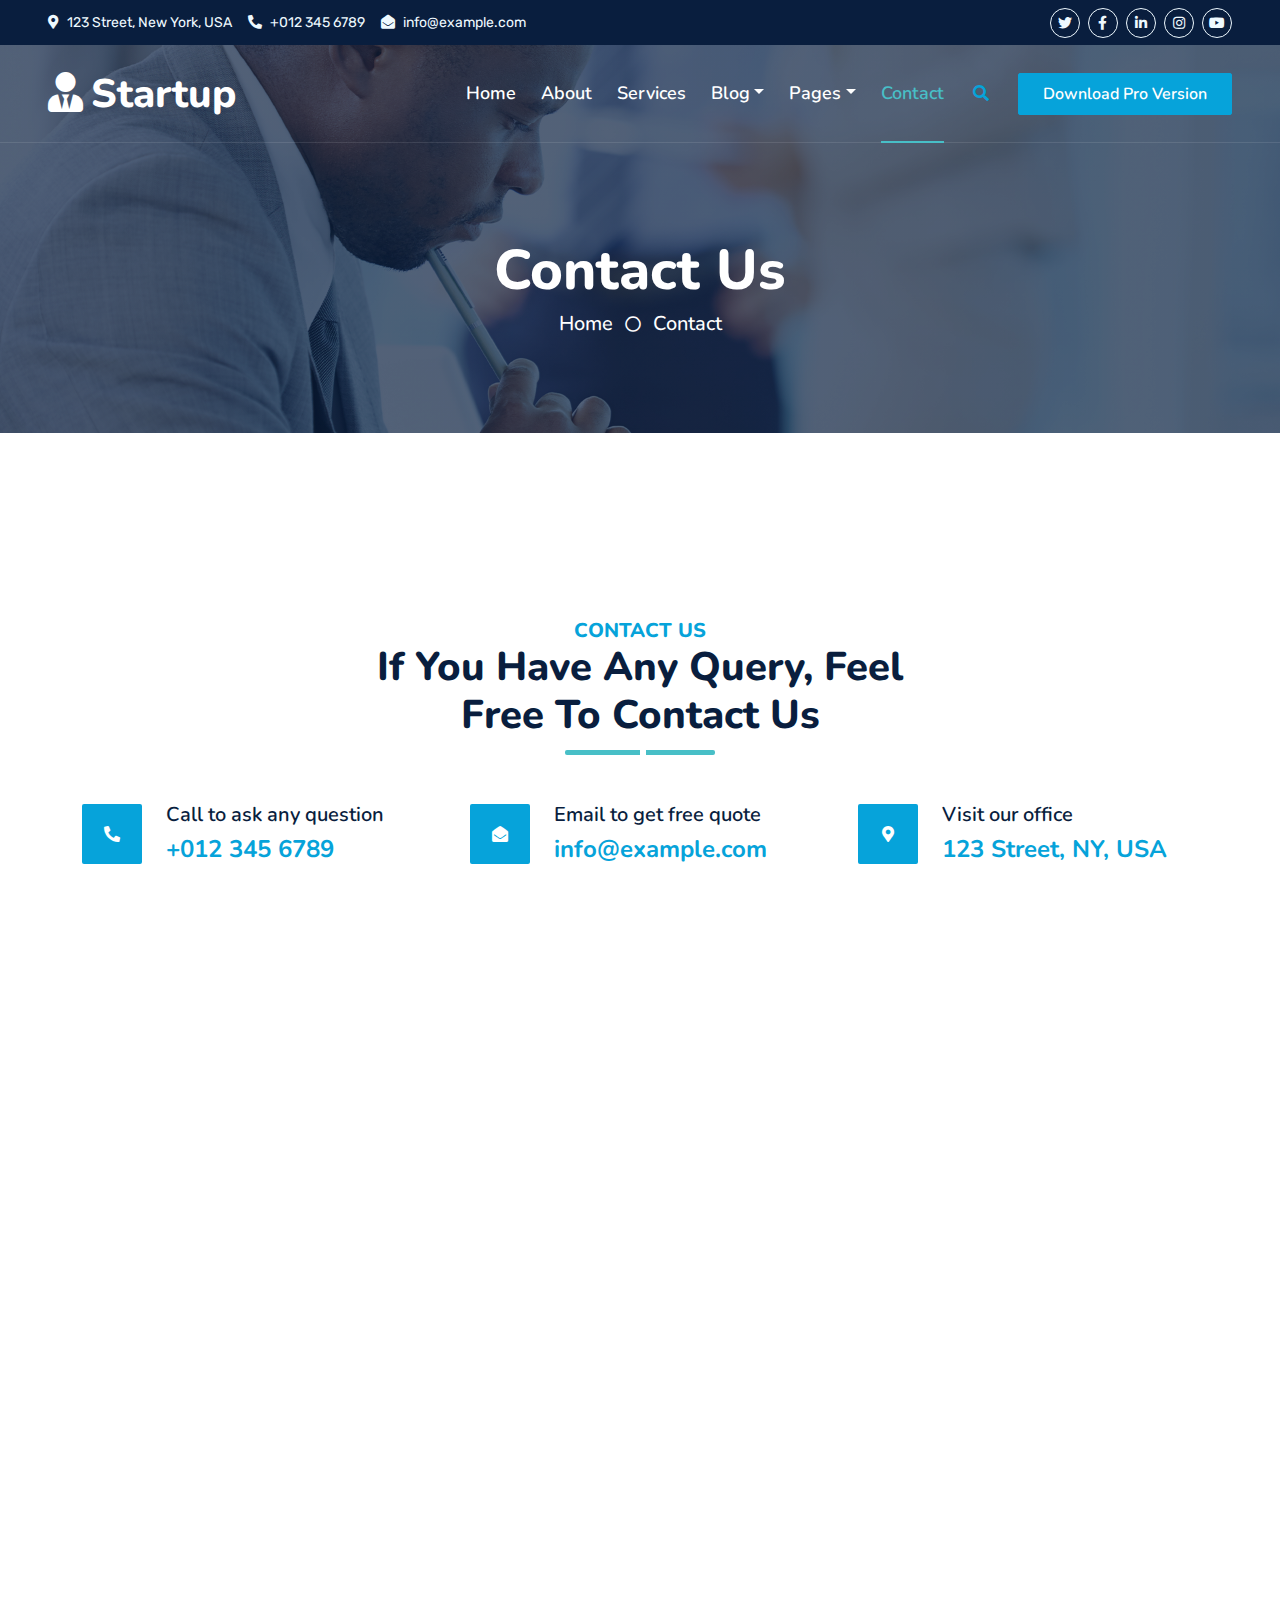
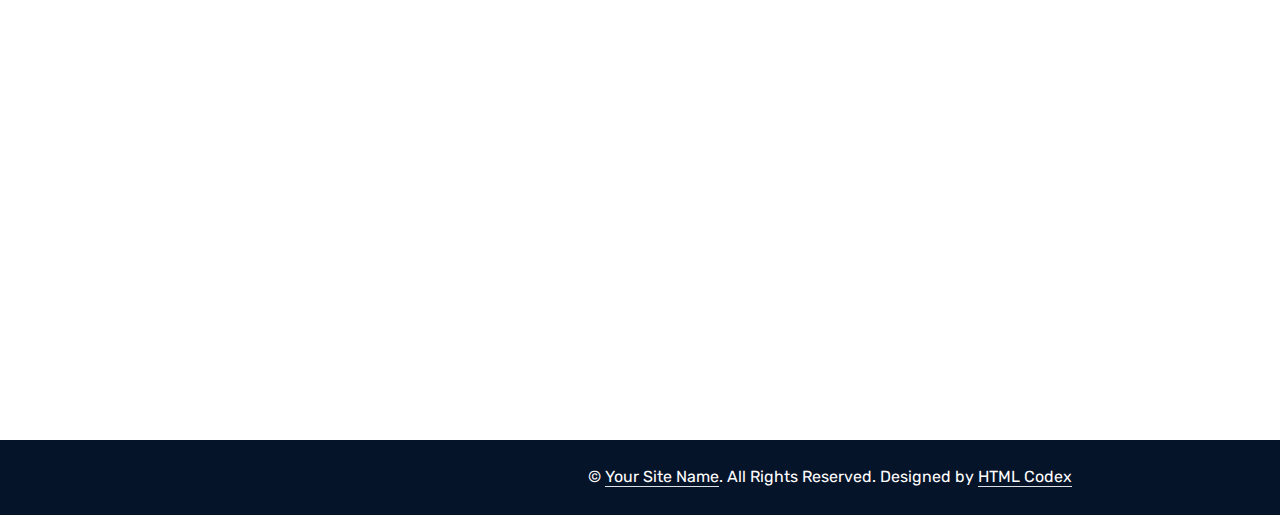
<file: contact.html>
<!DOCTYPE html>
<html lang="en">

<head>
    <meta charset="utf-8">
    <title>Startup - Startup Website Template</title>
    <meta content="width=device-width, initial-scale=1.0" name="viewport">
    <meta content="Free HTML Templates" name="keywords">
    <meta content="Free HTML Templates" name="description">

    <!-- Favicon -->
    <link href="img/favicon.ico" rel="icon">

    <!-- Google Web Fonts -->
    <link rel="preconnect" href="https://fonts.googleapis.com">
    <link rel="preconnect" href="https://fonts.gstatic.com" crossorigin>
    <link href="https://fonts.googleapis.com/css2?family=Nunito:wght@400;600;700;800&family=Rubik:wght@400;500;600;700&display=swap" rel="stylesheet">

    <!-- Icon Font Stylesheet -->
    <link href="https://cdnjs.cloudflare.com/ajax/libs/font-awesome/5.10.0/css/all.min.css" rel="stylesheet">
    <link href="https://cdn.jsdelivr.net/npm/bootstrap-icons@1.4.1/font/bootstrap-icons.css" rel="stylesheet">

    <!-- Libraries Stylesheet -->
    <link href="lib/owlcarousel/assets/owl.carousel.min.css" rel="stylesheet">
    <link href="lib/animate/animate.min.css" rel="stylesheet">

    <!-- Customized Bootstrap Stylesheet -->
    <link href="css/bootstrap.min.css" rel="stylesheet">

    <!-- Template Stylesheet -->
    <link href="css/style.css" rel="stylesheet">
</head>

<body>
    <!-- Spinner Start -->
    <div id="spinner" class="show bg-white position-fixed translate-middle w-100 vh-100 top-50 start-50 d-flex align-items-center justify-content-center">
        <div class="spinner"></div>
    </div>
    <!-- Spinner End -->


    <!-- Topbar Start -->
    <div class="container-fluid bg-dark px-5 d-none d-lg-block">
        <div class="row gx-0">
            <div class="col-lg-8 text-center text-lg-start mb-2 mb-lg-0">
                <div class="d-inline-flex align-items-center" style="height: 45px;">
                    <small class="me-3 text-light"><i class="fa fa-map-marker-alt me-2"></i>123 Street, New York, USA</small>
                    <small class="me-3 text-light"><i class="fa fa-phone-alt me-2"></i>+012 345 6789</small>
                    <small class="text-light"><i class="fa fa-envelope-open me-2"></i>info@example.com</small>
                </div>
            </div>
            <div class="col-lg-4 text-center text-lg-end">
                <div class="d-inline-flex align-items-center" style="height: 45px;">
                    <a class="btn btn-sm btn-outline-light btn-sm-square rounded-circle me-2" href=""><i class="fab fa-twitter fw-normal"></i></a>
                    <a class="btn btn-sm btn-outline-light btn-sm-square rounded-circle me-2" href=""><i class="fab fa-facebook-f fw-normal"></i></a>
                    <a class="btn btn-sm btn-outline-light btn-sm-square rounded-circle me-2" href=""><i class="fab fa-linkedin-in fw-normal"></i></a>
                    <a class="btn btn-sm btn-outline-light btn-sm-square rounded-circle me-2" href=""><i class="fab fa-instagram fw-normal"></i></a>
                    <a class="btn btn-sm btn-outline-light btn-sm-square rounded-circle" href=""><i class="fab fa-youtube fw-normal"></i></a>
                </div>
            </div>
        </div>
    </div>
    <!-- Topbar End -->


    <!-- Navbar Start -->
    <div class="container-fluid position-relative p-0">
        <nav class="navbar navbar-expand-lg navbar-dark px-5 py-3 py-lg-0">
            <a href="index.html" class="navbar-brand p-0">
                <h1 class="m-0"><i class="fa fa-user-tie me-2"></i>Startup</h1>
            </a>
            <button class="navbar-toggler" type="button" data-bs-toggle="collapse" data-bs-target="#navbarCollapse">
                <span class="fa fa-bars"></span>
            </button>
            <div class="collapse navbar-collapse" id="navbarCollapse">
                <div class="navbar-nav ms-auto py-0">
                    <a href="index.html" class="nav-item nav-link">Home</a>
                    <a href="about.html" class="nav-item nav-link">About</a>
                    <a href="service.html" class="nav-item nav-link">Services</a>
                    <div class="nav-item dropdown">
                        <a href="#" class="nav-link dropdown-toggle" data-bs-toggle="dropdown">Blog</a>
                        <div class="dropdown-menu m-0">
                            <a href="blog.html" class="dropdown-item">Blog Grid</a>
                            <a href="detail.html" class="dropdown-item">Blog Detail</a>
                        </div>
                    </div>
                    <div class="nav-item dropdown">
                        <a href="#" class="nav-link dropdown-toggle" data-bs-toggle="dropdown">Pages</a>
                        <div class="dropdown-menu m-0">
                            <a href="price.html" class="dropdown-item">Pricing Plan</a>
                            <a href="feature.html" class="dropdown-item">Our features</a>
                            <a href="team.html" class="dropdown-item">Team Members</a>
                            <a href="testimonial.html" class="dropdown-item">Testimonial</a>
                            <a href="quote.html" class="dropdown-item">Free Quote</a>
                        </div>
                    </div>
                    <a href="contact.html" class="nav-item nav-link active">Contact</a>
                </div>
                <butaton type="button" class="btn text-primary ms-3" data-bs-toggle="modal" data-bs-target="#searchModal"><i class="fa fa-search"></i></butaton>
                <a href="https://htmlcodex.com/startup-company-website-template" class="btn btn-primary py-2 px-4 ms-3">Download Pro Version</a>
            </div>
        </nav>

        <div class="container-fluid bg-primary py-5 bg-header" style="margin-bottom: 90px;">
            <div class="row py-5">
                <div class="col-12 pt-lg-5 mt-lg-5 text-center">
                    <h1 class="display-4 text-white animated zoomIn">Contact Us</h1>
                    <a href="" class="h5 text-white">Home</a>
                    <i class="far fa-circle text-white px-2"></i>
                    <a href="" class="h5 text-white">Contact</a>
                </div>
            </div>
        </div>
    </div>
    <!-- Navbar End -->


    <!-- Full Screen Search Start -->
    <div class="modal fade" id="searchModal" tabindex="-1">
        <div class="modal-dialog modal-fullscreen">
            <div class="modal-content" style="background: rgba(9, 30, 62, .7);">
                <div class="modal-header border-0">
                    <button type="button" class="btn bg-white btn-close" data-bs-dismiss="modal" aria-label="Close"></button>
                </div>
                <div class="modal-body d-flex align-items-center justify-content-center">
                    <div class="input-group" style="max-width: 600px;">
                        <input type="text" class="form-control bg-transparent border-primary p-3" placeholder="Type search keyword">
                        <button class="btn btn-primary px-4"><i class="bi bi-search"></i></button>
                    </div>
                </div>
            </div>
        </div>
    </div>
    <!-- Full Screen Search End -->


    <!-- Contact Start -->
    <div class="container-fluid py-5 wow fadeInUp" data-wow-delay="0.1s">
        <div class="container py-5">
            <div class="section-title text-center position-relative pb-3 mb-5 mx-auto" style="max-width: 600px;">
                <h5 class="fw-bold text-primary text-uppercase">Contact Us</h5>
                <h1 class="mb-0">If You Have Any Query, Feel Free To Contact Us</h1>
            </div>
            <div class="row g-5 mb-5">
                <div class="col-lg-4">
                    <div class="d-flex align-items-center wow fadeIn" data-wow-delay="0.1s">
                        <div class="bg-primary d-flex align-items-center justify-content-center rounded" style="width: 60px; height: 60px;">
                            <i class="fa fa-phone-alt text-white"></i>
                        </div>
                        <div class="ps-4">
                            <h5 class="mb-2">Call to ask any question</h5>
                            <h4 class="text-primary mb-0">+012 345 6789</h4>
                        </div>
                    </div>
                </div>
                <div class="col-lg-4">
                    <div class="d-flex align-items-center wow fadeIn" data-wow-delay="0.4s">
                        <div class="bg-primary d-flex align-items-center justify-content-center rounded" style="width: 60px; height: 60px;">
                            <i class="fa fa-envelope-open text-white"></i>
                        </div>
                        <div class="ps-4">
                            <h5 class="mb-2">Email to get free quote</h5>
                            <h4 class="text-primary mb-0">info@example.com</h4>
                        </div>
                    </div>
                </div>
                <div class="col-lg-4">
                    <div class="d-flex align-items-center wow fadeIn" data-wow-delay="0.8s">
                        <div class="bg-primary d-flex align-items-center justify-content-center rounded" style="width: 60px; height: 60px;">
                            <i class="fa fa-map-marker-alt text-white"></i>
                        </div>
                        <div class="ps-4">
                            <h5 class="mb-2">Visit our office</h5>
                            <h4 class="text-primary mb-0">123 Street, NY, USA</h4>
                        </div>
                    </div>
                </div>
            </div>
            <div class="row g-5">
                <div class="col-lg-6 wow slideInUp" data-wow-delay="0.3s">
                    <form>
                        <div class="row g-3">
                            <div class="col-md-6">
                                <input type="text" class="form-control border-0 bg-light px-4" placeholder="Your Name" style="height: 55px;">
                            </div>
                            <div class="col-md-6">
                                <input type="email" class="form-control border-0 bg-light px-4" placeholder="Your Email" style="height: 55px;">
                            </div>
                            <div class="col-12">
                                <input type="text" class="form-control border-0 bg-light px-4" placeholder="Subject" style="height: 55px;">
                            </div>
                            <div class="col-12">
                                <textarea class="form-control border-0 bg-light px-4 py-3" rows="4" placeholder="Message"></textarea>
                            </div>
                            <div class="col-12">
                                <button class="btn btn-primary w-100 py-3" type="submit">Send Message</button>
                            </div>
                        </div>
                    </form>
                </div>
                <div class="col-lg-6 wow slideInUp" data-wow-delay="0.6s">
                    <iframe class="position-relative rounded w-100 h-100"
                        src="https://www.google.com/maps/embed?pb=!1m18!1m12!1m3!1d3001156.4288297426!2d-78.01371936852176!3d42.72876761954724!2m3!1f0!2f0!3f0!3m2!1i1024!2i768!4f13.1!3m3!1m2!1s0x4ccc4bf0f123a5a9%3A0xddcfc6c1de189567!2sNew%20York%2C%20USA!5e0!3m2!1sen!2sbd!4v1603794290143!5m2!1sen!2sbd"
                        frameborder="0" style="min-height: 350px; border:0;" allowfullscreen="" aria-hidden="false"
                        tabindex="0"></iframe>
                </div>
            </div>
        </div>
    </div>
    <!-- Contact End -->


    <!-- Vendor Start -->
    <div class="container-fluid py-5 wow fadeInUp" data-wow-delay="0.1s">
        <div class="container py-5 mb-5">
            <div class="bg-white">
                <div class="owl-carousel vendor-carousel">
                    <img src="img/vendor-1.jpg" alt="">
                    <img src="img/vendor-2.jpg" alt="">
                    <img src="img/vendor-3.jpg" alt="">
                    <img src="img/vendor-4.jpg" alt="">
                    <img src="img/vendor-5.jpg" alt="">
                    <img src="img/vendor-6.jpg" alt="">
                    <img src="img/vendor-7.jpg" alt="">
                    <img src="img/vendor-8.jpg" alt="">
                    <img src="img/vendor-9.jpg" alt="">
                </div>
            </div>
        </div>
    </div>
    <!-- Vendor End -->
    

    <!-- Footer Start -->
    <div class="container-fluid bg-dark text-light mt-5 wow fadeInUp" data-wow-delay="0.1s">
        <div class="container">
            <div class="row gx-5">
                <div class="col-lg-4 col-md-6 footer-about">
                    <div class="d-flex flex-column align-items-center justify-content-center text-center h-100 bg-primary p-4">
                        <a href="index.html" class="navbar-brand">
                            <h1 class="m-0 text-white"><i class="fa fa-user-tie me-2"></i>Startup</h1>
                        </a>
                        <p class="mt-3 mb-4">Lorem diam sit erat dolor elitr et, diam lorem justo amet clita stet eos sit. Elitr dolor duo lorem, elitr clita ipsum sea. Diam amet erat lorem stet eos. Diam amet et kasd eos duo.</p>
                        <form action="">
                            <div class="input-group">
                                <input type="text" class="form-control border-white p-3" placeholder="Your Email">
                                <button class="btn btn-dark">Sign Up</button>
                            </div>
                        </form>
                    </div>
                </div>
                <div class="col-lg-8 col-md-6">
                    <div class="row gx-5">
                        <div class="col-lg-4 col-md-12 pt-5 mb-5">
                            <div class="section-title section-title-sm position-relative pb-3 mb-4">
                                <h3 class="text-light mb-0">Get In Touch</h3>
                            </div>
                            <div class="d-flex mb-2">
                                <i class="bi bi-geo-alt text-primary me-2"></i>
                                <p class="mb-0">123 Street, New York, USA</p>
                            </div>
                            <div class="d-flex mb-2">
                                <i class="bi bi-envelope-open text-primary me-2"></i>
                                <p class="mb-0">info@example.com</p>
                            </div>
                            <div class="d-flex mb-2">
                                <i class="bi bi-telephone text-primary me-2"></i>
                                <p class="mb-0">+012 345 67890</p>
                            </div>
                            <div class="d-flex mt-4">
                                <a class="btn btn-primary btn-square me-2" href="#"><i class="fab fa-twitter fw-normal"></i></a>
                                <a class="btn btn-primary btn-square me-2" href="#"><i class="fab fa-facebook-f fw-normal"></i></a>
                                <a class="btn btn-primary btn-square me-2" href="#"><i class="fab fa-linkedin-in fw-normal"></i></a>
                                <a class="btn btn-primary btn-square" href="#"><i class="fab fa-instagram fw-normal"></i></a>
                            </div>
                        </div>
                        <div class="col-lg-4 col-md-12 pt-0 pt-lg-5 mb-5">
                            <div class="section-title section-title-sm position-relative pb-3 mb-4">
                                <h3 class="text-light mb-0">Quick Links</h3>
                            </div>
                            <div class="link-animated d-flex flex-column justify-content-start">
                                <a class="text-light mb-2" href="#"><i class="bi bi-arrow-right text-primary me-2"></i>Home</a>
                                <a class="text-light mb-2" href="#"><i class="bi bi-arrow-right text-primary me-2"></i>About Us</a>
                                <a class="text-light mb-2" href="#"><i class="bi bi-arrow-right text-primary me-2"></i>Our Services</a>
                                <a class="text-light mb-2" href="#"><i class="bi bi-arrow-right text-primary me-2"></i>Meet The Team</a>
                                <a class="text-light mb-2" href="#"><i class="bi bi-arrow-right text-primary me-2"></i>Latest Blog</a>
                                <a class="text-light" href="#"><i class="bi bi-arrow-right text-primary me-2"></i>Contact Us</a>
                            </div>
                        </div>
                        <div class="col-lg-4 col-md-12 pt-0 pt-lg-5 mb-5">
                            <div class="section-title section-title-sm position-relative pb-3 mb-4">
                                <h3 class="text-light mb-0">Popular Links</h3>
                            </div>
                            <div class="link-animated d-flex flex-column justify-content-start">
                                <a class="text-light mb-2" href="#"><i class="bi bi-arrow-right text-primary me-2"></i>Home</a>
                                <a class="text-light mb-2" href="#"><i class="bi bi-arrow-right text-primary me-2"></i>About Us</a>
                                <a class="text-light mb-2" href="#"><i class="bi bi-arrow-right text-primary me-2"></i>Our Services</a>
                                <a class="text-light mb-2" href="#"><i class="bi bi-arrow-right text-primary me-2"></i>Meet The Team</a>
                                <a class="text-light mb-2" href="#"><i class="bi bi-arrow-right text-primary me-2"></i>Latest Blog</a>
                                <a class="text-light" href="#"><i class="bi bi-arrow-right text-primary me-2"></i>Contact Us</a>
                            </div>
                        </div>
                    </div>
                </div>
            </div>
        </div>
    </div>
    <div class="container-fluid text-white" style="background: #061429;">
        <div class="container text-center">
            <div class="row justify-content-end">
                <div class="col-lg-8 col-md-6">
                    <div class="d-flex align-items-center justify-content-center" style="height: 75px;">
                        <p class="mb-0">&copy; <a class="text-white border-bottom" href="#">Your Site Name</a>. All Rights Reserved. 
						
						<!--/*** This template is free as long as you keep the footer author’s credit link/attribution link/backlink. If you'd like to use the template without the footer author’s credit link/attribution link/backlink, you can purchase the Credit Removal License from "https://htmlcodex.com/credit-removal". Thank you for your support. ***/-->
						Designed by <a class="text-white border-bottom" href="https://htmlcodex.com">HTML Codex</a></p>
                    </div>
                </div>
            </div>
        </div>
    </div>
    <!-- Footer End -->


    <!-- Back to Top -->
    <a href="#" class="btn btn-lg btn-primary btn-lg-square rounded back-to-top"><i class="bi bi-arrow-up"></i></a>


    <!-- JavaScript Libraries -->
    <script src="https://code.jquery.com/jquery-3.4.1.min.js"></script>
    <script src="https://cdn.jsdelivr.net/npm/bootstrap@5.0.0/dist/js/bootstrap.bundle.min.js"></script>
    <script src="lib/wow/wow.min.js"></script>
    <script src="lib/easing/easing.min.js"></script>
    <script src="lib/waypoints/waypoints.min.js"></script>
    <script src="lib/counterup/counterup.min.js"></script>
    <script src="lib/owlcarousel/owl.carousel.min.js"></script>

    <!-- Template Javascript -->
    <script src="js/main.js"></script>
</body>

</html>
</file>
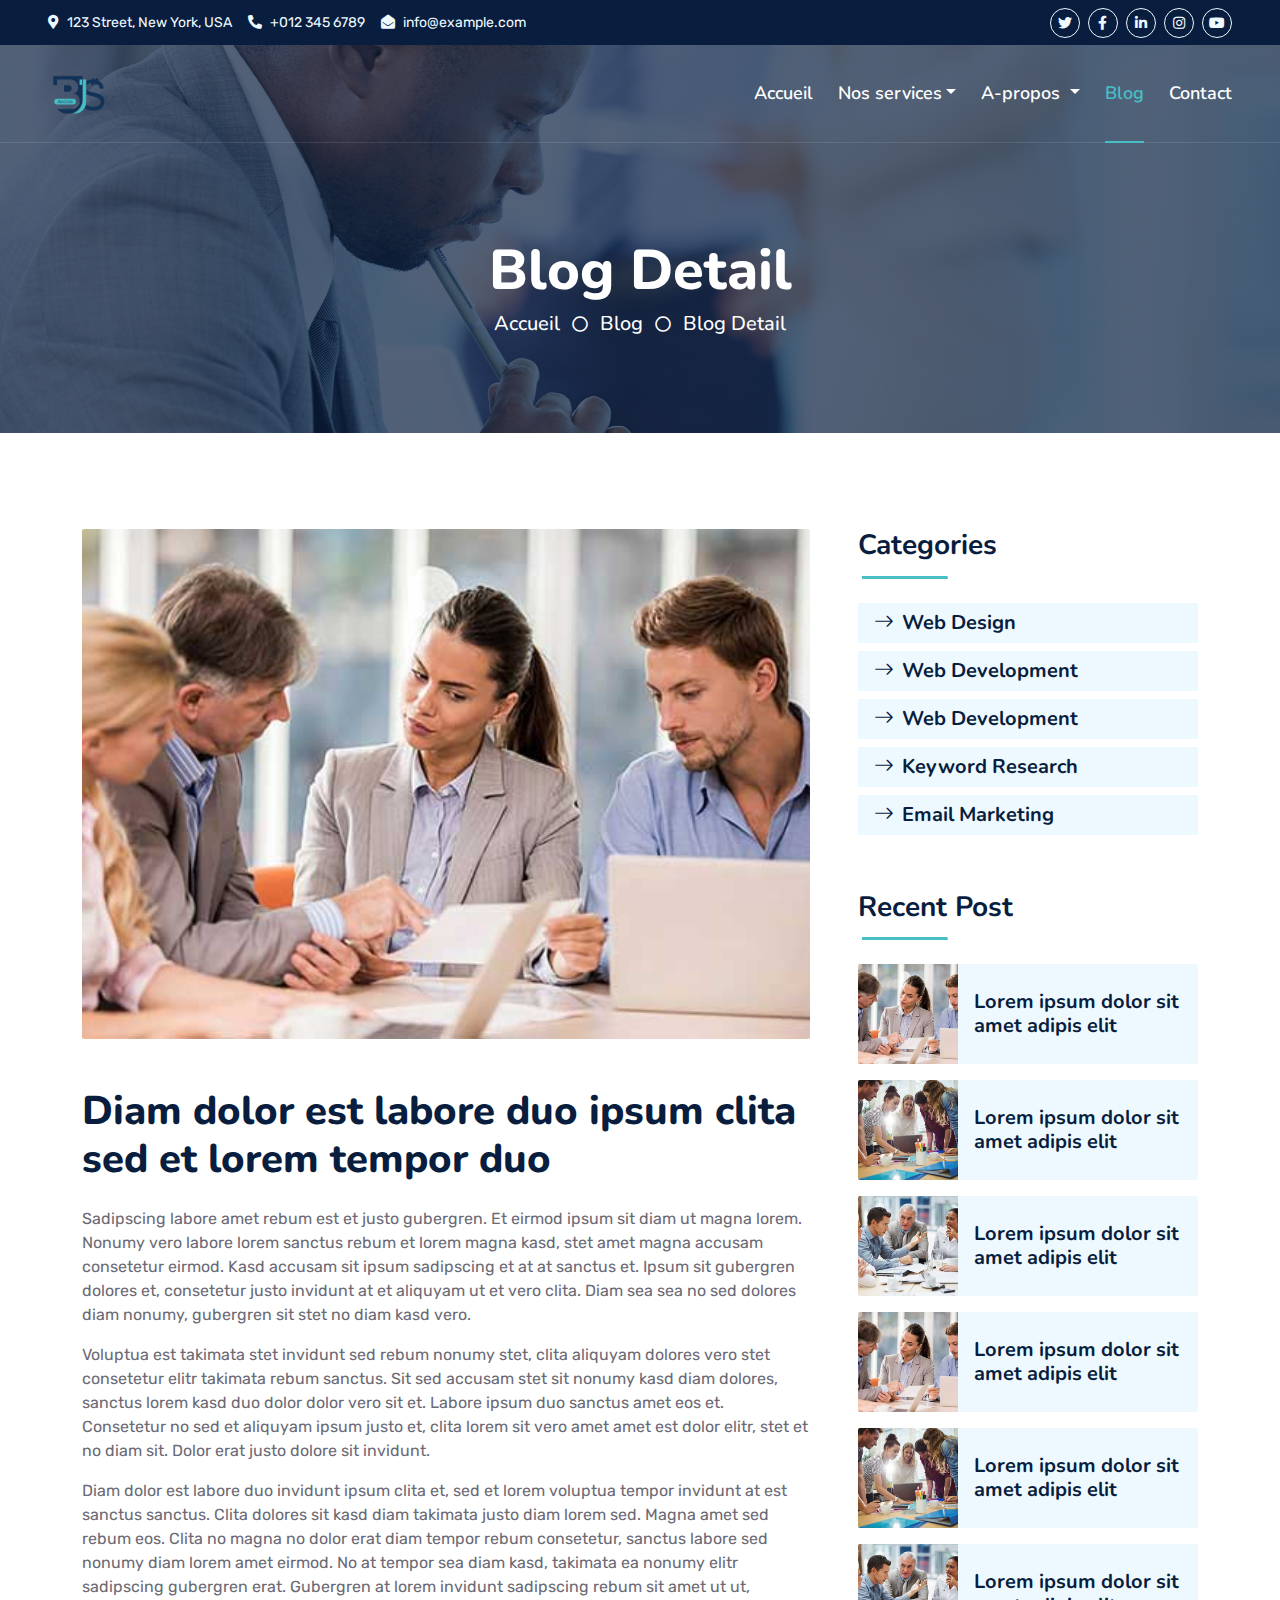
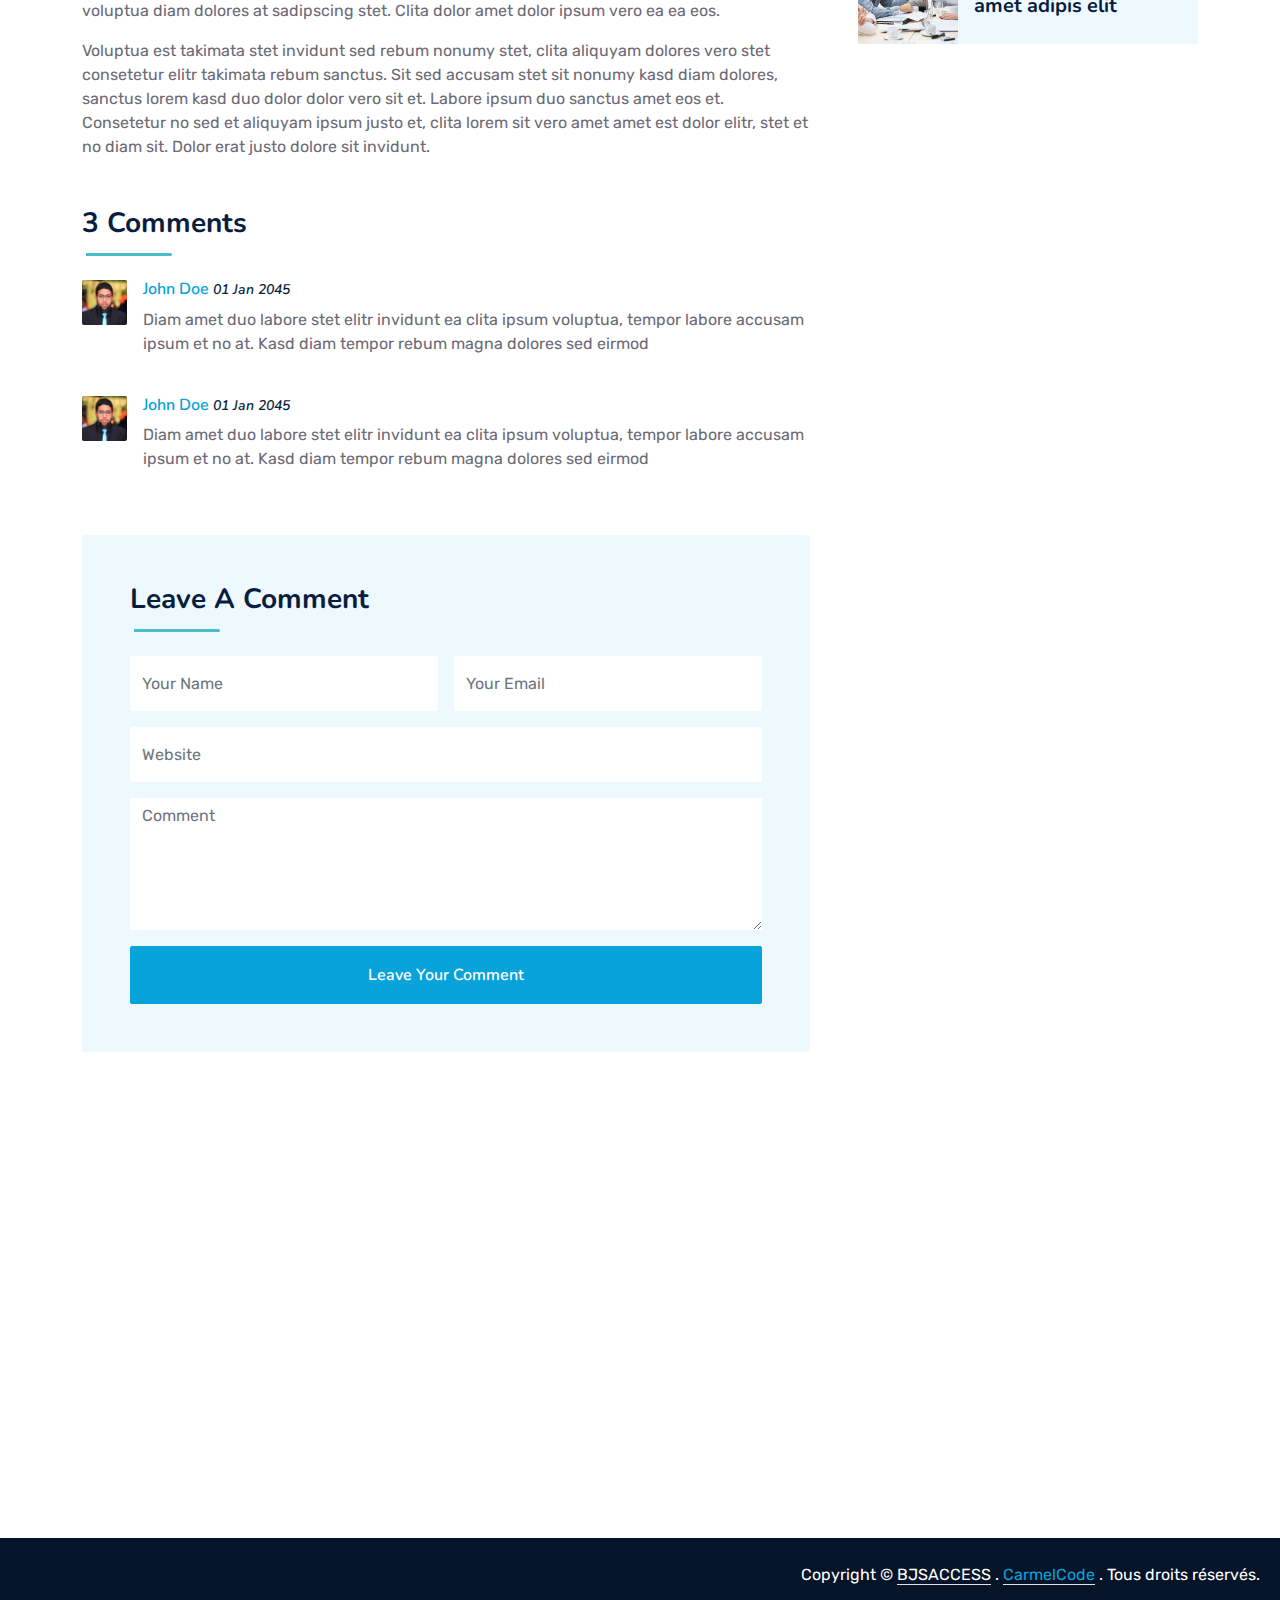
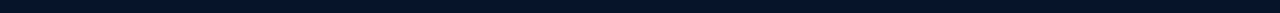
<file: detail-.html>
<!DOCTYPE html>
<html lang="en">
  <head>
    <meta charset="utf-8" />
    <title>Startup - Startup Website Template</title>
    <meta content="width=device-width, initial-scale=1.0" name="viewport" />
    <meta content="Free HTML Templates" name="keywords" />
    <meta content="Free HTML Templates" name="description" />

    <!-- Favicon -->
    <link href="img/favicon.ico" rel="icon" />

    <!-- Google Web Fonts -->
    <link rel="preconnect" href="https://fonts.googleapis.com" />
    <link rel="preconnect" href="https://fonts.gstatic.com" crossorigin />
    <link
      href="https://fonts.googleapis.com/css2?family=Nunito:wght@400;600;700;800&family=Rubik:wght@400;500;600;700&display=swap"
      rel="stylesheet"
    />

    <!-- Icon Font Stylesheet -->
    <link
      href="https://cdnjs.cloudflare.com/ajax/libs/font-awesome/5.10.0/css/all.min.css"
      rel="stylesheet"
    />
    <link
      href="https://cdn.jsdelivr.net/npm/bootstrap-icons@1.4.1/font/bootstrap-icons.css"
      rel="stylesheet"
    />

    <!-- Libraries Stylesheet -->
    <link href="lib/owlcarousel/assets/owl.carousel.min.css" rel="stylesheet" />
    <link href="lib/animate/animate.min.css" rel="stylesheet" />

    <!-- Customized Bootstrap Stylesheet -->
    <link href="css/bootstrap.min.css" rel="stylesheet" />

    <!-- Template Stylesheet -->
    <link href="css/style.css" rel="stylesheet" />
  </head>

  <body>
    <!-- Spinner Start -->
    <div
      id="spinner"
      class="show bg-white position-fixed translate-middle w-100 vh-100 top-50 start-50 d-flex align-items-center justify-content-center"
    >
      <div class="spinner"></div>
    </div>
    <!-- Spinner End -->

    <!-- Topbar Start -->
    <div class="container-fluid bg-dark px-5 d-none d-lg-block">
      <div class="row gx-0">
        <div class="col-lg-8 text-center text-lg-start mb-2 mb-lg-0">
          <div class="d-inline-flex align-items-center" style="height: 45px">
            <small class="me-3 text-light"
              ><i class="fa fa-map-marker-alt me-2"></i>123 Street, New York,
              USA</small
            >
            <small class="me-3 text-light"
              ><i class="fa fa-phone-alt me-2"></i>+012 345 6789</small
            >
            <small class="text-light"
              ><i class="fa fa-envelope-open me-2"></i>info@example.com</small
            >
          </div>
        </div>
        <div class="col-lg-4 text-center text-lg-end">
          <div class="d-inline-flex align-items-center" style="height: 45px">
            <a
              class="btn btn-sm btn-outline-light btn-sm-square rounded-circle me-2"
              href=""
              ><i class="fab fa-twitter fw-normal"></i
            ></a>
            <a
              class="btn btn-sm btn-outline-light btn-sm-square rounded-circle me-2"
              href=""
              ><i class="fab fa-facebook-f fw-normal"></i
            ></a>
            <a
              class="btn btn-sm btn-outline-light btn-sm-square rounded-circle me-2"
              href=""
              ><i class="fab fa-linkedin-in fw-normal"></i
            ></a>
            <a
              class="btn btn-sm btn-outline-light btn-sm-square rounded-circle me-2"
              href=""
              ><i class="fab fa-instagram fw-normal"></i
            ></a>
            <a
              class="btn btn-sm btn-outline-light btn-sm-square rounded-circle"
              href=""
              ><i class="fab fa-youtube fw-normal"></i
            ></a>
          </div>
        </div>
      </div>
    </div>
    <!-- Topbar End -->

    <!-- Navbar Start -->
    <div class="container-fluid position-relative p-0">
      <nav class="navbar navbar-expand-lg navbar-dark px-5 py-3 py-lg-0">
        <a href="/" class="navbar-brand p-0">
          <img style="width: 60px" src="img/logo.png" alt="Logo Bjs Access" />
        </a>
        <button
          class="navbar-toggler"
          type="button"
          data-bs-toggle="collapse"
          data-bs-target="#navbarCollapse"
        >
          <span class="fa fa-bars"></span>
        </button>
        <div class="collapse navbar-collapse" id="navbarCollapse">
          <div class="navbar-nav ms-auto py-0">
            <a href="/" class="nav-item nav-link">Accueil</a>

            <div class="nav-item dropdown">
              <a
                href="#"
                class="nav-link dropdown-toggle"
                data-bs-toggle="dropdown"
                >Nos services</a
              >
              <div class="dropdown-menu m-0">
                <a href="/service" class="dropdown-item"
                  ><i
                    class="fas fa-hands-helping text-primary"
                    style="padding-right: 8px"
                  ></i>
                  <span>Support Commercial</span></a
                >
                <a href="/service/coaching.html" class="dropdown-item"
                  ><i
                    class="fas fa-chalkboard-teacher text-primary"
                    style="padding-right: 8px"
                  ></i>
                  <span>Formation & Coaching</span></a
                >
                <a href="/service/invest.html" class="dropdown-item"
                  ><i
                    class="fas fa-chart-line text-primary"
                    style="padding-right: 8px"
                  ></i>
                  <span>Accompagnement à l’Investissement</span></a
                >
              </div>
            </div>
            <div class="nav-item dropdown">
              <a
                href="#"
                class="nav-link dropdown-toggle"
                data-bs-toggle="dropdown"
                >A-propos
              </a>
              <div class="dropdown-menu m-0">
                <a href="/about" class="dropdown-item"
                  ><i
                    class="fas fa-circle-info text-primary"
                    style="padding-right: 8px"
                  ></i>
                  <span>Qui sommes-nous ?</span></a
                >
                <a href="/about/team.html" class="dropdown-item"
                  ><i
                    class="fas fa-people-group text-primary"
                    style="padding-right: 8px"
                  ></i>
                  <span>Notre équipe</span></a
                >
              </div>
            </div>

            <a href="/blog.html" class="nav-item nav-link active">Blog</a>
            <a href="/contact.html" class="nav-item nav-link">Contact</a>
          </div>
        </div>
      </nav>

      <div class="container-fluid bg-primary py-5 bg-header">
        <div class="row py-5">
          <div class="col-12 pt-lg-5 mt-lg-5 text-center">
            <h1 class="display-4 text-white animated zoomIn">Blog Detail</h1>
            <a href="/" class="h5 text-white user-select-none">Accueil</a>
            <i class="far fa-circle text-white px-2"></i>
            <a href="/blog.html" class="h5 text-white user-select-none">Blog</a>
            <i class="far fa-circle text-white px-2"></i>
            <span class="h5 text-white user-select-none" style="cursor: default"
              >Blog Detail
            </span>
          </div>
        </div>
      </div>
    </div>
    <!-- Navbar End -->

    <!-- Full Screen Search Start -->
    <div class="modal fade" id="searchModal" tabindex="-1">
      <div class="modal-dialog modal-fullscreen">
        <div class="modal-content" style="background: rgba(9, 30, 62, 0.7)">
          <div class="modal-header border-0">
            <button
              type="button"
              class="btn bg-white btn-close"
              data-bs-dismiss="modal"
              aria-label="Close"
            ></button>
          </div>
          <div
            class="modal-body d-flex align-items-center justify-content-center"
          >
            <div class="input-group" style="max-width: 600px">
              <input
                type="text"
                class="form-control bg-transparent border-primary p-3"
                placeholder="Type search keyword"
              />
              <button class="btn btn-primary px-4">
                <i class="bi bi-search"></i>
              </button>
            </div>
          </div>
        </div>
      </div>
    </div>
    <!-- Full Screen Search End -->

    <!-- Blog Start -->
    <div class="container-fluid py-5 wow fadeInUp" data-wow-delay="0.1s">
      <div class="container py-5">
        <div class="row g-5">
          <div class="col-lg-8">
            <!-- Blog Detail Start -->
            <div class="mb-5">
              <img
                class="img-fluid w-100 rounded mb-5"
                src="img/blog-1.jpg"
                alt=""
              />
              <h1 class="mb-4">
                Diam dolor est labore duo ipsum clita sed et lorem tempor duo
              </h1>
              <p>
                Sadipscing labore amet rebum est et justo gubergren. Et eirmod
                ipsum sit diam ut magna lorem. Nonumy vero labore lorem sanctus
                rebum et lorem magna kasd, stet amet magna accusam consetetur
                eirmod. Kasd accusam sit ipsum sadipscing et at at sanctus et.
                Ipsum sit gubergren dolores et, consetetur justo invidunt at et
                aliquyam ut et vero clita. Diam sea sea no sed dolores diam
                nonumy, gubergren sit stet no diam kasd vero.
              </p>
              <p>
                Voluptua est takimata stet invidunt sed rebum nonumy stet, clita
                aliquyam dolores vero stet consetetur elitr takimata rebum
                sanctus. Sit sed accusam stet sit nonumy kasd diam dolores,
                sanctus lorem kasd duo dolor dolor vero sit et. Labore ipsum duo
                sanctus amet eos et. Consetetur no sed et aliquyam ipsum justo
                et, clita lorem sit vero amet amet est dolor elitr, stet et no
                diam sit. Dolor erat justo dolore sit invidunt.
              </p>
              <p>
                Diam dolor est labore duo invidunt ipsum clita et, sed et lorem
                voluptua tempor invidunt at est sanctus sanctus. Clita dolores
                sit kasd diam takimata justo diam lorem sed. Magna amet sed
                rebum eos. Clita no magna no dolor erat diam tempor rebum
                consetetur, sanctus labore sed nonumy diam lorem amet eirmod. No
                at tempor sea diam kasd, takimata ea nonumy elitr sadipscing
                gubergren erat. Gubergren at lorem invidunt sadipscing rebum sit
                amet ut ut, voluptua diam dolores at sadipscing stet. Clita
                dolor amet dolor ipsum vero ea ea eos.
              </p>
              <p>
                Voluptua est takimata stet invidunt sed rebum nonumy stet, clita
                aliquyam dolores vero stet consetetur elitr takimata rebum
                sanctus. Sit sed accusam stet sit nonumy kasd diam dolores,
                sanctus lorem kasd duo dolor dolor vero sit et. Labore ipsum duo
                sanctus amet eos et. Consetetur no sed et aliquyam ipsum justo
                et, clita lorem sit vero amet amet est dolor elitr, stet et no
                diam sit. Dolor erat justo dolore sit invidunt.
              </p>
            </div>
            <!-- Blog Detail End -->

            <!-- Comment List Start -->
            <div class="mb-5">
              <div
                class="section-title section-title-sm position-relative pb-3 mb-4"
              >
                <h3 class="mb-0">3 Comments</h3>
              </div>
              <div class="d-flex mb-4">
                <img
                  src="img/user.jpg"
                  class="img-fluid rounded"
                  style="width: 45px; height: 45px"
                />
                <div class="ps-3">
                  <h6>
                    <a href="">John Doe</a> <small><i>01 Jan 2045</i></small>
                  </h6>
                  <p>
                    Diam amet duo labore stet elitr invidunt ea clita ipsum
                    voluptua, tempor labore accusam ipsum et no at. Kasd diam
                    tempor rebum magna dolores sed eirmod
                  </p>
                </div>
              </div>
              <div class="d-flex mb-4">
                <img
                  src="img/user.jpg"
                  class="img-fluid rounded"
                  style="width: 45px; height: 45px"
                />
                <div class="ps-3">
                  <h6>
                    <a href="">John Doe</a> <small><i>01 Jan 2045</i></small>
                  </h6>
                  <p>
                    Diam amet duo labore stet elitr invidunt ea clita ipsum
                    voluptua, tempor labore accusam ipsum et no at. Kasd diam
                    tempor rebum magna dolores sed eirmod
                  </p>
                </div>
              </div>
            </div>
            <!-- Comment List End -->

            <!-- Comment Form Start -->
            <div class="bg-light rounded p-5">
              <div
                class="section-title section-title-sm position-relative pb-3 mb-4"
              >
                <h3 class="mb-0">Leave A Comment</h3>
              </div>
              <form>
                <div class="row g-3">
                  <div class="col-12 col-sm-6">
                    <input
                      type="text"
                      class="form-control bg-white border-0"
                      placeholder="Your Name"
                      style="height: 55px"
                    />
                  </div>
                  <div class="col-12 col-sm-6">
                    <input
                      type="email"
                      class="form-control bg-white border-0"
                      placeholder="Your Email"
                      style="height: 55px"
                    />
                  </div>
                  <div class="col-12">
                    <input
                      type="text"
                      class="form-control bg-white border-0"
                      placeholder="Website"
                      style="height: 55px"
                    />
                  </div>
                  <div class="col-12">
                    <textarea
                      class="form-control bg-white border-0"
                      rows="5"
                      placeholder="Comment"
                    ></textarea>
                  </div>
                  <div class="col-12">
                    <button class="btn btn-primary w-100 py-3" type="submit">
                      Leave Your Comment
                    </button>
                  </div>
                </div>
              </form>
            </div>
            <!-- Comment Form End -->
          </div>

          <!-- Sidebar Start -->
          <div class="col-lg-4">
            <!-- Category Start -->
            <div class="mb-5 wow slideInUp" data-wow-delay="0.1s">
              <div
                class="section-title section-title-sm position-relative pb-3 mb-4"
              >
                <h3 class="mb-0">Categories</h3>
              </div>
              <div
                class="link-animated d-flex flex-column justify-content-start"
              >
                <a
                  class="h5 fw-semi-bold bg-light rounded py-2 px-3 mb-2"
                  href="#"
                  ><i class="bi bi-arrow-right me-2"></i>Web Design</a
                >
                <a
                  class="h5 fw-semi-bold bg-light rounded py-2 px-3 mb-2"
                  href="#"
                  ><i class="bi bi-arrow-right me-2"></i>Web Development</a
                >
                <a
                  class="h5 fw-semi-bold bg-light rounded py-2 px-3 mb-2"
                  href="#"
                  ><i class="bi bi-arrow-right me-2"></i>Web Development</a
                >
                <a
                  class="h5 fw-semi-bold bg-light rounded py-2 px-3 mb-2"
                  href="#"
                  ><i class="bi bi-arrow-right me-2"></i>Keyword Research</a
                >
                <a
                  class="h5 fw-semi-bold bg-light rounded py-2 px-3 mb-2"
                  href="#"
                  ><i class="bi bi-arrow-right me-2"></i>Email Marketing</a
                >
              </div>
            </div>
            <!-- Category End -->

            <!-- Recent Post Start -->
            <div class="mb-5 wow slideInUp" data-wow-delay="0.1s">
              <div
                class="section-title section-title-sm position-relative pb-3 mb-4"
              >
                <h3 class="mb-0">Recent Post</h3>
              </div>
              <div class="d-flex rounded overflow-hidden mb-3">
                <img
                  class="img-fluid"
                  src="img/blog-1.jpg"
                  style="width: 100px; height: 100px; object-fit: cover"
                  alt=""
                />
                <a
                  href=""
                  class="h5 fw-semi-bold d-flex align-items-center bg-light px-3 mb-0"
                  >Lorem ipsum dolor sit amet adipis elit
                </a>
              </div>
              <div class="d-flex rounded overflow-hidden mb-3">
                <img
                  class="img-fluid"
                  src="img/blog-2.jpg"
                  style="width: 100px; height: 100px; object-fit: cover"
                  alt=""
                />
                <a
                  href=""
                  class="h5 fw-semi-bold d-flex align-items-center bg-light px-3 mb-0"
                  >Lorem ipsum dolor sit amet adipis elit
                </a>
              </div>
              <div class="d-flex rounded overflow-hidden mb-3">
                <img
                  class="img-fluid"
                  src="img/blog-3.jpg"
                  style="width: 100px; height: 100px; object-fit: cover"
                  alt=""
                />
                <a
                  href=""
                  class="h5 fw-semi-bold d-flex align-items-center bg-light px-3 mb-0"
                  >Lorem ipsum dolor sit amet adipis elit
                </a>
              </div>
              <div class="d-flex rounded overflow-hidden mb-3">
                <img
                  class="img-fluid"
                  src="img/blog-1.jpg"
                  style="width: 100px; height: 100px; object-fit: cover"
                  alt=""
                />
                <a
                  href=""
                  class="h5 fw-semi-bold d-flex align-items-center bg-light px-3 mb-0"
                  >Lorem ipsum dolor sit amet adipis elit
                </a>
              </div>
              <div class="d-flex rounded overflow-hidden mb-3">
                <img
                  class="img-fluid"
                  src="img/blog-2.jpg"
                  style="width: 100px; height: 100px; object-fit: cover"
                  alt=""
                />
                <a
                  href=""
                  class="h5 fw-semi-bold d-flex align-items-center bg-light px-3 mb-0"
                  >Lorem ipsum dolor sit amet adipis elit
                </a>
              </div>
              <div class="d-flex rounded overflow-hidden mb-3">
                <img
                  class="img-fluid"
                  src="img/blog-3.jpg"
                  style="width: 100px; height: 100px; object-fit: cover"
                  alt=""
                />
                <a
                  href=""
                  class="h5 fw-semi-bold d-flex align-items-center bg-light px-3 mb-0"
                  >Lorem ipsum dolor sit amet adipis elit
                </a>
              </div>
            </div>
            <!-- Recent Post End -->
          </div>
          <!-- Sidebar End -->
        </div>
      </div>
    </div>
    <!-- Blog End -->

    <!-- Vendor Start -->
    <!-- <div class="container-fluid py-5 wow fadeInUp" data-wow-delay="0.1s">
      <div class="container py-5 mb-5">
        <div class="bg-white">
          <div class="owl-carousel vendor-carousel">
            <img src="img/vendor-1.jpg" alt="" />
            <img src="img/vendor-2.jpg" alt="" />
            <img src="img/vendor-3.jpg" alt="" />
            <img src="img/vendor-4.jpg" alt="" />
            <img src="img/vendor-5.jpg" alt="" />
            <img src="img/vendor-6.jpg" alt="" />
            <img src="img/vendor-7.jpg" alt="" />
            <img src="img/vendor-8.jpg" alt="" />
            <img src="img/vendor-9.jpg" alt="" />
          </div>
        </div>
      </div>
    </div> -->
    <!-- Vendor End -->

    <!-- Footer Start -->
    <div
      class="container-fluid bg-dark text-light mt-5 wow fadeInUp"
      data-wow-delay="0.1s"
    >
      <div class="container">
        <div class="row gx-5">
          <div class="col-lg-1 col-md-4 footer-about"></div>
          <div class="col-lg-8 col-md-6">
            <div class="row gx-5">
              <div class="col-lg-4 col-md-12 pt-5 mb-5">
                <div
                  class="section-title section-title-sm position-relative pb-3 mb-4"
                >
                  <h3 class="text-light mb-0">Contactez-nous</h3>
                </div>
                <div class="d-flex mb-2">
                  <i class="bi bi-geo-alt text-primary me-2"></i>
                  <p class="mb-0">74, Av. du commerce, Gombe, Kinshasa</p>
                </div>
                <div class="d-flex mb-2">
                  <i class="bi bi-envelope-open text-primary me-2"></i>
                  <p class="mb-0">
                    <a href="mailto:contact@bjsaccess.com" style="color: #fff"
                      >contact@bjsaccess.com</a
                    >
                  </p>
                </div>
                <div class="d-flex mb-2">
                  <i class="bi bi-telephone text-primary me-2"></i>
                  <p class="mb-0">
                    <a href="tel:+243831915847" style="color: #fff"
                      >+243 831-915-847</a
                    >
                  </p>
                </div>
                <div class="d-flex mt-4">
                  <a
                    class="btn btn-primary btn-square me-2"
                    href="https://x.com/BJSACCES_01"
                    target="_blank"
                    ><i class="fab fa-x-twitter fw-normal"></i
                  ></a>
                  <a
                    class="btn btn-primary btn-square me-2"
                    href="https://www.facebook.com/BJSaccess"
                    target="_blank"
                    ><i class="fab fa-facebook-f fw-normal"></i
                  ></a>
                  <a
                    class="btn btn-primary btn-square me-2"
                    href="https://www.linkedin.com/in/bjs-acces-184a81348"
                    target="_blank"
                    ><i class="fab fa-linkedin-in fw-normal"></i
                  ></a>
                  <a
                    class="btn btn-primary btn-square"
                    href="https://www.instagram.com/bjs_access"
                    target="_blank"
                    ><i class="fab fa-instagram fw-normal"></i
                  ></a>
                </div>
              </div>
              <div class="col-lg-4 col-md-12 pt-0 pt-lg-5 mb-5">
                <div
                  class="section-title section-title-sm position-relative pb-3 mb-4"
                >
                  <h3 class="text-light mb-0">Liens rapides</h3>
                </div>
                <div
                  class="link-animated d-flex flex-column justify-content-start"
                >
                  <a class="text-light mb-2" href="/"
                    ><i class="bi bi-arrow-right text-primary me-2"></i
                    >Accueil</a
                  >
                  <a class="text-light mb-2" href="/service"
                    ><i class="bi bi-arrow-right text-primary me-2"></i>Nos
                    services</a
                  >
                  <a class="text-light mb-2" href="/about"
                    ><i class="bi bi-arrow-right text-primary me-2"></i
                    >A-propos</a
                  >
                  <a class="text-light" href="/contact.html"
                    ><i class="bi bi-arrow-right text-primary me-2"></i
                    >Contact</a
                  >
                </div>
              </div>
              <div class="col-lg-4 col-md-12 pt-0 pt-lg-5 mb-5"></div>
            </div>
          </div>
        </div>
      </div>
    </div>
    <div
      class="container-fluid d-flex justify-content-center justify-content-sm-end text-white"
      style="background: #061429"
    >
      <div
        class="d-flex align-items-center justify-content-center p-2"
        style="height: 75px"
      >
        <p class="mb-0 text-center">
          Copyright &copy; <span id="current-year"></span>
          <span class="text-white border-bottom text-uppercase">BJSACCESS</span>
          <span>.</span>
          <a
            href="https://carmelcode.vercel.app"
            target="_blank"
            class="border-bottom"
            >CarmelCode</a
          >
          <span>.</span>
          <span>Tous droits réservés.</span>
        </p>
      </div>
    </div>
    <!-- Footer End -->

    <!-- Back to Top -->
    <a href="#" class="btn btn-lg btn-primary btn-lg-square rounded back-to-top"
      ><i class="bi bi-arrow-up"></i
    ></a>

    <!-- JavaScript Libraries -->
    <script src="https://code.jquery.com/jquery-3.4.1.min.js"></script>
    <script src="https://cdn.jsdelivr.net/npm/bootstrap@5.0.0/dist/js/bootstrap.bundle.min.js"></script>
    <script src="lib/wow/wow.min.js"></script>
    <script src="lib/easing/easing.min.js"></script>
    <script src="lib/waypoints/waypoints.min.js"></script>
    <script src="lib/counterup/counterup.min.js"></script>
    <script src="lib/owlcarousel/owl.carousel.min.js"></script>

    <!-- Template Javascript -->
    <script src="js/main.js"></script>

    <!-- Blog -->
    <script src="js/blog.js"></script>
  </body>
</html>
</file>
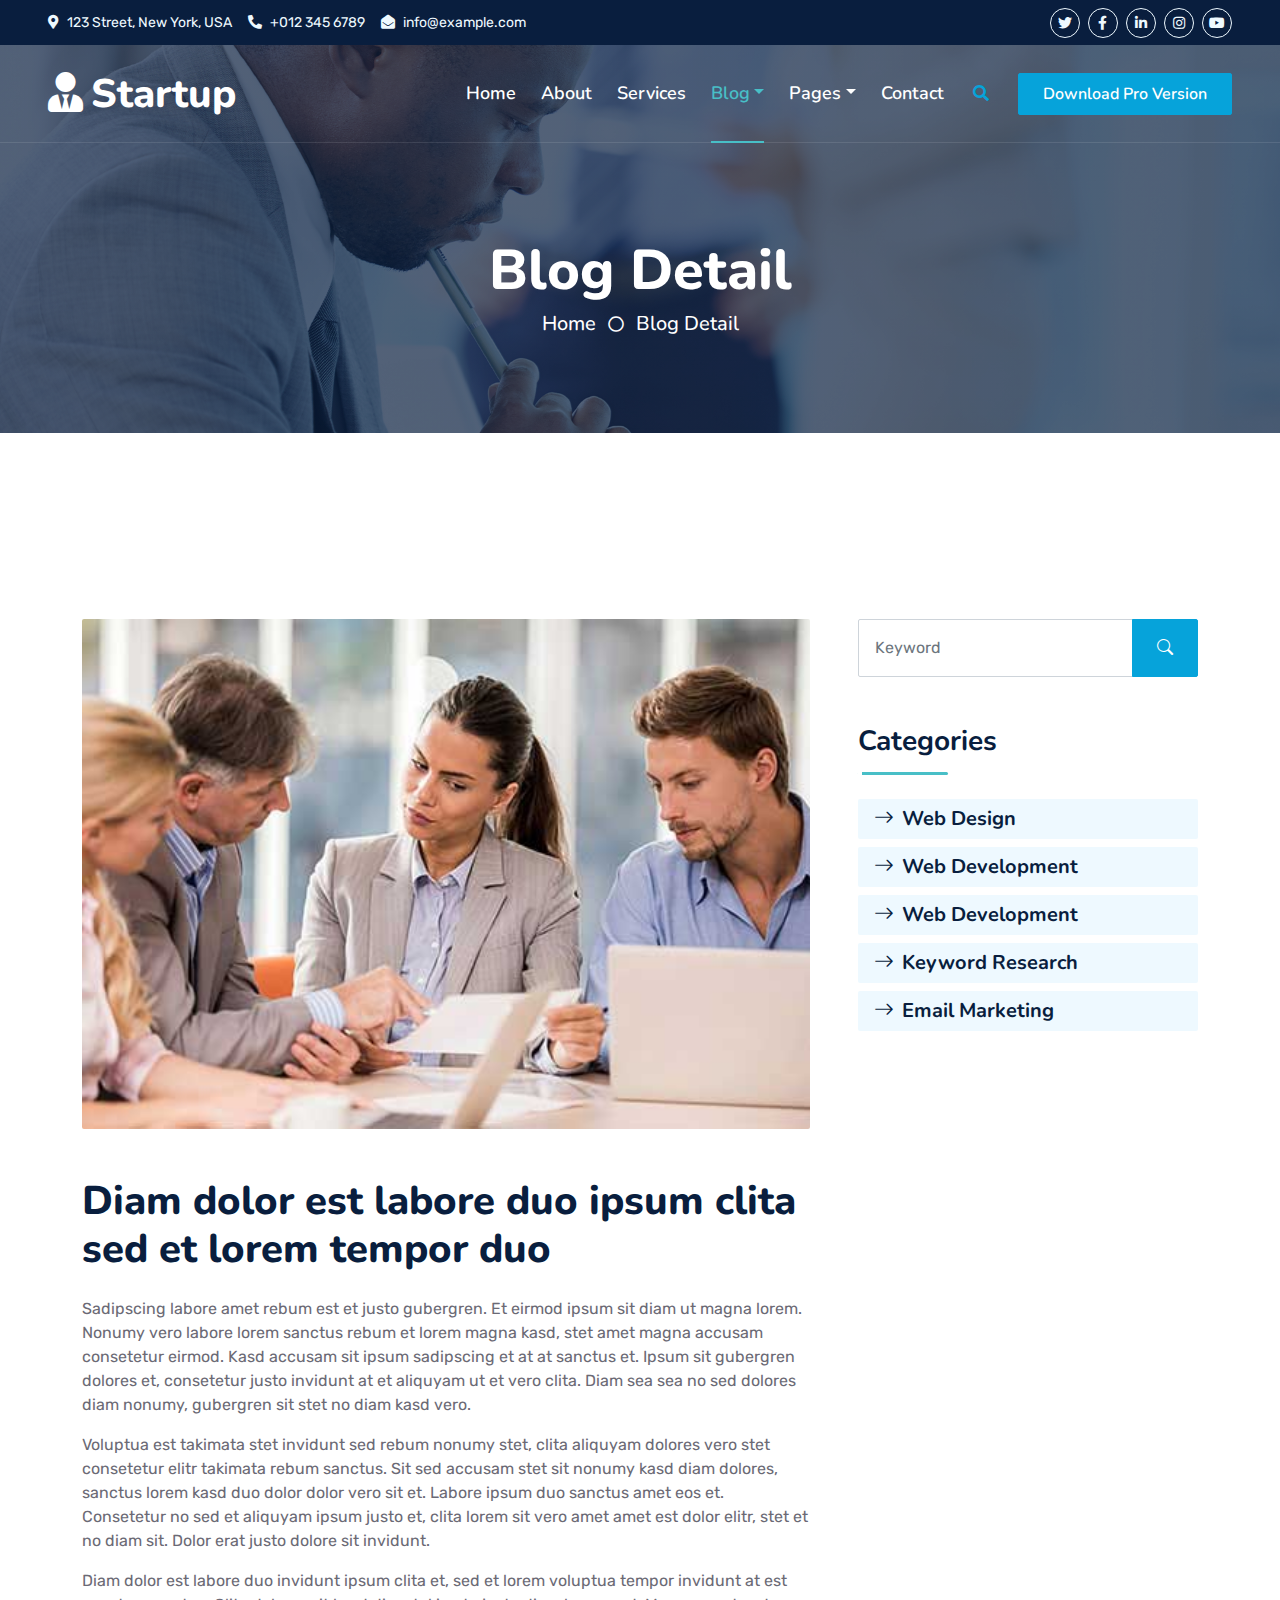
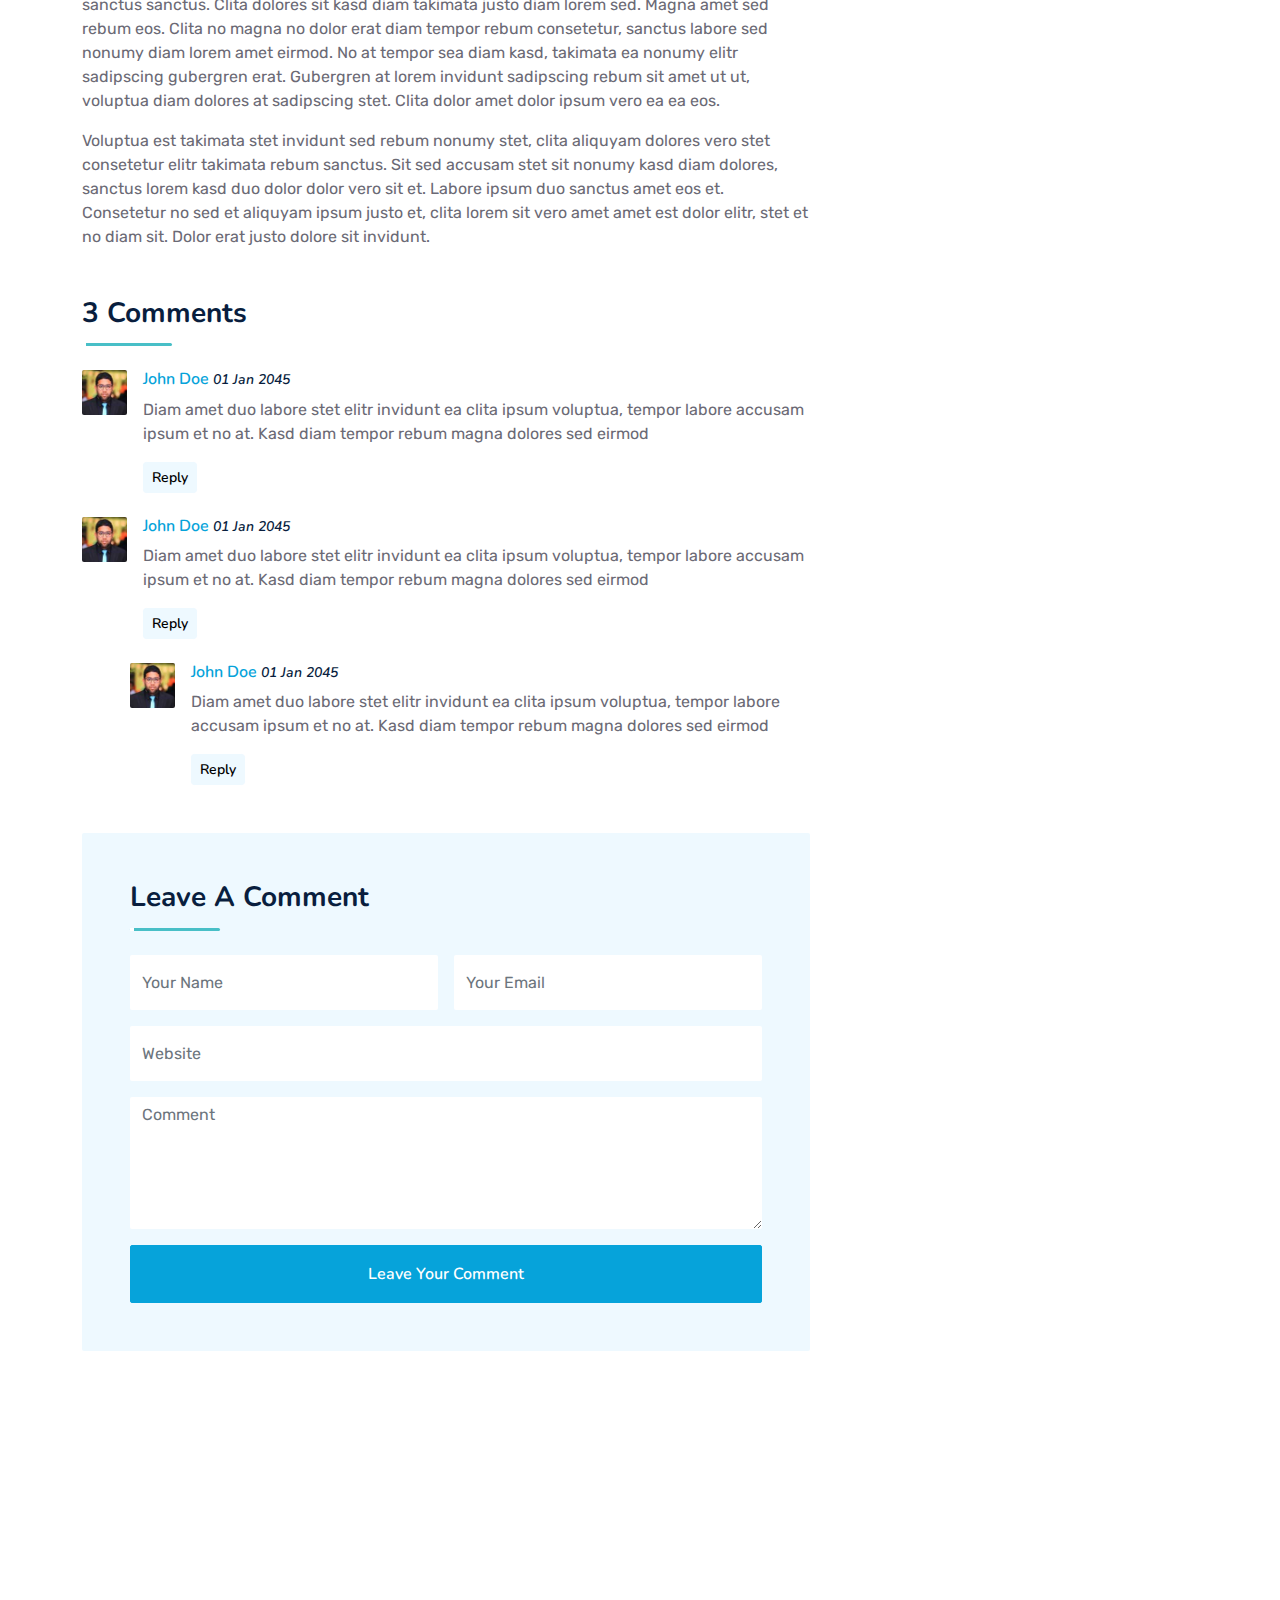
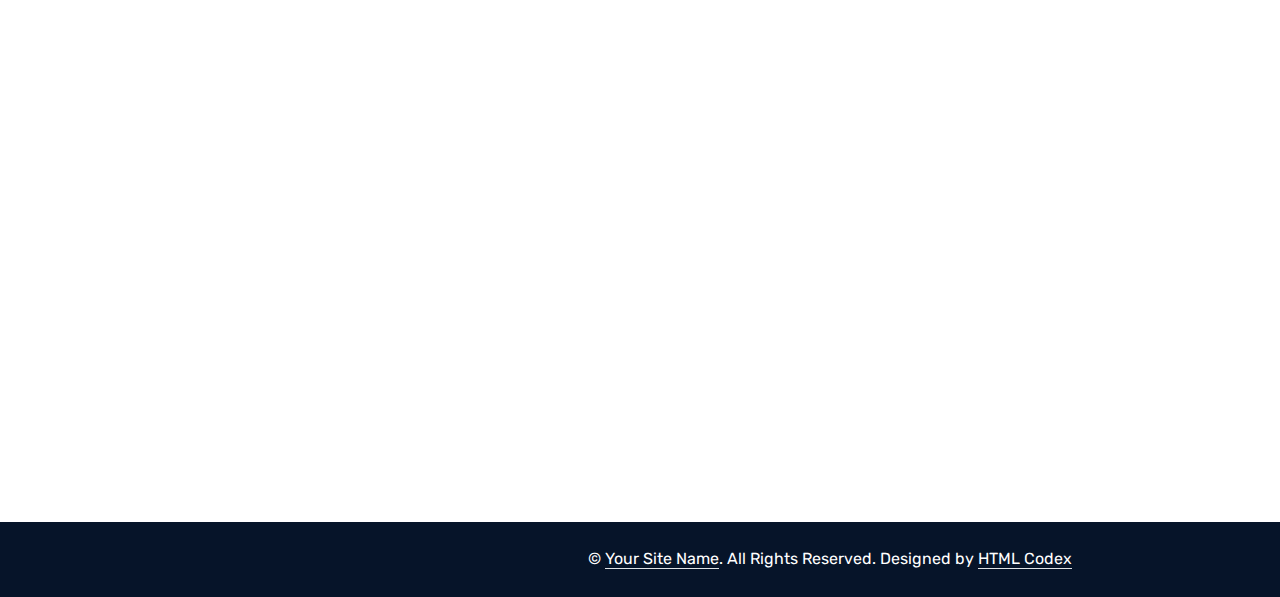
<file: detail.html>
<!DOCTYPE html>
<html lang="en">

<head>
    <meta charset="utf-8">
    <title>Startup - Startup Website Template</title>
    <meta content="width=device-width, initial-scale=1.0" name="viewport">
    <meta content="Free HTML Templates" name="keywords">
    <meta content="Free HTML Templates" name="description">

    <!-- Favicon -->
    <link href="img/favicon.ico" rel="icon">

    <!-- Google Web Fonts -->
    <link rel="preconnect" href="https://fonts.googleapis.com">
    <link rel="preconnect" href="https://fonts.gstatic.com" crossorigin>
    <link href="https://fonts.googleapis.com/css2?family=Nunito:wght@400;600;700;800&family=Rubik:wght@400;500;600;700&display=swap" rel="stylesheet">

    <!-- Icon Font Stylesheet -->
    <link href="https://cdnjs.cloudflare.com/ajax/libs/font-awesome/5.10.0/css/all.min.css" rel="stylesheet">
    <link href="https://cdn.jsdelivr.net/npm/bootstrap-icons@1.4.1/font/bootstrap-icons.css" rel="stylesheet">

    <!-- Libraries Stylesheet -->
    <link href="lib/owlcarousel/assets/owl.carousel.min.css" rel="stylesheet">
    <link href="lib/animate/animate.min.css" rel="stylesheet">

    <!-- Customized Bootstrap Stylesheet -->
    <link href="css/bootstrap.min.css" rel="stylesheet">

    <!-- Template Stylesheet -->
    <link href="css/style.css" rel="stylesheet">
</head>

<body>
    <!-- Spinner Start -->
    <div id="spinner" class="show bg-white position-fixed translate-middle w-100 vh-100 top-50 start-50 d-flex align-items-center justify-content-center">
        <div class="spinner"></div>
    </div>
    <!-- Spinner End -->


    <!-- Topbar Start -->
    <div class="container-fluid bg-dark px-5 d-none d-lg-block">
        <div class="row gx-0">
            <div class="col-lg-8 text-center text-lg-start mb-2 mb-lg-0">
                <div class="d-inline-flex align-items-center" style="height: 45px;">
                    <small class="me-3 text-light"><i class="fa fa-map-marker-alt me-2"></i>123 Street, New York, USA</small>
                    <small class="me-3 text-light"><i class="fa fa-phone-alt me-2"></i>+012 345 6789</small>
                    <small class="text-light"><i class="fa fa-envelope-open me-2"></i>info@example.com</small>
                </div>
            </div>
            <div class="col-lg-4 text-center text-lg-end">
                <div class="d-inline-flex align-items-center" style="height: 45px;">
                    <a class="btn btn-sm btn-outline-light btn-sm-square rounded-circle me-2" href=""><i class="fab fa-twitter fw-normal"></i></a>
                    <a class="btn btn-sm btn-outline-light btn-sm-square rounded-circle me-2" href=""><i class="fab fa-facebook-f fw-normal"></i></a>
                    <a class="btn btn-sm btn-outline-light btn-sm-square rounded-circle me-2" href=""><i class="fab fa-linkedin-in fw-normal"></i></a>
                    <a class="btn btn-sm btn-outline-light btn-sm-square rounded-circle me-2" href=""><i class="fab fa-instagram fw-normal"></i></a>
                    <a class="btn btn-sm btn-outline-light btn-sm-square rounded-circle" href=""><i class="fab fa-youtube fw-normal"></i></a>
                </div>
            </div>
        </div>
    </div>
    <!-- Topbar End -->


    <!-- Navbar Start -->
    <div class="container-fluid position-relative p-0">
        <nav class="navbar navbar-expand-lg navbar-dark px-5 py-3 py-lg-0">
            <a href="index.html" class="navbar-brand p-0">
                <h1 class="m-0"><i class="fa fa-user-tie me-2"></i>Startup</h1>
            </a>
            <button class="navbar-toggler" type="button" data-bs-toggle="collapse" data-bs-target="#navbarCollapse">
                <span class="fa fa-bars"></span>
            </button>
            <div class="collapse navbar-collapse" id="navbarCollapse">
                <div class="navbar-nav ms-auto py-0">
                    <a href="index.html" class="nav-item nav-link">Home</a>
                    <a href="about.html" class="nav-item nav-link">About</a>
                    <a href="service.html" class="nav-item nav-link">Services</a>
                    <div class="nav-item dropdown">
                        <a href="#" class="nav-link dropdown-toggle active" data-bs-toggle="dropdown">Blog</a>
                        <div class="dropdown-menu m-0">
                            <a href="blog.html" class="dropdown-item">Blog Grid</a>
                            <a href="detail.html" class="dropdown-item active">Blog Detail</a>
                        </div>
                    </div>
                    <div class="nav-item dropdown">
                        <a href="#" class="nav-link dropdown-toggle" data-bs-toggle="dropdown">Pages</a>
                        <div class="dropdown-menu m-0">
                            <a href="price.html" class="dropdown-item">Pricing Plan</a>
                            <a href="feature.html" class="dropdown-item">Our features</a>
                            <a href="team.html" class="dropdown-item">Team Members</a>
                            <a href="testimonial.html" class="dropdown-item">Testimonial</a>
                            <a href="quote.html" class="dropdown-item">Free Quote</a>
                        </div>
                    </div>
                    <a href="contact.html" class="nav-item nav-link">Contact</a>
                </div>
                <butaton type="button" class="btn text-primary ms-3" data-bs-toggle="modal" data-bs-target="#searchModal"><i class="fa fa-search"></i></butaton>
                <a href="https://htmlcodex.com/startup-company-website-template" class="btn btn-primary py-2 px-4 ms-3">Download Pro Version</a>
            </div>
        </nav>

        <div class="container-fluid bg-primary py-5 bg-header" style="margin-bottom: 90px;">
            <div class="row py-5">
                <div class="col-12 pt-lg-5 mt-lg-5 text-center">
                    <h1 class="display-4 text-white animated zoomIn">Blog Detail</h1>
                    <a href="" class="h5 text-white">Home</a>
                    <i class="far fa-circle text-white px-2"></i>
                    <a href="" class="h5 text-white">Blog Detail</a>
                </div>
            </div>
        </div>
    </div>
    <!-- Navbar End -->


    <!-- Full Screen Search Start -->
    <div class="modal fade" id="searchModal" tabindex="-1">
        <div class="modal-dialog modal-fullscreen">
            <div class="modal-content" style="background: rgba(9, 30, 62, .7);">
                <div class="modal-header border-0">
                    <button type="button" class="btn bg-white btn-close" data-bs-dismiss="modal" aria-label="Close"></button>
                </div>
                <div class="modal-body d-flex align-items-center justify-content-center">
                    <div class="input-group" style="max-width: 600px;">
                        <input type="text" class="form-control bg-transparent border-primary p-3" placeholder="Type search keyword">
                        <button class="btn btn-primary px-4"><i class="bi bi-search"></i></button>
                    </div>
                </div>
            </div>
        </div>
    </div>
    <!-- Full Screen Search End -->


    <!-- Blog Start -->
    <div class="container-fluid py-5 wow fadeInUp" data-wow-delay="0.1s">
        <div class="container py-5">
            <div class="row g-5">
                <div class="col-lg-8">
                    <!-- Blog Detail Start -->
                    <div class="mb-5">
                        <img class="img-fluid w-100 rounded mb-5" src="img/blog-1.jpg" alt="">
                        <h1 class="mb-4">Diam dolor est labore duo ipsum clita sed et lorem tempor duo</h1>
                        <p>Sadipscing labore amet rebum est et justo gubergren. Et eirmod ipsum sit diam ut
                            magna lorem. Nonumy vero labore lorem sanctus rebum et lorem magna kasd, stet
                            amet magna accusam consetetur eirmod. Kasd accusam sit ipsum sadipscing et at at
                            sanctus et. Ipsum sit gubergren dolores et, consetetur justo invidunt at et
                            aliquyam ut et vero clita. Diam sea sea no sed dolores diam nonumy, gubergren
                            sit stet no diam kasd vero.</p>
                        <p>Voluptua est takimata stet invidunt sed rebum nonumy stet, clita aliquyam dolores
                            vero stet consetetur elitr takimata rebum sanctus. Sit sed accusam stet sit
                            nonumy kasd diam dolores, sanctus lorem kasd duo dolor dolor vero sit et. Labore
                            ipsum duo sanctus amet eos et. Consetetur no sed et aliquyam ipsum justo et,
                            clita lorem sit vero amet amet est dolor elitr, stet et no diam sit. Dolor erat
                            justo dolore sit invidunt.</p>
                        <p>Diam dolor est labore duo invidunt ipsum clita et, sed et lorem voluptua tempor
                            invidunt at est sanctus sanctus. Clita dolores sit kasd diam takimata justo diam
                            lorem sed. Magna amet sed rebum eos. Clita no magna no dolor erat diam tempor
                            rebum consetetur, sanctus labore sed nonumy diam lorem amet eirmod. No at tempor
                            sea diam kasd, takimata ea nonumy elitr sadipscing gubergren erat. Gubergren at
                            lorem invidunt sadipscing rebum sit amet ut ut, voluptua diam dolores at
                            sadipscing stet. Clita dolor amet dolor ipsum vero ea ea eos.</p>
                        <p>Voluptua est takimata stet invidunt sed rebum nonumy stet, clita aliquyam dolores
                            vero stet consetetur elitr takimata rebum sanctus. Sit sed accusam stet sit
                            nonumy kasd diam dolores, sanctus lorem kasd duo dolor dolor vero sit et. Labore
                            ipsum duo sanctus amet eos et. Consetetur no sed et aliquyam ipsum justo et,
                            clita lorem sit vero amet amet est dolor elitr, stet et no diam sit. Dolor erat
                            justo dolore sit invidunt.</p>
                    </div>
                    <!-- Blog Detail End -->
    
                    <!-- Comment List Start -->
                    <div class="mb-5">
                        <div class="section-title section-title-sm position-relative pb-3 mb-4">
                            <h3 class="mb-0">3 Comments</h3>
                        </div>
                        <div class="d-flex mb-4">
                            <img src="img/user.jpg" class="img-fluid rounded" style="width: 45px; height: 45px;">
                            <div class="ps-3">
                                <h6><a href="">John Doe</a> <small><i>01 Jan 2045</i></small></h6>
                                <p>Diam amet duo labore stet elitr invidunt ea clita ipsum voluptua, tempor labore
                                    accusam ipsum et no at. Kasd diam tempor rebum magna dolores sed eirmod</p>
                                <button class="btn btn-sm btn-light">Reply</button>
                            </div>
                        </div>
                        <div class="d-flex mb-4">
                            <img src="img/user.jpg" class="img-fluid rounded" style="width: 45px; height: 45px;">
                            <div class="ps-3">
                                <h6><a href="">John Doe</a> <small><i>01 Jan 2045</i></small></h6>
                                <p>Diam amet duo labore stet elitr invidunt ea clita ipsum voluptua, tempor labore
                                    accusam ipsum et no at. Kasd diam tempor rebum magna dolores sed eirmod</p>
                                <button class="btn btn-sm btn-light">Reply</button>
                            </div>
                        </div>
                        <div class="d-flex ms-5 mb-4">
                            <img src="img/user.jpg" class="img-fluid rounded" style="width: 45px; height: 45px;">
                            <div class="ps-3">
                                <h6><a href="">John Doe</a> <small><i>01 Jan 2045</i></small></h6>
                                <p>Diam amet duo labore stet elitr invidunt ea clita ipsum voluptua, tempor labore
                                    accusam ipsum et no at. Kasd diam tempor rebum magna dolores sed eirmod</p>
                                <button class="btn btn-sm btn-light">Reply</button>
                            </div>
                        </div>
                    </div>
                    <!-- Comment List End -->
    
                    <!-- Comment Form Start -->
                    <div class="bg-light rounded p-5">
                        <div class="section-title section-title-sm position-relative pb-3 mb-4">
                            <h3 class="mb-0">Leave A Comment</h3>
                        </div>
                        <form>
                            <div class="row g-3">
                                <div class="col-12 col-sm-6">
                                    <input type="text" class="form-control bg-white border-0" placeholder="Your Name" style="height: 55px;">
                                </div>
                                <div class="col-12 col-sm-6">
                                    <input type="email" class="form-control bg-white border-0" placeholder="Your Email" style="height: 55px;">
                                </div>
                                <div class="col-12">
                                    <input type="text" class="form-control bg-white border-0" placeholder="Website" style="height: 55px;">
                                </div>
                                <div class="col-12">
                                    <textarea class="form-control bg-white border-0" rows="5" placeholder="Comment"></textarea>
                                </div>
                                <div class="col-12">
                                    <button class="btn btn-primary w-100 py-3" type="submit">Leave Your Comment</button>
                                </div>
                            </div>
                        </form>
                    </div>
                    <!-- Comment Form End -->
                </div>
    
                <!-- Sidebar Start -->
                <div class="col-lg-4">
                    <!-- Search Form Start -->
                    <div class="mb-5 wow slideInUp" data-wow-delay="0.1s">
                        <div class="input-group">
                            <input type="text" class="form-control p-3" placeholder="Keyword">
                            <button class="btn btn-primary px-4"><i class="bi bi-search"></i></button>
                        </div>
                    </div>
                    <!-- Search Form End -->
    
                    <!-- Category Start -->
                    <div class="mb-5 wow slideInUp" data-wow-delay="0.1s">
                        <div class="section-title section-title-sm position-relative pb-3 mb-4">
                            <h3 class="mb-0">Categories</h3>
                        </div>
                        <div class="link-animated d-flex flex-column justify-content-start">
                            <a class="h5 fw-semi-bold bg-light rounded py-2 px-3 mb-2" href="#"><i class="bi bi-arrow-right me-2"></i>Web Design</a>
                            <a class="h5 fw-semi-bold bg-light rounded py-2 px-3 mb-2" href="#"><i class="bi bi-arrow-right me-2"></i>Web Development</a>
                            <a class="h5 fw-semi-bold bg-light rounded py-2 px-3 mb-2" href="#"><i class="bi bi-arrow-right me-2"></i>Web Development</a>
                            <a class="h5 fw-semi-bold bg-light rounded py-2 px-3 mb-2" href="#"><i class="bi bi-arrow-right me-2"></i>Keyword Research</a>
                            <a class="h5 fw-semi-bold bg-light rounded py-2 px-3 mb-2" href="#"><i class="bi bi-arrow-right me-2"></i>Email Marketing</a>
                        </div>
                    </div>
                    <!-- Category End -->
    
                    <!-- Recent Post Start -->
                    <div class="mb-5 wow slideInUp" data-wow-delay="0.1s">
                        <div class="section-title section-title-sm position-relative pb-3 mb-4">
                            <h3 class="mb-0">Recent Post</h3>
                        </div>
                        <div class="d-flex rounded overflow-hidden mb-3">
                            <img class="img-fluid" src="img/blog-1.jpg" style="width: 100px; height: 100px; object-fit: cover;" alt="">
                            <a href="" class="h5 fw-semi-bold d-flex align-items-center bg-light px-3 mb-0">Lorem ipsum dolor sit amet adipis elit
                            </a>
                        </div>
                        <div class="d-flex rounded overflow-hidden mb-3">
                            <img class="img-fluid" src="img/blog-2.jpg" style="width: 100px; height: 100px; object-fit: cover;" alt="">
                            <a href="" class="h5 fw-semi-bold d-flex align-items-center bg-light px-3 mb-0">Lorem ipsum dolor sit amet adipis elit
                            </a>
                        </div>
                        <div class="d-flex rounded overflow-hidden mb-3">
                            <img class="img-fluid" src="img/blog-3.jpg" style="width: 100px; height: 100px; object-fit: cover;" alt="">
                            <a href="" class="h5 fw-semi-bold d-flex align-items-center bg-light px-3 mb-0">Lorem ipsum dolor sit amet adipis elit
                            </a>
                        </div>
                        <div class="d-flex rounded overflow-hidden mb-3">
                            <img class="img-fluid" src="img/blog-1.jpg" style="width: 100px; height: 100px; object-fit: cover;" alt="">
                            <a href="" class="h5 fw-semi-bold d-flex align-items-center bg-light px-3 mb-0">Lorem ipsum dolor sit amet adipis elit
                            </a>
                        </div>
                        <div class="d-flex rounded overflow-hidden mb-3">
                            <img class="img-fluid" src="img/blog-2.jpg" style="width: 100px; height: 100px; object-fit: cover;" alt="">
                            <a href="" class="h5 fw-semi-bold d-flex align-items-center bg-light px-3 mb-0">Lorem ipsum dolor sit amet adipis elit
                            </a>
                        </div>
                        <div class="d-flex rounded overflow-hidden mb-3">
                            <img class="img-fluid" src="img/blog-3.jpg" style="width: 100px; height: 100px; object-fit: cover;" alt="">
                            <a href="" class="h5 fw-semi-bold d-flex align-items-center bg-light px-3 mb-0">Lorem ipsum dolor sit amet adipis elit
                            </a>
                        </div>
                    </div>
                    <!-- Recent Post End -->
    
                    <!-- Image Start -->
                    <div class="mb-5 wow slideInUp" data-wow-delay="0.1s">
                        <img src="img/blog-1.jpg" alt="" class="img-fluid rounded">
                    </div>
                    <!-- Image End -->
    
                    <!-- Tags Start -->
                    <div class="mb-5 wow slideInUp" data-wow-delay="0.1s">
                        <div class="section-title section-title-sm position-relative pb-3 mb-4">
                            <h3 class="mb-0">Tag Cloud</h3>
                        </div>
                        <div class="d-flex flex-wrap m-n1">
                            <a href="" class="btn btn-light m-1">Design</a>
                            <a href="" class="btn btn-light m-1">Development</a>
                            <a href="" class="btn btn-light m-1">Marketing</a>
                            <a href="" class="btn btn-light m-1">SEO</a>
                            <a href="" class="btn btn-light m-1">Writing</a>
                            <a href="" class="btn btn-light m-1">Consulting</a>
                            <a href="" class="btn btn-light m-1">Design</a>
                            <a href="" class="btn btn-light m-1">Development</a>
                            <a href="" class="btn btn-light m-1">Marketing</a>
                            <a href="" class="btn btn-light m-1">SEO</a>
                            <a href="" class="btn btn-light m-1">Writing</a>
                            <a href="" class="btn btn-light m-1">Consulting</a>
                        </div>
                    </div>
                    <!-- Tags End -->
    
                    <!-- Plain Text Start -->
                    <div class="wow slideInUp" data-wow-delay="0.1s">
                        <div class="section-title section-title-sm position-relative pb-3 mb-4">
                            <h3 class="mb-0">Plain Text</h3>
                        </div>
                        <div class="bg-light text-center" style="padding: 30px;">
                            <p>Vero sea et accusam justo dolor accusam lorem consetetur, dolores sit amet sit dolor clita kasd justo, diam accusam no sea ut tempor magna takimata, amet sit et diam dolor ipsum amet diam</p>
                            <a href="" class="btn btn-primary py-2 px-4">Read More</a>
                        </div>
                    </div>
                    <!-- Plain Text End -->
                </div>
                <!-- Sidebar End -->
            </div>
        </div>
    </div>
    <!-- Blog End -->


    <!-- Vendor Start -->
    <div class="container-fluid py-5 wow fadeInUp" data-wow-delay="0.1s">
        <div class="container py-5 mb-5">
            <div class="bg-white">
                <div class="owl-carousel vendor-carousel">
                    <img src="img/vendor-1.jpg" alt="">
                    <img src="img/vendor-2.jpg" alt="">
                    <img src="img/vendor-3.jpg" alt="">
                    <img src="img/vendor-4.jpg" alt="">
                    <img src="img/vendor-5.jpg" alt="">
                    <img src="img/vendor-6.jpg" alt="">
                    <img src="img/vendor-7.jpg" alt="">
                    <img src="img/vendor-8.jpg" alt="">
                    <img src="img/vendor-9.jpg" alt="">
                </div>
            </div>
        </div>
    </div>
    <!-- Vendor End -->
    

    <!-- Footer Start -->
    <div class="container-fluid bg-dark text-light mt-5 wow fadeInUp" data-wow-delay="0.1s">
        <div class="container">
            <div class="row gx-5">
                <div class="col-lg-4 col-md-6 footer-about">
                    <div class="d-flex flex-column align-items-center justify-content-center text-center h-100 bg-primary p-4">
                        <a href="index.html" class="navbar-brand">
                            <h1 class="m-0 text-white"><i class="fa fa-user-tie me-2"></i>Startup</h1>
                        </a>
                        <p class="mt-3 mb-4">Lorem diam sit erat dolor elitr et, diam lorem justo amet clita stet eos sit. Elitr dolor duo lorem, elitr clita ipsum sea. Diam amet erat lorem stet eos. Diam amet et kasd eos duo.</p>
                        <form action="">
                            <div class="input-group">
                                <input type="text" class="form-control border-white p-3" placeholder="Your Email">
                                <button class="btn btn-dark">Sign Up</button>
                            </div>
                        </form>
                    </div>
                </div>
                <div class="col-lg-8 col-md-6">
                    <div class="row gx-5">
                        <div class="col-lg-4 col-md-12 pt-5 mb-5">
                            <div class="section-title section-title-sm position-relative pb-3 mb-4">
                                <h3 class="text-light mb-0">Get In Touch</h3>
                            </div>
                            <div class="d-flex mb-2">
                                <i class="bi bi-geo-alt text-primary me-2"></i>
                                <p class="mb-0">123 Street, New York, USA</p>
                            </div>
                            <div class="d-flex mb-2">
                                <i class="bi bi-envelope-open text-primary me-2"></i>
                                <p class="mb-0">info@example.com</p>
                            </div>
                            <div class="d-flex mb-2">
                                <i class="bi bi-telephone text-primary me-2"></i>
                                <p class="mb-0">+012 345 67890</p>
                            </div>
                            <div class="d-flex mt-4">
                                <a class="btn btn-primary btn-square me-2" href="#"><i class="fab fa-twitter fw-normal"></i></a>
                                <a class="btn btn-primary btn-square me-2" href="#"><i class="fab fa-facebook-f fw-normal"></i></a>
                                <a class="btn btn-primary btn-square me-2" href="#"><i class="fab fa-linkedin-in fw-normal"></i></a>
                                <a class="btn btn-primary btn-square" href="#"><i class="fab fa-instagram fw-normal"></i></a>
                            </div>
                        </div>
                        <div class="col-lg-4 col-md-12 pt-0 pt-lg-5 mb-5">
                            <div class="section-title section-title-sm position-relative pb-3 mb-4">
                                <h3 class="text-light mb-0">Quick Links</h3>
                            </div>
                            <div class="link-animated d-flex flex-column justify-content-start">
                                <a class="text-light mb-2" href="#"><i class="bi bi-arrow-right text-primary me-2"></i>Home</a>
                                <a class="text-light mb-2" href="#"><i class="bi bi-arrow-right text-primary me-2"></i>About Us</a>
                                <a class="text-light mb-2" href="#"><i class="bi bi-arrow-right text-primary me-2"></i>Our Services</a>
                                <a class="text-light mb-2" href="#"><i class="bi bi-arrow-right text-primary me-2"></i>Meet The Team</a>
                                <a class="text-light mb-2" href="#"><i class="bi bi-arrow-right text-primary me-2"></i>Latest Blog</a>
                                <a class="text-light" href="#"><i class="bi bi-arrow-right text-primary me-2"></i>Contact Us</a>
                            </div>
                        </div>
                        <div class="col-lg-4 col-md-12 pt-0 pt-lg-5 mb-5">
                            <div class="section-title section-title-sm position-relative pb-3 mb-4">
                                <h3 class="text-light mb-0">Popular Links</h3>
                            </div>
                            <div class="link-animated d-flex flex-column justify-content-start">
                                <a class="text-light mb-2" href="#"><i class="bi bi-arrow-right text-primary me-2"></i>Home</a>
                                <a class="text-light mb-2" href="#"><i class="bi bi-arrow-right text-primary me-2"></i>About Us</a>
                                <a class="text-light mb-2" href="#"><i class="bi bi-arrow-right text-primary me-2"></i>Our Services</a>
                                <a class="text-light mb-2" href="#"><i class="bi bi-arrow-right text-primary me-2"></i>Meet The Team</a>
                                <a class="text-light mb-2" href="#"><i class="bi bi-arrow-right text-primary me-2"></i>Latest Blog</a>
                                <a class="text-light" href="#"><i class="bi bi-arrow-right text-primary me-2"></i>Contact Us</a>
                            </div>
                        </div>
                    </div>
                </div>
            </div>
        </div>
    </div>
    <div class="container-fluid text-white" style="background: #061429;">
        <div class="container text-center">
            <div class="row justify-content-end">
                <div class="col-lg-8 col-md-6">
                    <div class="d-flex align-items-center justify-content-center" style="height: 75px;">
                        <p class="mb-0">&copy; <a class="text-white border-bottom" href="#">Your Site Name</a>. All Rights Reserved. 
						
						<!--/*** This template is free as long as you keep the footer author’s credit link/attribution link/backlink. If you'd like to use the template without the footer author’s credit link/attribution link/backlink, you can purchase the Credit Removal License from "https://htmlcodex.com/credit-removal". Thank you for your support. ***/-->
						Designed by <a class="text-white border-bottom" href="https://htmlcodex.com">HTML Codex</a></p>
                    </div>
                </div>
            </div>
        </div>
    </div>
    <!-- Footer End -->


    <!-- Back to Top -->
    <a href="#" class="btn btn-lg btn-primary btn-lg-square rounded back-to-top"><i class="bi bi-arrow-up"></i></a>


    <!-- JavaScript Libraries -->
    <script src="https://code.jquery.com/jquery-3.4.1.min.js"></script>
    <script src="https://cdn.jsdelivr.net/npm/bootstrap@5.0.0/dist/js/bootstrap.bundle.min.js"></script>
    <script src="lib/wow/wow.min.js"></script>
    <script src="lib/easing/easing.min.js"></script>
    <script src="lib/waypoints/waypoints.min.js"></script>
    <script src="lib/counterup/counterup.min.js"></script>
    <script src="lib/owlcarousel/owl.carousel.min.js"></script>

    <!-- Template Javascript -->
    <script src="js/main.js"></script>
</body>

</html>
</file>
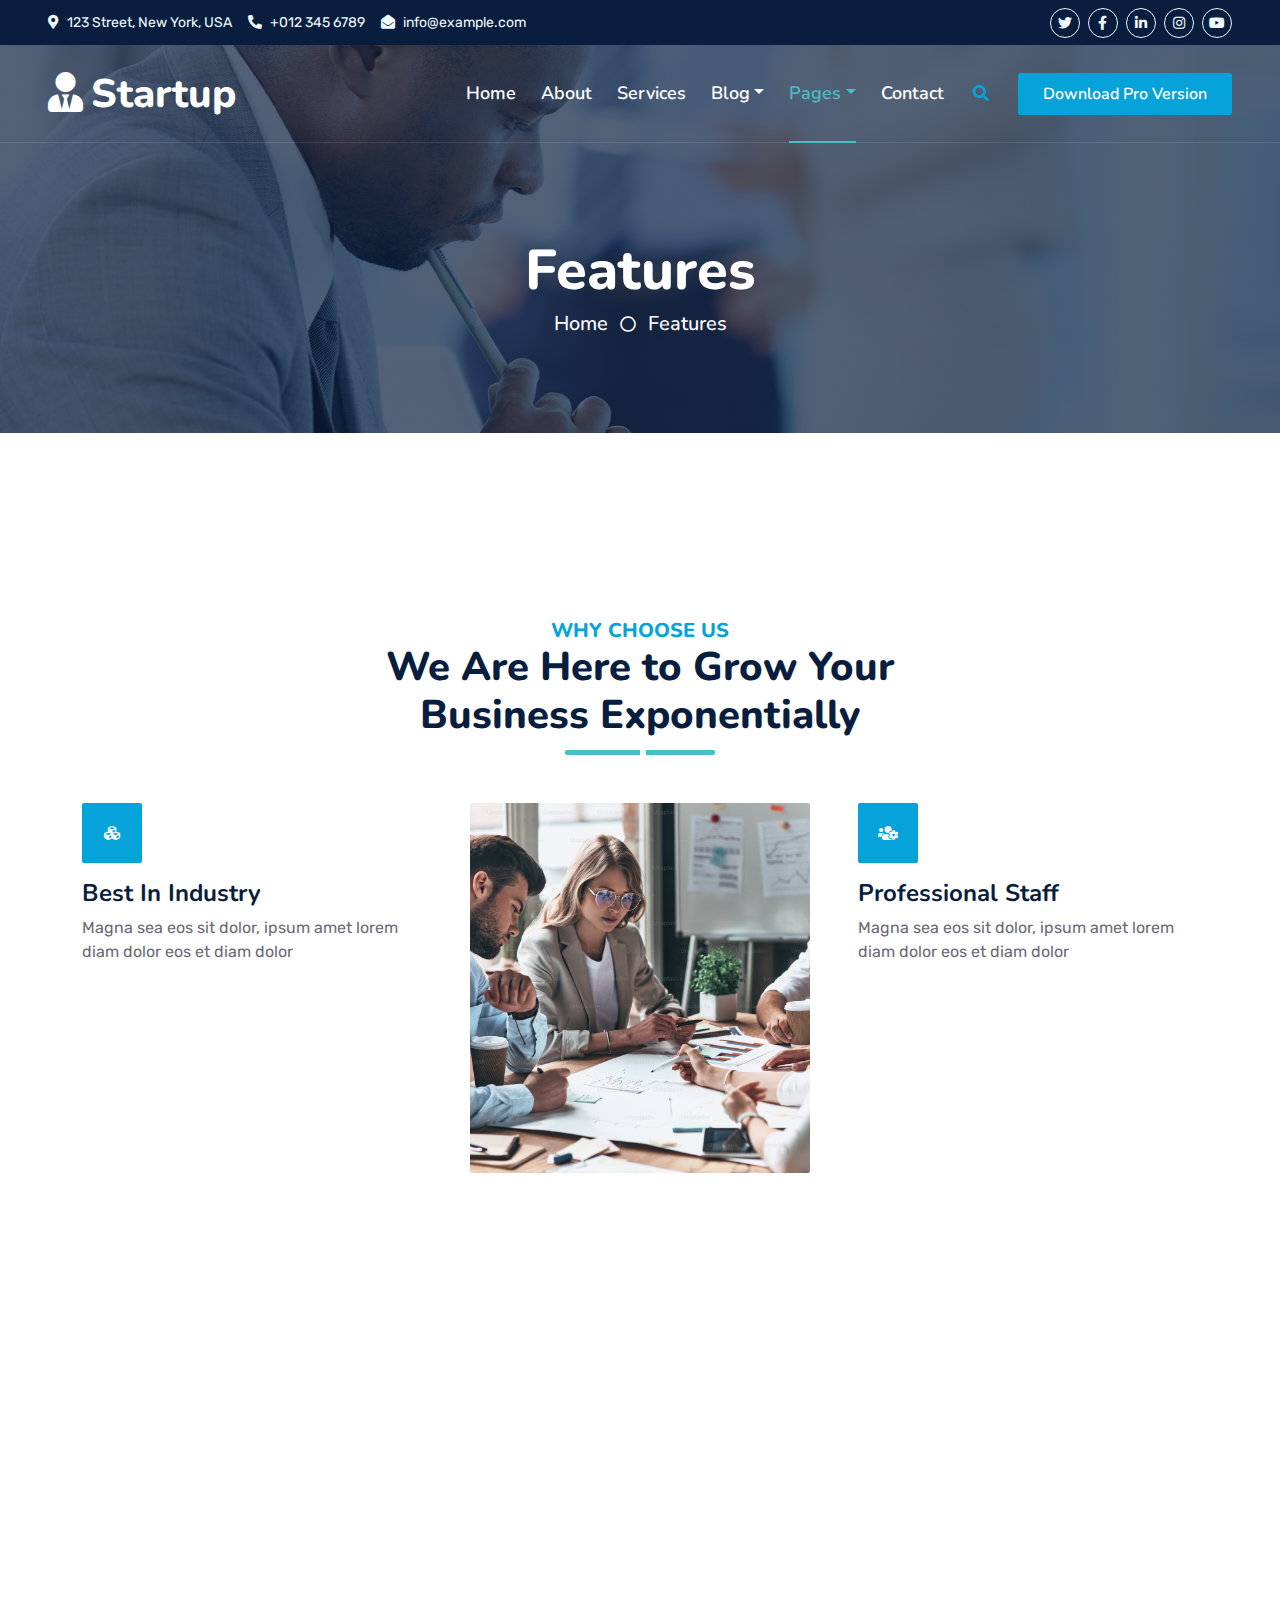
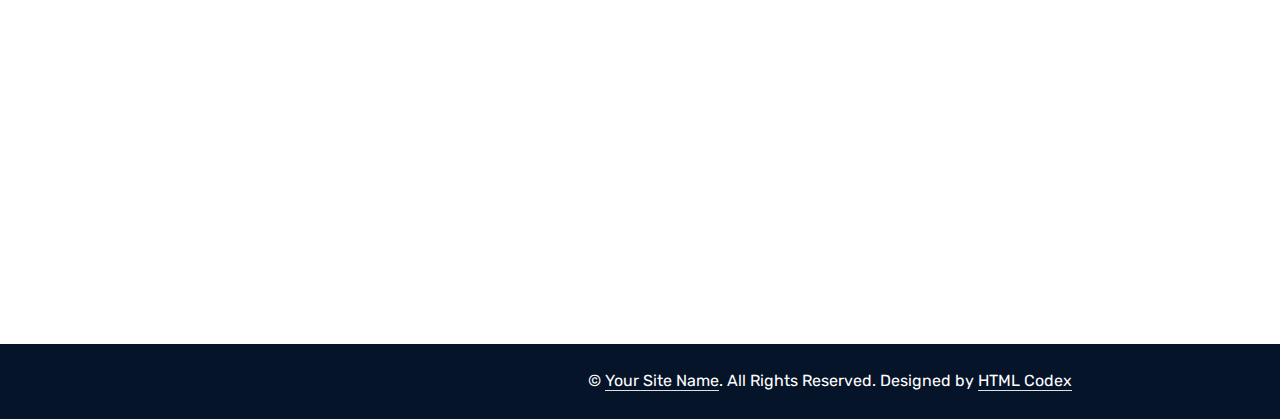
<file: feature.html>
<!DOCTYPE html>
<html lang="en">

<head>
    <meta charset="utf-8">
    <title>Startup - Startup Website Template</title>
    <meta content="width=device-width, initial-scale=1.0" name="viewport">
    <meta content="Free HTML Templates" name="keywords">
    <meta content="Free HTML Templates" name="description">

    <!-- Favicon -->
    <link href="img/favicon.ico" rel="icon">

    <!-- Google Web Fonts -->
    <link rel="preconnect" href="https://fonts.googleapis.com">
    <link rel="preconnect" href="https://fonts.gstatic.com" crossorigin>
    <link href="https://fonts.googleapis.com/css2?family=Nunito:wght@400;600;700;800&family=Rubik:wght@400;500;600;700&display=swap" rel="stylesheet">

    <!-- Icon Font Stylesheet -->
    <link href="https://cdnjs.cloudflare.com/ajax/libs/font-awesome/5.10.0/css/all.min.css" rel="stylesheet">
    <link href="https://cdn.jsdelivr.net/npm/bootstrap-icons@1.4.1/font/bootstrap-icons.css" rel="stylesheet">

    <!-- Libraries Stylesheet -->
    <link href="lib/owlcarousel/assets/owl.carousel.min.css" rel="stylesheet">
    <link href="lib/animate/animate.min.css" rel="stylesheet">

    <!-- Customized Bootstrap Stylesheet -->
    <link href="css/bootstrap.min.css" rel="stylesheet">

    <!-- Template Stylesheet -->
    <link href="css/style.css" rel="stylesheet">
</head>

<body>
    <!-- Spinner Start -->
    <div id="spinner" class="show bg-white position-fixed translate-middle w-100 vh-100 top-50 start-50 d-flex align-items-center justify-content-center">
        <div class="spinner"></div>
    </div>
    <!-- Spinner End -->


    <!-- Topbar Start -->
    <div class="container-fluid bg-dark px-5 d-none d-lg-block">
        <div class="row gx-0">
            <div class="col-lg-8 text-center text-lg-start mb-2 mb-lg-0">
                <div class="d-inline-flex align-items-center" style="height: 45px;">
                    <small class="me-3 text-light"><i class="fa fa-map-marker-alt me-2"></i>123 Street, New York, USA</small>
                    <small class="me-3 text-light"><i class="fa fa-phone-alt me-2"></i>+012 345 6789</small>
                    <small class="text-light"><i class="fa fa-envelope-open me-2"></i>info@example.com</small>
                </div>
            </div>
            <div class="col-lg-4 text-center text-lg-end">
                <div class="d-inline-flex align-items-center" style="height: 45px;">
                    <a class="btn btn-sm btn-outline-light btn-sm-square rounded-circle me-2" href=""><i class="fab fa-twitter fw-normal"></i></a>
                    <a class="btn btn-sm btn-outline-light btn-sm-square rounded-circle me-2" href=""><i class="fab fa-facebook-f fw-normal"></i></a>
                    <a class="btn btn-sm btn-outline-light btn-sm-square rounded-circle me-2" href=""><i class="fab fa-linkedin-in fw-normal"></i></a>
                    <a class="btn btn-sm btn-outline-light btn-sm-square rounded-circle me-2" href=""><i class="fab fa-instagram fw-normal"></i></a>
                    <a class="btn btn-sm btn-outline-light btn-sm-square rounded-circle" href=""><i class="fab fa-youtube fw-normal"></i></a>
                </div>
            </div>
        </div>
    </div>
    <!-- Topbar End -->


    <!-- Navbar Start -->
    <div class="container-fluid position-relative p-0">
        <nav class="navbar navbar-expand-lg navbar-dark px-5 py-3 py-lg-0">
            <a href="index.html" class="navbar-brand p-0">
                <h1 class="m-0"><i class="fa fa-user-tie me-2"></i>Startup</h1>
            </a>
            <button class="navbar-toggler" type="button" data-bs-toggle="collapse" data-bs-target="#navbarCollapse">
                <span class="fa fa-bars"></span>
            </button>
            <div class="collapse navbar-collapse" id="navbarCollapse">
                <div class="navbar-nav ms-auto py-0">
                    <a href="index.html" class="nav-item nav-link">Home</a>
                    <a href="about.html" class="nav-item nav-link">About</a>
                    <a href="service.html" class="nav-item nav-link">Services</a>
                    <div class="nav-item dropdown">
                        <a href="#" class="nav-link dropdown-toggle" data-bs-toggle="dropdown">Blog</a>
                        <div class="dropdown-menu m-0">
                            <a href="blog.html" class="dropdown-item">Blog Grid</a>
                            <a href="detail.html" class="dropdown-item">Blog Detail</a>
                        </div>
                    </div>
                    <div class="nav-item dropdown">
                        <a href="#" class="nav-link dropdown-toggle active" data-bs-toggle="dropdown">Pages</a>
                        <div class="dropdown-menu m-0">
                            <a href="price.html" class="dropdown-item">Pricing Plan</a>
                            <a href="feature.html" class="dropdown-item active">Our features</a>
                            <a href="team.html" class="dropdown-item">Team Members</a>
                            <a href="testimonial.html" class="dropdown-item">Testimonial</a>
                            <a href="quote.html" class="dropdown-item">Free Quote</a>
                        </div>
                    </div>
                    <a href="contact.html" class="nav-item nav-link">Contact</a>
                </div>
                <butaton type="button" class="btn text-primary ms-3" data-bs-toggle="modal" data-bs-target="#searchModal"><i class="fa fa-search"></i></butaton>
                <a href="https://htmlcodex.com/startup-company-website-template" class="btn btn-primary py-2 px-4 ms-3">Download Pro Version</a>
            </div>
        </nav>

        <div class="container-fluid bg-primary py-5 bg-header" style="margin-bottom: 90px;">
            <div class="row py-5">
                <div class="col-12 pt-lg-5 mt-lg-5 text-center">
                    <h1 class="display-4 text-white animated zoomIn">Features</h1>
                    <a href="" class="h5 text-white">Home</a>
                    <i class="far fa-circle text-white px-2"></i>
                    <a href="" class="h5 text-white">Features</a>
                </div>
            </div>
        </div>
    </div>
    <!-- Navbar End -->


    <!-- Full Screen Search Start -->
    <div class="modal fade" id="searchModal" tabindex="-1">
        <div class="modal-dialog modal-fullscreen">
            <div class="modal-content" style="background: rgba(9, 30, 62, .7);">
                <div class="modal-header border-0">
                    <button type="button" class="btn bg-white btn-close" data-bs-dismiss="modal" aria-label="Close"></button>
                </div>
                <div class="modal-body d-flex align-items-center justify-content-center">
                    <div class="input-group" style="max-width: 600px;">
                        <input type="text" class="form-control bg-transparent border-primary p-3" placeholder="Type search keyword">
                        <button class="btn btn-primary px-4"><i class="bi bi-search"></i></button>
                    </div>
                </div>
            </div>
        </div>
    </div>
    <!-- Full Screen Search End -->


    <!-- Features Start -->
    <div class="container-fluid py-5 wow fadeInUp" data-wow-delay="0.1s">
        <div class="container py-5">
            <div class="section-title text-center position-relative pb-3 mb-5 mx-auto" style="max-width: 600px;">
                <h5 class="fw-bold text-primary text-uppercase">Why Choose Us</h5>
                <h1 class="mb-0">We Are Here to Grow Your Business Exponentially</h1>
            </div>
            <div class="row g-5">
                <div class="col-lg-4">
                    <div class="row g-5">
                        <div class="col-12 wow zoomIn" data-wow-delay="0.2s">
                            <div class="bg-primary rounded d-flex align-items-center justify-content-center mb-3" style="width: 60px; height: 60px;">
                                <i class="fa fa-cubes text-white"></i>
                            </div>
                            <h4>Best In Industry</h4>
                            <p class="mb-0">Magna sea eos sit dolor, ipsum amet lorem diam dolor eos et diam dolor</p>
                        </div>
                        <div class="col-12 wow zoomIn" data-wow-delay="0.6s">
                            <div class="bg-primary rounded d-flex align-items-center justify-content-center mb-3" style="width: 60px; height: 60px;">
                                <i class="fa fa-award text-white"></i>
                            </div>
                            <h4>Award Winning</h4>
                            <p class="mb-0">Magna sea eos sit dolor, ipsum amet lorem diam dolor eos et diam dolor</p>
                        </div>
                    </div>
                </div>
                <div class="col-lg-4  wow zoomIn" data-wow-delay="0.9s" style="min-height: 350px;">
                    <div class="position-relative h-100">
                        <img class="position-absolute w-100 h-100 rounded wow zoomIn" data-wow-delay="0.1s" src="img/feature.jpg" style="object-fit: cover;">
                    </div>
                </div>
                <div class="col-lg-4">
                    <div class="row g-5">
                        <div class="col-12 wow zoomIn" data-wow-delay="0.4s">
                            <div class="bg-primary rounded d-flex align-items-center justify-content-center mb-3" style="width: 60px; height: 60px;">
                                <i class="fa fa-users-cog text-white"></i>
                            </div>
                            <h4>Professional Staff</h4>
                            <p class="mb-0">Magna sea eos sit dolor, ipsum amet lorem diam dolor eos et diam dolor</p>
                        </div>
                        <div class="col-12 wow zoomIn" data-wow-delay="0.8s">
                            <div class="bg-primary rounded d-flex align-items-center justify-content-center mb-3" style="width: 60px; height: 60px;">
                                <i class="fa fa-phone-alt text-white"></i>
                            </div>
                            <h4>24/7 Support</h4>
                            <p class="mb-0">Magna sea eos sit dolor, ipsum amet lorem diam dolor eos et diam dolor</p>
                        </div>
                    </div>
                </div>
            </div>
        </div>
    </div>
    <!-- Features Start -->


    <!-- Vendor Start -->
    <div class="container-fluid py-5 wow fadeInUp" data-wow-delay="0.1s">
        <div class="container py-5 mb-5">
            <div class="bg-white">
                <div class="owl-carousel vendor-carousel">
                    <img src="img/vendor-1.jpg" alt="">
                    <img src="img/vendor-2.jpg" alt="">
                    <img src="img/vendor-3.jpg" alt="">
                    <img src="img/vendor-4.jpg" alt="">
                    <img src="img/vendor-5.jpg" alt="">
                    <img src="img/vendor-6.jpg" alt="">
                    <img src="img/vendor-7.jpg" alt="">
                    <img src="img/vendor-8.jpg" alt="">
                    <img src="img/vendor-9.jpg" alt="">
                </div>
            </div>
        </div>
    </div>
    <!-- Vendor End -->
    

    <!-- Footer Start -->
    <div class="container-fluid bg-dark text-light mt-5 wow fadeInUp" data-wow-delay="0.1s">
        <div class="container">
            <div class="row gx-5">
                <div class="col-lg-4 col-md-6 footer-about">
                    <div class="d-flex flex-column align-items-center justify-content-center text-center h-100 bg-primary p-4">
                        <a href="index.html" class="navbar-brand">
                            <h1 class="m-0 text-white"><i class="fa fa-user-tie me-2"></i>Startup</h1>
                        </a>
                        <p class="mt-3 mb-4">Lorem diam sit erat dolor elitr et, diam lorem justo amet clita stet eos sit. Elitr dolor duo lorem, elitr clita ipsum sea. Diam amet erat lorem stet eos. Diam amet et kasd eos duo.</p>
                        <form action="">
                            <div class="input-group">
                                <input type="text" class="form-control border-white p-3" placeholder="Your Email">
                                <button class="btn btn-dark">Sign Up</button>
                            </div>
                        </form>
                    </div>
                </div>
                <div class="col-lg-8 col-md-6">
                    <div class="row gx-5">
                        <div class="col-lg-4 col-md-12 pt-5 mb-5">
                            <div class="section-title section-title-sm position-relative pb-3 mb-4">
                                <h3 class="text-light mb-0">Get In Touch</h3>
                            </div>
                            <div class="d-flex mb-2">
                                <i class="bi bi-geo-alt text-primary me-2"></i>
                                <p class="mb-0">123 Street, New York, USA</p>
                            </div>
                            <div class="d-flex mb-2">
                                <i class="bi bi-envelope-open text-primary me-2"></i>
                                <p class="mb-0">info@example.com</p>
                            </div>
                            <div class="d-flex mb-2">
                                <i class="bi bi-telephone text-primary me-2"></i>
                                <p class="mb-0">+012 345 67890</p>
                            </div>
                            <div class="d-flex mt-4">
                                <a class="btn btn-primary btn-square me-2" href="#"><i class="fab fa-twitter fw-normal"></i></a>
                                <a class="btn btn-primary btn-square me-2" href="#"><i class="fab fa-facebook-f fw-normal"></i></a>
                                <a class="btn btn-primary btn-square me-2" href="#"><i class="fab fa-linkedin-in fw-normal"></i></a>
                                <a class="btn btn-primary btn-square" href="#"><i class="fab fa-instagram fw-normal"></i></a>
                            </div>
                        </div>
                        <div class="col-lg-4 col-md-12 pt-0 pt-lg-5 mb-5">
                            <div class="section-title section-title-sm position-relative pb-3 mb-4">
                                <h3 class="text-light mb-0">Quick Links</h3>
                            </div>
                            <div class="link-animated d-flex flex-column justify-content-start">
                                <a class="text-light mb-2" href="#"><i class="bi bi-arrow-right text-primary me-2"></i>Home</a>
                                <a class="text-light mb-2" href="#"><i class="bi bi-arrow-right text-primary me-2"></i>About Us</a>
                                <a class="text-light mb-2" href="#"><i class="bi bi-arrow-right text-primary me-2"></i>Our Services</a>
                                <a class="text-light mb-2" href="#"><i class="bi bi-arrow-right text-primary me-2"></i>Meet The Team</a>
                                <a class="text-light mb-2" href="#"><i class="bi bi-arrow-right text-primary me-2"></i>Latest Blog</a>
                                <a class="text-light" href="#"><i class="bi bi-arrow-right text-primary me-2"></i>Contact Us</a>
                            </div>
                        </div>
                        <div class="col-lg-4 col-md-12 pt-0 pt-lg-5 mb-5">
                            <div class="section-title section-title-sm position-relative pb-3 mb-4">
                                <h3 class="text-light mb-0">Popular Links</h3>
                            </div>
                            <div class="link-animated d-flex flex-column justify-content-start">
                                <a class="text-light mb-2" href="#"><i class="bi bi-arrow-right text-primary me-2"></i>Home</a>
                                <a class="text-light mb-2" href="#"><i class="bi bi-arrow-right text-primary me-2"></i>About Us</a>
                                <a class="text-light mb-2" href="#"><i class="bi bi-arrow-right text-primary me-2"></i>Our Services</a>
                                <a class="text-light mb-2" href="#"><i class="bi bi-arrow-right text-primary me-2"></i>Meet The Team</a>
                                <a class="text-light mb-2" href="#"><i class="bi bi-arrow-right text-primary me-2"></i>Latest Blog</a>
                                <a class="text-light" href="#"><i class="bi bi-arrow-right text-primary me-2"></i>Contact Us</a>
                            </div>
                        </div>
                    </div>
                </div>
            </div>
        </div>
    </div>
    <div class="container-fluid text-white" style="background: #061429;">
        <div class="container text-center">
            <div class="row justify-content-end">
                <div class="col-lg-8 col-md-6">
                    <div class="d-flex align-items-center justify-content-center" style="height: 75px;">
                        <p class="mb-0">&copy; <a class="text-white border-bottom" href="#">Your Site Name</a>. All Rights Reserved. 
						
						<!--/*** This template is free as long as you keep the footer author’s credit link/attribution link/backlink. If you'd like to use the template without the footer author’s credit link/attribution link/backlink, you can purchase the Credit Removal License from "https://htmlcodex.com/credit-removal". Thank you for your support. ***/-->
						Designed by <a class="text-white border-bottom" href="https://htmlcodex.com">HTML Codex</a></p>
                    </div>
                </div>
            </div>
        </div>
    </div>
    <!-- Footer End -->


    <!-- Back to Top -->
    <a href="#" class="btn btn-lg btn-primary btn-lg-square rounded back-to-top"><i class="bi bi-arrow-up"></i></a>


    <!-- JavaScript Libraries -->
    <script src="https://code.jquery.com/jquery-3.4.1.min.js"></script>
    <script src="https://cdn.jsdelivr.net/npm/bootstrap@5.0.0/dist/js/bootstrap.bundle.min.js"></script>
    <script src="lib/wow/wow.min.js"></script>
    <script src="lib/easing/easing.min.js"></script>
    <script src="lib/waypoints/waypoints.min.js"></script>
    <script src="lib/counterup/counterup.min.js"></script>
    <script src="lib/owlcarousel/owl.carousel.min.js"></script>

    <!-- Template Javascript -->
    <script src="js/main.js"></script>
</body>

</html>
</file>
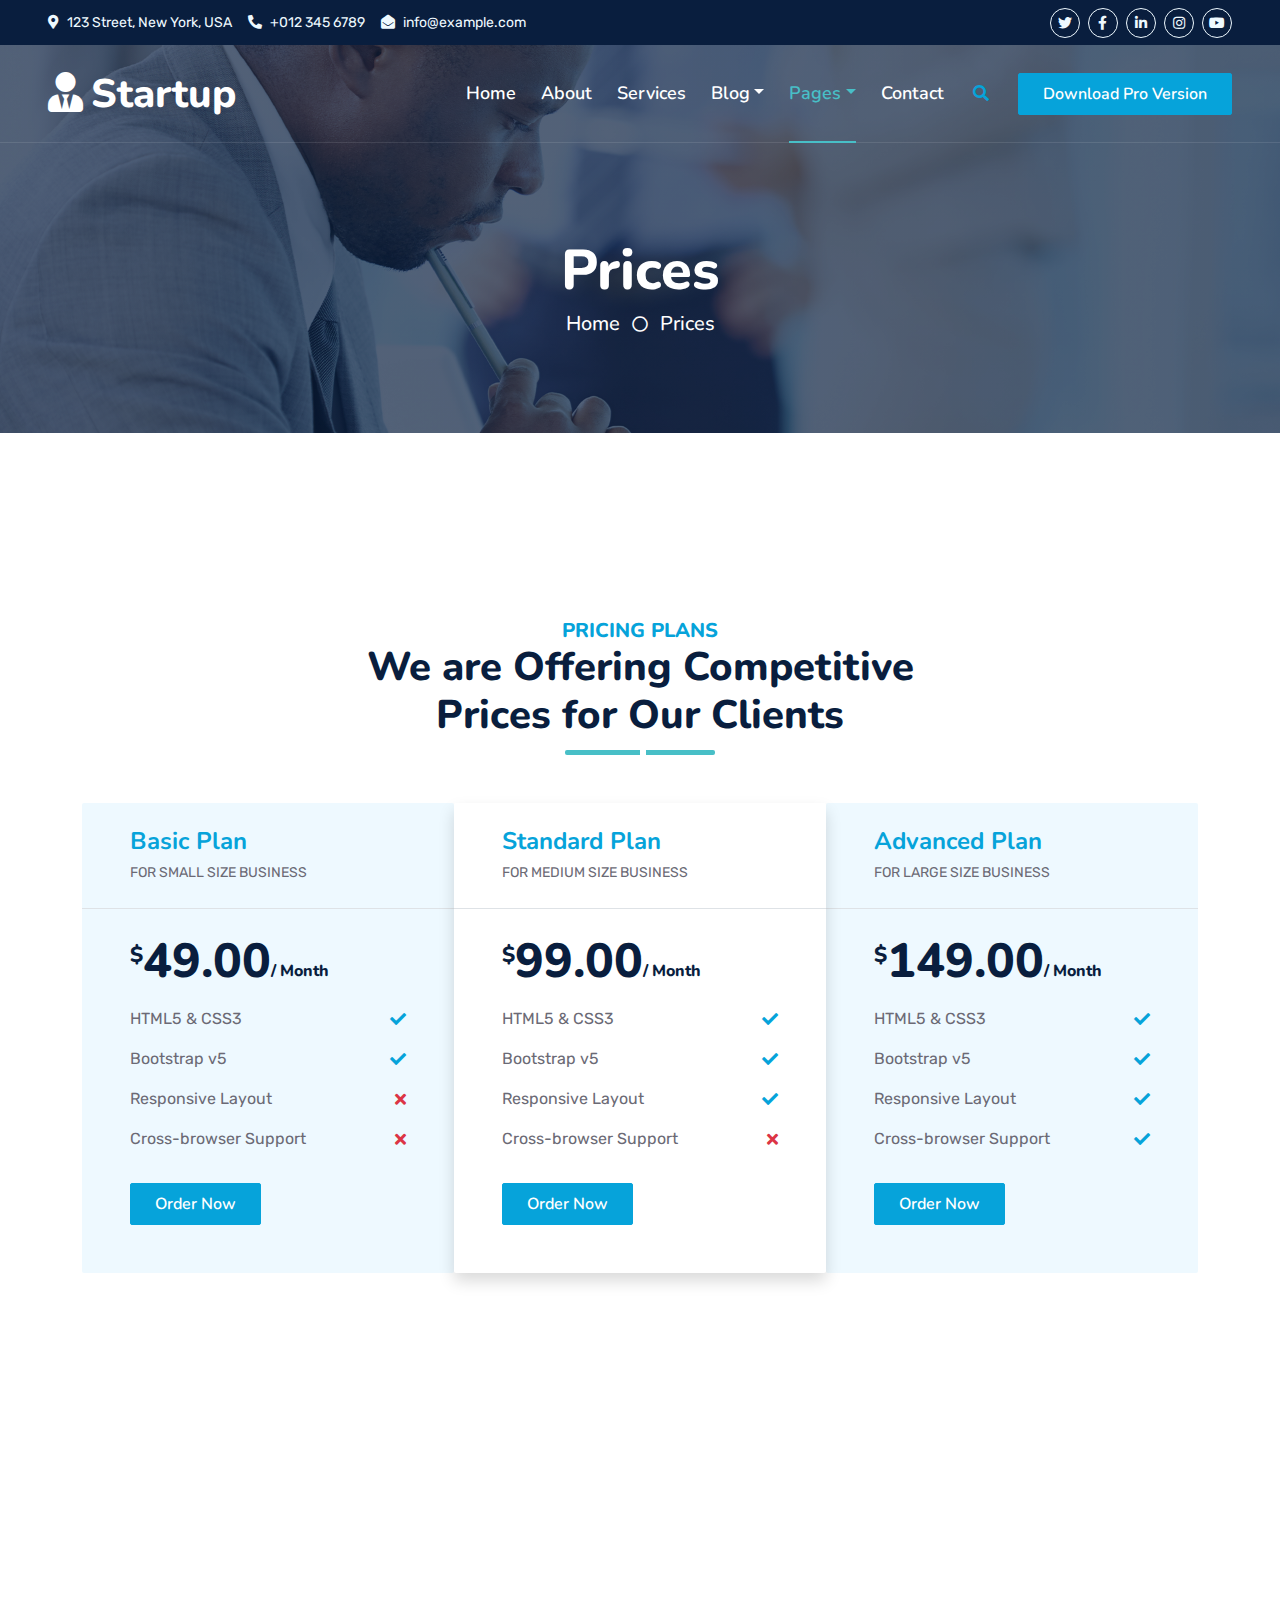
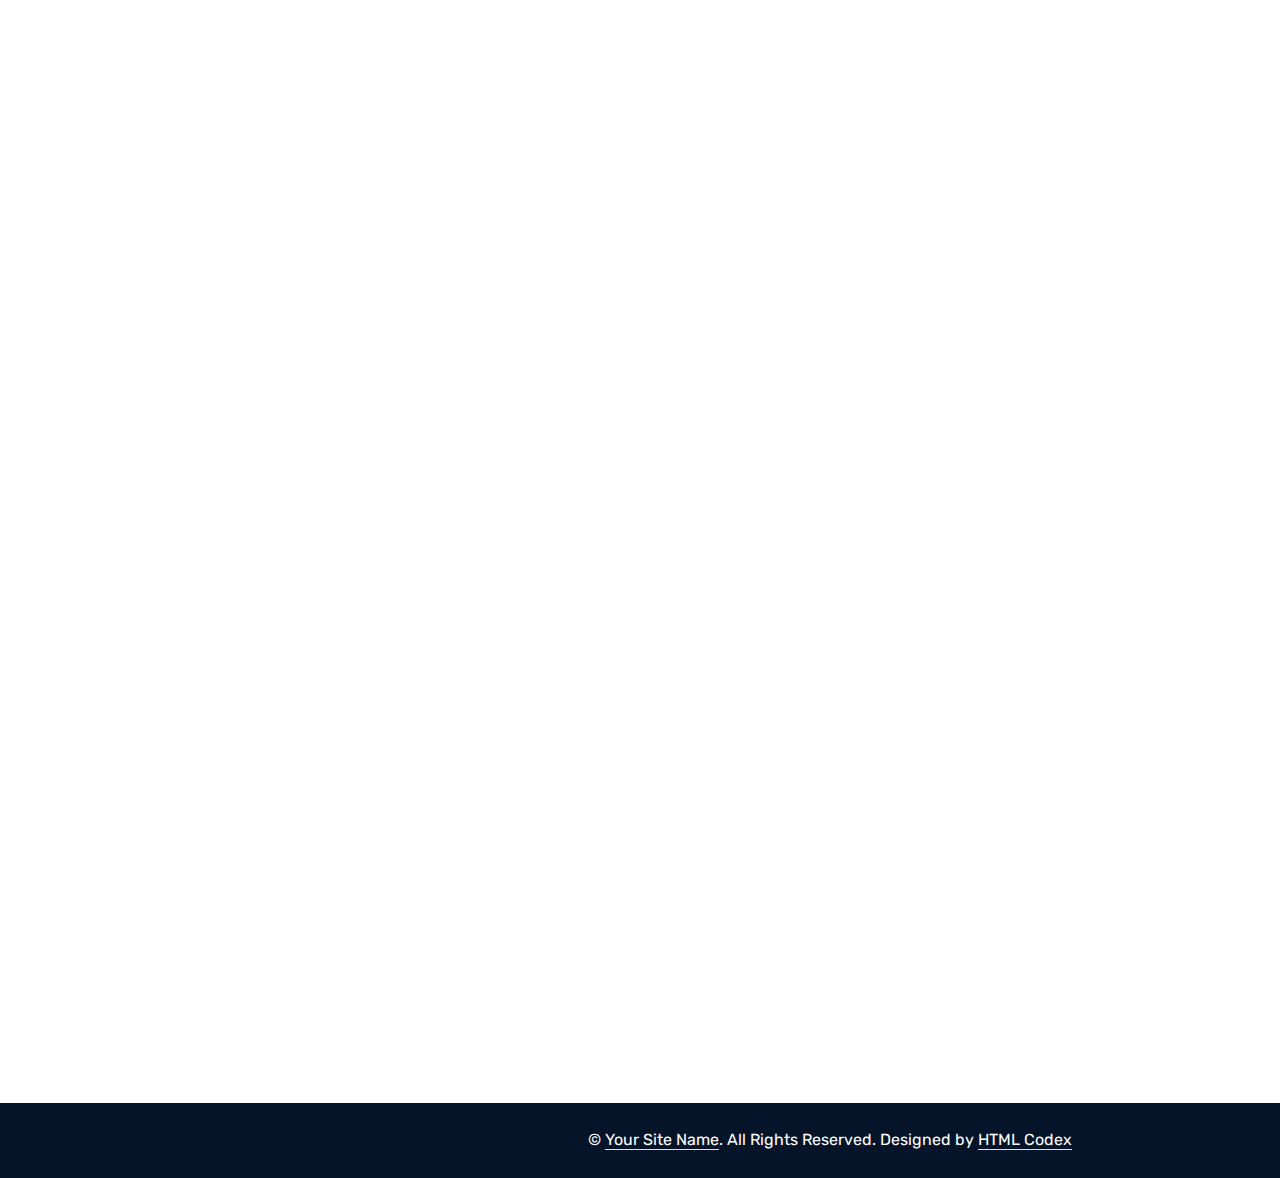
<file: price.html>
<!DOCTYPE html>
<html lang="en">

<head>
    <meta charset="utf-8">
    <title>Startup - Startup Website Template</title>
    <meta content="width=device-width, initial-scale=1.0" name="viewport">
    <meta content="Free HTML Templates" name="keywords">
    <meta content="Free HTML Templates" name="description">

    <!-- Favicon -->
    <link href="img/favicon.ico" rel="icon">

    <!-- Google Web Fonts -->
    <link rel="preconnect" href="https://fonts.googleapis.com">
    <link rel="preconnect" href="https://fonts.gstatic.com" crossorigin>
    <link href="https://fonts.googleapis.com/css2?family=Nunito:wght@400;600;700;800&family=Rubik:wght@400;500;600;700&display=swap" rel="stylesheet">

    <!-- Icon Font Stylesheet -->
    <link href="https://cdnjs.cloudflare.com/ajax/libs/font-awesome/5.10.0/css/all.min.css" rel="stylesheet">
    <link href="https://cdn.jsdelivr.net/npm/bootstrap-icons@1.4.1/font/bootstrap-icons.css" rel="stylesheet">

    <!-- Libraries Stylesheet -->
    <link href="lib/owlcarousel/assets/owl.carousel.min.css" rel="stylesheet">
    <link href="lib/animate/animate.min.css" rel="stylesheet">

    <!-- Customized Bootstrap Stylesheet -->
    <link href="css/bootstrap.min.css" rel="stylesheet">

    <!-- Template Stylesheet -->
    <link href="css/style.css" rel="stylesheet">
</head>

<body>
    <!-- Spinner Start -->
    <div id="spinner" class="show bg-white position-fixed translate-middle w-100 vh-100 top-50 start-50 d-flex align-items-center justify-content-center">
        <div class="spinner"></div>
    </div>
    <!-- Spinner End -->


    <!-- Topbar Start -->
    <div class="container-fluid bg-dark px-5 d-none d-lg-block">
        <div class="row gx-0">
            <div class="col-lg-8 text-center text-lg-start mb-2 mb-lg-0">
                <div class="d-inline-flex align-items-center" style="height: 45px;">
                    <small class="me-3 text-light"><i class="fa fa-map-marker-alt me-2"></i>123 Street, New York, USA</small>
                    <small class="me-3 text-light"><i class="fa fa-phone-alt me-2"></i>+012 345 6789</small>
                    <small class="text-light"><i class="fa fa-envelope-open me-2"></i>info@example.com</small>
                </div>
            </div>
            <div class="col-lg-4 text-center text-lg-end">
                <div class="d-inline-flex align-items-center" style="height: 45px;">
                    <a class="btn btn-sm btn-outline-light btn-sm-square rounded-circle me-2" href=""><i class="fab fa-twitter fw-normal"></i></a>
                    <a class="btn btn-sm btn-outline-light btn-sm-square rounded-circle me-2" href=""><i class="fab fa-facebook-f fw-normal"></i></a>
                    <a class="btn btn-sm btn-outline-light btn-sm-square rounded-circle me-2" href=""><i class="fab fa-linkedin-in fw-normal"></i></a>
                    <a class="btn btn-sm btn-outline-light btn-sm-square rounded-circle me-2" href=""><i class="fab fa-instagram fw-normal"></i></a>
                    <a class="btn btn-sm btn-outline-light btn-sm-square rounded-circle" href=""><i class="fab fa-youtube fw-normal"></i></a>
                </div>
            </div>
        </div>
    </div>
    <!-- Topbar End -->


    <!-- Navbar Start -->
    <div class="container-fluid position-relative p-0">
        <nav class="navbar navbar-expand-lg navbar-dark px-5 py-3 py-lg-0">
            <a href="index.html" class="navbar-brand p-0">
                <h1 class="m-0"><i class="fa fa-user-tie me-2"></i>Startup</h1>
            </a>
            <button class="navbar-toggler" type="button" data-bs-toggle="collapse" data-bs-target="#navbarCollapse">
                <span class="fa fa-bars"></span>
            </button>
            <div class="collapse navbar-collapse" id="navbarCollapse">
                <div class="navbar-nav ms-auto py-0">
                    <a href="index.html" class="nav-item nav-link">Home</a>
                    <a href="about.html" class="nav-item nav-link">About</a>
                    <a href="service.html" class="nav-item nav-link">Services</a>
                    <div class="nav-item dropdown">
                        <a href="#" class="nav-link dropdown-toggle" data-bs-toggle="dropdown">Blog</a>
                        <div class="dropdown-menu m-0">
                            <a href="blog.html" class="dropdown-item">Blog Grid</a>
                            <a href="detail.html" class="dropdown-item">Blog Detail</a>
                        </div>
                    </div>
                    <div class="nav-item dropdown">
                        <a href="#" class="nav-link dropdown-toggle active" data-bs-toggle="dropdown">Pages</a>
                        <div class="dropdown-menu m-0">
                            <a href="price.html" class="dropdown-item active">Pricing Plan</a>
                            <a href="feature.html" class="dropdown-item">Our features</a>
                            <a href="team.html" class="dropdown-item">Team Members</a>
                            <a href="testimonial.html" class="dropdown-item">Testimonial</a>
                            <a href="quote.html" class="dropdown-item">Free Quote</a>
                        </div>
                    </div>
                    <a href="contact.html" class="nav-item nav-link">Contact</a>
                </div>
                <butaton type="button" class="btn text-primary ms-3" data-bs-toggle="modal" data-bs-target="#searchModal"><i class="fa fa-search"></i></butaton>
                <a href="https://htmlcodex.com/startup-company-website-template" class="btn btn-primary py-2 px-4 ms-3">Download Pro Version</a>
            </div>
        </nav>

        <div class="container-fluid bg-primary py-5 bg-header" style="margin-bottom: 90px;">
            <div class="row py-5">
                <div class="col-12 pt-lg-5 mt-lg-5 text-center">
                    <h1 class="display-4 text-white animated zoomIn">Prices</h1>
                    <a href="" class="h5 text-white">Home</a>
                    <i class="far fa-circle text-white px-2"></i>
                    <a href="" class="h5 text-white">Prices</a>
                </div>
            </div>
        </div>
    </div>
    <!-- Navbar End -->


    <!-- Full Screen Search Start -->
    <div class="modal fade" id="searchModal" tabindex="-1">
        <div class="modal-dialog modal-fullscreen">
            <div class="modal-content" style="background: rgba(9, 30, 62, .7);">
                <div class="modal-header border-0">
                    <button type="button" class="btn bg-white btn-close" data-bs-dismiss="modal" aria-label="Close"></button>
                </div>
                <div class="modal-body d-flex align-items-center justify-content-center">
                    <div class="input-group" style="max-width: 600px;">
                        <input type="text" class="form-control bg-transparent border-primary p-3" placeholder="Type search keyword">
                        <button class="btn btn-primary px-4"><i class="bi bi-search"></i></button>
                    </div>
                </div>
            </div>
        </div>
    </div>
    <!-- Full Screen Search End -->


    <!-- Pricing Plan Start -->
    <div class="container-fluid py-5 wow fadeInUp" data-wow-delay="0.1s">
        <div class="container py-5">
            <div class="section-title text-center position-relative pb-3 mb-5 mx-auto" style="max-width: 600px;">
                <h5 class="fw-bold text-primary text-uppercase">Pricing Plans</h5>
                <h1 class="mb-0">We are Offering Competitive Prices for Our Clients</h1>
            </div>
            <div class="row g-0">
                <div class="col-lg-4 wow slideInUp" data-wow-delay="0.6s">
                    <div class="bg-light rounded">
                        <div class="border-bottom py-4 px-5 mb-4">
                            <h4 class="text-primary mb-1">Basic Plan</h4>
                            <small class="text-uppercase">For Small Size Business</small>
                        </div>
                        <div class="p-5 pt-0">
                            <h1 class="display-5 mb-3">
                                <small class="align-top" style="font-size: 22px; line-height: 45px;">$</small>49.00<small
                                    class="align-bottom" style="font-size: 16px; line-height: 40px;">/ Month</small>
                            </h1>
                            <div class="d-flex justify-content-between mb-3"><span>HTML5 & CSS3</span><i class="fa fa-check text-primary pt-1"></i></div>
                            <div class="d-flex justify-content-between mb-3"><span>Bootstrap v5</span><i class="fa fa-check text-primary pt-1"></i></div>
                            <div class="d-flex justify-content-between mb-3"><span>Responsive Layout</span><i class="fa fa-times text-danger pt-1"></i></div>
                            <div class="d-flex justify-content-between mb-2"><span>Cross-browser Support</span><i class="fa fa-times text-danger pt-1"></i></div>
                            <a href="" class="btn btn-primary py-2 px-4 mt-4">Order Now</a>
                        </div>
                    </div>
                </div>
                <div class="col-lg-4 wow slideInUp" data-wow-delay="0.3s">
                    <div class="bg-white rounded shadow position-relative" style="z-index: 1;">
                        <div class="border-bottom py-4 px-5 mb-4">
                            <h4 class="text-primary mb-1">Standard Plan</h4>
                            <small class="text-uppercase">For Medium Size Business</small>
                        </div>
                        <div class="p-5 pt-0">
                            <h1 class="display-5 mb-3">
                                <small class="align-top" style="font-size: 22px; line-height: 45px;">$</small>99.00<small
                                    class="align-bottom" style="font-size: 16px; line-height: 40px;">/ Month</small>
                            </h1>
                            <div class="d-flex justify-content-between mb-3"><span>HTML5 & CSS3</span><i class="fa fa-check text-primary pt-1"></i></div>
                            <div class="d-flex justify-content-between mb-3"><span>Bootstrap v5</span><i class="fa fa-check text-primary pt-1"></i></div>
                            <div class="d-flex justify-content-between mb-3"><span>Responsive Layout</span><i class="fa fa-check text-primary pt-1"></i></div>
                            <div class="d-flex justify-content-between mb-2"><span>Cross-browser Support</span><i class="fa fa-times text-danger pt-1"></i></div>
                            <a href="" class="btn btn-primary py-2 px-4 mt-4">Order Now</a>
                        </div>
                    </div>
                </div>
                <div class="col-lg-4 wow slideInUp" data-wow-delay="0.9s">
                    <div class="bg-light rounded">
                        <div class="border-bottom py-4 px-5 mb-4">
                            <h4 class="text-primary mb-1">Advanced Plan</h4>
                            <small class="text-uppercase">For Large Size Business</small>
                        </div>
                        <div class="p-5 pt-0">
                            <h1 class="display-5 mb-3">
                                <small class="align-top" style="font-size: 22px; line-height: 45px;">$</small>149.00<small
                                    class="align-bottom" style="font-size: 16px; line-height: 40px;">/ Month</small>
                            </h1>
                            <div class="d-flex justify-content-between mb-3"><span>HTML5 & CSS3</span><i class="fa fa-check text-primary pt-1"></i></div>
                            <div class="d-flex justify-content-between mb-3"><span>Bootstrap v5</span><i class="fa fa-check text-primary pt-1"></i></div>
                            <div class="d-flex justify-content-between mb-3"><span>Responsive Layout</span><i class="fa fa-check text-primary pt-1"></i></div>
                            <div class="d-flex justify-content-between mb-2"><span>Cross-browser Support</span><i class="fa fa-check text-primary pt-1"></i></div>
                            <a href="" class="btn btn-primary py-2 px-4 mt-4">Order Now</a>
                        </div>
                    </div>
                </div>
            </div>
        </div>
    </div>
    <!-- Pricing Plan End -->


    <!-- Quote Start -->
    <div class="container-fluid py-5 wow fadeInUp" data-wow-delay="0.1s">
        <div class="container py-5">
            <div class="row g-5">
                <div class="col-lg-7">
                    <div class="section-title position-relative pb-3 mb-5">
                        <h5 class="fw-bold text-primary text-uppercase">Request A Quote</h5>
                        <h1 class="mb-0">Need A Free Quote? Please Feel Free to Contact Us</h1>
                    </div>
                    <div class="row gx-3">
                        <div class="col-sm-6 wow zoomIn" data-wow-delay="0.2s">
                            <h5 class="mb-4"><i class="fa fa-reply text-primary me-3"></i>Reply within 24 hours</h5>
                        </div>
                        <div class="col-sm-6 wow zoomIn" data-wow-delay="0.4s">
                            <h5 class="mb-4"><i class="fa fa-phone-alt text-primary me-3"></i>24 hrs telephone support</h5>
                        </div>
                    </div>
                    <p class="mb-4">Eirmod sed tempor lorem ut dolores. Aliquyam sit sadipscing kasd ipsum. Dolor ea et dolore et at sea ea at dolor, justo ipsum duo rebum sea invidunt voluptua. Eos vero eos vero ea et dolore eirmod et. Dolores diam duo invidunt lorem. Elitr ut dolores magna sit. Sea dolore sanctus sed et. Takimata takimata sanctus sed.</p>
                    <div class="d-flex align-items-center mt-2 wow zoomIn" data-wow-delay="0.6s">
                        <div class="bg-primary d-flex align-items-center justify-content-center rounded" style="width: 60px; height: 60px;">
                            <i class="fa fa-phone-alt text-white"></i>
                        </div>
                        <div class="ps-4">
                            <h5 class="mb-2">Call to ask any question</h5>
                            <h4 class="text-primary mb-0">+012 345 6789</h4>
                        </div>
                    </div>
                </div>
                <div class="col-lg-5">
                    <div class="bg-primary rounded h-100 d-flex align-items-center p-5 wow zoomIn" data-wow-delay="0.9s">
                        <form>
                            <div class="row g-3">
                                <div class="col-xl-12">
                                    <input type="text" class="form-control bg-light border-0" placeholder="Your Name" style="height: 55px;">
                                </div>
                                <div class="col-12">
                                    <input type="email" class="form-control bg-light border-0" placeholder="Your Email" style="height: 55px;">
                                </div>
                                <div class="col-12">
                                    <select class="form-select bg-light border-0" style="height: 55px;">
                                        <option selected>Select A Service</option>
                                        <option value="1">Service 1</option>
                                        <option value="2">Service 2</option>
                                        <option value="3">Service 3</option>
                                    </select>
                                </div>
                                <div class="col-12">
                                    <textarea class="form-control bg-light border-0" rows="3" placeholder="Message"></textarea>
                                </div>
                                <div class="col-12">
                                    <button class="btn btn-dark w-100 py-3" type="submit">Request A Quote</button>
                                </div>
                            </div>
                        </form>
                    </div>
                </div>
            </div>
        </div>
    </div>
    <!-- Quote End -->


    <!-- Vendor Start -->
    <div class="container-fluid py-5 wow fadeInUp" data-wow-delay="0.1s">
        <div class="container py-5 mb-5">
            <div class="bg-white">
                <div class="owl-carousel vendor-carousel">
                    <img src="img/vendor-1.jpg" alt="">
                    <img src="img/vendor-2.jpg" alt="">
                    <img src="img/vendor-3.jpg" alt="">
                    <img src="img/vendor-4.jpg" alt="">
                    <img src="img/vendor-5.jpg" alt="">
                    <img src="img/vendor-6.jpg" alt="">
                    <img src="img/vendor-7.jpg" alt="">
                    <img src="img/vendor-8.jpg" alt="">
                    <img src="img/vendor-9.jpg" alt="">
                </div>
            </div>
        </div>
    </div>
    <!-- Vendor End -->
    

    <!-- Footer Start -->
    <div class="container-fluid bg-dark text-light mt-5 wow fadeInUp" data-wow-delay="0.1s">
        <div class="container">
            <div class="row gx-5">
                <div class="col-lg-4 col-md-6 footer-about">
                    <div class="d-flex flex-column align-items-center justify-content-center text-center h-100 bg-primary p-4">
                        <a href="index.html" class="navbar-brand">
                            <h1 class="m-0 text-white"><i class="fa fa-user-tie me-2"></i>Startup</h1>
                        </a>
                        <p class="mt-3 mb-4">Lorem diam sit erat dolor elitr et, diam lorem justo amet clita stet eos sit. Elitr dolor duo lorem, elitr clita ipsum sea. Diam amet erat lorem stet eos. Diam amet et kasd eos duo.</p>
                        <form action="">
                            <div class="input-group">
                                <input type="text" class="form-control border-white p-3" placeholder="Your Email">
                                <button class="btn btn-dark">Sign Up</button>
                            </div>
                        </form>
                    </div>
                </div>
                <div class="col-lg-8 col-md-6">
                    <div class="row gx-5">
                        <div class="col-lg-4 col-md-12 pt-5 mb-5">
                            <div class="section-title section-title-sm position-relative pb-3 mb-4">
                                <h3 class="text-light mb-0">Get In Touch</h3>
                            </div>
                            <div class="d-flex mb-2">
                                <i class="bi bi-geo-alt text-primary me-2"></i>
                                <p class="mb-0">123 Street, New York, USA</p>
                            </div>
                            <div class="d-flex mb-2">
                                <i class="bi bi-envelope-open text-primary me-2"></i>
                                <p class="mb-0">info@example.com</p>
                            </div>
                            <div class="d-flex mb-2">
                                <i class="bi bi-telephone text-primary me-2"></i>
                                <p class="mb-0">+012 345 67890</p>
                            </div>
                            <div class="d-flex mt-4">
                                <a class="btn btn-primary btn-square me-2" href="#"><i class="fab fa-twitter fw-normal"></i></a>
                                <a class="btn btn-primary btn-square me-2" href="#"><i class="fab fa-facebook-f fw-normal"></i></a>
                                <a class="btn btn-primary btn-square me-2" href="#"><i class="fab fa-linkedin-in fw-normal"></i></a>
                                <a class="btn btn-primary btn-square" href="#"><i class="fab fa-instagram fw-normal"></i></a>
                            </div>
                        </div>
                        <div class="col-lg-4 col-md-12 pt-0 pt-lg-5 mb-5">
                            <div class="section-title section-title-sm position-relative pb-3 mb-4">
                                <h3 class="text-light mb-0">Quick Links</h3>
                            </div>
                            <div class="link-animated d-flex flex-column justify-content-start">
                                <a class="text-light mb-2" href="#"><i class="bi bi-arrow-right text-primary me-2"></i>Home</a>
                                <a class="text-light mb-2" href="#"><i class="bi bi-arrow-right text-primary me-2"></i>About Us</a>
                                <a class="text-light mb-2" href="#"><i class="bi bi-arrow-right text-primary me-2"></i>Our Services</a>
                                <a class="text-light mb-2" href="#"><i class="bi bi-arrow-right text-primary me-2"></i>Meet The Team</a>
                                <a class="text-light mb-2" href="#"><i class="bi bi-arrow-right text-primary me-2"></i>Latest Blog</a>
                                <a class="text-light" href="#"><i class="bi bi-arrow-right text-primary me-2"></i>Contact Us</a>
                            </div>
                        </div>
                        <div class="col-lg-4 col-md-12 pt-0 pt-lg-5 mb-5">
                            <div class="section-title section-title-sm position-relative pb-3 mb-4">
                                <h3 class="text-light mb-0">Popular Links</h3>
                            </div>
                            <div class="link-animated d-flex flex-column justify-content-start">
                                <a class="text-light mb-2" href="#"><i class="bi bi-arrow-right text-primary me-2"></i>Home</a>
                                <a class="text-light mb-2" href="#"><i class="bi bi-arrow-right text-primary me-2"></i>About Us</a>
                                <a class="text-light mb-2" href="#"><i class="bi bi-arrow-right text-primary me-2"></i>Our Services</a>
                                <a class="text-light mb-2" href="#"><i class="bi bi-arrow-right text-primary me-2"></i>Meet The Team</a>
                                <a class="text-light mb-2" href="#"><i class="bi bi-arrow-right text-primary me-2"></i>Latest Blog</a>
                                <a class="text-light" href="#"><i class="bi bi-arrow-right text-primary me-2"></i>Contact Us</a>
                            </div>
                        </div>
                    </div>
                </div>
            </div>
        </div>
    </div>
    <div class="container-fluid text-white" style="background: #061429;">
        <div class="container text-center">
            <div class="row justify-content-end">
                <div class="col-lg-8 col-md-6">
                    <div class="d-flex align-items-center justify-content-center" style="height: 75px;">
                        <p class="mb-0">&copy; <a class="text-white border-bottom" href="#">Your Site Name</a>. All Rights Reserved. 
						
						<!--/*** This template is free as long as you keep the footer author’s credit link/attribution link/backlink. If you'd like to use the template without the footer author’s credit link/attribution link/backlink, you can purchase the Credit Removal License from "https://htmlcodex.com/credit-removal". Thank you for your support. ***/-->
						Designed by <a class="text-white border-bottom" href="https://htmlcodex.com">HTML Codex</a></p>
                    </div>
                </div>
            </div>
        </div>
    </div>
    <!-- Footer End -->


    <!-- Back to Top -->
    <a href="#" class="btn btn-lg btn-primary btn-lg-square rounded back-to-top"><i class="bi bi-arrow-up"></i></a>


    <!-- JavaScript Libraries -->
    <script src="https://code.jquery.com/jquery-3.4.1.min.js"></script>
    <script src="https://cdn.jsdelivr.net/npm/bootstrap@5.0.0/dist/js/bootstrap.bundle.min.js"></script>
    <script src="lib/wow/wow.min.js"></script>
    <script src="lib/easing/easing.min.js"></script>
    <script src="lib/waypoints/waypoints.min.js"></script>
    <script src="lib/counterup/counterup.min.js"></script>
    <script src="lib/owlcarousel/owl.carousel.min.js"></script>

    <!-- Template Javascript -->
    <script src="js/main.js"></script>
</body>

</html>
</file>
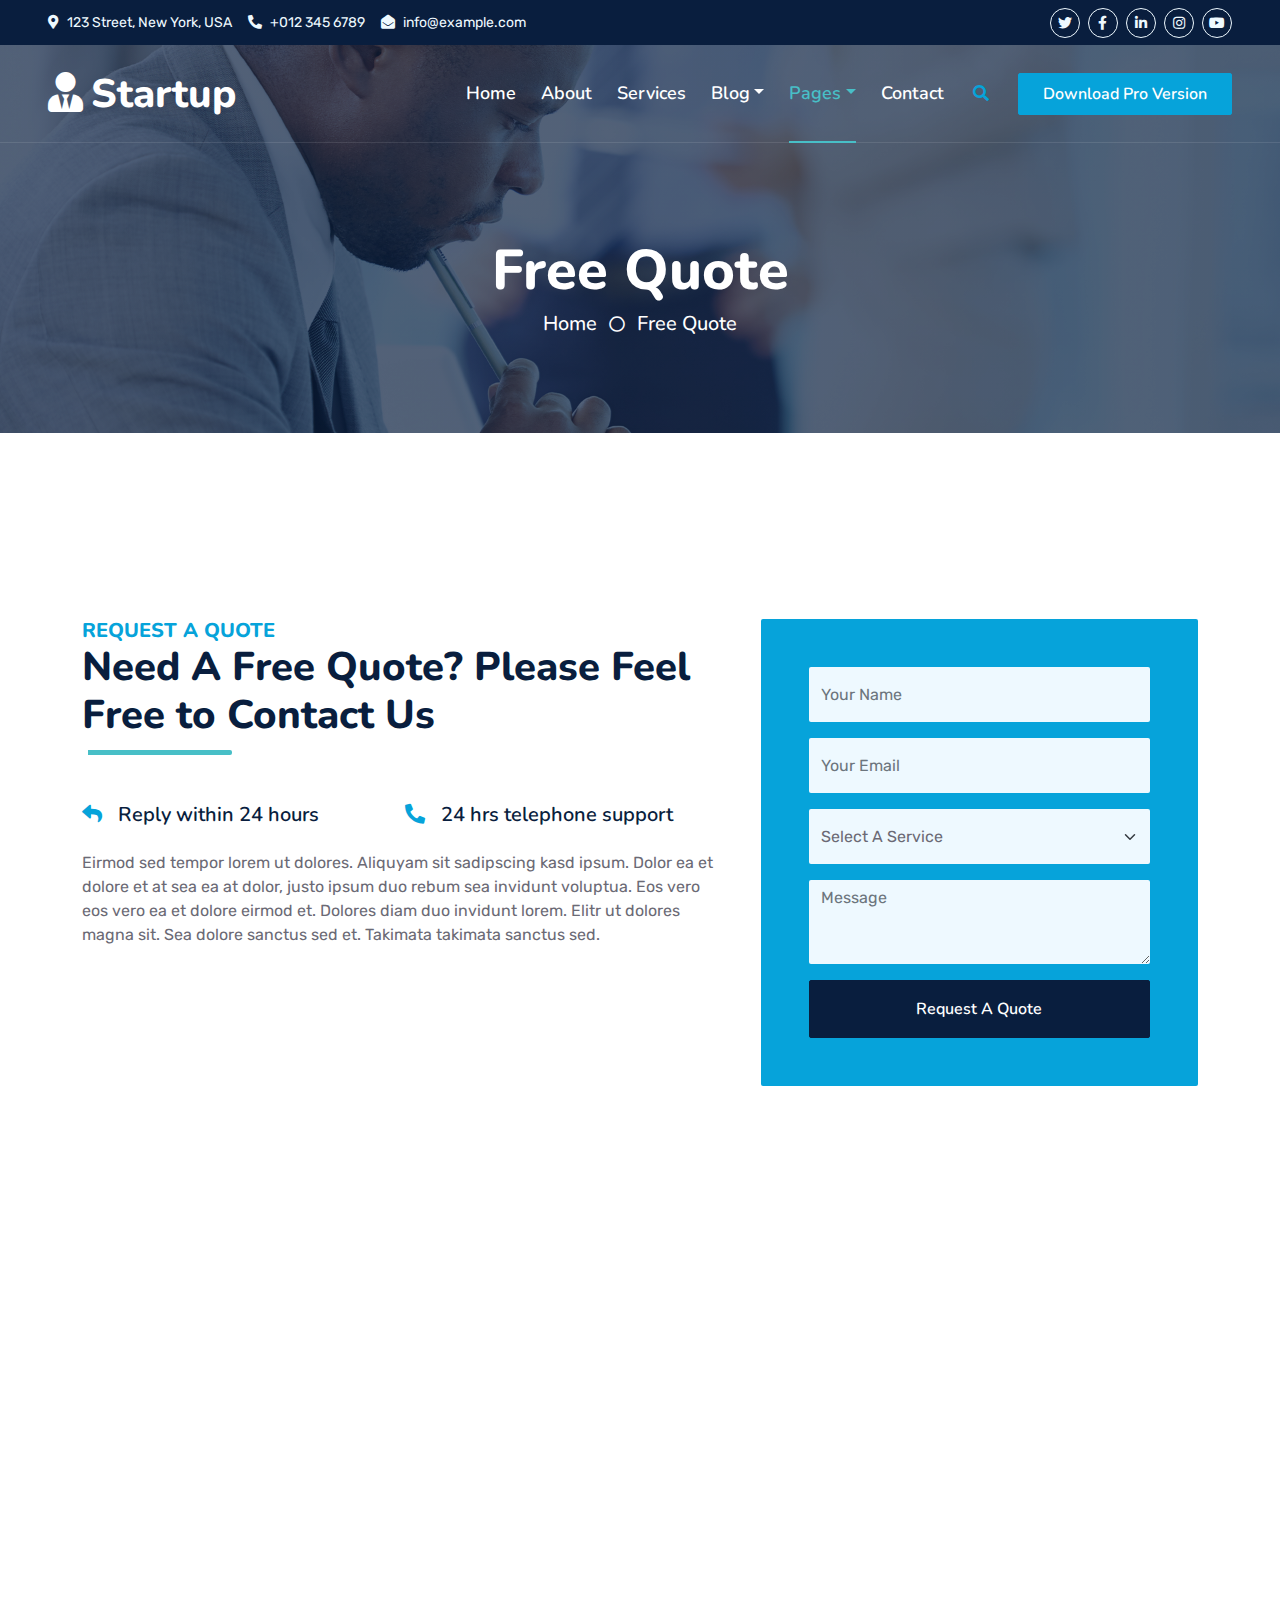
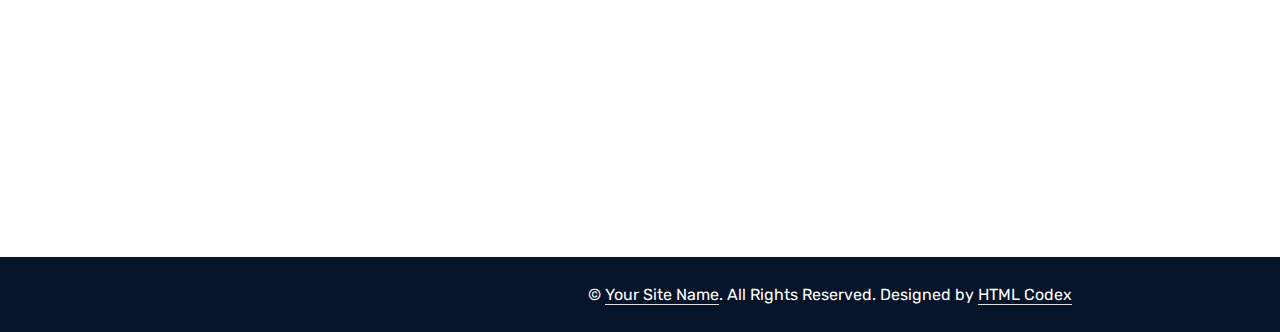
<file: quote.html>
<!DOCTYPE html>
<html lang="en">

<head>
    <meta charset="utf-8">
    <title>Startup - Startup Website Template</title>
    <meta content="width=device-width, initial-scale=1.0" name="viewport">
    <meta content="Free HTML Templates" name="keywords">
    <meta content="Free HTML Templates" name="description">

    <!-- Favicon -->
    <link href="img/favicon.ico" rel="icon">

    <!-- Google Web Fonts -->
    <link rel="preconnect" href="https://fonts.googleapis.com">
    <link rel="preconnect" href="https://fonts.gstatic.com" crossorigin>
    <link href="https://fonts.googleapis.com/css2?family=Nunito:wght@400;600;700;800&family=Rubik:wght@400;500;600;700&display=swap" rel="stylesheet">

    <!-- Icon Font Stylesheet -->
    <link href="https://cdnjs.cloudflare.com/ajax/libs/font-awesome/5.10.0/css/all.min.css" rel="stylesheet">
    <link href="https://cdn.jsdelivr.net/npm/bootstrap-icons@1.4.1/font/bootstrap-icons.css" rel="stylesheet">

    <!-- Libraries Stylesheet -->
    <link href="lib/owlcarousel/assets/owl.carousel.min.css" rel="stylesheet">
    <link href="lib/animate/animate.min.css" rel="stylesheet">

    <!-- Customized Bootstrap Stylesheet -->
    <link href="css/bootstrap.min.css" rel="stylesheet">

    <!-- Template Stylesheet -->
    <link href="css/style.css" rel="stylesheet">
</head>

<body>
    <!-- Spinner Start -->
    <div id="spinner" class="show bg-white position-fixed translate-middle w-100 vh-100 top-50 start-50 d-flex align-items-center justify-content-center">
        <div class="spinner"></div>
    </div>
    <!-- Spinner End -->


    <!-- Topbar Start -->
    <div class="container-fluid bg-dark px-5 d-none d-lg-block">
        <div class="row gx-0">
            <div class="col-lg-8 text-center text-lg-start mb-2 mb-lg-0">
                <div class="d-inline-flex align-items-center" style="height: 45px;">
                    <small class="me-3 text-light"><i class="fa fa-map-marker-alt me-2"></i>123 Street, New York, USA</small>
                    <small class="me-3 text-light"><i class="fa fa-phone-alt me-2"></i>+012 345 6789</small>
                    <small class="text-light"><i class="fa fa-envelope-open me-2"></i>info@example.com</small>
                </div>
            </div>
            <div class="col-lg-4 text-center text-lg-end">
                <div class="d-inline-flex align-items-center" style="height: 45px;">
                    <a class="btn btn-sm btn-outline-light btn-sm-square rounded-circle me-2" href=""><i class="fab fa-twitter fw-normal"></i></a>
                    <a class="btn btn-sm btn-outline-light btn-sm-square rounded-circle me-2" href=""><i class="fab fa-facebook-f fw-normal"></i></a>
                    <a class="btn btn-sm btn-outline-light btn-sm-square rounded-circle me-2" href=""><i class="fab fa-linkedin-in fw-normal"></i></a>
                    <a class="btn btn-sm btn-outline-light btn-sm-square rounded-circle me-2" href=""><i class="fab fa-instagram fw-normal"></i></a>
                    <a class="btn btn-sm btn-outline-light btn-sm-square rounded-circle" href=""><i class="fab fa-youtube fw-normal"></i></a>
                </div>
            </div>
        </div>
    </div>
    <!-- Topbar End -->


    <!-- Navbar Start -->
    <div class="container-fluid position-relative p-0">
        <nav class="navbar navbar-expand-lg navbar-dark px-5 py-3 py-lg-0">
            <a href="index.html" class="navbar-brand p-0">
                <h1 class="m-0"><i class="fa fa-user-tie me-2"></i>Startup</h1>
            </a>
            <button class="navbar-toggler" type="button" data-bs-toggle="collapse" data-bs-target="#navbarCollapse">
                <span class="fa fa-bars"></span>
            </button>
            <div class="collapse navbar-collapse" id="navbarCollapse">
                <div class="navbar-nav ms-auto py-0">
                    <a href="index.html" class="nav-item nav-link">Home</a>
                    <a href="about.html" class="nav-item nav-link">About</a>
                    <a href="service.html" class="nav-item nav-link">Services</a>
                    <div class="nav-item dropdown">
                        <a href="#" class="nav-link dropdown-toggle" data-bs-toggle="dropdown">Blog</a>
                        <div class="dropdown-menu m-0">
                            <a href="blog.html" class="dropdown-item">Blog Grid</a>
                            <a href="detail.html" class="dropdown-item">Blog Detail</a>
                        </div>
                    </div>
                    <div class="nav-item dropdown">
                        <a href="#" class="nav-link dropdown-toggle active" data-bs-toggle="dropdown">Pages</a>
                        <div class="dropdown-menu m-0">
                            <a href="price.html" class="dropdown-item">Pricing Plan</a>
                            <a href="feature.html" class="dropdown-item">Our features</a>
                            <a href="team.html" class="dropdown-item">Team Members</a>
                            <a href="testimonial.html" class="dropdown-item">Testimonial</a>
                            <a href="quote.html" class="dropdown-item active">Free Quote</a>
                        </div>
                    </div>
                    <a href="contact.html" class="nav-item nav-link">Contact</a>
                </div>
                <butaton type="button" class="btn text-primary ms-3" data-bs-toggle="modal" data-bs-target="#searchModal"><i class="fa fa-search"></i></butaton>
                <a href="https://htmlcodex.com/startup-company-website-template" class="btn btn-primary py-2 px-4 ms-3">Download Pro Version</a>
            </div>
        </nav>

        <div class="container-fluid bg-primary py-5 bg-header" style="margin-bottom: 90px;">
            <div class="row py-5">
                <div class="col-12 pt-lg-5 mt-lg-5 text-center">
                    <h1 class="display-4 text-white animated zoomIn">Free Quote</h1>
                    <a href="" class="h5 text-white">Home</a>
                    <i class="far fa-circle text-white px-2"></i>
                    <a href="" class="h5 text-white">Free Quote</a>
                </div>
            </div>
        </div>
    </div>
    <!-- Navbar End -->


    <!-- Full Screen Search Start -->
    <div class="modal fade" id="searchModal" tabindex="-1">
        <div class="modal-dialog modal-fullscreen">
            <div class="modal-content" style="background: rgba(9, 30, 62, .7);">
                <div class="modal-header border-0">
                    <button type="button" class="btn bg-white btn-close" data-bs-dismiss="modal" aria-label="Close"></button>
                </div>
                <div class="modal-body d-flex align-items-center justify-content-center">
                    <div class="input-group" style="max-width: 600px;">
                        <input type="text" class="form-control bg-transparent border-primary p-3" placeholder="Type search keyword">
                        <button class="btn btn-primary px-4"><i class="bi bi-search"></i></button>
                    </div>
                </div>
            </div>
        </div>
    </div>
    <!-- Full Screen Search End -->


    <!-- Quote Start -->
    <div class="container-fluid py-5 wow fadeInUp" data-wow-delay="0.1s">
        <div class="container py-5">
            <div class="row g-5">
                <div class="col-lg-7">
                    <div class="section-title position-relative pb-3 mb-5">
                        <h5 class="fw-bold text-primary text-uppercase">Request A Quote</h5>
                        <h1 class="mb-0">Need A Free Quote? Please Feel Free to Contact Us</h1>
                    </div>
                    <div class="row gx-3">
                        <div class="col-sm-6 wow zoomIn" data-wow-delay="0.2s">
                            <h5 class="mb-4"><i class="fa fa-reply text-primary me-3"></i>Reply within 24 hours</h5>
                        </div>
                        <div class="col-sm-6 wow zoomIn" data-wow-delay="0.4s">
                            <h5 class="mb-4"><i class="fa fa-phone-alt text-primary me-3"></i>24 hrs telephone support</h5>
                        </div>
                    </div>
                    <p class="mb-4">Eirmod sed tempor lorem ut dolores. Aliquyam sit sadipscing kasd ipsum. Dolor ea et dolore et at sea ea at dolor, justo ipsum duo rebum sea invidunt voluptua. Eos vero eos vero ea et dolore eirmod et. Dolores diam duo invidunt lorem. Elitr ut dolores magna sit. Sea dolore sanctus sed et. Takimata takimata sanctus sed.</p>
                    <div class="d-flex align-items-center mt-2 wow zoomIn" data-wow-delay="0.6s">
                        <div class="bg-primary d-flex align-items-center justify-content-center rounded" style="width: 60px; height: 60px;">
                            <i class="fa fa-phone-alt text-white"></i>
                        </div>
                        <div class="ps-4">
                            <h5 class="mb-2">Call to ask any question</h5>
                            <h4 class="text-primary mb-0">+012 345 6789</h4>
                        </div>
                    </div>
                </div>
                <div class="col-lg-5">
                    <div class="bg-primary rounded h-100 d-flex align-items-center p-5 wow zoomIn" data-wow-delay="0.9s">
                        <form>
                            <div class="row g-3">
                                <div class="col-xl-12">
                                    <input type="text" class="form-control bg-light border-0" placeholder="Your Name" style="height: 55px;">
                                </div>
                                <div class="col-12">
                                    <input type="email" class="form-control bg-light border-0" placeholder="Your Email" style="height: 55px;">
                                </div>
                                <div class="col-12">
                                    <select class="form-select bg-light border-0" style="height: 55px;">
                                        <option selected>Select A Service</option>
                                        <option value="1">Service 1</option>
                                        <option value="2">Service 2</option>
                                        <option value="3">Service 3</option>
                                    </select>
                                </div>
                                <div class="col-12">
                                    <textarea class="form-control bg-light border-0" rows="3" placeholder="Message"></textarea>
                                </div>
                                <div class="col-12">
                                    <button class="btn btn-dark w-100 py-3" type="submit">Request A Quote</button>
                                </div>
                            </div>
                        </form>
                    </div>
                </div>
            </div>
        </div>
    </div>
    <!-- Quote End -->


    <!-- Vendor Start -->
    <div class="container-fluid py-5 wow fadeInUp" data-wow-delay="0.1s">
        <div class="container py-5 mb-5">
            <div class="bg-white">
                <div class="owl-carousel vendor-carousel">
                    <img src="img/vendor-1.jpg" alt="">
                    <img src="img/vendor-2.jpg" alt="">
                    <img src="img/vendor-3.jpg" alt="">
                    <img src="img/vendor-4.jpg" alt="">
                    <img src="img/vendor-5.jpg" alt="">
                    <img src="img/vendor-6.jpg" alt="">
                    <img src="img/vendor-7.jpg" alt="">
                    <img src="img/vendor-8.jpg" alt="">
                    <img src="img/vendor-9.jpg" alt="">
                </div>
            </div>
        </div>
    </div>
    <!-- Vendor End -->
    

    <!-- Footer Start -->
    <div class="container-fluid bg-dark text-light mt-5 wow fadeInUp" data-wow-delay="0.1s">
        <div class="container">
            <div class="row gx-5">
                <div class="col-lg-4 col-md-6 footer-about">
                    <div class="d-flex flex-column align-items-center justify-content-center text-center h-100 bg-primary p-4">
                        <a href="index.html" class="navbar-brand">
                            <h1 class="m-0 text-white"><i class="fa fa-user-tie me-2"></i>Startup</h1>
                        </a>
                        <p class="mt-3 mb-4">Lorem diam sit erat dolor elitr et, diam lorem justo amet clita stet eos sit. Elitr dolor duo lorem, elitr clita ipsum sea. Diam amet erat lorem stet eos. Diam amet et kasd eos duo.</p>
                        <form action="">
                            <div class="input-group">
                                <input type="text" class="form-control border-white p-3" placeholder="Your Email">
                                <button class="btn btn-dark">Sign Up</button>
                            </div>
                        </form>
                    </div>
                </div>
                <div class="col-lg-8 col-md-6">
                    <div class="row gx-5">
                        <div class="col-lg-4 col-md-12 pt-5 mb-5">
                            <div class="section-title section-title-sm position-relative pb-3 mb-4">
                                <h3 class="text-light mb-0">Get In Touch</h3>
                            </div>
                            <div class="d-flex mb-2">
                                <i class="bi bi-geo-alt text-primary me-2"></i>
                                <p class="mb-0">123 Street, New York, USA</p>
                            </div>
                            <div class="d-flex mb-2">
                                <i class="bi bi-envelope-open text-primary me-2"></i>
                                <p class="mb-0">info@example.com</p>
                            </div>
                            <div class="d-flex mb-2">
                                <i class="bi bi-telephone text-primary me-2"></i>
                                <p class="mb-0">+012 345 67890</p>
                            </div>
                            <div class="d-flex mt-4">
                                <a class="btn btn-primary btn-square me-2" href="#"><i class="fab fa-twitter fw-normal"></i></a>
                                <a class="btn btn-primary btn-square me-2" href="#"><i class="fab fa-facebook-f fw-normal"></i></a>
                                <a class="btn btn-primary btn-square me-2" href="#"><i class="fab fa-linkedin-in fw-normal"></i></a>
                                <a class="btn btn-primary btn-square" href="#"><i class="fab fa-instagram fw-normal"></i></a>
                            </div>
                        </div>
                        <div class="col-lg-4 col-md-12 pt-0 pt-lg-5 mb-5">
                            <div class="section-title section-title-sm position-relative pb-3 mb-4">
                                <h3 class="text-light mb-0">Quick Links</h3>
                            </div>
                            <div class="link-animated d-flex flex-column justify-content-start">
                                <a class="text-light mb-2" href="#"><i class="bi bi-arrow-right text-primary me-2"></i>Home</a>
                                <a class="text-light mb-2" href="#"><i class="bi bi-arrow-right text-primary me-2"></i>About Us</a>
                                <a class="text-light mb-2" href="#"><i class="bi bi-arrow-right text-primary me-2"></i>Our Services</a>
                                <a class="text-light mb-2" href="#"><i class="bi bi-arrow-right text-primary me-2"></i>Meet The Team</a>
                                <a class="text-light mb-2" href="#"><i class="bi bi-arrow-right text-primary me-2"></i>Latest Blog</a>
                                <a class="text-light" href="#"><i class="bi bi-arrow-right text-primary me-2"></i>Contact Us</a>
                            </div>
                        </div>
                        <div class="col-lg-4 col-md-12 pt-0 pt-lg-5 mb-5">
                            <div class="section-title section-title-sm position-relative pb-3 mb-4">
                                <h3 class="text-light mb-0">Popular Links</h3>
                            </div>
                            <div class="link-animated d-flex flex-column justify-content-start">
                                <a class="text-light mb-2" href="#"><i class="bi bi-arrow-right text-primary me-2"></i>Home</a>
                                <a class="text-light mb-2" href="#"><i class="bi bi-arrow-right text-primary me-2"></i>About Us</a>
                                <a class="text-light mb-2" href="#"><i class="bi bi-arrow-right text-primary me-2"></i>Our Services</a>
                                <a class="text-light mb-2" href="#"><i class="bi bi-arrow-right text-primary me-2"></i>Meet The Team</a>
                                <a class="text-light mb-2" href="#"><i class="bi bi-arrow-right text-primary me-2"></i>Latest Blog</a>
                                <a class="text-light" href="#"><i class="bi bi-arrow-right text-primary me-2"></i>Contact Us</a>
                            </div>
                        </div>
                    </div>
                </div>
            </div>
        </div>
    </div>
    <div class="container-fluid text-white" style="background: #061429;">
        <div class="container text-center">
            <div class="row justify-content-end">
                <div class="col-lg-8 col-md-6">
                    <div class="d-flex align-items-center justify-content-center" style="height: 75px;">
                        <p class="mb-0">&copy; <a class="text-white border-bottom" href="#">Your Site Name</a>. All Rights Reserved. 
						
						<!--/*** This template is free as long as you keep the footer author’s credit link/attribution link/backlink. If you'd like to use the template without the footer author’s credit link/attribution link/backlink, you can purchase the Credit Removal License from "https://htmlcodex.com/credit-removal". Thank you for your support. ***/-->
						Designed by <a class="text-white border-bottom" href="https://htmlcodex.com">HTML Codex</a></p>
                    </div>
                </div>
            </div>
        </div>
    </div>
    <!-- Footer End -->


    <!-- Back to Top -->
    <a href="#" class="btn btn-lg btn-primary btn-lg-square rounded back-to-top"><i class="bi bi-arrow-up"></i></a>


    <!-- JavaScript Libraries -->
    <script src="https://code.jquery.com/jquery-3.4.1.min.js"></script>
    <script src="https://cdn.jsdelivr.net/npm/bootstrap@5.0.0/dist/js/bootstrap.bundle.min.js"></script>
    <script src="lib/wow/wow.min.js"></script>
    <script src="lib/easing/easing.min.js"></script>
    <script src="lib/waypoints/waypoints.min.js"></script>
    <script src="lib/counterup/counterup.min.js"></script>
    <script src="lib/owlcarousel/owl.carousel.min.js"></script>

    <!-- Template Javascript -->
    <script src="js/main.js"></script>
</body>

</html>
</file>
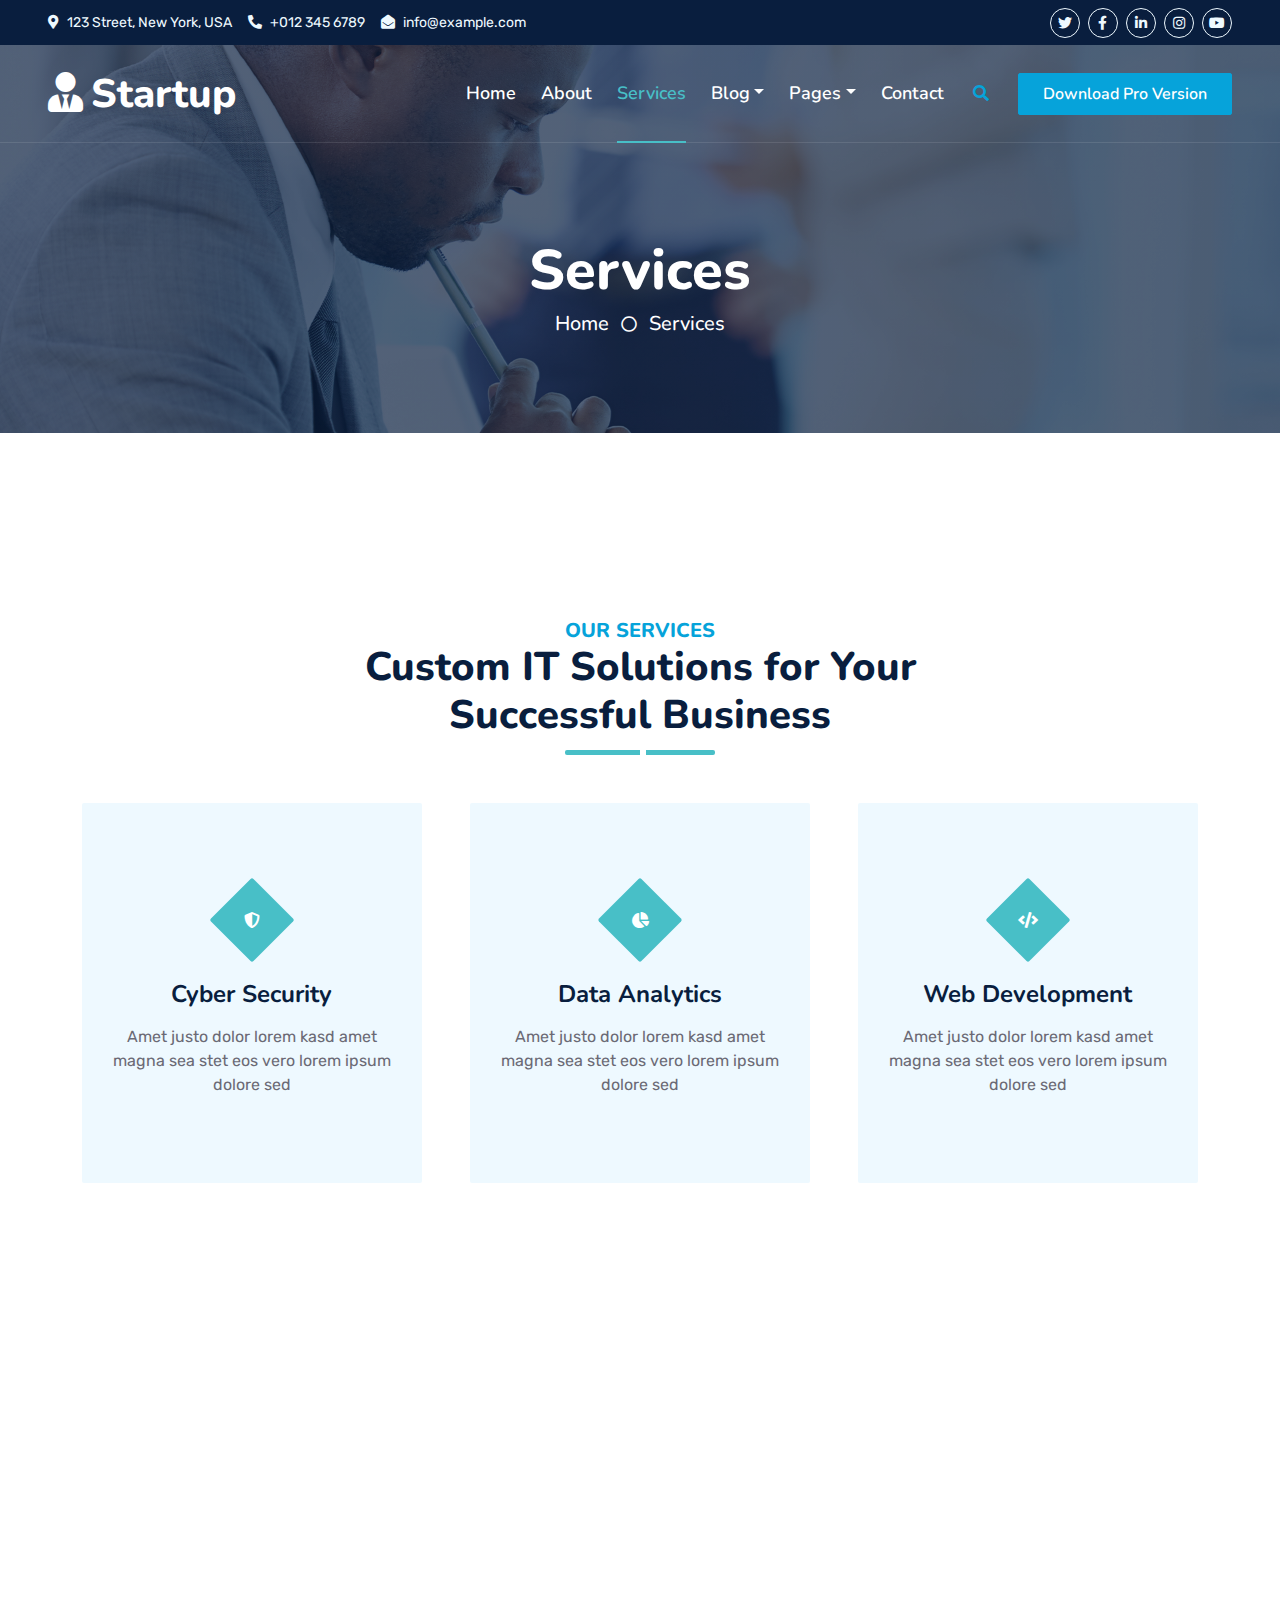
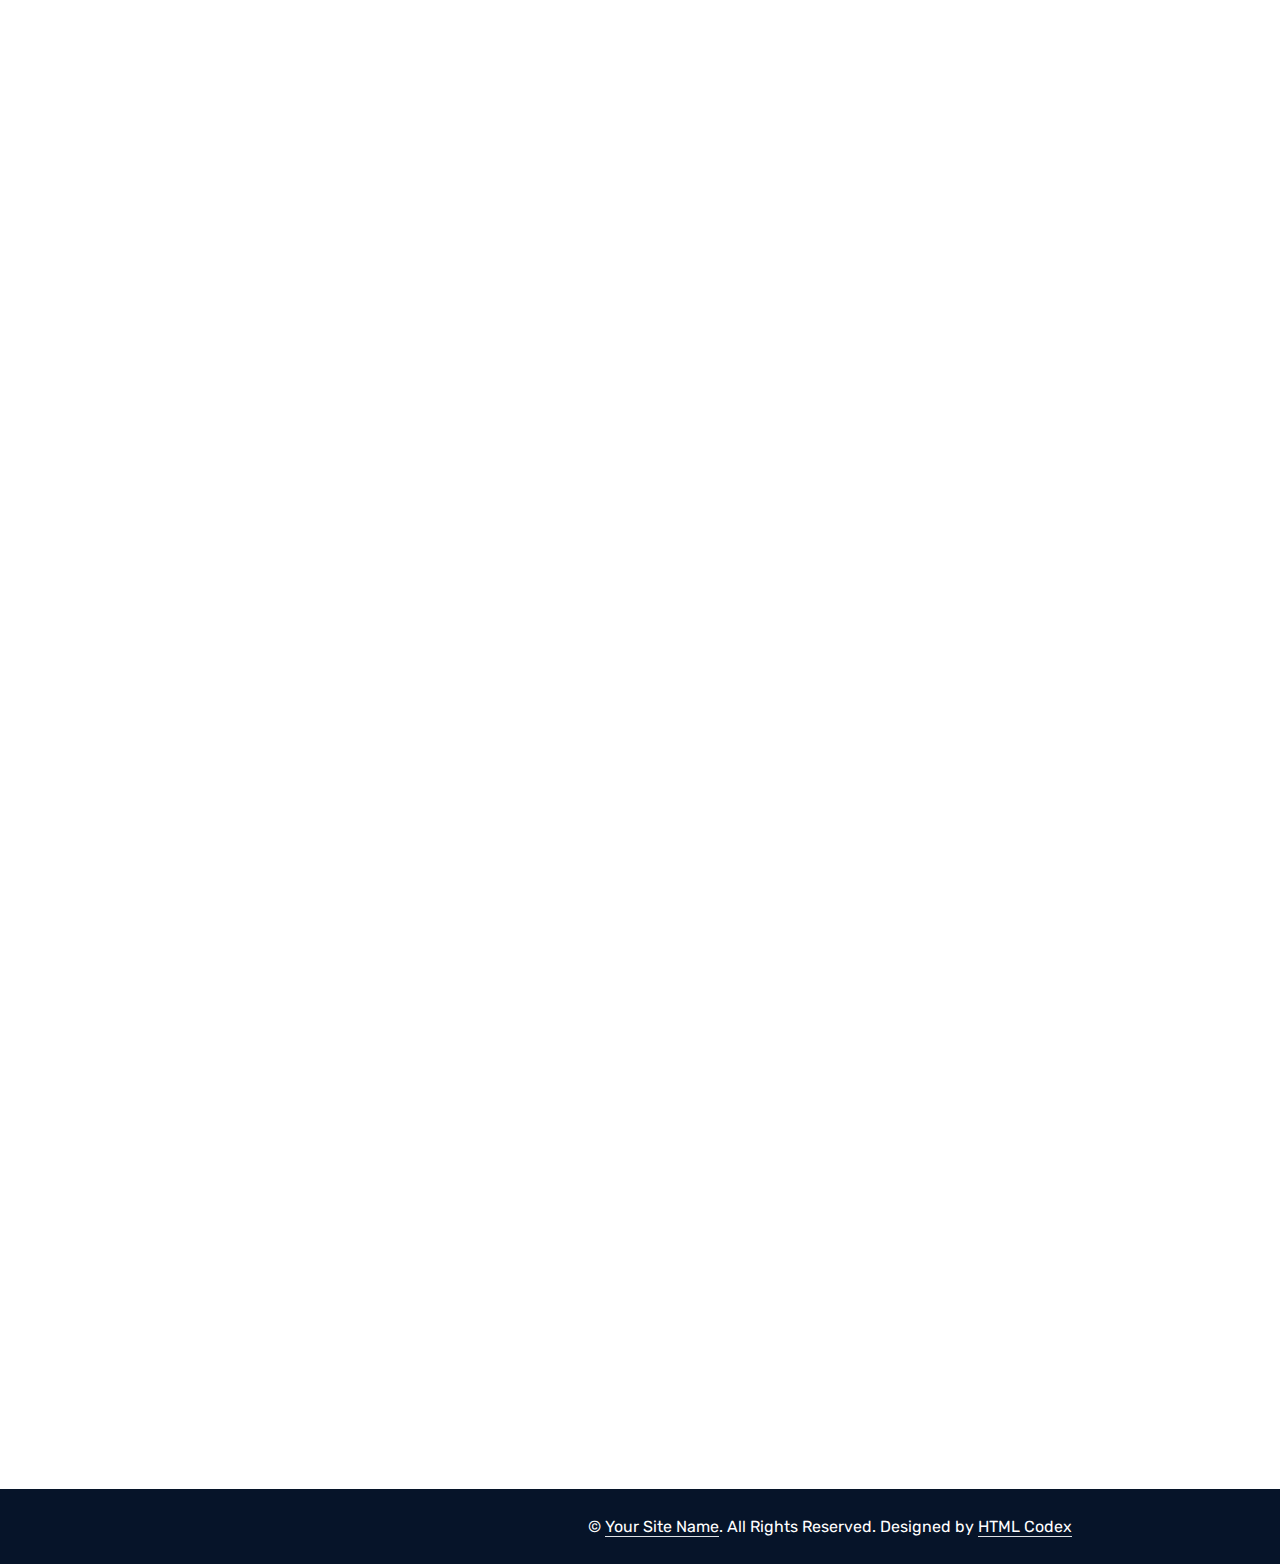
<file: service.html>
<!DOCTYPE html>
<html lang="en">

<head>
    <meta charset="utf-8">
    <title>Startup - Startup Website Template</title>
    <meta content="width=device-width, initial-scale=1.0" name="viewport">
    <meta content="Free HTML Templates" name="keywords">
    <meta content="Free HTML Templates" name="description">

    <!-- Favicon -->
    <link href="img/favicon.ico" rel="icon">

    <!-- Google Web Fonts -->
    <link rel="preconnect" href="https://fonts.googleapis.com">
    <link rel="preconnect" href="https://fonts.gstatic.com" crossorigin>
    <link href="https://fonts.googleapis.com/css2?family=Nunito:wght@400;600;700;800&family=Rubik:wght@400;500;600;700&display=swap" rel="stylesheet">

    <!-- Icon Font Stylesheet -->
    <link href="https://cdnjs.cloudflare.com/ajax/libs/font-awesome/5.10.0/css/all.min.css" rel="stylesheet">
    <link href="https://cdn.jsdelivr.net/npm/bootstrap-icons@1.4.1/font/bootstrap-icons.css" rel="stylesheet">

    <!-- Libraries Stylesheet -->
    <link href="lib/owlcarousel/assets/owl.carousel.min.css" rel="stylesheet">
    <link href="lib/animate/animate.min.css" rel="stylesheet">

    <!-- Customized Bootstrap Stylesheet -->
    <link href="css/bootstrap.min.css" rel="stylesheet">

    <!-- Template Stylesheet -->
    <link href="css/style.css" rel="stylesheet">
</head>

<body>
    <!-- Spinner Start -->
    <div id="spinner" class="show bg-white position-fixed translate-middle w-100 vh-100 top-50 start-50 d-flex align-items-center justify-content-center">
        <div class="spinner"></div>
    </div>
    <!-- Spinner End -->


    <!-- Topbar Start -->
    <div class="container-fluid bg-dark px-5 d-none d-lg-block">
        <div class="row gx-0">
            <div class="col-lg-8 text-center text-lg-start mb-2 mb-lg-0">
                <div class="d-inline-flex align-items-center" style="height: 45px;">
                    <small class="me-3 text-light"><i class="fa fa-map-marker-alt me-2"></i>123 Street, New York, USA</small>
                    <small class="me-3 text-light"><i class="fa fa-phone-alt me-2"></i>+012 345 6789</small>
                    <small class="text-light"><i class="fa fa-envelope-open me-2"></i>info@example.com</small>
                </div>
            </div>
            <div class="col-lg-4 text-center text-lg-end">
                <div class="d-inline-flex align-items-center" style="height: 45px;">
                    <a class="btn btn-sm btn-outline-light btn-sm-square rounded-circle me-2" href=""><i class="fab fa-twitter fw-normal"></i></a>
                    <a class="btn btn-sm btn-outline-light btn-sm-square rounded-circle me-2" href=""><i class="fab fa-facebook-f fw-normal"></i></a>
                    <a class="btn btn-sm btn-outline-light btn-sm-square rounded-circle me-2" href=""><i class="fab fa-linkedin-in fw-normal"></i></a>
                    <a class="btn btn-sm btn-outline-light btn-sm-square rounded-circle me-2" href=""><i class="fab fa-instagram fw-normal"></i></a>
                    <a class="btn btn-sm btn-outline-light btn-sm-square rounded-circle" href=""><i class="fab fa-youtube fw-normal"></i></a>
                </div>
            </div>
        </div>
    </div>
    <!-- Topbar End -->


    <!-- Navbar Start -->
    <div class="container-fluid position-relative p-0">
        <nav class="navbar navbar-expand-lg navbar-dark px-5 py-3 py-lg-0">
            <a href="index.html" class="navbar-brand p-0">
                <h1 class="m-0"><i class="fa fa-user-tie me-2"></i>Startup</h1>
            </a>
            <button class="navbar-toggler" type="button" data-bs-toggle="collapse" data-bs-target="#navbarCollapse">
                <span class="fa fa-bars"></span>
            </button>
            <div class="collapse navbar-collapse" id="navbarCollapse">
                <div class="navbar-nav ms-auto py-0">
                    <a href="index.html" class="nav-item nav-link">Home</a>
                    <a href="about.html" class="nav-item nav-link">About</a>
                    <a href="service.html" class="nav-item nav-link active">Services</a>
                    <div class="nav-item dropdown">
                        <a href="#" class="nav-link dropdown-toggle" data-bs-toggle="dropdown">Blog</a>
                        <div class="dropdown-menu m-0">
                            <a href="blog.html" class="dropdown-item">Blog Grid</a>
                            <a href="detail.html" class="dropdown-item">Blog Detail</a>
                        </div>
                    </div>
                    <div class="nav-item dropdown">
                        <a href="#" class="nav-link dropdown-toggle" data-bs-toggle="dropdown">Pages</a>
                        <div class="dropdown-menu m-0">
                            <a href="price.html" class="dropdown-item">Pricing Plan</a>
                            <a href="feature.html" class="dropdown-item">Our features</a>
                            <a href="team.html" class="dropdown-item">Team Members</a>
                            <a href="testimonial.html" class="dropdown-item">Testimonial</a>
                            <a href="quote.html" class="dropdown-item">Free Quote</a>
                        </div>
                    </div>
                    <a href="contact.html" class="nav-item nav-link">Contact</a>
                </div>
                <butaton type="button" class="btn text-primary ms-3" data-bs-toggle="modal" data-bs-target="#searchModal"><i class="fa fa-search"></i></butaton>
                <a href="https://htmlcodex.com/startup-company-website-template" class="btn btn-primary py-2 px-4 ms-3">Download Pro Version</a>
            </div>
        </nav>

        <div class="container-fluid bg-primary py-5 bg-header" style="margin-bottom: 90px;">
            <div class="row py-5">
                <div class="col-12 pt-lg-5 mt-lg-5 text-center">
                    <h1 class="display-4 text-white animated zoomIn">Services</h1>
                    <a href="" class="h5 text-white">Home</a>
                    <i class="far fa-circle text-white px-2"></i>
                    <a href="" class="h5 text-white">Services</a>
                </div>
            </div>
        </div>
    </div>
    <!-- Navbar End -->


    <!-- Full Screen Search Start -->
    <div class="modal fade" id="searchModal" tabindex="-1">
        <div class="modal-dialog modal-fullscreen">
            <div class="modal-content" style="background: rgba(9, 30, 62, .7);">
                <div class="modal-header border-0">
                    <button type="button" class="btn bg-white btn-close" data-bs-dismiss="modal" aria-label="Close"></button>
                </div>
                <div class="modal-body d-flex align-items-center justify-content-center">
                    <div class="input-group" style="max-width: 600px;">
                        <input type="text" class="form-control bg-transparent border-primary p-3" placeholder="Type search keyword">
                        <button class="btn btn-primary px-4"><i class="bi bi-search"></i></button>
                    </div>
                </div>
            </div>
        </div>
    </div>
    <!-- Full Screen Search End -->


    <!-- Service Start -->
    <div class="container-fluid py-5 wow fadeInUp" data-wow-delay="0.1s">
        <div class="container py-5">
            <div class="section-title text-center position-relative pb-3 mb-5 mx-auto" style="max-width: 600px;">
                <h5 class="fw-bold text-primary text-uppercase">Our Services</h5>
                <h1 class="mb-0">Custom IT Solutions for Your Successful Business</h1>
            </div>
            <div class="row g-5">
                <div class="col-lg-4 col-md-6 wow zoomIn" data-wow-delay="0.3s">
                    <div class="service-item bg-light rounded d-flex flex-column align-items-center justify-content-center text-center">
                        <div class="service-icon">
                            <i class="fa fa-shield-alt text-white"></i>
                        </div>
                        <h4 class="mb-3">Cyber Security</h4>
                        <p class="m-0">Amet justo dolor lorem kasd amet magna sea stet eos vero lorem ipsum dolore sed</p>
                        <a class="btn btn-lg btn-primary rounded" href="">
                            <i class="bi bi-arrow-right"></i>
                        </a>
                    </div>
                </div>
                <div class="col-lg-4 col-md-6 wow zoomIn" data-wow-delay="0.6s">
                    <div class="service-item bg-light rounded d-flex flex-column align-items-center justify-content-center text-center">
                        <div class="service-icon">
                            <i class="fa fa-chart-pie text-white"></i>
                        </div>
                        <h4 class="mb-3">Data Analytics</h4>
                        <p class="m-0">Amet justo dolor lorem kasd amet magna sea stet eos vero lorem ipsum dolore sed</p>
                        <a class="btn btn-lg btn-primary rounded" href="">
                            <i class="bi bi-arrow-right"></i>
                        </a>
                    </div>
                </div>
                <div class="col-lg-4 col-md-6 wow zoomIn" data-wow-delay="0.9s">
                    <div class="service-item bg-light rounded d-flex flex-column align-items-center justify-content-center text-center">
                        <div class="service-icon">
                            <i class="fa fa-code text-white"></i>
                        </div>
                        <h4 class="mb-3">Web Development</h4>
                        <p class="m-0">Amet justo dolor lorem kasd amet magna sea stet eos vero lorem ipsum dolore sed</p>
                        <a class="btn btn-lg btn-primary rounded" href="">
                            <i class="bi bi-arrow-right"></i>
                        </a>
                    </div>
                </div>
                <div class="col-lg-4 col-md-6 wow zoomIn" data-wow-delay="0.3s">
                    <div class="service-item bg-light rounded d-flex flex-column align-items-center justify-content-center text-center">
                        <div class="service-icon">
                            <i class="fab fa-android text-white"></i>
                        </div>
                        <h4 class="mb-3">Apps Development</h4>
                        <p class="m-0">Amet justo dolor lorem kasd amet magna sea stet eos vero lorem ipsum dolore sed</p>
                        <a class="btn btn-lg btn-primary rounded" href="">
                            <i class="bi bi-arrow-right"></i>
                        </a>
                    </div>
                </div>
                <div class="col-lg-4 col-md-6 wow zoomIn" data-wow-delay="0.6s">
                    <div class="service-item bg-light rounded d-flex flex-column align-items-center justify-content-center text-center">
                        <div class="service-icon">
                            <i class="fa fa-search text-white"></i>
                        </div>
                        <h4 class="mb-3">SEO Optimization</h4>
                        <p class="m-0">Amet justo dolor lorem kasd amet magna sea stet eos vero lorem ipsum dolore sed</p>
                        <a class="btn btn-lg btn-primary rounded" href="">
                            <i class="bi bi-arrow-right"></i>
                        </a>
                    </div>
                </div>
                <div class="col-lg-4 col-md-6 wow zoomIn" data-wow-delay="0.9s">
                    <div class="position-relative bg-primary rounded h-100 d-flex flex-column align-items-center justify-content-center text-center p-5">
                        <h3 class="text-white mb-3">Call Us For Quote</h3>
                        <p class="text-white mb-3">Clita ipsum magna kasd rebum at ipsum amet dolor justo dolor est magna stet eirmod</p>
                        <h2 class="text-white mb-0">+012 345 6789</h2>
                    </div>
                </div>
            </div>
        </div>
    </div>
    <!-- Service End -->


    <!-- Testimonial Start -->
    <div class="container-fluid py-5 wow fadeInUp" data-wow-delay="0.1s">
        <div class="container py-5">
            <div class="section-title text-center position-relative pb-3 mb-4 mx-auto" style="max-width: 600px;">
                <h5 class="fw-bold text-primary text-uppercase">Testimonial</h5>
                <h1 class="mb-0">What Our Clients Say About Our Digital Services</h1>
            </div>
            <div class="owl-carousel testimonial-carousel wow fadeInUp" data-wow-delay="0.6s">
                <div class="testimonial-item bg-light my-4">
                    <div class="d-flex align-items-center border-bottom pt-5 pb-4 px-5">
                        <img class="img-fluid rounded" src="img/testimonial-1.jpg" style="width: 60px; height: 60px;" >
                        <div class="ps-4">
                            <h4 class="text-primary mb-1">Client Name</h4>
                            <small class="text-uppercase">Profession</small>
                        </div>
                    </div>
                    <div class="pt-4 pb-5 px-5">
                        Dolor et eos labore, stet justo sed est sed. Diam sed sed dolor stet amet eirmod eos labore diam
                    </div>
                </div>
                <div class="testimonial-item bg-light my-4">
                    <div class="d-flex align-items-center border-bottom pt-5 pb-4 px-5">
                        <img class="img-fluid rounded" src="img/testimonial-2.jpg" style="width: 60px; height: 60px;" >
                        <div class="ps-4">
                            <h4 class="text-primary mb-1">Client Name</h4>
                            <small class="text-uppercase">Profession</small>
                        </div>
                    </div>
                    <div class="pt-4 pb-5 px-5">
                        Dolor et eos labore, stet justo sed est sed. Diam sed sed dolor stet amet eirmod eos labore diam
                    </div>
                </div>
                <div class="testimonial-item bg-light my-4">
                    <div class="d-flex align-items-center border-bottom pt-5 pb-4 px-5">
                        <img class="img-fluid rounded" src="img/testimonial-3.jpg" style="width: 60px; height: 60px;" >
                        <div class="ps-4">
                            <h4 class="text-primary mb-1">Client Name</h4>
                            <small class="text-uppercase">Profession</small>
                        </div>
                    </div>
                    <div class="pt-4 pb-5 px-5">
                        Dolor et eos labore, stet justo sed est sed. Diam sed sed dolor stet amet eirmod eos labore diam
                    </div>
                </div>
                <div class="testimonial-item bg-light my-4">
                    <div class="d-flex align-items-center border-bottom pt-5 pb-4 px-5">
                        <img class="img-fluid rounded" src="img/testimonial-4.jpg" style="width: 60px; height: 60px;" >
                        <div class="ps-4">
                            <h4 class="text-primary mb-1">Client Name</h4>
                            <small class="text-uppercase">Profession</small>
                        </div>
                    </div>
                    <div class="pt-4 pb-5 px-5">
                        Dolor et eos labore, stet justo sed est sed. Diam sed sed dolor stet amet eirmod eos labore diam
                    </div>
                </div>
            </div>
        </div>
    </div>
    <!-- Testimonial End -->


    <!-- Vendor Start -->
    <div class="container-fluid py-5 wow fadeInUp" data-wow-delay="0.1s">
        <div class="container py-5 mb-5">
            <div class="bg-white">
                <div class="owl-carousel vendor-carousel">
                    <img src="img/vendor-1.jpg" alt="">
                    <img src="img/vendor-2.jpg" alt="">
                    <img src="img/vendor-3.jpg" alt="">
                    <img src="img/vendor-4.jpg" alt="">
                    <img src="img/vendor-5.jpg" alt="">
                    <img src="img/vendor-6.jpg" alt="">
                    <img src="img/vendor-7.jpg" alt="">
                    <img src="img/vendor-8.jpg" alt="">
                    <img src="img/vendor-9.jpg" alt="">
                </div>
            </div>
        </div>
    </div>
    <!-- Vendor End -->
    

    <!-- Footer Start -->
    <div class="container-fluid bg-dark text-light mt-5 wow fadeInUp" data-wow-delay="0.1s">
        <div class="container">
            <div class="row gx-5">
                <div class="col-lg-4 col-md-6 footer-about">
                    <div class="d-flex flex-column align-items-center justify-content-center text-center h-100 bg-primary p-4">
                        <a href="index.html" class="navbar-brand">
                            <h1 class="m-0 text-white"><i class="fa fa-user-tie me-2"></i>Startup</h1>
                        </a>
                        <p class="mt-3 mb-4">Lorem diam sit erat dolor elitr et, diam lorem justo amet clita stet eos sit. Elitr dolor duo lorem, elitr clita ipsum sea. Diam amet erat lorem stet eos. Diam amet et kasd eos duo.</p>
                        <form action="">
                            <div class="input-group">
                                <input type="text" class="form-control border-white p-3" placeholder="Your Email">
                                <button class="btn btn-dark">Sign Up</button>
                            </div>
                        </form>
                    </div>
                </div>
                <div class="col-lg-8 col-md-6">
                    <div class="row gx-5">
                        <div class="col-lg-4 col-md-12 pt-5 mb-5">
                            <div class="section-title section-title-sm position-relative pb-3 mb-4">
                                <h3 class="text-light mb-0">Get In Touch</h3>
                            </div>
                            <div class="d-flex mb-2">
                                <i class="bi bi-geo-alt text-primary me-2"></i>
                                <p class="mb-0">123 Street, New York, USA</p>
                            </div>
                            <div class="d-flex mb-2">
                                <i class="bi bi-envelope-open text-primary me-2"></i>
                                <p class="mb-0">info@example.com</p>
                            </div>
                            <div class="d-flex mb-2">
                                <i class="bi bi-telephone text-primary me-2"></i>
                                <p class="mb-0">+012 345 67890</p>
                            </div>
                            <div class="d-flex mt-4">
                                <a class="btn btn-primary btn-square me-2" href="#"><i class="fab fa-twitter fw-normal"></i></a>
                                <a class="btn btn-primary btn-square me-2" href="#"><i class="fab fa-facebook-f fw-normal"></i></a>
                                <a class="btn btn-primary btn-square me-2" href="#"><i class="fab fa-linkedin-in fw-normal"></i></a>
                                <a class="btn btn-primary btn-square" href="#"><i class="fab fa-instagram fw-normal"></i></a>
                            </div>
                        </div>
                        <div class="col-lg-4 col-md-12 pt-0 pt-lg-5 mb-5">
                            <div class="section-title section-title-sm position-relative pb-3 mb-4">
                                <h3 class="text-light mb-0">Quick Links</h3>
                            </div>
                            <div class="link-animated d-flex flex-column justify-content-start">
                                <a class="text-light mb-2" href="#"><i class="bi bi-arrow-right text-primary me-2"></i>Home</a>
                                <a class="text-light mb-2" href="#"><i class="bi bi-arrow-right text-primary me-2"></i>About Us</a>
                                <a class="text-light mb-2" href="#"><i class="bi bi-arrow-right text-primary me-2"></i>Our Services</a>
                                <a class="text-light mb-2" href="#"><i class="bi bi-arrow-right text-primary me-2"></i>Meet The Team</a>
                                <a class="text-light mb-2" href="#"><i class="bi bi-arrow-right text-primary me-2"></i>Latest Blog</a>
                                <a class="text-light" href="#"><i class="bi bi-arrow-right text-primary me-2"></i>Contact Us</a>
                            </div>
                        </div>
                        <div class="col-lg-4 col-md-12 pt-0 pt-lg-5 mb-5">
                            <div class="section-title section-title-sm position-relative pb-3 mb-4">
                                <h3 class="text-light mb-0">Popular Links</h3>
                            </div>
                            <div class="link-animated d-flex flex-column justify-content-start">
                                <a class="text-light mb-2" href="#"><i class="bi bi-arrow-right text-primary me-2"></i>Home</a>
                                <a class="text-light mb-2" href="#"><i class="bi bi-arrow-right text-primary me-2"></i>About Us</a>
                                <a class="text-light mb-2" href="#"><i class="bi bi-arrow-right text-primary me-2"></i>Our Services</a>
                                <a class="text-light mb-2" href="#"><i class="bi bi-arrow-right text-primary me-2"></i>Meet The Team</a>
                                <a class="text-light mb-2" href="#"><i class="bi bi-arrow-right text-primary me-2"></i>Latest Blog</a>
                                <a class="text-light" href="#"><i class="bi bi-arrow-right text-primary me-2"></i>Contact Us</a>
                            </div>
                        </div>
                    </div>
                </div>
            </div>
        </div>
    </div>
    <div class="container-fluid text-white" style="background: #061429;">
        <div class="container text-center">
            <div class="row justify-content-end">
                <div class="col-lg-8 col-md-6">
                    <div class="d-flex align-items-center justify-content-center" style="height: 75px;">
                        <p class="mb-0">&copy; <a class="text-white border-bottom" href="#">Your Site Name</a>. All Rights Reserved. 
						
						<!--/*** This template is free as long as you keep the footer author’s credit link/attribution link/backlink. If you'd like to use the template without the footer author’s credit link/attribution link/backlink, you can purchase the Credit Removal License from "https://htmlcodex.com/credit-removal". Thank you for your support. ***/-->
						Designed by <a class="text-white border-bottom" href="https://htmlcodex.com">HTML Codex</a></p>
                    </div>
                </div>
            </div>
        </div>
    </div>
    <!-- Footer End -->


    <!-- Back to Top -->
    <a href="#" class="btn btn-lg btn-primary btn-lg-square rounded back-to-top"><i class="bi bi-arrow-up"></i></a>


    <!-- JavaScript Libraries -->
    <script src="https://code.jquery.com/jquery-3.4.1.min.js"></script>
    <script src="https://cdn.jsdelivr.net/npm/bootstrap@5.0.0/dist/js/bootstrap.bundle.min.js"></script>
    <script src="lib/wow/wow.min.js"></script>
    <script src="lib/easing/easing.min.js"></script>
    <script src="lib/waypoints/waypoints.min.js"></script>
    <script src="lib/counterup/counterup.min.js"></script>
    <script src="lib/owlcarousel/owl.carousel.min.js"></script>

    <!-- Template Javascript -->
    <script src="js/main.js"></script>
</body>

</html>
</file>
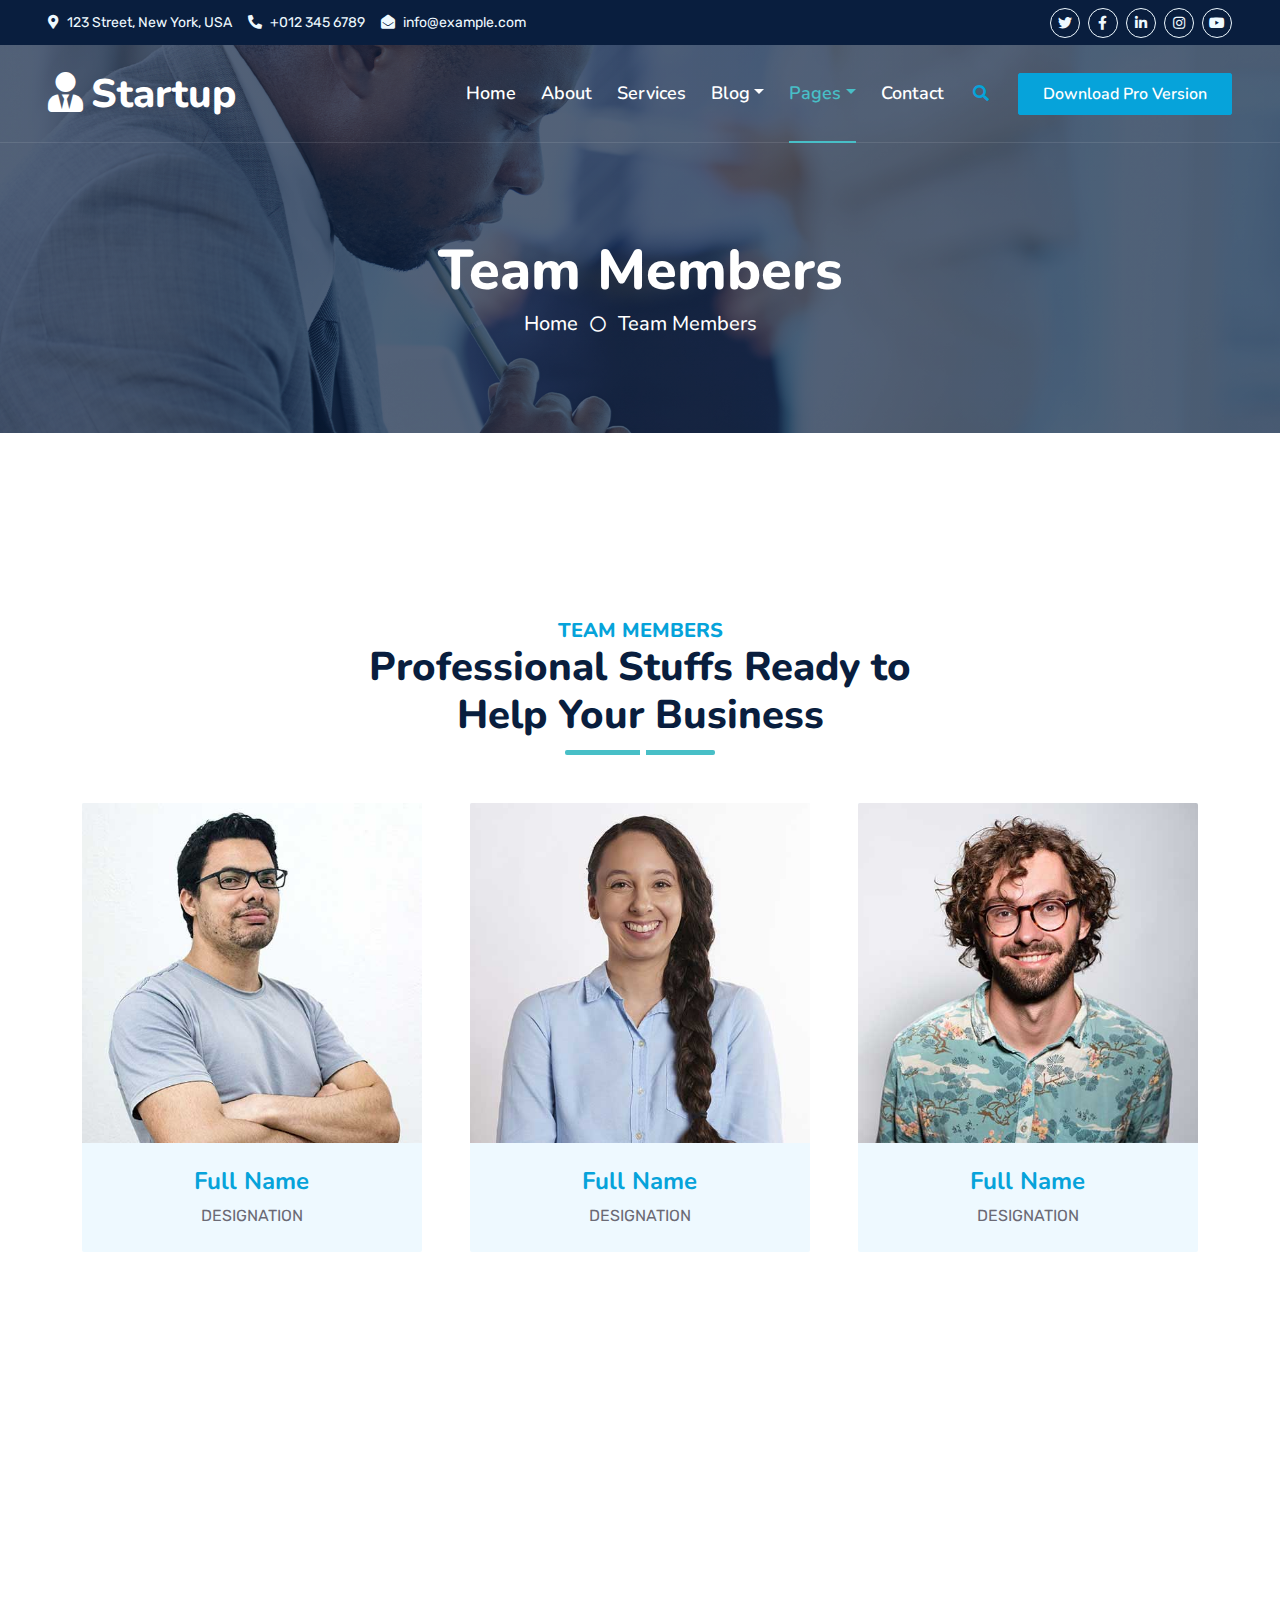
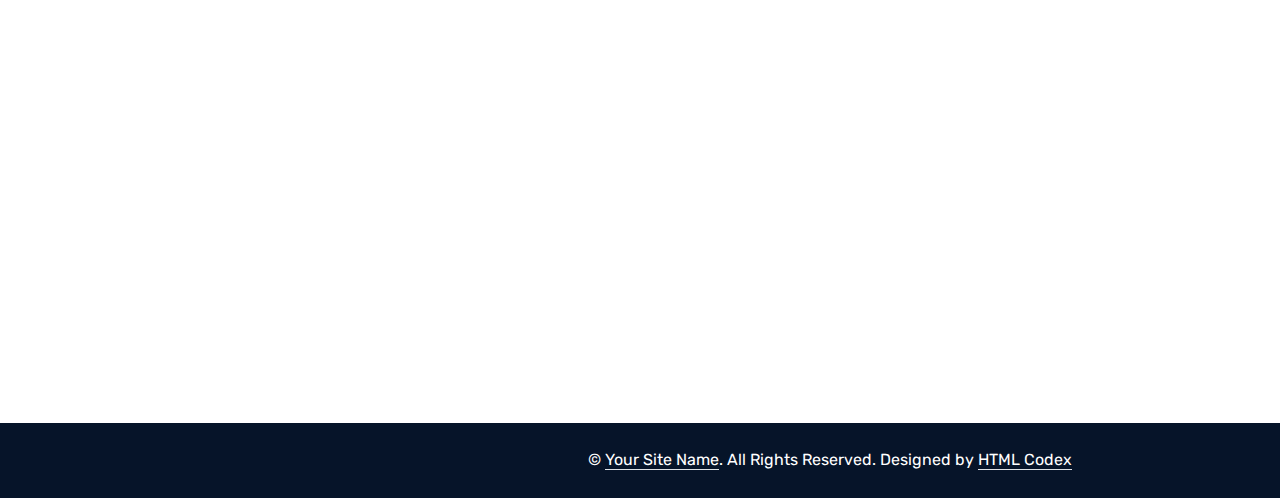
<file: team.html>
<!DOCTYPE html>
<html lang="en">

<head>
    <meta charset="utf-8">
    <title>Startup - Startup Website Template</title>
    <meta content="width=device-width, initial-scale=1.0" name="viewport">
    <meta content="Free HTML Templates" name="keywords">
    <meta content="Free HTML Templates" name="description">

    <!-- Favicon -->
    <link href="img/favicon.ico" rel="icon">

    <!-- Google Web Fonts -->
    <link rel="preconnect" href="https://fonts.googleapis.com">
    <link rel="preconnect" href="https://fonts.gstatic.com" crossorigin>
    <link href="https://fonts.googleapis.com/css2?family=Nunito:wght@400;600;700;800&family=Rubik:wght@400;500;600;700&display=swap" rel="stylesheet">

    <!-- Icon Font Stylesheet -->
    <link href="https://cdnjs.cloudflare.com/ajax/libs/font-awesome/5.10.0/css/all.min.css" rel="stylesheet">
    <link href="https://cdn.jsdelivr.net/npm/bootstrap-icons@1.4.1/font/bootstrap-icons.css" rel="stylesheet">

    <!-- Libraries Stylesheet -->
    <link href="lib/owlcarousel/assets/owl.carousel.min.css" rel="stylesheet">
    <link href="lib/animate/animate.min.css" rel="stylesheet">

    <!-- Customized Bootstrap Stylesheet -->
    <link href="css/bootstrap.min.css" rel="stylesheet">

    <!-- Template Stylesheet -->
    <link href="css/style.css" rel="stylesheet">
</head>

<body>
    <!-- Spinner Start -->
    <div id="spinner" class="show bg-white position-fixed translate-middle w-100 vh-100 top-50 start-50 d-flex align-items-center justify-content-center">
        <div class="spinner"></div>
    </div>
    <!-- Spinner End -->


    <!-- Topbar Start -->
    <div class="container-fluid bg-dark px-5 d-none d-lg-block">
        <div class="row gx-0">
            <div class="col-lg-8 text-center text-lg-start mb-2 mb-lg-0">
                <div class="d-inline-flex align-items-center" style="height: 45px;">
                    <small class="me-3 text-light"><i class="fa fa-map-marker-alt me-2"></i>123 Street, New York, USA</small>
                    <small class="me-3 text-light"><i class="fa fa-phone-alt me-2"></i>+012 345 6789</small>
                    <small class="text-light"><i class="fa fa-envelope-open me-2"></i>info@example.com</small>
                </div>
            </div>
            <div class="col-lg-4 text-center text-lg-end">
                <div class="d-inline-flex align-items-center" style="height: 45px;">
                    <a class="btn btn-sm btn-outline-light btn-sm-square rounded-circle me-2" href=""><i class="fab fa-twitter fw-normal"></i></a>
                    <a class="btn btn-sm btn-outline-light btn-sm-square rounded-circle me-2" href=""><i class="fab fa-facebook-f fw-normal"></i></a>
                    <a class="btn btn-sm btn-outline-light btn-sm-square rounded-circle me-2" href=""><i class="fab fa-linkedin-in fw-normal"></i></a>
                    <a class="btn btn-sm btn-outline-light btn-sm-square rounded-circle me-2" href=""><i class="fab fa-instagram fw-normal"></i></a>
                    <a class="btn btn-sm btn-outline-light btn-sm-square rounded-circle" href=""><i class="fab fa-youtube fw-normal"></i></a>
                </div>
            </div>
        </div>
    </div>
    <!-- Topbar End -->


    <!-- Navbar Start -->
    <div class="container-fluid position-relative p-0">
        <nav class="navbar navbar-expand-lg navbar-dark px-5 py-3 py-lg-0">
            <a href="index.html" class="navbar-brand p-0">
                <h1 class="m-0"><i class="fa fa-user-tie me-2"></i>Startup</h1>
            </a>
            <button class="navbar-toggler" type="button" data-bs-toggle="collapse" data-bs-target="#navbarCollapse">
                <span class="fa fa-bars"></span>
            </button>
            <div class="collapse navbar-collapse" id="navbarCollapse">
                <div class="navbar-nav ms-auto py-0">
                    <a href="index.html" class="nav-item nav-link">Home</a>
                    <a href="about.html" class="nav-item nav-link">About</a>
                    <a href="service.html" class="nav-item nav-link">Services</a>
                    <div class="nav-item dropdown">
                        <a href="#" class="nav-link dropdown-toggle" data-bs-toggle="dropdown">Blog</a>
                        <div class="dropdown-menu m-0">
                            <a href="blog.html" class="dropdown-item">Blog Grid</a>
                            <a href="detail.html" class="dropdown-item">Blog Detail</a>
                        </div>
                    </div>
                    <div class="nav-item dropdown">
                        <a href="#" class="nav-link dropdown-toggle active" data-bs-toggle="dropdown">Pages</a>
                        <div class="dropdown-menu m-0">
                            <a href="price.html" class="dropdown-item">Pricing Plan</a>
                            <a href="feature.html" class="dropdown-item">Our features</a>
                            <a href="team.html" class="dropdown-item active">Team Members</a>
                            <a href="testimonial.html" class="dropdown-item">Testimonial</a>
                            <a href="quote.html" class="dropdown-item">Free Quote</a>
                        </div>
                    </div>
                    <a href="contact.html" class="nav-item nav-link">Contact</a>
                </div>
                <butaton type="button" class="btn text-primary ms-3" data-bs-toggle="modal" data-bs-target="#searchModal"><i class="fa fa-search"></i></butaton>
                <a href="https://htmlcodex.com/startup-company-website-template" class="btn btn-primary py-2 px-4 ms-3">Download Pro Version</a>
            </div>
        </nav>

        <div class="container-fluid bg-primary py-5 bg-header" style="margin-bottom: 90px;">
            <div class="row py-5">
                <div class="col-12 pt-lg-5 mt-lg-5 text-center">
                    <h1 class="display-4 text-white animated zoomIn">Team Members</h1>
                    <a href="" class="h5 text-white">Home</a>
                    <i class="far fa-circle text-white px-2"></i>
                    <a href="" class="h5 text-white">Team Members</a>
                </div>
            </div>
        </div>
    </div>
    <!-- Navbar End -->


    <!-- Full Screen Search Start -->
    <div class="modal fade" id="searchModal" tabindex="-1">
        <div class="modal-dialog modal-fullscreen">
            <div class="modal-content" style="background: rgba(9, 30, 62, .7);">
                <div class="modal-header border-0">
                    <button type="button" class="btn bg-white btn-close" data-bs-dismiss="modal" aria-label="Close"></button>
                </div>
                <div class="modal-body d-flex align-items-center justify-content-center">
                    <div class="input-group" style="max-width: 600px;">
                        <input type="text" class="form-control bg-transparent border-primary p-3" placeholder="Type search keyword">
                        <button class="btn btn-primary px-4"><i class="bi bi-search"></i></button>
                    </div>
                </div>
            </div>
        </div>
    </div>
    <!-- Full Screen Search End -->


    <!-- Team Start -->
    <div class="container-fluid py-5 wow fadeInUp" data-wow-delay="0.1s">
        <div class="container py-5">
            <div class="section-title text-center position-relative pb-3 mb-5 mx-auto" style="max-width: 600px;">
                <h5 class="fw-bold text-primary text-uppercase">Team Members</h5>
                <h1 class="mb-0">Professional Stuffs Ready to Help Your Business</h1>
            </div>
            <div class="row g-5">
                <div class="col-lg-4 wow slideInUp" data-wow-delay="0.3s">
                    <div class="team-item bg-light rounded overflow-hidden">
                        <div class="team-img position-relative overflow-hidden">
                            <img class="img-fluid w-100" src="img/team-1.jpg" alt="">
                            <div class="team-social">
                                <a class="btn btn-lg btn-primary btn-lg-square rounded" href=""><i class="fab fa-twitter fw-normal"></i></a>
                                <a class="btn btn-lg btn-primary btn-lg-square rounded" href=""><i class="fab fa-facebook-f fw-normal"></i></a>
                                <a class="btn btn-lg btn-primary btn-lg-square rounded" href=""><i class="fab fa-instagram fw-normal"></i></a>
                                <a class="btn btn-lg btn-primary btn-lg-square rounded" href=""><i class="fab fa-linkedin-in fw-normal"></i></a>
                            </div>
                        </div>
                        <div class="text-center py-4">
                            <h4 class="text-primary">Full Name</h4>
                            <p class="text-uppercase m-0">Designation</p>
                        </div>
                    </div>
                </div>
                <div class="col-lg-4 wow slideInUp" data-wow-delay="0.6s">
                    <div class="team-item bg-light rounded overflow-hidden">
                        <div class="team-img position-relative overflow-hidden">
                            <img class="img-fluid w-100" src="img/team-2.jpg" alt="">
                            <div class="team-social">
                                <a class="btn btn-lg btn-primary btn-lg-square rounded" href=""><i class="fab fa-twitter fw-normal"></i></a>
                                <a class="btn btn-lg btn-primary btn-lg-square rounded" href=""><i class="fab fa-facebook-f fw-normal"></i></a>
                                <a class="btn btn-lg btn-primary btn-lg-square rounded" href=""><i class="fab fa-instagram fw-normal"></i></a>
                                <a class="btn btn-lg btn-primary btn-lg-square rounded" href=""><i class="fab fa-linkedin-in fw-normal"></i></a>
                            </div>
                        </div>
                        <div class="text-center py-4">
                            <h4 class="text-primary">Full Name</h4>
                            <p class="text-uppercase m-0">Designation</p>
                        </div>
                    </div>
                </div>
                <div class="col-lg-4 wow slideInUp" data-wow-delay="0.9s">
                    <div class="team-item bg-light rounded overflow-hidden">
                        <div class="team-img position-relative overflow-hidden">
                            <img class="img-fluid w-100" src="img/team-3.jpg" alt="">
                            <div class="team-social">
                                <a class="btn btn-lg btn-primary btn-lg-square rounded" href=""><i class="fab fa-twitter fw-normal"></i></a>
                                <a class="btn btn-lg btn-primary btn-lg-square rounded" href=""><i class="fab fa-facebook-f fw-normal"></i></a>
                                <a class="btn btn-lg btn-primary btn-lg-square rounded" href=""><i class="fab fa-instagram fw-normal"></i></a>
                                <a class="btn btn-lg btn-primary btn-lg-square rounded" href=""><i class="fab fa-linkedin-in fw-normal"></i></a>
                            </div>
                        </div>
                        <div class="text-center py-4">
                            <h4 class="text-primary">Full Name</h4>
                            <p class="text-uppercase m-0">Designation</p>
                        </div>
                    </div>
                </div>
            </div>
        </div>
    </div>
    <!-- Team End -->


    <!-- Vendor Start -->
    <div class="container-fluid py-5 wow fadeInUp" data-wow-delay="0.1s">
        <div class="container py-5 mb-5">
            <div class="bg-white">
                <div class="owl-carousel vendor-carousel">
                    <img src="img/vendor-1.jpg" alt="">
                    <img src="img/vendor-2.jpg" alt="">
                    <img src="img/vendor-3.jpg" alt="">
                    <img src="img/vendor-4.jpg" alt="">
                    <img src="img/vendor-5.jpg" alt="">
                    <img src="img/vendor-6.jpg" alt="">
                    <img src="img/vendor-7.jpg" alt="">
                    <img src="img/vendor-8.jpg" alt="">
                    <img src="img/vendor-9.jpg" alt="">
                </div>
            </div>
        </div>
    </div>
    <!-- Vendor End -->
    

    <!-- Footer Start -->
    <div class="container-fluid bg-dark text-light mt-5 wow fadeInUp" data-wow-delay="0.1s">
        <div class="container">
            <div class="row gx-5">
                <div class="col-lg-4 col-md-6 footer-about">
                    <div class="d-flex flex-column align-items-center justify-content-center text-center h-100 bg-primary p-4">
                        <a href="index.html" class="navbar-brand">
                            <h1 class="m-0 text-white"><i class="fa fa-user-tie me-2"></i>Startup</h1>
                        </a>
                        <p class="mt-3 mb-4">Lorem diam sit erat dolor elitr et, diam lorem justo amet clita stet eos sit. Elitr dolor duo lorem, elitr clita ipsum sea. Diam amet erat lorem stet eos. Diam amet et kasd eos duo.</p>
                        <form action="">
                            <div class="input-group">
                                <input type="text" class="form-control border-white p-3" placeholder="Your Email">
                                <button class="btn btn-dark">Sign Up</button>
                            </div>
                        </form>
                    </div>
                </div>
                <div class="col-lg-8 col-md-6">
                    <div class="row gx-5">
                        <div class="col-lg-4 col-md-12 pt-5 mb-5">
                            <div class="section-title section-title-sm position-relative pb-3 mb-4">
                                <h3 class="text-light mb-0">Get In Touch</h3>
                            </div>
                            <div class="d-flex mb-2">
                                <i class="bi bi-geo-alt text-primary me-2"></i>
                                <p class="mb-0">123 Street, New York, USA</p>
                            </div>
                            <div class="d-flex mb-2">
                                <i class="bi bi-envelope-open text-primary me-2"></i>
                                <p class="mb-0">info@example.com</p>
                            </div>
                            <div class="d-flex mb-2">
                                <i class="bi bi-telephone text-primary me-2"></i>
                                <p class="mb-0">+012 345 67890</p>
                            </div>
                            <div class="d-flex mt-4">
                                <a class="btn btn-primary btn-square me-2" href="#"><i class="fab fa-twitter fw-normal"></i></a>
                                <a class="btn btn-primary btn-square me-2" href="#"><i class="fab fa-facebook-f fw-normal"></i></a>
                                <a class="btn btn-primary btn-square me-2" href="#"><i class="fab fa-linkedin-in fw-normal"></i></a>
                                <a class="btn btn-primary btn-square" href="#"><i class="fab fa-instagram fw-normal"></i></a>
                            </div>
                        </div>
                        <div class="col-lg-4 col-md-12 pt-0 pt-lg-5 mb-5">
                            <div class="section-title section-title-sm position-relative pb-3 mb-4">
                                <h3 class="text-light mb-0">Quick Links</h3>
                            </div>
                            <div class="link-animated d-flex flex-column justify-content-start">
                                <a class="text-light mb-2" href="#"><i class="bi bi-arrow-right text-primary me-2"></i>Home</a>
                                <a class="text-light mb-2" href="#"><i class="bi bi-arrow-right text-primary me-2"></i>About Us</a>
                                <a class="text-light mb-2" href="#"><i class="bi bi-arrow-right text-primary me-2"></i>Our Services</a>
                                <a class="text-light mb-2" href="#"><i class="bi bi-arrow-right text-primary me-2"></i>Meet The Team</a>
                                <a class="text-light mb-2" href="#"><i class="bi bi-arrow-right text-primary me-2"></i>Latest Blog</a>
                                <a class="text-light" href="#"><i class="bi bi-arrow-right text-primary me-2"></i>Contact Us</a>
                            </div>
                        </div>
                        <div class="col-lg-4 col-md-12 pt-0 pt-lg-5 mb-5">
                            <div class="section-title section-title-sm position-relative pb-3 mb-4">
                                <h3 class="text-light mb-0">Popular Links</h3>
                            </div>
                            <div class="link-animated d-flex flex-column justify-content-start">
                                <a class="text-light mb-2" href="#"><i class="bi bi-arrow-right text-primary me-2"></i>Home</a>
                                <a class="text-light mb-2" href="#"><i class="bi bi-arrow-right text-primary me-2"></i>About Us</a>
                                <a class="text-light mb-2" href="#"><i class="bi bi-arrow-right text-primary me-2"></i>Our Services</a>
                                <a class="text-light mb-2" href="#"><i class="bi bi-arrow-right text-primary me-2"></i>Meet The Team</a>
                                <a class="text-light mb-2" href="#"><i class="bi bi-arrow-right text-primary me-2"></i>Latest Blog</a>
                                <a class="text-light" href="#"><i class="bi bi-arrow-right text-primary me-2"></i>Contact Us</a>
                            </div>
                        </div>
                    </div>
                </div>
            </div>
        </div>
    </div>
    <div class="container-fluid text-white" style="background: #061429;">
        <div class="container text-center">
            <div class="row justify-content-end">
                <div class="col-lg-8 col-md-6">
                    <div class="d-flex align-items-center justify-content-center" style="height: 75px;">
                        <p class="mb-0">&copy; <a class="text-white border-bottom" href="#">Your Site Name</a>. All Rights Reserved. 
						
						<!--/*** This template is free as long as you keep the footer author’s credit link/attribution link/backlink. If you'd like to use the template without the footer author’s credit link/attribution link/backlink, you can purchase the Credit Removal License from "https://htmlcodex.com/credit-removal". Thank you for your support. ***/-->
						Designed by <a class="text-white border-bottom" href="https://htmlcodex.com">HTML Codex</a></p>
                    </div>
                </div>
            </div>
        </div>
    </div>
    <!-- Footer End -->


    <!-- Back to Top -->
    <a href="#" class="btn btn-lg btn-primary btn-lg-square rounded back-to-top"><i class="bi bi-arrow-up"></i></a>


    <!-- JavaScript Libraries -->
    <script src="https://code.jquery.com/jquery-3.4.1.min.js"></script>
    <script src="https://cdn.jsdelivr.net/npm/bootstrap@5.0.0/dist/js/bootstrap.bundle.min.js"></script>
    <script src="lib/wow/wow.min.js"></script>
    <script src="lib/easing/easing.min.js"></script>
    <script src="lib/waypoints/waypoints.min.js"></script>
    <script src="lib/counterup/counterup.min.js"></script>
    <script src="lib/owlcarousel/owl.carousel.min.js"></script>

    <!-- Template Javascript -->
    <script src="js/main.js"></script>
</body>

</html>
</file>
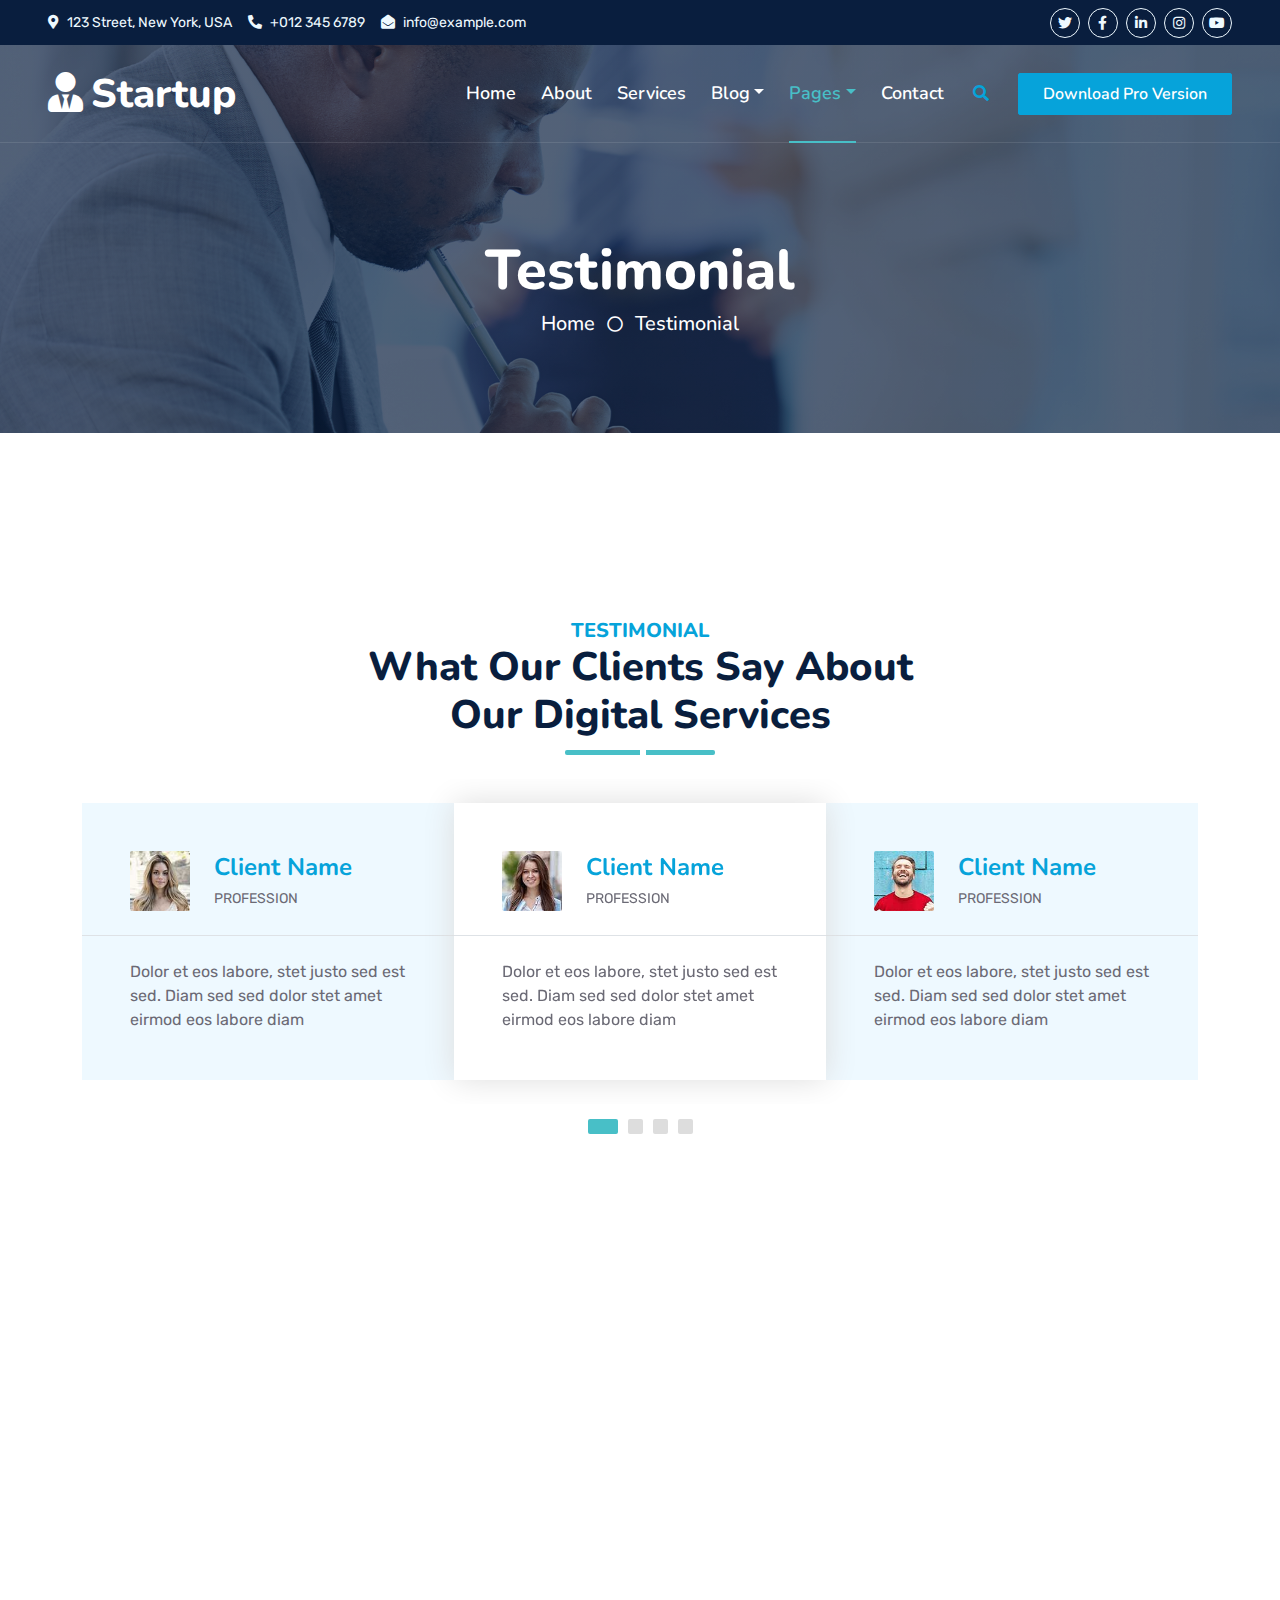
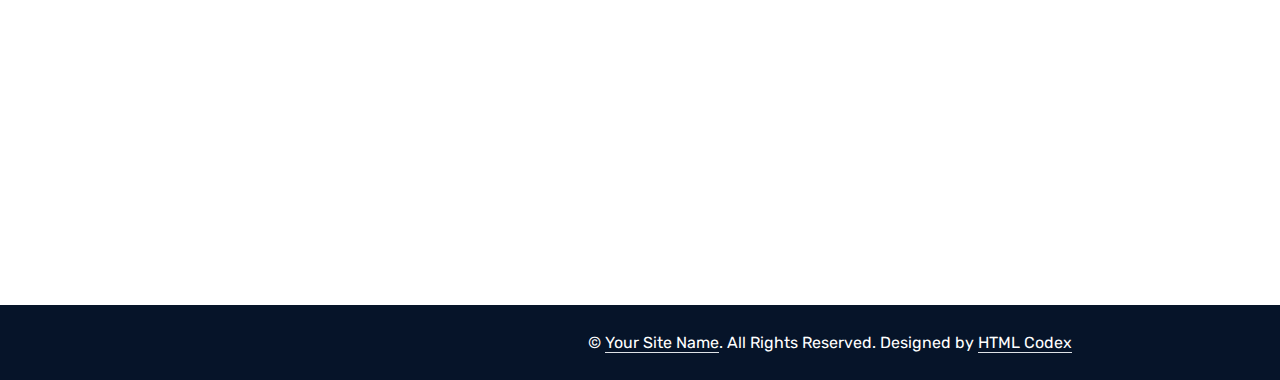
<file: testimonial.html>
<!DOCTYPE html>
<html lang="en">

<head>
    <meta charset="utf-8">
    <title>Startup - Startup Website Template</title>
    <meta content="width=device-width, initial-scale=1.0" name="viewport">
    <meta content="Free HTML Templates" name="keywords">
    <meta content="Free HTML Templates" name="description">

    <!-- Favicon -->
    <link href="img/favicon.ico" rel="icon">

    <!-- Google Web Fonts -->
    <link rel="preconnect" href="https://fonts.googleapis.com">
    <link rel="preconnect" href="https://fonts.gstatic.com" crossorigin>
    <link href="https://fonts.googleapis.com/css2?family=Nunito:wght@400;600;700;800&family=Rubik:wght@400;500;600;700&display=swap" rel="stylesheet">

    <!-- Icon Font Stylesheet -->
    <link href="https://cdnjs.cloudflare.com/ajax/libs/font-awesome/5.10.0/css/all.min.css" rel="stylesheet">
    <link href="https://cdn.jsdelivr.net/npm/bootstrap-icons@1.4.1/font/bootstrap-icons.css" rel="stylesheet">

    <!-- Libraries Stylesheet -->
    <link href="lib/owlcarousel/assets/owl.carousel.min.css" rel="stylesheet">
    <link href="lib/animate/animate.min.css" rel="stylesheet">

    <!-- Customized Bootstrap Stylesheet -->
    <link href="css/bootstrap.min.css" rel="stylesheet">

    <!-- Template Stylesheet -->
    <link href="css/style.css" rel="stylesheet">
</head>

<body>
    <!-- Spinner Start -->
    <div id="spinner" class="show bg-white position-fixed translate-middle w-100 vh-100 top-50 start-50 d-flex align-items-center justify-content-center">
        <div class="spinner"></div>
    </div>
    <!-- Spinner End -->


    <!-- Topbar Start -->
    <div class="container-fluid bg-dark px-5 d-none d-lg-block">
        <div class="row gx-0">
            <div class="col-lg-8 text-center text-lg-start mb-2 mb-lg-0">
                <div class="d-inline-flex align-items-center" style="height: 45px;">
                    <small class="me-3 text-light"><i class="fa fa-map-marker-alt me-2"></i>123 Street, New York, USA</small>
                    <small class="me-3 text-light"><i class="fa fa-phone-alt me-2"></i>+012 345 6789</small>
                    <small class="text-light"><i class="fa fa-envelope-open me-2"></i>info@example.com</small>
                </div>
            </div>
            <div class="col-lg-4 text-center text-lg-end">
                <div class="d-inline-flex align-items-center" style="height: 45px;">
                    <a class="btn btn-sm btn-outline-light btn-sm-square rounded-circle me-2" href=""><i class="fab fa-twitter fw-normal"></i></a>
                    <a class="btn btn-sm btn-outline-light btn-sm-square rounded-circle me-2" href=""><i class="fab fa-facebook-f fw-normal"></i></a>
                    <a class="btn btn-sm btn-outline-light btn-sm-square rounded-circle me-2" href=""><i class="fab fa-linkedin-in fw-normal"></i></a>
                    <a class="btn btn-sm btn-outline-light btn-sm-square rounded-circle me-2" href=""><i class="fab fa-instagram fw-normal"></i></a>
                    <a class="btn btn-sm btn-outline-light btn-sm-square rounded-circle" href=""><i class="fab fa-youtube fw-normal"></i></a>
                </div>
            </div>
        </div>
    </div>
    <!-- Topbar End -->


    <!-- Navbar Start -->
    <div class="container-fluid position-relative p-0">
        <nav class="navbar navbar-expand-lg navbar-dark px-5 py-3 py-lg-0">
            <a href="index.html" class="navbar-brand p-0">
                <h1 class="m-0"><i class="fa fa-user-tie me-2"></i>Startup</h1>
            </a>
            <button class="navbar-toggler" type="button" data-bs-toggle="collapse" data-bs-target="#navbarCollapse">
                <span class="fa fa-bars"></span>
            </button>
            <div class="collapse navbar-collapse" id="navbarCollapse">
                <div class="navbar-nav ms-auto py-0">
                    <a href="index.html" class="nav-item nav-link">Home</a>
                    <a href="about.html" class="nav-item nav-link">About</a>
                    <a href="service.html" class="nav-item nav-link">Services</a>
                    <div class="nav-item dropdown">
                        <a href="#" class="nav-link dropdown-toggle" data-bs-toggle="dropdown">Blog</a>
                        <div class="dropdown-menu m-0">
                            <a href="blog.html" class="dropdown-item">Blog Grid</a>
                            <a href="detail.html" class="dropdown-item">Blog Detail</a>
                        </div>
                    </div>
                    <div class="nav-item dropdown">
                        <a href="#" class="nav-link dropdown-toggle active" data-bs-toggle="dropdown">Pages</a>
                        <div class="dropdown-menu m-0">
                            <a href="price.html" class="dropdown-item">Pricing Plan</a>
                            <a href="feature.html" class="dropdown-item">Our features</a>
                            <a href="team.html" class="dropdown-item">Team Members</a>
                            <a href="testimonial.html" class="dropdown-item active">Testimonial</a>
                            <a href="quote.html" class="dropdown-item">Free Quote</a>
                        </div>
                    </div>
                    <a href="contact.html" class="nav-item nav-link">Contact</a>
                </div>
                <butaton type="button" class="btn text-primary ms-3" data-bs-toggle="modal" data-bs-target="#searchModal"><i class="fa fa-search"></i></butaton>
                <a href="https://htmlcodex.com/startup-company-website-template" class="btn btn-primary py-2 px-4 ms-3">Download Pro Version</a>
            </div>
        </nav>

        <div class="container-fluid bg-primary py-5 bg-header" style="margin-bottom: 90px;">
            <div class="row py-5">
                <div class="col-12 pt-lg-5 mt-lg-5 text-center">
                    <h1 class="display-4 text-white animated zoomIn">Testimonial</h1>
                    <a href="" class="h5 text-white">Home</a>
                    <i class="far fa-circle text-white px-2"></i>
                    <a href="" class="h5 text-white">Testimonial</a>
                </div>
            </div>
        </div>
    </div>
    <!-- Navbar End -->


    <!-- Full Screen Search Start -->
    <div class="modal fade" id="searchModal" tabindex="-1">
        <div class="modal-dialog modal-fullscreen">
            <div class="modal-content" style="background: rgba(9, 30, 62, .7);">
                <div class="modal-header border-0">
                    <button type="button" class="btn bg-white btn-close" data-bs-dismiss="modal" aria-label="Close"></button>
                </div>
                <div class="modal-body d-flex align-items-center justify-content-center">
                    <div class="input-group" style="max-width: 600px;">
                        <input type="text" class="form-control bg-transparent border-primary p-3" placeholder="Type search keyword">
                        <button class="btn btn-primary px-4"><i class="bi bi-search"></i></button>
                    </div>
                </div>
            </div>
        </div>
    </div>
    <!-- Full Screen Search End -->


    <!-- Testimonial Start -->
    <div class="container-fluid py-5 wow fadeInUp" data-wow-delay="0.1s">
        <div class="container py-5">
            <div class="section-title text-center position-relative pb-3 mb-4 mx-auto" style="max-width: 600px;">
                <h5 class="fw-bold text-primary text-uppercase">Testimonial</h5>
                <h1 class="mb-0">What Our Clients Say About Our Digital Services</h1>
            </div>
            <div class="owl-carousel testimonial-carousel wow fadeInUp" data-wow-delay="0.6s">
                <div class="testimonial-item bg-light my-4">
                    <div class="d-flex align-items-center border-bottom pt-5 pb-4 px-5">
                        <img class="img-fluid rounded" src="img/testimonial-1.jpg" style="width: 60px; height: 60px;" >
                        <div class="ps-4">
                            <h4 class="text-primary mb-1">Client Name</h4>
                            <small class="text-uppercase">Profession</small>
                        </div>
                    </div>
                    <div class="pt-4 pb-5 px-5">
                        Dolor et eos labore, stet justo sed est sed. Diam sed sed dolor stet amet eirmod eos labore diam
                    </div>
                </div>
                <div class="testimonial-item bg-light my-4">
                    <div class="d-flex align-items-center border-bottom pt-5 pb-4 px-5">
                        <img class="img-fluid rounded" src="img/testimonial-2.jpg" style="width: 60px; height: 60px;" >
                        <div class="ps-4">
                            <h4 class="text-primary mb-1">Client Name</h4>
                            <small class="text-uppercase">Profession</small>
                        </div>
                    </div>
                    <div class="pt-4 pb-5 px-5">
                        Dolor et eos labore, stet justo sed est sed. Diam sed sed dolor stet amet eirmod eos labore diam
                    </div>
                </div>
                <div class="testimonial-item bg-light my-4">
                    <div class="d-flex align-items-center border-bottom pt-5 pb-4 px-5">
                        <img class="img-fluid rounded" src="img/testimonial-3.jpg" style="width: 60px; height: 60px;" >
                        <div class="ps-4">
                            <h4 class="text-primary mb-1">Client Name</h4>
                            <small class="text-uppercase">Profession</small>
                        </div>
                    </div>
                    <div class="pt-4 pb-5 px-5">
                        Dolor et eos labore, stet justo sed est sed. Diam sed sed dolor stet amet eirmod eos labore diam
                    </div>
                </div>
                <div class="testimonial-item bg-light my-4">
                    <div class="d-flex align-items-center border-bottom pt-5 pb-4 px-5">
                        <img class="img-fluid rounded" src="img/testimonial-4.jpg" style="width: 60px; height: 60px;" >
                        <div class="ps-4">
                            <h4 class="text-primary mb-1">Client Name</h4>
                            <small class="text-uppercase">Profession</small>
                        </div>
                    </div>
                    <div class="pt-4 pb-5 px-5">
                        Dolor et eos labore, stet justo sed est sed. Diam sed sed dolor stet amet eirmod eos labore diam
                    </div>
                </div>
            </div>
        </div>
    </div>
    <!-- Testimonial End -->


    <!-- Vendor Start -->
    <div class="container-fluid py-5 wow fadeInUp" data-wow-delay="0.1s">
        <div class="container py-5 mb-5">
            <div class="bg-white">
                <div class="owl-carousel vendor-carousel">
                    <img src="img/vendor-1.jpg" alt="">
                    <img src="img/vendor-2.jpg" alt="">
                    <img src="img/vendor-3.jpg" alt="">
                    <img src="img/vendor-4.jpg" alt="">
                    <img src="img/vendor-5.jpg" alt="">
                    <img src="img/vendor-6.jpg" alt="">
                    <img src="img/vendor-7.jpg" alt="">
                    <img src="img/vendor-8.jpg" alt="">
                    <img src="img/vendor-9.jpg" alt="">
                </div>
            </div>
        </div>
    </div>
    <!-- Vendor End -->
    

    <!-- Footer Start -->
    <div class="container-fluid bg-dark text-light mt-5 wow fadeInUp" data-wow-delay="0.1s">
        <div class="container">
            <div class="row gx-5">
                <div class="col-lg-4 col-md-6 footer-about">
                    <div class="d-flex flex-column align-items-center justify-content-center text-center h-100 bg-primary p-4">
                        <a href="index.html" class="navbar-brand">
                            <h1 class="m-0 text-white"><i class="fa fa-user-tie me-2"></i>Startup</h1>
                        </a>
                        <p class="mt-3 mb-4">Lorem diam sit erat dolor elitr et, diam lorem justo amet clita stet eos sit. Elitr dolor duo lorem, elitr clita ipsum sea. Diam amet erat lorem stet eos. Diam amet et kasd eos duo.</p>
                        <form action="">
                            <div class="input-group">
                                <input type="text" class="form-control border-white p-3" placeholder="Your Email">
                                <button class="btn btn-dark">Sign Up</button>
                            </div>
                        </form>
                    </div>
                </div>
                <div class="col-lg-8 col-md-6">
                    <div class="row gx-5">
                        <div class="col-lg-4 col-md-12 pt-5 mb-5">
                            <div class="section-title section-title-sm position-relative pb-3 mb-4">
                                <h3 class="text-light mb-0">Get In Touch</h3>
                            </div>
                            <div class="d-flex mb-2">
                                <i class="bi bi-geo-alt text-primary me-2"></i>
                                <p class="mb-0">123 Street, New York, USA</p>
                            </div>
                            <div class="d-flex mb-2">
                                <i class="bi bi-envelope-open text-primary me-2"></i>
                                <p class="mb-0">info@example.com</p>
                            </div>
                            <div class="d-flex mb-2">
                                <i class="bi bi-telephone text-primary me-2"></i>
                                <p class="mb-0">+012 345 67890</p>
                            </div>
                            <div class="d-flex mt-4">
                                <a class="btn btn-primary btn-square me-2" href="#"><i class="fab fa-twitter fw-normal"></i></a>
                                <a class="btn btn-primary btn-square me-2" href="#"><i class="fab fa-facebook-f fw-normal"></i></a>
                                <a class="btn btn-primary btn-square me-2" href="#"><i class="fab fa-linkedin-in fw-normal"></i></a>
                                <a class="btn btn-primary btn-square" href="#"><i class="fab fa-instagram fw-normal"></i></a>
                            </div>
                        </div>
                        <div class="col-lg-4 col-md-12 pt-0 pt-lg-5 mb-5">
                            <div class="section-title section-title-sm position-relative pb-3 mb-4">
                                <h3 class="text-light mb-0">Quick Links</h3>
                            </div>
                            <div class="link-animated d-flex flex-column justify-content-start">
                                <a class="text-light mb-2" href="#"><i class="bi bi-arrow-right text-primary me-2"></i>Home</a>
                                <a class="text-light mb-2" href="#"><i class="bi bi-arrow-right text-primary me-2"></i>About Us</a>
                                <a class="text-light mb-2" href="#"><i class="bi bi-arrow-right text-primary me-2"></i>Our Services</a>
                                <a class="text-light mb-2" href="#"><i class="bi bi-arrow-right text-primary me-2"></i>Meet The Team</a>
                                <a class="text-light mb-2" href="#"><i class="bi bi-arrow-right text-primary me-2"></i>Latest Blog</a>
                                <a class="text-light" href="#"><i class="bi bi-arrow-right text-primary me-2"></i>Contact Us</a>
                            </div>
                        </div>
                        <div class="col-lg-4 col-md-12 pt-0 pt-lg-5 mb-5">
                            <div class="section-title section-title-sm position-relative pb-3 mb-4">
                                <h3 class="text-light mb-0">Popular Links</h3>
                            </div>
                            <div class="link-animated d-flex flex-column justify-content-start">
                                <a class="text-light mb-2" href="#"><i class="bi bi-arrow-right text-primary me-2"></i>Home</a>
                                <a class="text-light mb-2" href="#"><i class="bi bi-arrow-right text-primary me-2"></i>About Us</a>
                                <a class="text-light mb-2" href="#"><i class="bi bi-arrow-right text-primary me-2"></i>Our Services</a>
                                <a class="text-light mb-2" href="#"><i class="bi bi-arrow-right text-primary me-2"></i>Meet The Team</a>
                                <a class="text-light mb-2" href="#"><i class="bi bi-arrow-right text-primary me-2"></i>Latest Blog</a>
                                <a class="text-light" href="#"><i class="bi bi-arrow-right text-primary me-2"></i>Contact Us</a>
                            </div>
                        </div>
                    </div>
                </div>
            </div>
        </div>
    </div>
    <div class="container-fluid text-white" style="background: #061429;">
        <div class="container text-center">
            <div class="row justify-content-end">
                <div class="col-lg-8 col-md-6">
                    <div class="d-flex align-items-center justify-content-center" style="height: 75px;">
                        <p class="mb-0">&copy; <a class="text-white border-bottom" href="#">Your Site Name</a>. All Rights Reserved. 
						
						<!--/*** This template is free as long as you keep the footer author’s credit link/attribution link/backlink. If you'd like to use the template without the footer author’s credit link/attribution link/backlink, you can purchase the Credit Removal License from "https://htmlcodex.com/credit-removal". Thank you for your support. ***/-->
						Designed by <a class="text-white border-bottom" href="https://htmlcodex.com">HTML Codex</a></p>
                    </div>
                </div>
            </div>
        </div>
    </div>
    <!-- Footer End -->


    <!-- Back to Top -->
    <a href="#" class="btn btn-lg btn-primary btn-lg-square rounded back-to-top"><i class="bi bi-arrow-up"></i></a>


    <!-- JavaScript Libraries -->
    <script src="https://code.jquery.com/jquery-3.4.1.min.js"></script>
    <script src="https://cdn.jsdelivr.net/npm/bootstrap@5.0.0/dist/js/bootstrap.bundle.min.js"></script>
    <script src="lib/wow/wow.min.js"></script>
    <script src="lib/easing/easing.min.js"></script>
    <script src="lib/waypoints/waypoints.min.js"></script>
    <script src="lib/counterup/counterup.min.js"></script>
    <script src="lib/owlcarousel/owl.carousel.min.js"></script>

    <!-- Template Javascript -->
    <script src="js/main.js"></script>
</body>

</html>
</file>
<file: css/style.css>
/********** Template CSS **********/
:root {
  --primary: #48bfc7;
  --secondary: #06a3da;
  /* --secondary: #34ad54; */
  --light: #eef9ff;
  --dark: #091e3e;
}
/* 48BFC7 */

/*** Spinner ***/
.spinner {
  width: 40px;
  height: 40px;
  background: var(--primary);
  margin: 100px auto;
  -webkit-animation: sk-rotateplane 1.2s infinite ease-in-out;
  animation: sk-rotateplane 1.2s infinite ease-in-out;
}

@-webkit-keyframes sk-rotateplane {
  0% {
    -webkit-transform: perspective(120px);
  }
  50% {
    -webkit-transform: perspective(120px) rotateY(180deg);
  }
  100% {
    -webkit-transform: perspective(120px) rotateY(180deg) rotateX(180deg);
  }
}

@keyframes sk-rotateplane {
  0% {
    transform: perspective(120px) rotateX(0deg) rotateY(0deg);
    -webkit-transform: perspective(120px) rotateX(0deg) rotateY(0deg);
  }
  50% {
    transform: perspective(120px) rotateX(-180.1deg) rotateY(0deg);
    -webkit-transform: perspective(120px) rotateX(-180.1deg) rotateY(0deg);
  }
  100% {
    transform: perspective(120px) rotateX(-180deg) rotateY(-179.9deg);
    -webkit-transform: perspective(120px) rotateX(-180deg) rotateY(-179.9deg);
  }
}

#spinner {
  opacity: 0;
  visibility: hidden;
  transition: opacity 0.5s ease-out, visibility 0s linear 0.5s;
  z-index: 99999;
}

#spinner.show {
  transition: opacity 0.5s ease-out, visibility 0s linear 0s;
  visibility: visible;
  opacity: 1;
}

/*** Heading ***/
h1,
h2,
.fw-bold {
  font-weight: 800 !important;
}

h3,
h4,
.fw-semi-bold {
  font-weight: 700 !important;
}

h5,
h6,
.fw-medium {
  font-weight: 600 !important;
}
h5 {
  margin-bottom: 0 !important;
}

/*** Button ***/
.btn {
  font-family: "Nunito", sans-serif;
  font-weight: 600;
  transition: 0.5s;
}

.btn-primary,
.btn-secondary {
  color: #ffffff;
  box-shadow: inset 0 0 0 50px transparent;
}

.btn-primary:hover {
  box-shadow: inset 0 0 0 0 var(--primary);
}

.btn-secondary:hover {
  box-shadow: inset 0 0 0 0 var(--secondary);
}

.btn-square {
  width: 36px;
  height: 36px;
}

.btn-sm-square {
  width: 30px;
  height: 30px;
}

.btn-lg-square {
  width: 48px;
  height: 48px;
}

.btn-square,
.btn-sm-square,
.btn-lg-square {
  padding-left: 0;
  padding-right: 0;
  text-align: center;
}

/*** Navbar ***/
.navbar-dark .navbar-nav .nav-link {
  font-family: "Nunito", sans-serif;
  position: relative;
  margin-left: 25px;
  padding: 35px 0;
  color: #ffffff;
  font-size: 18px;
  font-weight: 600;
  outline: none;
  transition: 0.5s;
}

.sticky-top.navbar-dark .navbar-nav .nav-link {
  padding: 20px 0;
  color: var(--dark);
}

.navbar-dark .navbar-nav .nav-link:hover,
.navbar-dark .navbar-nav .nav-link.active {
  color: var(--primary);
}

.navbar-dark .navbar-brand h1 {
  color: #ffffff;
}

.navbar-dark .navbar-toggler {
  color: var(--primary) !important;
  border-color: var(--primary) !important;
}

@media (max-width: 991.98px) {
  .sticky-top.navbar-dark {
    position: relative;
    background: #ffffff;
  }

  .navbar-dark .navbar-nav .nav-link,
  .navbar-dark .navbar-nav .nav-link.show,
  .sticky-top.navbar-dark .navbar-nav .nav-link {
    padding: 10px 0;
    color: var(--dark);
  }

  .navbar-dark .navbar-brand h1 {
    color: var(--primary);
  }
}

@media (min-width: 992px) {
  .navbar-dark {
    position: absolute;
    width: 100%;
    top: 0;
    left: 0;
    border-bottom: 1px solid rgba(256, 256, 256, 0.1);
    z-index: 999;
  }

  .sticky-top.navbar-dark {
    position: fixed;
    background: #ffffff;
  }

  .navbar-dark .navbar-nav .nav-link::before {
    position: absolute;
    content: "";
    width: 0;
    height: 2px;
    bottom: -1px;
    left: 50%;
    background: var(--primary);
    transition: 0.5s;
  }

  .navbar-dark .navbar-nav .nav-link:hover::before,
  .navbar-dark .navbar-nav .nav-link.active::before {
    width: 100%;
    left: 0;
  }

  .navbar-dark .navbar-nav .nav-link.nav-contact::before {
    display: none;
  }

  .sticky-top.navbar-dark .navbar-brand h1 {
    color: var(--primary);
  }
}

/*** Carousel ***/
.carousel-caption {
  top: 0;
  left: 0;
  right: 0;
  bottom: 0;
  background: rgba(9, 30, 62, 0.7);
  z-index: 1;
}

@media (max-width: 576px) {
  .carousel-caption h5 {
    font-size: 14px;
    font-weight: 500 !important;
  }

  .carousel-caption h1 {
    font-size: 30px;
    font-weight: 600 !important;
  }
}

.carousel-control-prev,
.carousel-control-next {
  width: 10%;
}

.carousel-control-prev-icon,
.carousel-control-next-icon {
  width: 3rem;
  height: 3rem;
}

/*** Section Title ***/
.section-title::before {
  position: absolute;
  content: "";
  width: 150px;
  height: 5px;
  left: 0;
  bottom: 0;
  background: var(--primary);
  border-radius: 2px;
}

.section-title.text-center::before {
  left: 50%;
  margin-left: -75px;
}

.section-title.section-title-sm::before {
  width: 90px;
  height: 3px;
}

.section-title::after {
  position: absolute;
  content: "";
  width: 6px;
  height: 5px;
  bottom: 0px;
  background: #ffffff;
  -webkit-animation: section-title-run 5s infinite linear;
  animation: section-title-run 5s infinite linear;
}

.section-title.section-title-sm::after {
  width: 4px;
  height: 3px;
}

.section-title.text-center::after {
  -webkit-animation: section-title-run-center 5s infinite linear;
  animation: section-title-run-center 5s infinite linear;
}

.section-title.section-title-sm::after {
  -webkit-animation: section-title-run-sm 5s infinite linear;
  animation: section-title-run-sm 5s infinite linear;
}

@-webkit-keyframes section-title-run {
  0% {
    left: 0;
  }
  50% {
    left: 145px;
  }
  100% {
    left: 0;
  }
}

@-webkit-keyframes section-title-run-center {
  0% {
    left: 50%;
    margin-left: -75px;
  }
  50% {
    left: 50%;
    margin-left: 45px;
  }
  100% {
    left: 50%;
    margin-left: -75px;
  }
}

@-webkit-keyframes section-title-run-sm {
  0% {
    left: 0;
  }
  50% {
    left: 85px;
  }
  100% {
    left: 0;
  }
}

/*** Service ***/
.service-item-container {
  display: flex;
  justify-content: center;
  align-items: center;
  gap: 10px;
}

.service-item-box {
  width: 33.3%;
  transition: all 0.3s ease-in-out;
}
.service-item-box:hover {
  box-shadow: 0 1rem 3rem rgba(0, 0, 0, 0.175);
}

.service-item {
  position: relative;
  display: grid;
  grid-template-columns: 1fr;
  grid-template-rows: 25% 5% 65% 5%;
  height: 380px;
  padding: 2rem 20px;
  transition: 0.5s;
}

.service-item h4 {
  grid-row: 1;
  align-self: center;
}

.service-item p {
  grid-row: 3;
  align-self: center;
}

.service-item .service-icon {
  margin-bottom: 30px;
  width: 60px;
  height: 60px;
  display: flex;
  align-items: center;
  justify-content: center;
  background: var(--primary);
  border-radius: 2px;
  transform: rotate(-45deg);
}

.service-item .service-icon i {
  transform: rotate(45deg);
}

.service-item a.btn {
  position: absolute;
  width: 60px;
  bottom: -48px;
  left: 50%;
  margin-left: -30px;
  opacity: 0;
}

.service-item:hover a.btn {
  bottom: -24px;
  opacity: 1;
}

/* Services on ServicePage */
#servicesTabContent .box-card-service {
  display: flex;
  justify-content: center;
  gap: 15px;
}

#servicesTabContent .box-card-service .service-card-item {
  width: 33.3%;
  display: flex;
  justify-content: center;
  align-items: center;
}

#servicesTabContent
  .box-card-service
  .service-card-item
  .service-card-item-content {
  background: #ffffff;
  box-shadow: 0 0 30px rgba(0, 0, 0, 0.08);
  border-radius: 2px;
  padding: 1rem;
  position: relative;
  height: 100%;
}

#servicesTabContent
  .box-card-service
  .service-card-item
  .service-card-item-content
  .service-card-item-head {
  margin-bottom: 30px;
  display: flex;
  justify-content: space-between;
  align-items: center;
}

#servicesTabContent
  .box-card-service
  .service-card-item
  .service-card-item-content
  .service-card-item-head
  .service-card-item-icon {
  color: var(--primary);
  font-size: 2rem;
  width: 40px;
  height: 40px;
  display: flex;
  align-items: center;
  justify-content: center;
  border-radius: 50%;
  background: #f8f9fa;
}

#servicesTabContent
  .box-card-service
  .service-card-item
  .service-card-item-content
  .service-card-item-head
  .service-card-item-num {
  color: #ffffff;
  border-radius: 50%;
  display: flex;
  align-items: center;
  justify-content: center;
  width: 40px;
  height: 40px;
  font-weight: bold;
}

#servicesTabContent
  .box-card-service
  .service-card-item
  .service-card-item-content
  .service-card-item-title {
  font-weight: 700 !important;
  margin-bottom: 10px;
  color: var(--dark);
  font-size: 1.3rem;
}

#servicesTabContent
  .box-card-service
  .service-card-item
  .service-card-item-content
  .service-card-item-text {
}

@media screen and (max-width: 992px) {
  .service-item-container {
    flex-direction: column;
    gap: 30px;
  }
  .service-item-box {
    width: 50%;
  }
}
@media screen and (max-width: 768px) {
  .service-item-box {
    width: 100%;
  }
}
@media screen and (max-width: 370px) {
  .service-item {
    height: 400px;
    padding: 1.5rem 10px;
  }
}

/* Services on ServicePage Responsive*/
@media screen and (max-width: 992px) {
  #servicesTabContent .box-card-service {
    flex-direction: column;
    align-items: center;
  }

  #servicesTabContent .box-card-service .service-card-item {
    width: 60%;
  }
}
@media screen and (max-width: 768px) {
  #servicesTabContent .box-card-service .service-card-item {
    width: 80%;
  }
}
@media screen and (max-width: 500px) {
  #servicesTabContent .box-card-service .service-card-item {
    width: 100%;
  }
}

/*** Testimonial ***/
.testimonial-carousel .owl-dots {
  margin-top: 15px;
  display: flex;
  align-items: flex-end;
  justify-content: center;
}

.testimonial-carousel .owl-dot {
  position: relative;
  display: inline-block;
  margin: 0 5px;
  width: 15px;
  height: 15px;
  background: #dddddd;
  border-radius: 2px;
  transition: 0.5s;
}

.testimonial-carousel .owl-dot.active {
  width: 30px;
  background: var(--primary);
}

.testimonial-carousel .owl-item.center {
  position: relative;
  z-index: 1;
}

.testimonial-carousel .owl-item .testimonial-item {
  transition: 0.5s;
}

.testimonial-carousel .owl-item.center .testimonial-item {
  background: #ffffff !important;
  box-shadow: 0 0 30px #dddddd;
}

/*** Team ***/
.team-item {
  transition: 0.5s;
}

.team-social {
  position: absolute;
  width: 100%;
  height: 100%;
  top: 0;
  left: 0;
  display: flex;
  align-items: center;
  justify-content: center;
  transition: 0.5s;
}

.team-social a.btn {
  position: relative;
  margin: 0 3px;
  margin-top: 100px;
  opacity: 0;
}

.team-item:hover {
  box-shadow: 0 0 30px #dddddd;
}

.team-item:hover .team-social {
  background: rgba(9, 30, 62, 0.7);
}

.team-item:hover .team-social a.btn:first-child {
  opacity: 1;
  margin-top: 0;
  transition: 0.3s 0s;
}

.team-item:hover .team-social a.btn:nth-child(2) {
  opacity: 1;
  margin-top: 0;
  transition: 0.3s 0.05s;
}

.team-item:hover .team-social a.btn:nth-child(3) {
  opacity: 1;
  margin-top: 0;
  transition: 0.3s 0.1s;
}

.team-item:hover .team-social a.btn:nth-child(4) {
  opacity: 1;
  margin-top: 0;
  transition: 0.3s 0.15s;
}

.team-item .team-img img,
.blog-item .blog-img img {
  transition: 0.5s;
}

.team-item:hover .team-img img,
.blog-item:hover .blog-img img {
  transform: scale(1.15);
}

/*** Miscellaneous ***/
@media (min-width: 991.98px) {
  .facts {
    position: relative;
    margin-top: -75px;
    z-index: 1;
  }
}

.back-to-top {
  position: fixed;
  display: none;
  right: 45px;
  bottom: 45px;
  z-index: 99;
}

.bg-header {
  background: linear-gradient(rgba(9, 30, 62, 0.7), rgba(9, 30, 62, 0.7)),
    url(../img/carousel-1.jpg) center center no-repeat;
  background-size: cover;
}

.link-animated a {
  transition: 0.5s;
}

.link-animated a:hover {
  padding-left: 10px;
}

@media (min-width: 767.98px) {
  .footer-about {
    margin-bottom: -75px;
  }
}

.partenaires-carousel .owl-item {
  width: 100px !important;
}
/* @media (max-width: 600px) {
  .partenaires-carousel .owl-item {
    width: 80px !important;
    margin-right: 30px !important;
  }
} */

.box-post-card .box-post-content img {
  display: none;
}
</file>
